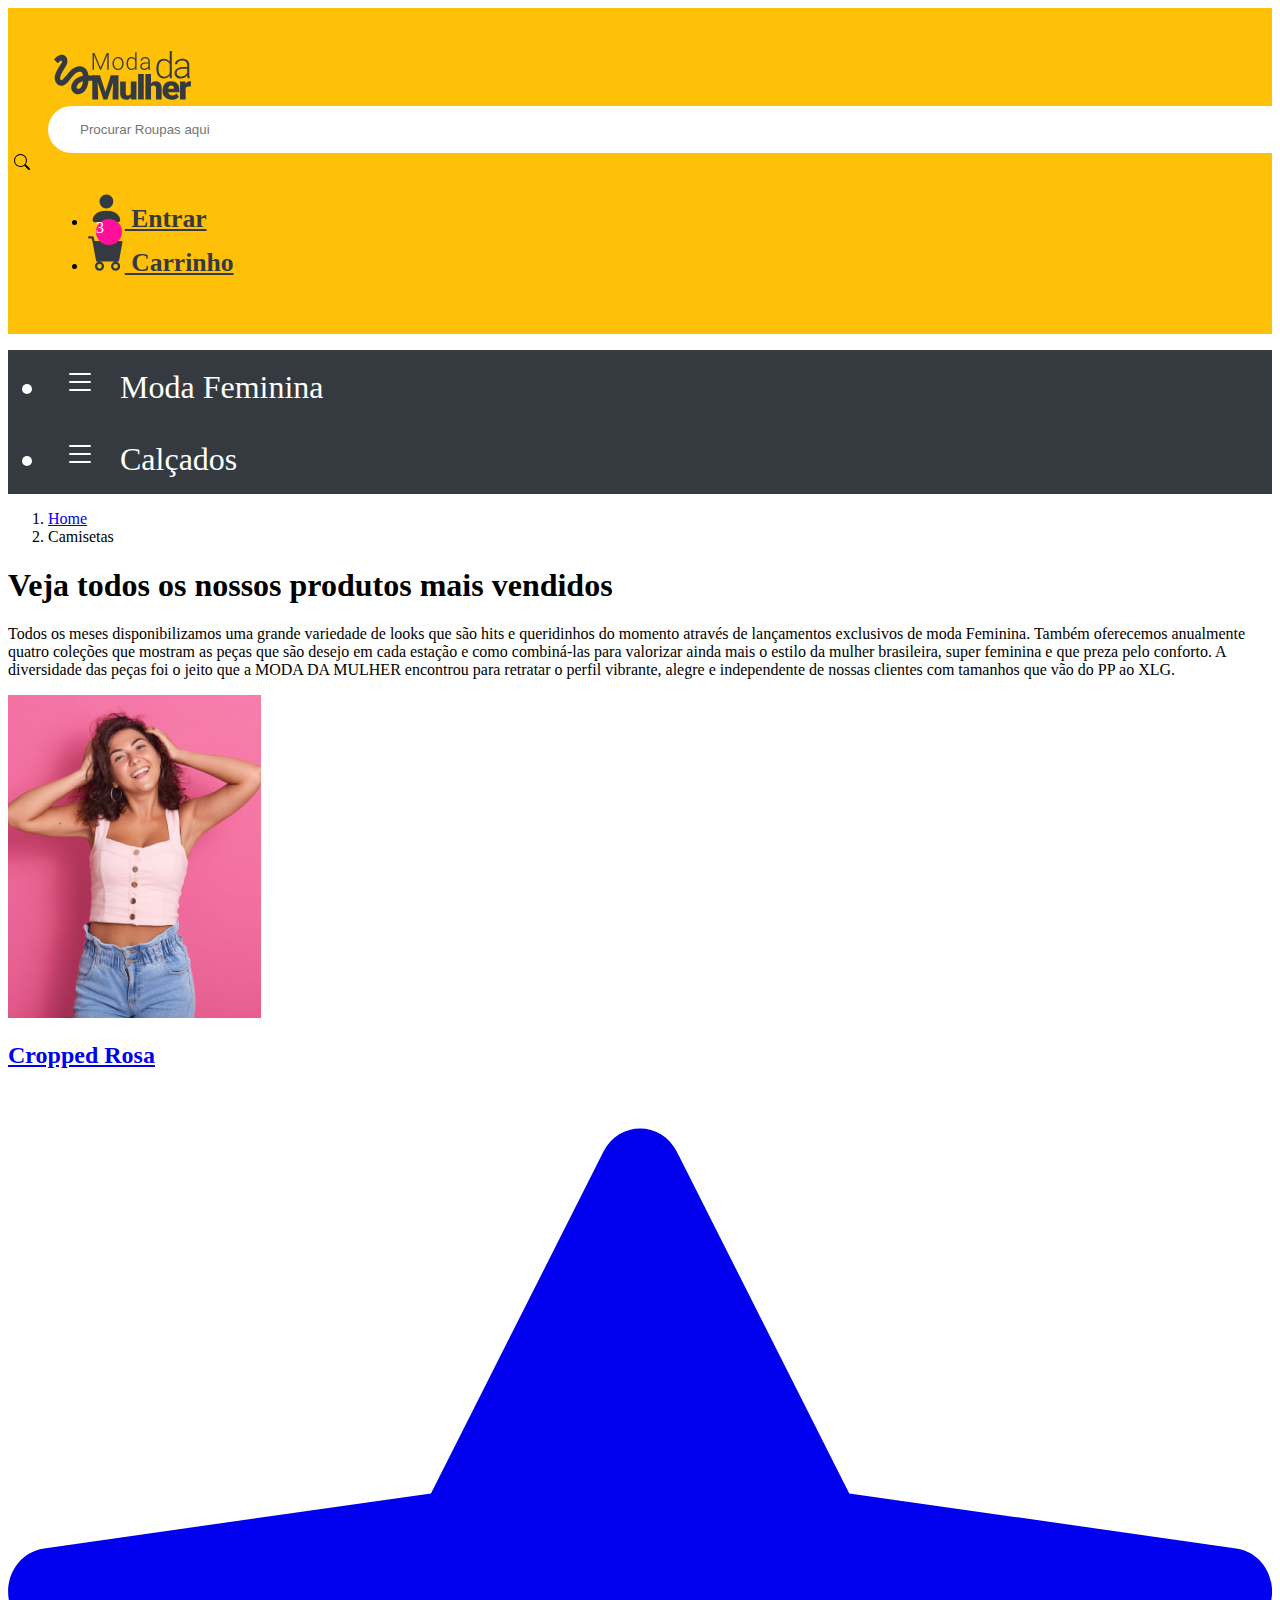
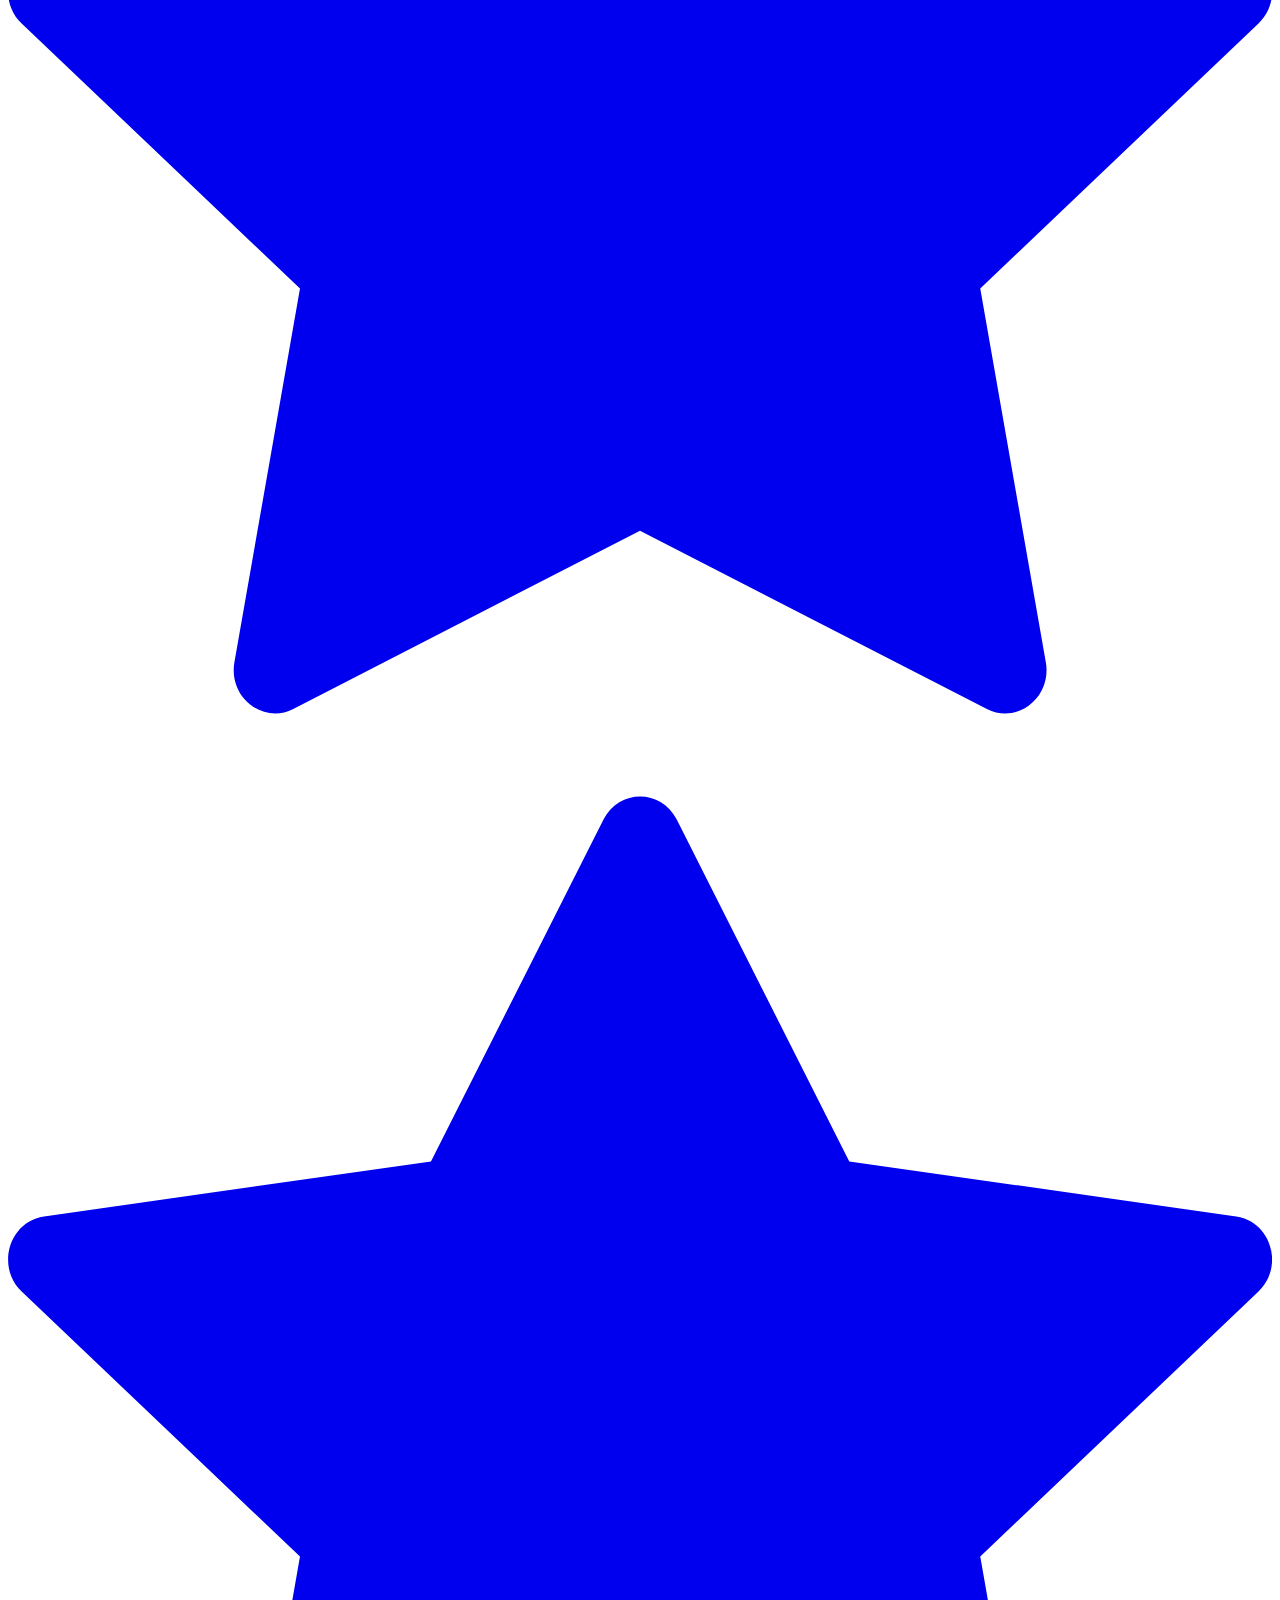
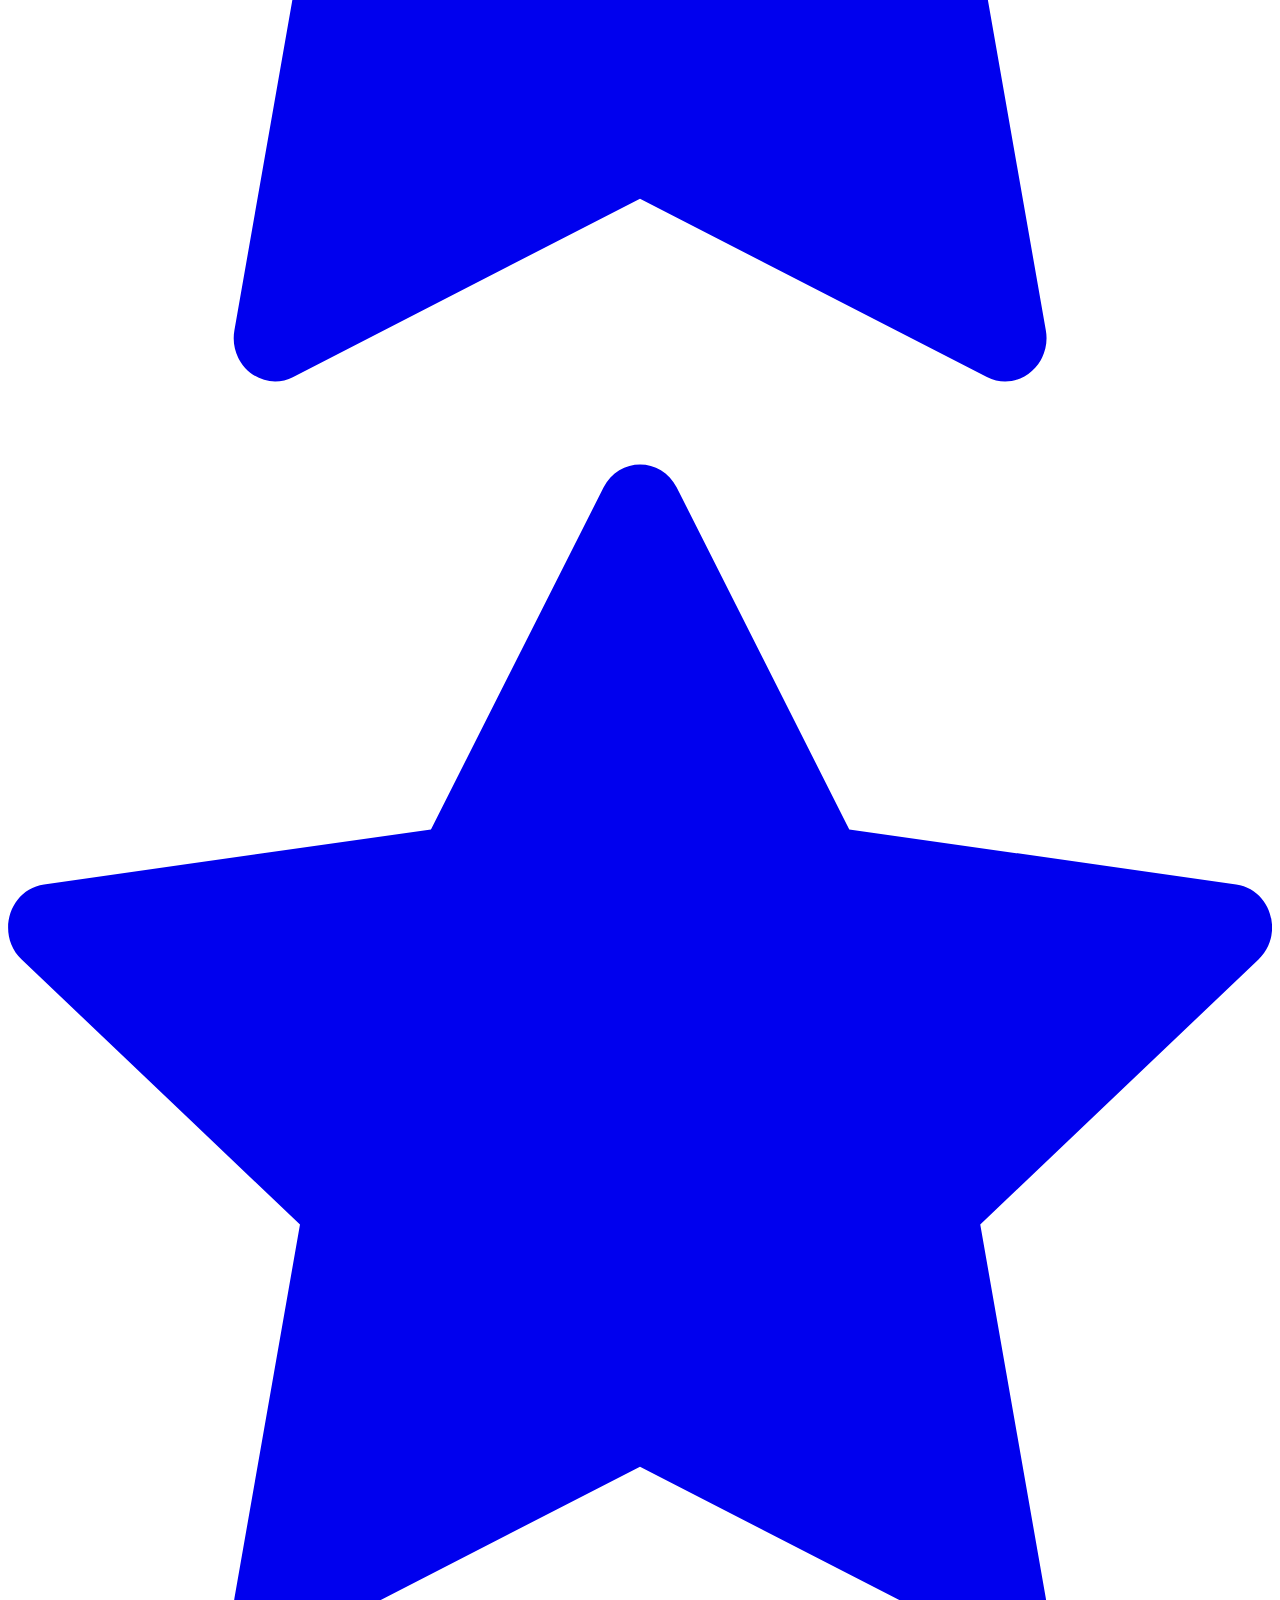
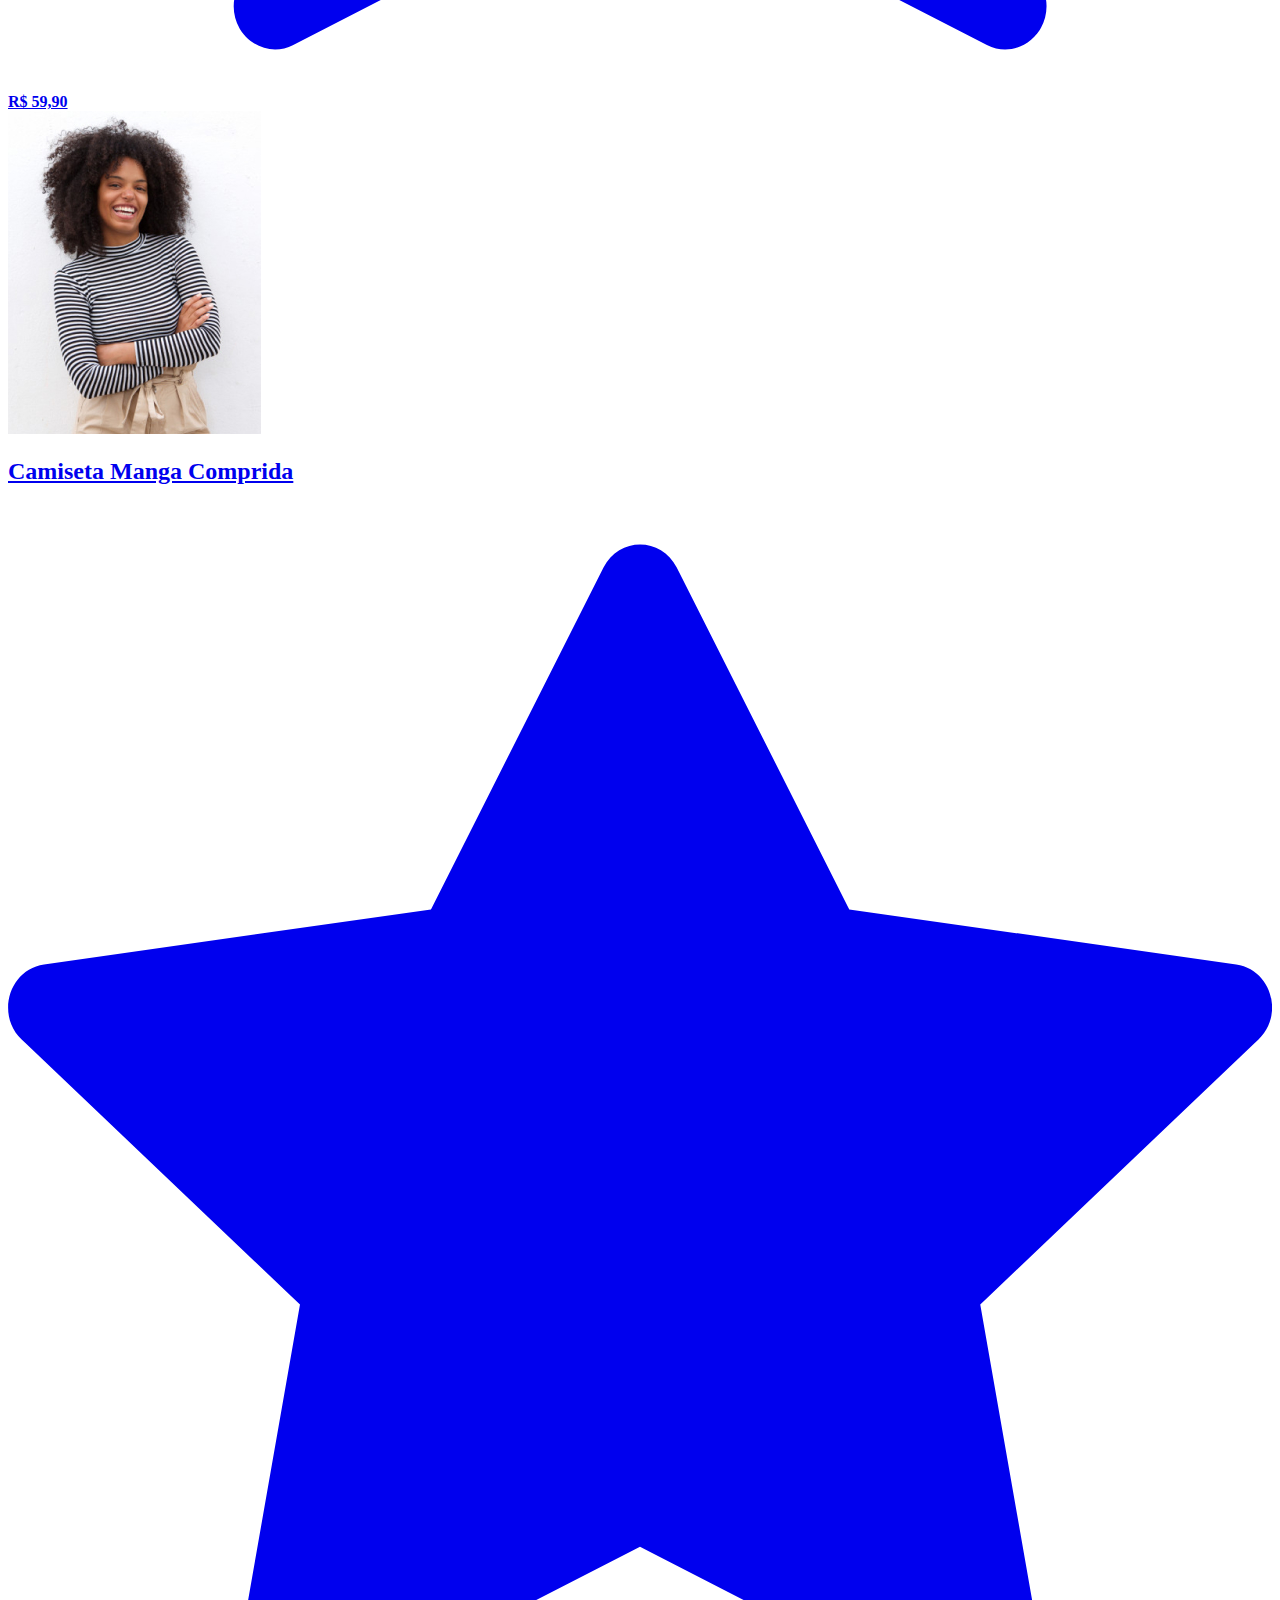
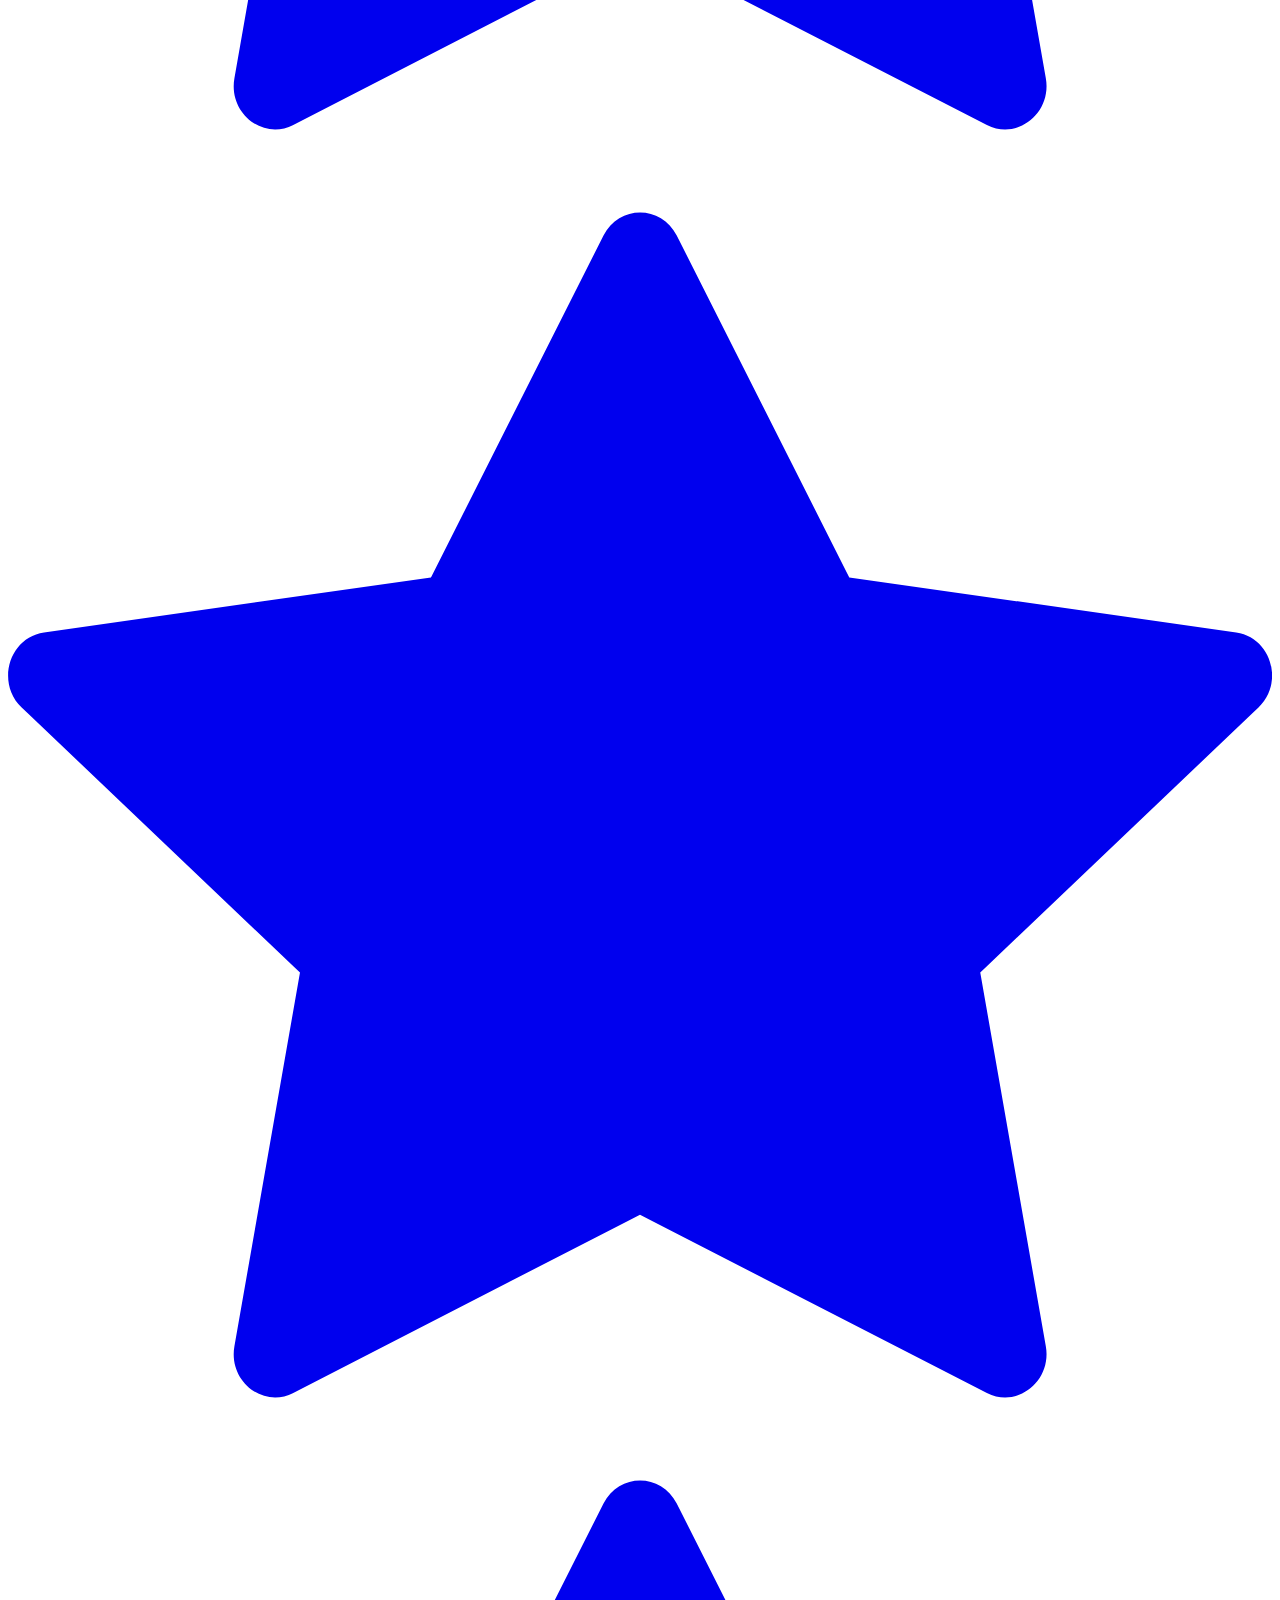
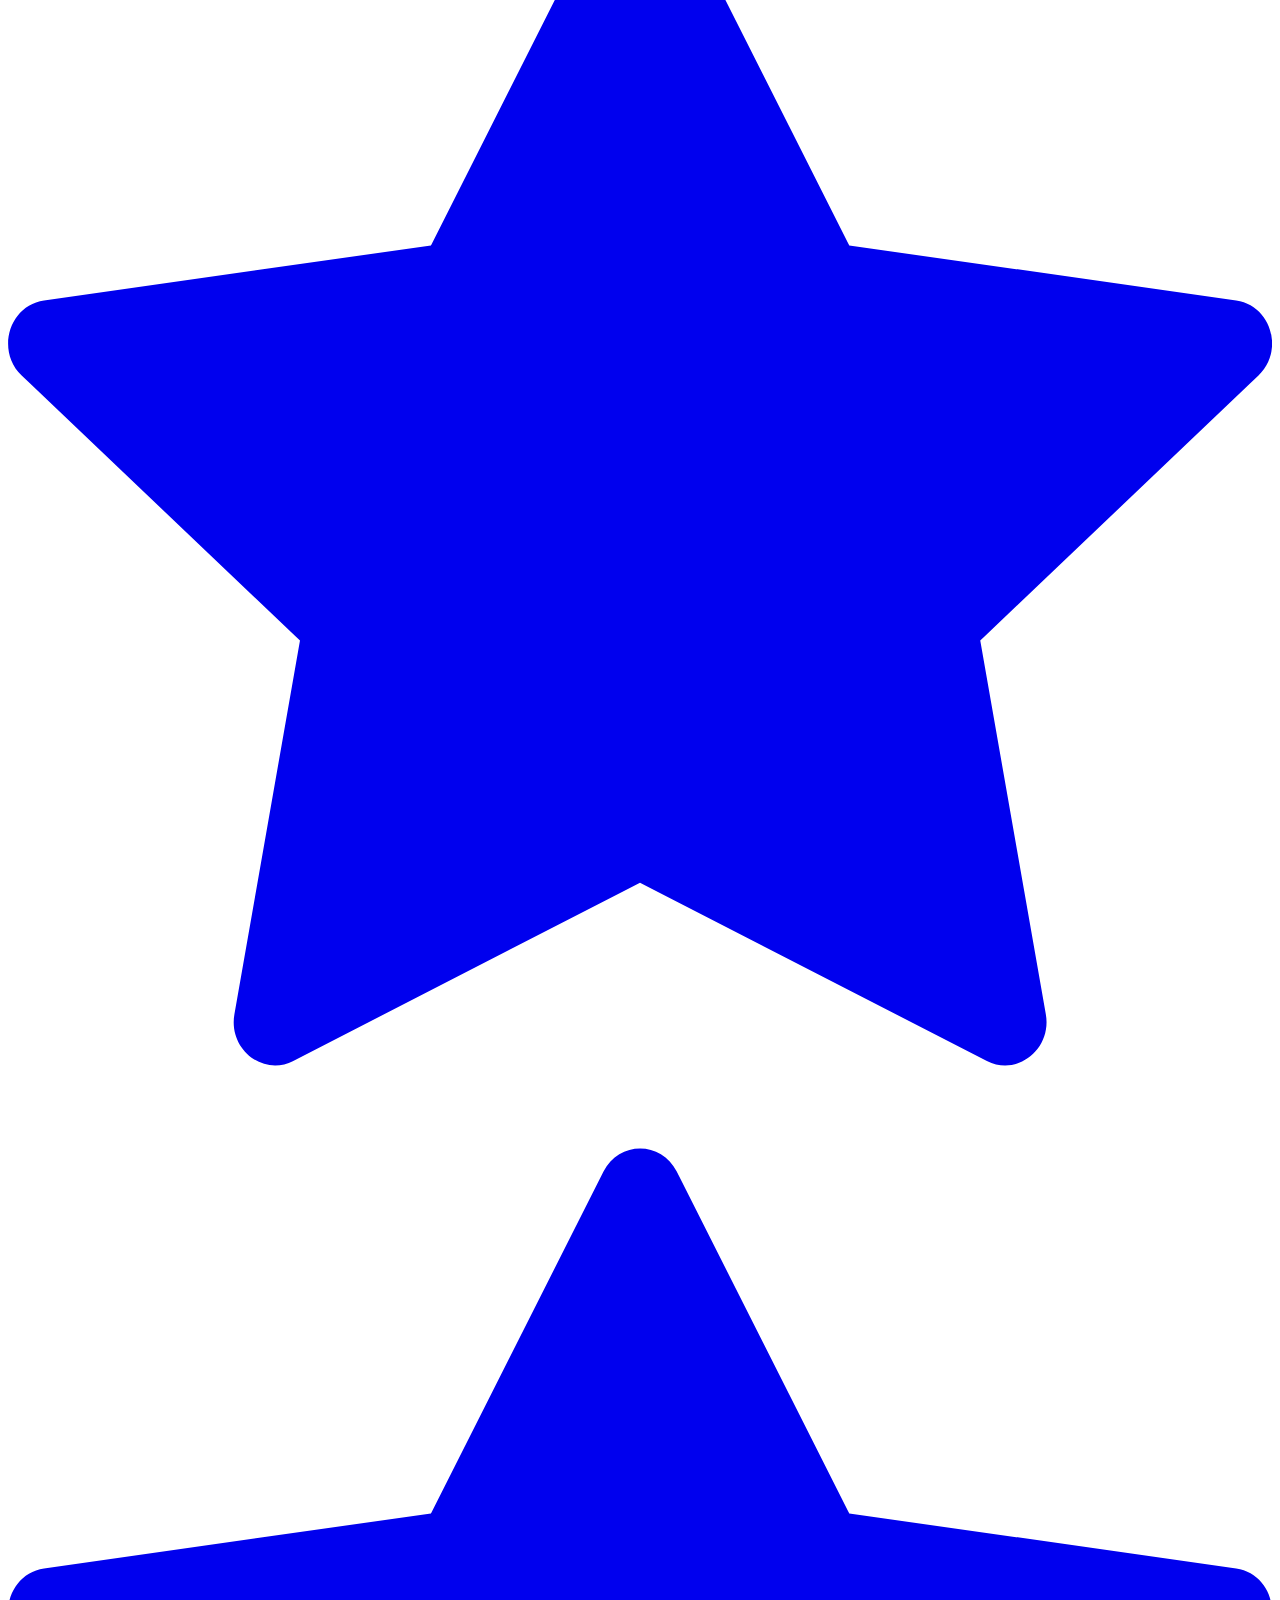
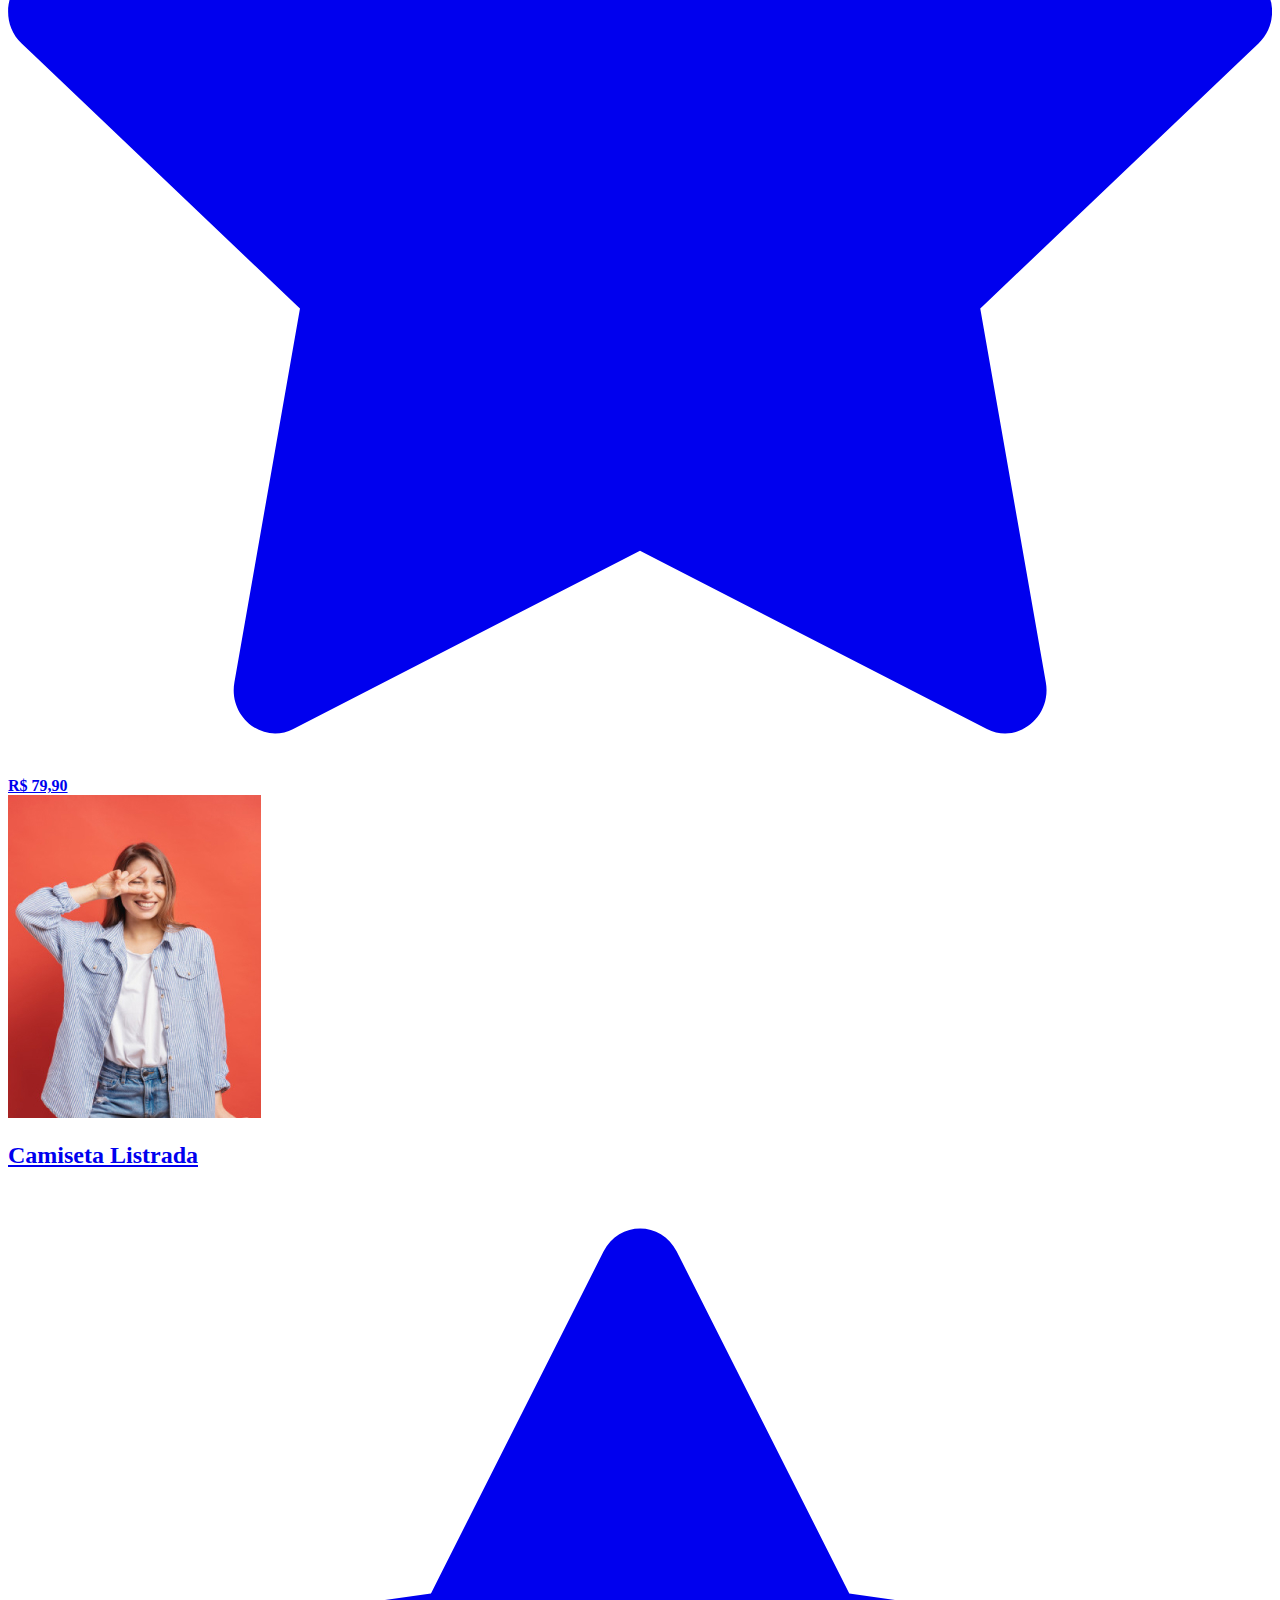
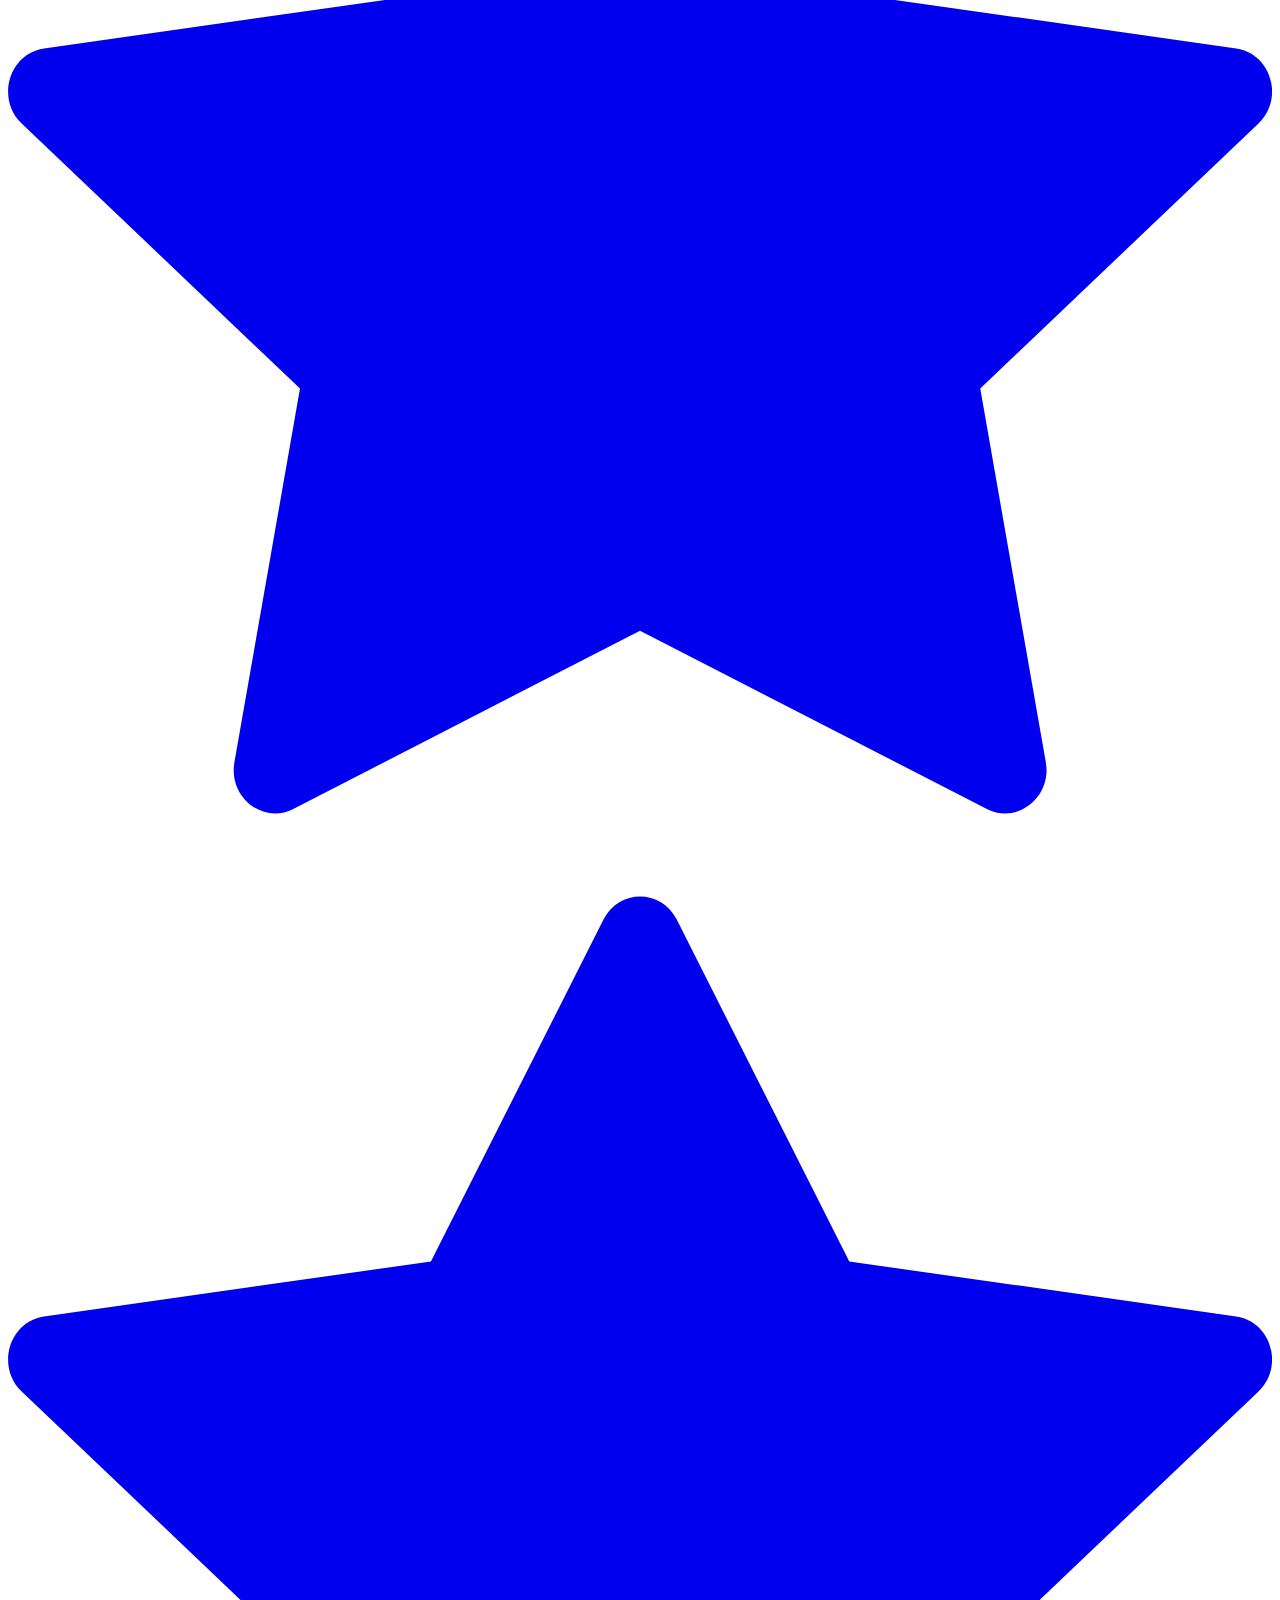
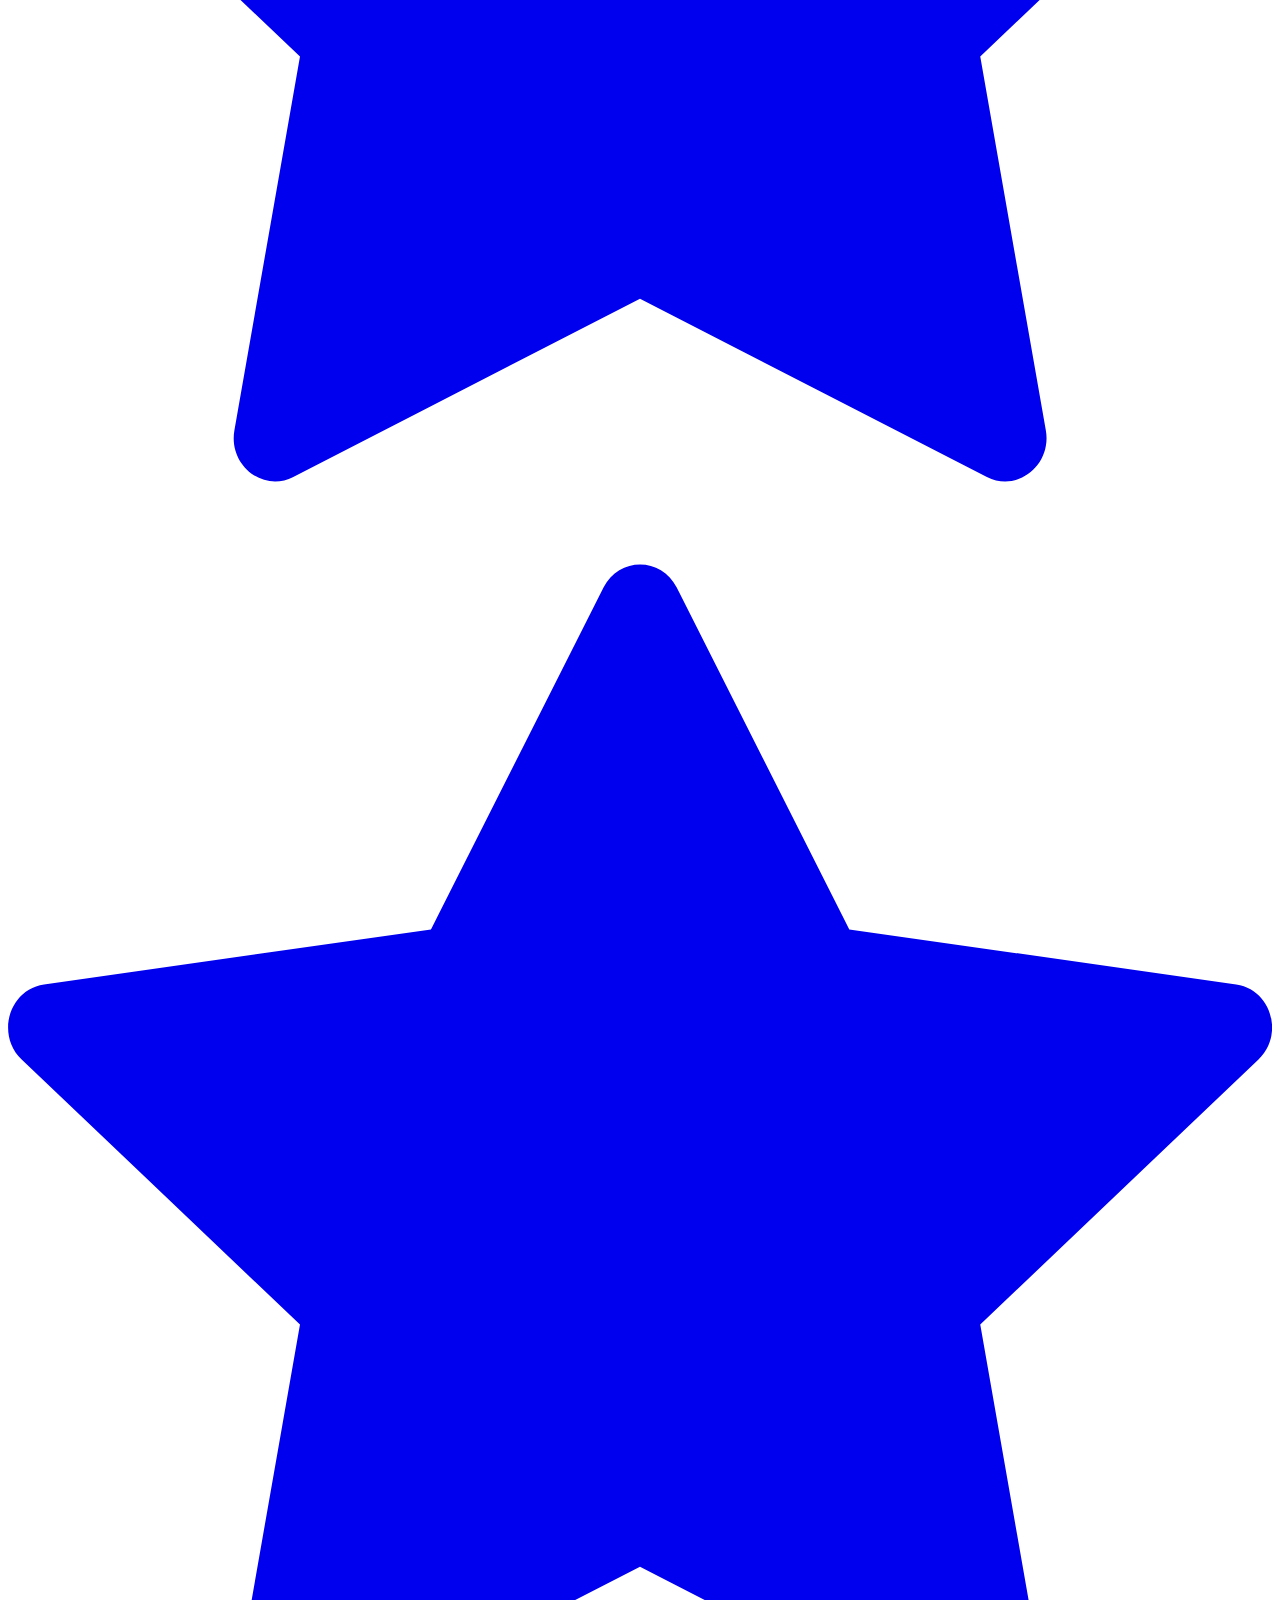
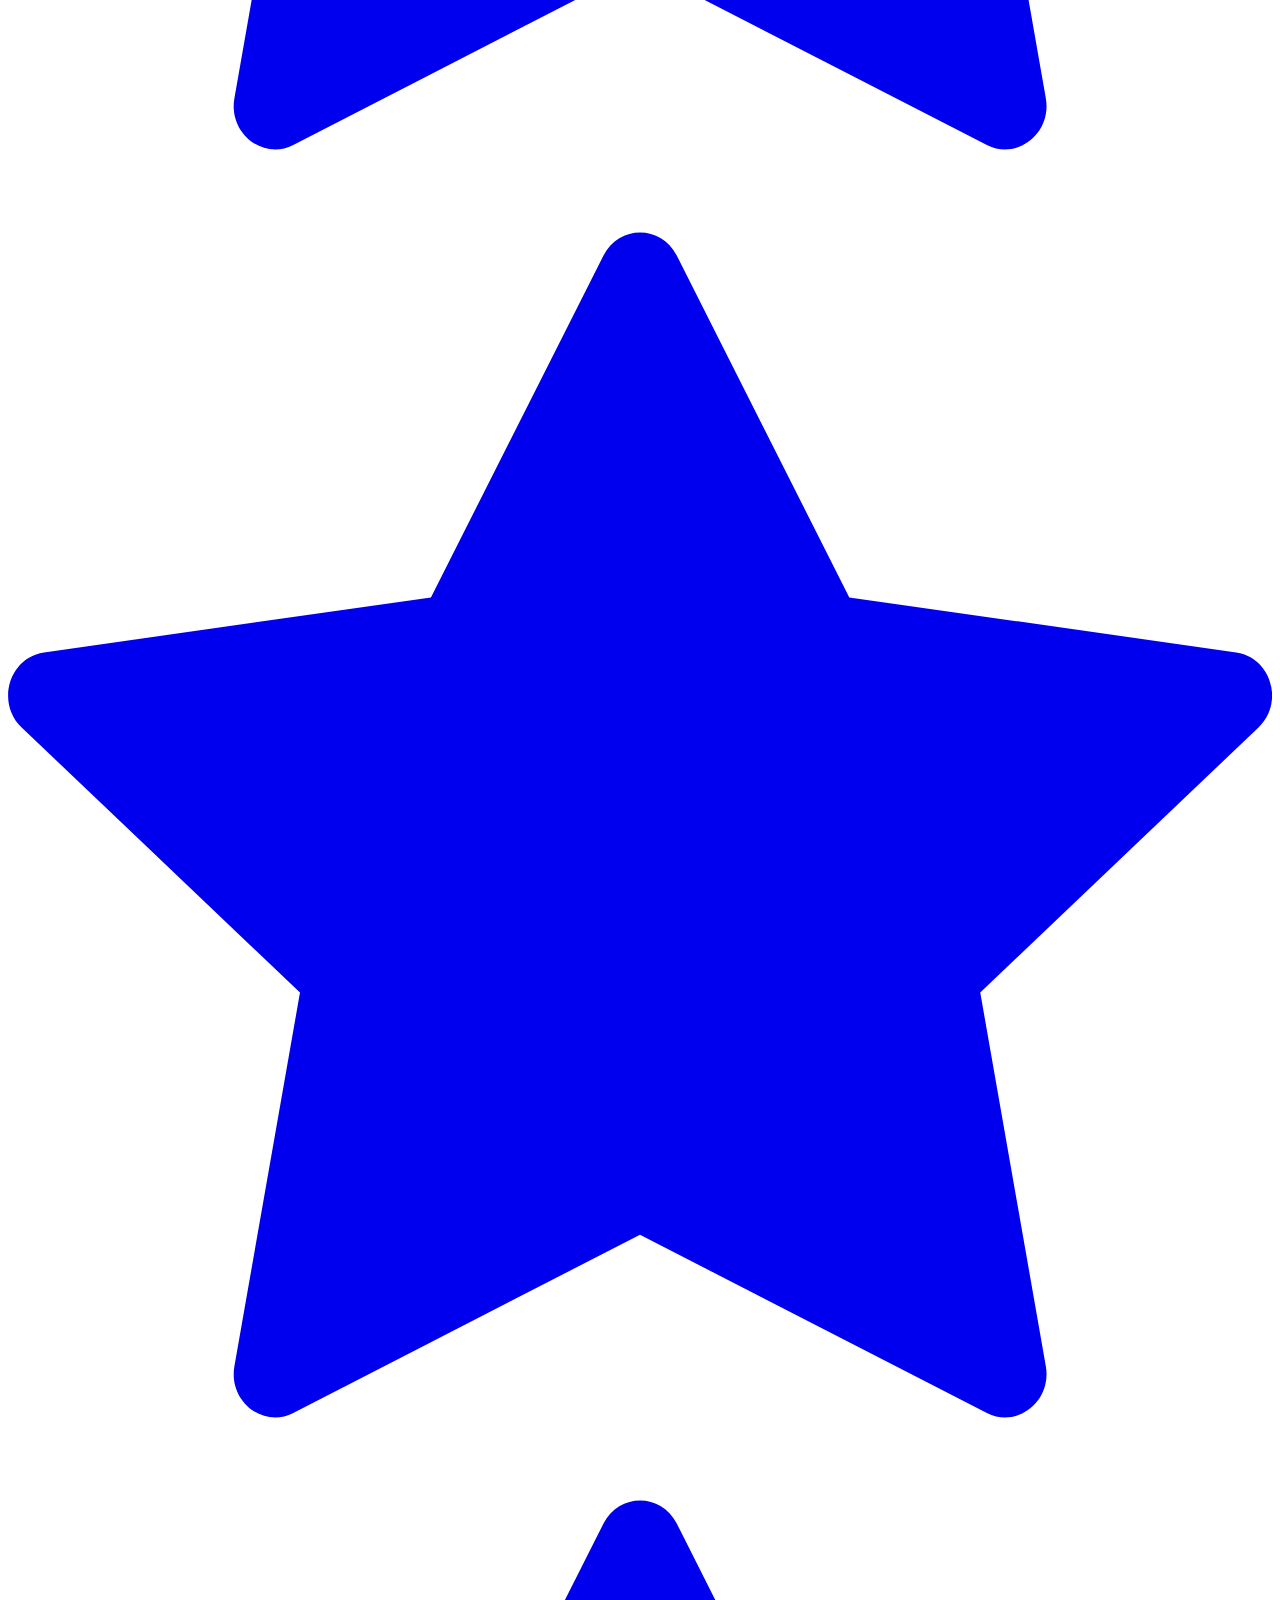
<file: camisetas.html>
<!DOCTYPE html>
<html lang="pt-br">

<head>
    <meta charset="UTF-8">
    <meta http-equiv="X-UA-Compatible" content="IE=edge">
    <meta name="viewport" content="width=device-width, initial-scale=1.0">
    <title>Loja Virtual - Camisetas</title>
    <!-- Favicons -->
    <link rel="apple-touch-icon" sizes="57x57" href="./assets/imagens/favIcons/apple-icon-57x57.png">
    <link rel="apple-touch-icon" sizes="60x60" href="./assets/imagens/favIcons/apple-icon-60x60.png">
    <link rel="apple-touch-icon" sizes="72x72" href="./assets/imagens/favIcons/apple-icon-72x72.png">
    <link rel="apple-touch-icon" sizes="76x76" href="./assets/imagens/favIcons/apple-icon-76x76.png">
    <link rel="apple-touch-icon" sizes="114x114" href="./assets/imagens/favIcons/apple-icon-114x114.png">
    <link rel="apple-touch-icon" sizes="120x120" href="./assets/imagens/favIcons/apple-icon-120x120.png">
    <link rel="apple-touch-icon" sizes="144x144" href="./assets/imagens/favIcons/apple-icon-144x144.png">
    <link rel="apple-touch-icon" sizes="152x152" href="./assets/imagens/favIcons/apple-icon-152x152.png">
    <link rel="apple-touch-icon" sizes="180x180" href="./assets/imagens/favIcons/apple-icon-180x180.png">
    <link rel="icon" type="image/png" sizes="192x192" href="./assets/imagens/favIcons/android-icon-192x192.png">
    <link rel="icon" type="image/png" sizes="32x32" href="./assets/imagens/favIcons/favicon-32x32.png">
    <link rel="icon" type="image/png" sizes="96x96" href="./assets/imagens/favIcons/favicon-96x96.png">
    <link rel="icon" type="image/png" sizes="16x16" href="./assets/imagens/favIcons/favicon-16x16.png">
    <link rel="manifest" href="./assets/imagens/favIcons/manifest.json">
    <meta name="msapplication-TileColor" content="#FFC107">
    <meta name="msapplication-TileImage" content="./assets/imagens/favIcons/ms-icon-144x144.png">
    <meta name="theme-color" content="#FFC107">

    <!-- CSS -->
    <link rel="stylesheet" href="./assets/css/style.css">
</head>

<body>
    <!-- Header -->
    <header class="container-fluid">
        <section class="container">
            <article class="row d-flex align-items-center">
                <!-- Logo -->
                <a href="index.html" class="col-md-2 d-flex justify-content-center">
                    <img src="./assets/imagens/logo.svg" class="img-fluid" alt="Logo da empresa - Moda da Mulher">
                </a>
                <!-- Buscador -->
                <form action="#" id="teste" class="col-md-7 d-flex align-items-center">
                    <input type="text" placeholder="Procurar Roupas aqui" name="name">
                    <button class="d-flex align-items-center">
                        <svg xmlns="http://www.w3.org/2000/svg" width="16" height="16" fill="currentColor"
                            class="bi bi-search" viewBox="0 0 16 16">
                            <path
                                d="M11.742 10.344a6.5 6.5 0 1 0-1.397 1.398h-.001c.03.04.062.078.098.115l3.85 3.85a1 1 0 0 0 1.415-1.414l-3.85-3.85a1.007 1.007 0 0 0-.115-.1zM12 6.5a5.5 5.5 0 1 1-11 0 5.5 5.5 0 0 1 11 0z" />
                        </svg>
                    </button>
                </form>
                <!-- Administrativo do cliente -->
                <ul class="col-md-3 nav justify-content-around align-items-center">
                    <li class="nav-item">
                        <a href="#">
                            <svg xmlns="http://www.w3.org/2000/svg" fill="currentColor"
                                class="bi bi-person-fill" viewBox="0 0 16 16">
                                <path d="M3 14s-1 0-1-1 1-4 6-4 6 3 6 4-1 1-1 1H3Zm5-6a3 3 0 1 0 0-6 3 3 0 0 0 0 6Z" />
                            </svg>
                            Entrar
                        </a>
                    </li>
                    <li class="nav-item">
                        <span class="notificacao d-flex justify-content-center align-items-center">3</span>
                        <a href="#">
                            <svg xmlns="http://www.w3.org/2000/svg" fill="currentColor"
                                class="bi bi-cart-fill" viewBox="0 0 16 16">
                                <path
                                    d="M0 1.5A.5.5 0 0 1 .5 1H2a.5.5 0 0 1 .485.379L2.89 3H14.5a.5.5 0 0 1 .491.592l-1.5 8A.5.5 0 0 1 13 12H4a.5.5 0 0 1-.491-.408L2.01 3.607 1.61 2H.5a.5.5 0 0 1-.5-.5zM5 12a2 2 0 1 0 0 4 2 2 0 0 0 0-4zm7 0a2 2 0 1 0 0 4 2 2 0 0 0 0-4zm-7 1a1 1 0 1 1 0 2 1 1 0 0 1 0-2zm7 0a1 1 0 1 1 0 2 1 1 0 0 1 0-2z" />
                            </svg>
                            Carrinho
                        </a>
                    </li>
                </ul>
            </article>
        </section>
    </header>
    <nav class="container-fluid nav-produtos">
        <section class="container">
            <ul class="nav">
                <!-- Lista de Itens -->
                <li class="nav-item d-flex col-md-12 col-xl-2 align-items-center">
                    <svg xmlns="http://www.w3.org/2000/svg" fill="currentColor"
                        class="bi bi-list" viewBox="0 0 16 16">
                        <path fill-rule="evenodd"
                            d="M2.5 12a.5.5 0 0 1 .5-.5h10a.5.5 0 0 1 0 1H3a.5.5 0 0 1-.5-.5zm0-4a.5.5 0 0 1 .5-.5h10a.5.5 0 0 1 0 1H3a.5.5 0 0 1-.5-.5zm0-4a.5.5 0 0 1 .5-.5h10a.5.5 0 0 1 0 1H3a.5.5 0 0 1-.5-.5z" />
                    </svg>
                    Moda Feminina

                    <!-- SubMenu -->
                    <ul class="nav-sub flex-column">
                        <li class="nav-item d-flex align-items-center">
                            <a href="#">Lançamentos</a>                            
                        </li>
                        <li class="nav-item">
                            <a href="#">Plus Size</a>                            
                        </li>
                        <li class="nav-item">
                            <a href="#">Moda Praia</a>                            
                        </li>
                        <li class="nav-item">
                            <a href="#">Acessórios</a>                            
                        </li>
                        <li class="nav-item">
                            <a href="#">Promoção</a>                            
                        </li>
                    </ul>
                </li>
                <li class="nav-item col-md-12 col-xl-2 d-flex align-items-center">
                    <svg xmlns="http://www.w3.org/2000/svg" fill="currentColor"
                        class="bi bi-list" viewBox="0 0 16 16">
                        <path fill-rule="evenodd"
                            d="M2.5 12a.5.5 0 0 1 .5-.5h10a.5.5 0 0 1 0 1H3a.5.5 0 0 1-.5-.5zm0-4a.5.5 0 0 1 .5-.5h10a.5.5 0 0 1 0 1H3a.5.5 0 0 1-.5-.5zm0-4a.5.5 0 0 1 .5-.5h10a.5.5 0 0 1 0 1H3a.5.5 0 0 1-.5-.5z" />
                    </svg>
                    Calçados
                </li>
            </ul>
        </section>
    </nav>
    <!-- Main-->
    <main>                                
        <section class="container produtos">
            <nav aria-label="breadcrumb">
                <ol class="breadcrumb">
                  <li class="breadcrumb-item"><a href="./index.html">Home</a></li>
                  <li class="breadcrumb-item active" aria-current="page">Camisetas</li>
                </ol>
            </nav>
            <h1>Veja todos os nossos produtos mais vendidos</h1>
            <p>
                Todos os meses disponibilizamos uma grande variedade de looks que são hits e queridinhos do momento 
                através de lançamentos exclusivos de moda Feminina. Também oferecemos anualmente quatro coleções que
                mostram as peças que são desejo em cada estação e como combiná-las para valorizar ainda mais o estilo 
                da mulher brasileira, super feminina e que preza pelo conforto. A diversidade das peças foi o jeito que
                a MODA DA MULHER encontrou para retratar o perfil vibrante, alegre e independente de nossas clientes com tamanhos
                que vão do PP ao XLG.
            </p>
            <!-- Container produtos 1 -->
            <article class="row">
                <a href="#" class="produtos-container col-md-3">
                    <img class="img-fluid" src="./assets/imagens/cropped-rosa.jpg" alt="Modelo usando Cropped Rosa" title="Modelo usando Cropped Rosa">
                    <article class="produtos-itens text-center">
                        <h2>Cropped Rosa</h2>
                        <div class="produtos-stars">
                            <svg xmlns="http://www.w3.org/2000/svg" fill="currentColor" class="bi bi-star-fill" viewBox="0 0 16 16">
                                <path d="M3.612 15.443c-.386.198-.824-.149-.746-.592l.83-4.73L.173 6.765c-.329-.314-.158-.888.283-.95l4.898-.696L7.538.792c.197-.39.73-.39.927 0l2.184 4.327 4.898.696c.441.062.612.636.282.95l-3.522 3.356.83 4.73c.078.443-.36.79-.746.592L8 13.187l-4.389 2.256z"/>
                            </svg>
                            <svg xmlns="http://www.w3.org/2000/svg" fill="currentColor" class="bi bi-star-fill" viewBox="0 0 16 16">
                                <path d="M3.612 15.443c-.386.198-.824-.149-.746-.592l.83-4.73L.173 6.765c-.329-.314-.158-.888.283-.95l4.898-.696L7.538.792c.197-.39.73-.39.927 0l2.184 4.327 4.898.696c.441.062.612.636.282.95l-3.522 3.356.83 4.73c.078.443-.36.79-.746.592L8 13.187l-4.389 2.256z"/>
                            </svg>
                            <svg xmlns="http://www.w3.org/2000/svg" fill="currentColor" class="bi bi-star-fill" viewBox="0 0 16 16">
                                <path d="M3.612 15.443c-.386.198-.824-.149-.746-.592l.83-4.73L.173 6.765c-.329-.314-.158-.888.283-.95l4.898-.696L7.538.792c.197-.39.73-.39.927 0l2.184 4.327 4.898.696c.441.062.612.636.282.95l-3.522 3.356.83 4.73c.078.443-.36.79-.746.592L8 13.187l-4.389 2.256z"/>
                            </svg>
                        </div>
                        <strong class="produtos-preco">
                            R$ 59,90
                        </strong>
                    </article>
                </a>
                <a href="./prod-camiseta-manga-comprida.html" class="produtos-container col-md-3">
                    <img class="img-fluid" src="./assets/imagens/camiseta-manga-comprida.jpg" alt="Modelo usando Camiseta Manga Comprida" title="Modelo usando Camiseta Manga Comprida">
                    <article class="produtos-itens text-center">
                        <h2>Camiseta Manga Comprida</h2>
                        <div class="produtos-stars">
                            <svg xmlns="http://www.w3.org/2000/svg" fill="currentColor" class="bi bi-star-fill" viewBox="0 0 16 16">
                                <path d="M3.612 15.443c-.386.198-.824-.149-.746-.592l.83-4.73L.173 6.765c-.329-.314-.158-.888.283-.95l4.898-.696L7.538.792c.197-.39.73-.39.927 0l2.184 4.327 4.898.696c.441.062.612.636.282.95l-3.522 3.356.83 4.73c.078.443-.36.79-.746.592L8 13.187l-4.389 2.256z"/>
                            </svg>
                            <svg xmlns="http://www.w3.org/2000/svg" fill="currentColor" class="bi bi-star-fill" viewBox="0 0 16 16">
                                <path d="M3.612 15.443c-.386.198-.824-.149-.746-.592l.83-4.73L.173 6.765c-.329-.314-.158-.888.283-.95l4.898-.696L7.538.792c.197-.39.73-.39.927 0l2.184 4.327 4.898.696c.441.062.612.636.282.95l-3.522 3.356.83 4.73c.078.443-.36.79-.746.592L8 13.187l-4.389 2.256z"/>
                            </svg>
                            <svg xmlns="http://www.w3.org/2000/svg" fill="currentColor" class="bi bi-star-fill" viewBox="0 0 16 16">
                                <path d="M3.612 15.443c-.386.198-.824-.149-.746-.592l.83-4.73L.173 6.765c-.329-.314-.158-.888.283-.95l4.898-.696L7.538.792c.197-.39.73-.39.927 0l2.184 4.327 4.898.696c.441.062.612.636.282.95l-3.522 3.356.83 4.73c.078.443-.36.79-.746.592L8 13.187l-4.389 2.256z"/>
                            </svg>
                            <svg xmlns="http://www.w3.org/2000/svg" fill="currentColor" class="bi bi-star-fill" viewBox="0 0 16 16">
                                <path d="M3.612 15.443c-.386.198-.824-.149-.746-.592l.83-4.73L.173 6.765c-.329-.314-.158-.888.283-.95l4.898-.696L7.538.792c.197-.39.73-.39.927 0l2.184 4.327 4.898.696c.441.062.612.636.282.95l-3.522 3.356.83 4.73c.078.443-.36.79-.746.592L8 13.187l-4.389 2.256z"/>
                            </svg>
                        </div>
                        <strong class="produtos-preco">
                            R$ 79,90
                        </strong>
                    </article>
                </a>
                <a href="#" class="produtos-container col-md-3">
                    <img class="img-fluid" src="./assets/imagens/Camiseta Listrada.jpg" alt="Modelo usando Camiseta Listrada" title="Modelo usando Camiseta Listrada">
                    <article class="produtos-itens text-center">
                        <h2>Camiseta Listrada</h2>
                        <div class="produtos-stars">
                            <svg xmlns="http://www.w3.org/2000/svg" fill="currentColor" class="bi bi-star-fill" viewBox="0 0 16 16">
                                <path d="M3.612 15.443c-.386.198-.824-.149-.746-.592l.83-4.73L.173 6.765c-.329-.314-.158-.888.283-.95l4.898-.696L7.538.792c.197-.39.73-.39.927 0l2.184 4.327 4.898.696c.441.062.612.636.282.95l-3.522 3.356.83 4.73c.078.443-.36.79-.746.592L8 13.187l-4.389 2.256z"/>
                            </svg>
                            <svg xmlns="http://www.w3.org/2000/svg" fill="currentColor" class="bi bi-star-fill" viewBox="0 0 16 16">
                                <path d="M3.612 15.443c-.386.198-.824-.149-.746-.592l.83-4.73L.173 6.765c-.329-.314-.158-.888.283-.95l4.898-.696L7.538.792c.197-.39.73-.39.927 0l2.184 4.327 4.898.696c.441.062.612.636.282.95l-3.522 3.356.83 4.73c.078.443-.36.79-.746.592L8 13.187l-4.389 2.256z"/>
                            </svg>
                            <svg xmlns="http://www.w3.org/2000/svg" fill="currentColor" class="bi bi-star-fill" viewBox="0 0 16 16">
                                <path d="M3.612 15.443c-.386.198-.824-.149-.746-.592l.83-4.73L.173 6.765c-.329-.314-.158-.888.283-.95l4.898-.696L7.538.792c.197-.39.73-.39.927 0l2.184 4.327 4.898.696c.441.062.612.636.282.95l-3.522 3.356.83 4.73c.078.443-.36.79-.746.592L8 13.187l-4.389 2.256z"/>
                            </svg>
                            <svg xmlns="http://www.w3.org/2000/svg" fill="currentColor" class="bi bi-star-fill" viewBox="0 0 16 16">
                                <path d="M3.612 15.443c-.386.198-.824-.149-.746-.592l.83-4.73L.173 6.765c-.329-.314-.158-.888.283-.95l4.898-.696L7.538.792c.197-.39.73-.39.927 0l2.184 4.327 4.898.696c.441.062.612.636.282.95l-3.522 3.356.83 4.73c.078.443-.36.79-.746.592L8 13.187l-4.389 2.256z"/>
                            </svg>
                            <svg xmlns="http://www.w3.org/2000/svg" fill="currentColor" class="bi bi-star-fill" viewBox="0 0 16 16">
                                <path d="M3.612 15.443c-.386.198-.824-.149-.746-.592l.83-4.73L.173 6.765c-.329-.314-.158-.888.283-.95l4.898-.696L7.538.792c.197-.39.73-.39.927 0l2.184 4.327 4.898.696c.441.062.612.636.282.95l-3.522 3.356.83 4.73c.078.443-.36.79-.746.592L8 13.187l-4.389 2.256z"/>
                            </svg>
                        </div>
                        <strong class="produtos-preco">
                            R$ 49,90
                        </strong>
                    </article>
                </a>
                <a href="#" class="produtos-container col-md-3">
                    <img class="img-fluid" src="./assets/imagens/saia-plisada.jpg" alt="Modelo usando Saia Plisada" title="Modelo usando Saia Plisada">
                    <article class="produtos-itens text-center">
                        <h2>Saia Plisada</h2>
                        <div class="produtos-stars">
                            <svg xmlns="http://www.w3.org/2000/svg" fill="currentColor" class="bi bi-star-fill" viewBox="0 0 16 16">
                                <path d="M3.612 15.443c-.386.198-.824-.149-.746-.592l.83-4.73L.173 6.765c-.329-.314-.158-.888.283-.95l4.898-.696L7.538.792c.197-.39.73-.39.927 0l2.184 4.327 4.898.696c.441.062.612.636.282.95l-3.522 3.356.83 4.73c.078.443-.36.79-.746.592L8 13.187l-4.389 2.256z"/>
                            </svg>
                            <svg xmlns="http://www.w3.org/2000/svg" fill="currentColor" class="bi bi-star-fill" viewBox="0 0 16 16">
                                <path d="M3.612 15.443c-.386.198-.824-.149-.746-.592l.83-4.73L.173 6.765c-.329-.314-.158-.888.283-.95l4.898-.696L7.538.792c.197-.39.73-.39.927 0l2.184 4.327 4.898.696c.441.062.612.636.282.95l-3.522 3.356.83 4.73c.078.443-.36.79-.746.592L8 13.187l-4.389 2.256z"/>
                            </svg>
                            <svg xmlns="http://www.w3.org/2000/svg" fill="currentColor" class="bi bi-star-fill" viewBox="0 0 16 16">
                                <path d="M3.612 15.443c-.386.198-.824-.149-.746-.592l.83-4.73L.173 6.765c-.329-.314-.158-.888.283-.95l4.898-.696L7.538.792c.197-.39.73-.39.927 0l2.184 4.327 4.898.696c.441.062.612.636.282.95l-3.522 3.356.83 4.73c.078.443-.36.79-.746.592L8 13.187l-4.389 2.256z"/>
                            </svg>
                            <svg xmlns="http://www.w3.org/2000/svg" fill="currentColor" class="bi bi-star-fill" viewBox="0 0 16 16">
                                <path d="M3.612 15.443c-.386.198-.824-.149-.746-.592l.83-4.73L.173 6.765c-.329-.314-.158-.888.283-.95l4.898-.696L7.538.792c.197-.39.73-.39.927 0l2.184 4.327 4.898.696c.441.062.612.636.282.95l-3.522 3.356.83 4.73c.078.443-.36.79-.746.592L8 13.187l-4.389 2.256z"/>
                            </svg>
                        </div>
                        <strong class="produtos-preco">
                            R$ 117,90
                        </strong>
                    </article>
                </a>
            </article>
            <!-- Container produtos 2 -->
            <article class="row">
                <a href="#" class="produtos-container col-md-3">
                    <img class="img-fluid" src="./assets/imagens/cropped-rosa.jpg" alt="Modelo usando Cropped Rosa" title="Modelo usando Cropped Rosa">
                    <article class="produtos-itens text-center text-center">
                        <h2>Cropped Rosa</h2>
                        <div class="produtos-stars">
                            <svg xmlns="http://www.w3.org/2000/svg" fill="currentColor" class="bi bi-star-fill" viewBox="0 0 16 16">
                                <path d="M3.612 15.443c-.386.198-.824-.149-.746-.592l.83-4.73L.173 6.765c-.329-.314-.158-.888.283-.95l4.898-.696L7.538.792c.197-.39.73-.39.927 0l2.184 4.327 4.898.696c.441.062.612.636.282.95l-3.522 3.356.83 4.73c.078.443-.36.79-.746.592L8 13.187l-4.389 2.256z"/>
                            </svg>
                            <svg xmlns="http://www.w3.org/2000/svg" fill="currentColor" class="bi bi-star-fill" viewBox="0 0 16 16">
                                <path d="M3.612 15.443c-.386.198-.824-.149-.746-.592l.83-4.73L.173 6.765c-.329-.314-.158-.888.283-.95l4.898-.696L7.538.792c.197-.39.73-.39.927 0l2.184 4.327 4.898.696c.441.062.612.636.282.95l-3.522 3.356.83 4.73c.078.443-.36.79-.746.592L8 13.187l-4.389 2.256z"/>
                            </svg>
                            <svg xmlns="http://www.w3.org/2000/svg" fill="currentColor" class="bi bi-star-fill" viewBox="0 0 16 16">
                                <path d="M3.612 15.443c-.386.198-.824-.149-.746-.592l.83-4.73L.173 6.765c-.329-.314-.158-.888.283-.95l4.898-.696L7.538.792c.197-.39.73-.39.927 0l2.184 4.327 4.898.696c.441.062.612.636.282.95l-3.522 3.356.83 4.73c.078.443-.36.79-.746.592L8 13.187l-4.389 2.256z"/>
                            </svg>
                        </div>
                        <strong class="produtos-preco">
                            R$ 59,90
                        </strong>
                    </article>
                </a>
                <a href="#" class="produtos-container col-md-3">
                    <img class="img-fluid" src="./assets/imagens/camiseta-manga-comprida.jpg" alt="Modelo usando Camiseta Manga Comprida" title="Modelo usando Camiseta Manga Comprida">
                    <article class="produtos-itens text-center">
                        <h2>Camiseta Manga Comprida</h2>
                        <div class="produtos-stars">
                            <svg xmlns="http://www.w3.org/2000/svg" fill="currentColor" class="bi bi-star-fill" viewBox="0 0 16 16">
                                <path d="M3.612 15.443c-.386.198-.824-.149-.746-.592l.83-4.73L.173 6.765c-.329-.314-.158-.888.283-.95l4.898-.696L7.538.792c.197-.39.73-.39.927 0l2.184 4.327 4.898.696c.441.062.612.636.282.95l-3.522 3.356.83 4.73c.078.443-.36.79-.746.592L8 13.187l-4.389 2.256z"/>
                            </svg>
                            <svg xmlns="http://www.w3.org/2000/svg" fill="currentColor" class="bi bi-star-fill" viewBox="0 0 16 16">
                                <path d="M3.612 15.443c-.386.198-.824-.149-.746-.592l.83-4.73L.173 6.765c-.329-.314-.158-.888.283-.95l4.898-.696L7.538.792c.197-.39.73-.39.927 0l2.184 4.327 4.898.696c.441.062.612.636.282.95l-3.522 3.356.83 4.73c.078.443-.36.79-.746.592L8 13.187l-4.389 2.256z"/>
                            </svg>
                            <svg xmlns="http://www.w3.org/2000/svg" fill="currentColor" class="bi bi-star-fill" viewBox="0 0 16 16">
                                <path d="M3.612 15.443c-.386.198-.824-.149-.746-.592l.83-4.73L.173 6.765c-.329-.314-.158-.888.283-.95l4.898-.696L7.538.792c.197-.39.73-.39.927 0l2.184 4.327 4.898.696c.441.062.612.636.282.95l-3.522 3.356.83 4.73c.078.443-.36.79-.746.592L8 13.187l-4.389 2.256z"/>
                            </svg>
                            <svg xmlns="http://www.w3.org/2000/svg" fill="currentColor" class="bi bi-star-fill" viewBox="0 0 16 16">
                                <path d="M3.612 15.443c-.386.198-.824-.149-.746-.592l.83-4.73L.173 6.765c-.329-.314-.158-.888.283-.95l4.898-.696L7.538.792c.197-.39.73-.39.927 0l2.184 4.327 4.898.696c.441.062.612.636.282.95l-3.522 3.356.83 4.73c.078.443-.36.79-.746.592L8 13.187l-4.389 2.256z"/>
                            </svg>
                        </div>
                        <strong class="produtos-preco">
                            R$ 79,90
                        </strong>
                    </article>
                </a>
                <a href="#" class="produtos-container col-md-3">
                    <img class="img-fluid" src="./assets/imagens/Camiseta Listrada.jpg" alt="Modelo usando Camiseta Listrada" title="Modelo usando Camiseta Listrada">
                    <article class="produtos-itens text-center">
                        <h2>Camiseta Listrada</h2>
                        <div class="produtos-stars">
                            <svg xmlns="http://www.w3.org/2000/svg" fill="currentColor" class="bi bi-star-fill" viewBox="0 0 16 16">
                                <path d="M3.612 15.443c-.386.198-.824-.149-.746-.592l.83-4.73L.173 6.765c-.329-.314-.158-.888.283-.95l4.898-.696L7.538.792c.197-.39.73-.39.927 0l2.184 4.327 4.898.696c.441.062.612.636.282.95l-3.522 3.356.83 4.73c.078.443-.36.79-.746.592L8 13.187l-4.389 2.256z"/>
                            </svg>
                            <svg xmlns="http://www.w3.org/2000/svg" fill="currentColor" class="bi bi-star-fill" viewBox="0 0 16 16">
                                <path d="M3.612 15.443c-.386.198-.824-.149-.746-.592l.83-4.73L.173 6.765c-.329-.314-.158-.888.283-.95l4.898-.696L7.538.792c.197-.39.73-.39.927 0l2.184 4.327 4.898.696c.441.062.612.636.282.95l-3.522 3.356.83 4.73c.078.443-.36.79-.746.592L8 13.187l-4.389 2.256z"/>
                            </svg>
                            <svg xmlns="http://www.w3.org/2000/svg" fill="currentColor" class="bi bi-star-fill" viewBox="0 0 16 16">
                                <path d="M3.612 15.443c-.386.198-.824-.149-.746-.592l.83-4.73L.173 6.765c-.329-.314-.158-.888.283-.95l4.898-.696L7.538.792c.197-.39.73-.39.927 0l2.184 4.327 4.898.696c.441.062.612.636.282.95l-3.522 3.356.83 4.73c.078.443-.36.79-.746.592L8 13.187l-4.389 2.256z"/>
                            </svg>
                            <svg xmlns="http://www.w3.org/2000/svg" fill="currentColor" class="bi bi-star-fill" viewBox="0 0 16 16">
                                <path d="M3.612 15.443c-.386.198-.824-.149-.746-.592l.83-4.73L.173 6.765c-.329-.314-.158-.888.283-.95l4.898-.696L7.538.792c.197-.39.73-.39.927 0l2.184 4.327 4.898.696c.441.062.612.636.282.95l-3.522 3.356.83 4.73c.078.443-.36.79-.746.592L8 13.187l-4.389 2.256z"/>
                            </svg>
                            <svg xmlns="http://www.w3.org/2000/svg" fill="currentColor" class="bi bi-star-fill" viewBox="0 0 16 16">
                                <path d="M3.612 15.443c-.386.198-.824-.149-.746-.592l.83-4.73L.173 6.765c-.329-.314-.158-.888.283-.95l4.898-.696L7.538.792c.197-.39.73-.39.927 0l2.184 4.327 4.898.696c.441.062.612.636.282.95l-3.522 3.356.83 4.73c.078.443-.36.79-.746.592L8 13.187l-4.389 2.256z"/>
                            </svg>
                        </div>
                        <strong class="produtos-preco">
                            R$ 49,90
                        </strong>
                    </article>
                </a>
                <a href="#" class="produtos-container col-md-3">
                    <img class="img-fluid" src="./assets/imagens/saia-plisada.jpg" alt="Modelo usando Saia Plisada" title="Modelo usando Saia Plisada">
                    <article class="produtos-itens text-center">
                        <h2>Saia Plisada</h2>
                        <div class="produtos-stars">
                            <svg xmlns="http://www.w3.org/2000/svg" fill="currentColor" class="bi bi-star-fill" viewBox="0 0 16 16">
                                <path d="M3.612 15.443c-.386.198-.824-.149-.746-.592l.83-4.73L.173 6.765c-.329-.314-.158-.888.283-.95l4.898-.696L7.538.792c.197-.39.73-.39.927 0l2.184 4.327 4.898.696c.441.062.612.636.282.95l-3.522 3.356.83 4.73c.078.443-.36.79-.746.592L8 13.187l-4.389 2.256z"/>
                            </svg>
                            <svg xmlns="http://www.w3.org/2000/svg" fill="currentColor" class="bi bi-star-fill" viewBox="0 0 16 16">
                                <path d="M3.612 15.443c-.386.198-.824-.149-.746-.592l.83-4.73L.173 6.765c-.329-.314-.158-.888.283-.95l4.898-.696L7.538.792c.197-.39.73-.39.927 0l2.184 4.327 4.898.696c.441.062.612.636.282.95l-3.522 3.356.83 4.73c.078.443-.36.79-.746.592L8 13.187l-4.389 2.256z"/>
                            </svg>
                            <svg xmlns="http://www.w3.org/2000/svg" fill="currentColor" class="bi bi-star-fill" viewBox="0 0 16 16">
                                <path d="M3.612 15.443c-.386.198-.824-.149-.746-.592l.83-4.73L.173 6.765c-.329-.314-.158-.888.283-.95l4.898-.696L7.538.792c.197-.39.73-.39.927 0l2.184 4.327 4.898.696c.441.062.612.636.282.95l-3.522 3.356.83 4.73c.078.443-.36.79-.746.592L8 13.187l-4.389 2.256z"/>
                            </svg>
                            <svg xmlns="http://www.w3.org/2000/svg" fill="currentColor" class="bi bi-star-fill" viewBox="0 0 16 16">
                                <path d="M3.612 15.443c-.386.198-.824-.149-.746-.592l.83-4.73L.173 6.765c-.329-.314-.158-.888.283-.95l4.898-.696L7.538.792c.197-.39.73-.39.927 0l2.184 4.327 4.898.696c.441.062.612.636.282.95l-3.522 3.356.83 4.73c.078.443-.36.79-.746.592L8 13.187l-4.389 2.256z"/>
                            </svg>
                        </div>
                        <strong class="produtos-preco">
                            R$ 117,90
                        </strong>
                    </article>
                </a>
            </article>
            <div class="d-flex justify-content-center">
                <a href=".\index.html" class="veja btn btn-warning col-md-2">Veja Mais</a>
            </div>                        
        </section>
    </main>
    
    <footer class="container-fluid">
        <section class="container">            
            <section class="row">
                <!--Atendimento-->
                <article class="col-sm-6 col-xl-3">
                    <h4>Atendimento</h4>
                    <ul class="nav flex-column">
                        <li class="nav-item">
                            <a href="tel:+55999999999">(11) 9 9999 9999</a>
                        </li>
                        <li class="nav-item">
                            <a href="malito:contato@sualoja.com.br">contato@sualoja.com.br</a>
                        </li>
                        <li class="nav-item">
                            Horário de atendimento on-line: Segunda á sexta das 9:00 até as 18:00
                        </li>
                    </ul>
                </article>
                <!--Acesso rápido-->
                <article class="col-sm-6 col-xl-3">
                    <h4>Acesso rápido</h4>
                    <ul class="nav flex-column">
                        <li class="nav-item">
                            <a href="#">Minha conta</a>
                        </li>
                        <li class="nav-item">
                            <a href="#">Meus pedidos</a>
                        </li>
                        <li class="nav-item">
                            <a href="#">Rastrear meus pedidos</a>
                        </li>
                        <li class="nav-item">
                            <a href="#">Troca e devoluções</a>
                        </li>                        
                    </ul>
                </article>            
                <!--Institucional-->
                <article class="col-sm-6 col-xl-3">
                    <h4>Institucional</h4>
                    <ul class="nav flex-column">
                        <li class="nav-item">
                            <a href="#">Sobre a loja</a>
                        </li>
                        <li class="nav-item">
                            <a href="#">Politica e privacidade</a>
                        </li>                                                
                    </ul>
                </article>
                <!--Mais acessadas-->
                <article class="col-sm-6 col-xl-3">
                    <h4>Mais acessadas</h4>
                    <ul class="nav flex-column">
                        <li class="nav-item">
                            <a href="#">Cropped Rosa</a>
                        </li>
                        <li class="nav-item ellipsis">
                            <a href="#">Camiseta Manga Comprida</a>
                        </li>                                                
                            <a href="#">Camiseta Listrada</a>
                        </li>
                            <a href="#">Saia Plisada</a>
                        </li>
                    </ul>
                </article>                
            </section>
        </section>        
    </footer>

    <!-- Arquivos Bootstrap -->
    <script src="./assets/js/jquery-3.6.1.slim.js"></script>
    <script src="./assets/js/popper.min.js"></script>
    <script src="./assets/js/bootstrap.min.js"></script>
</body>

</html>
</file>
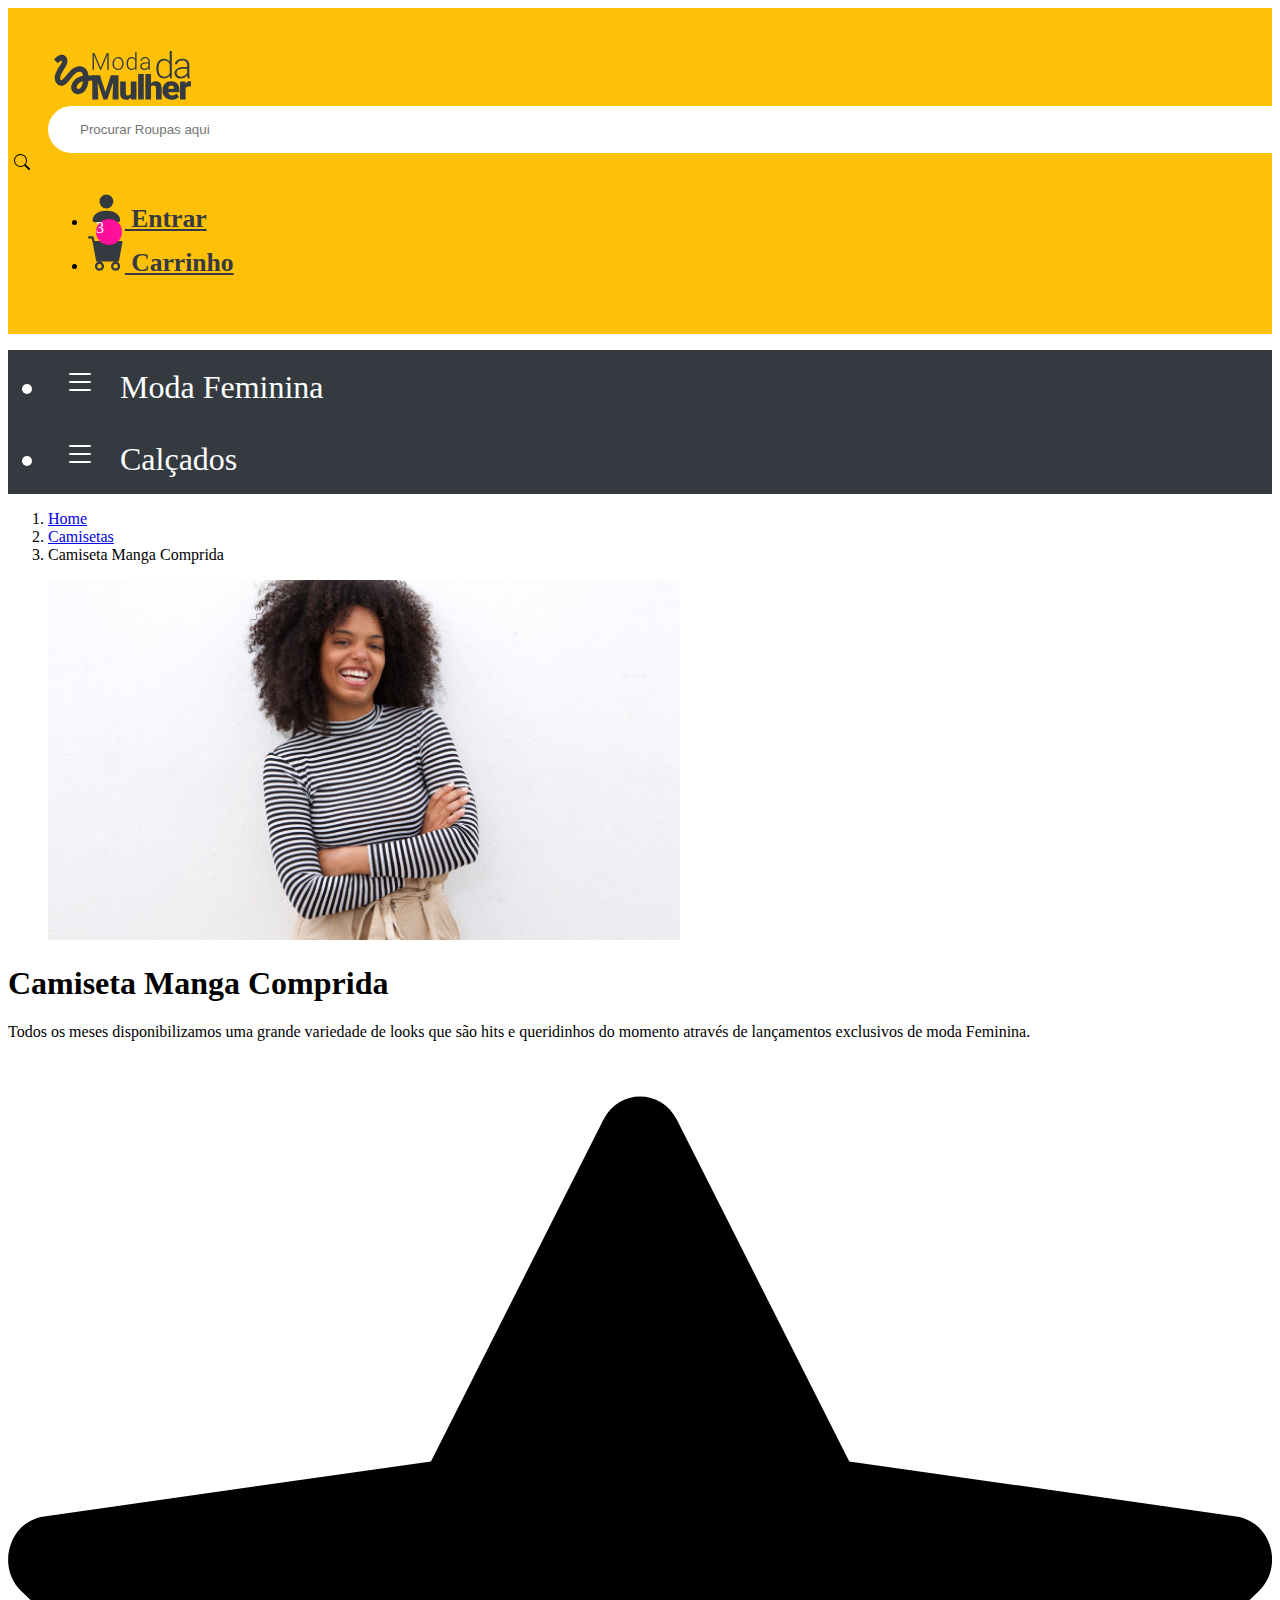
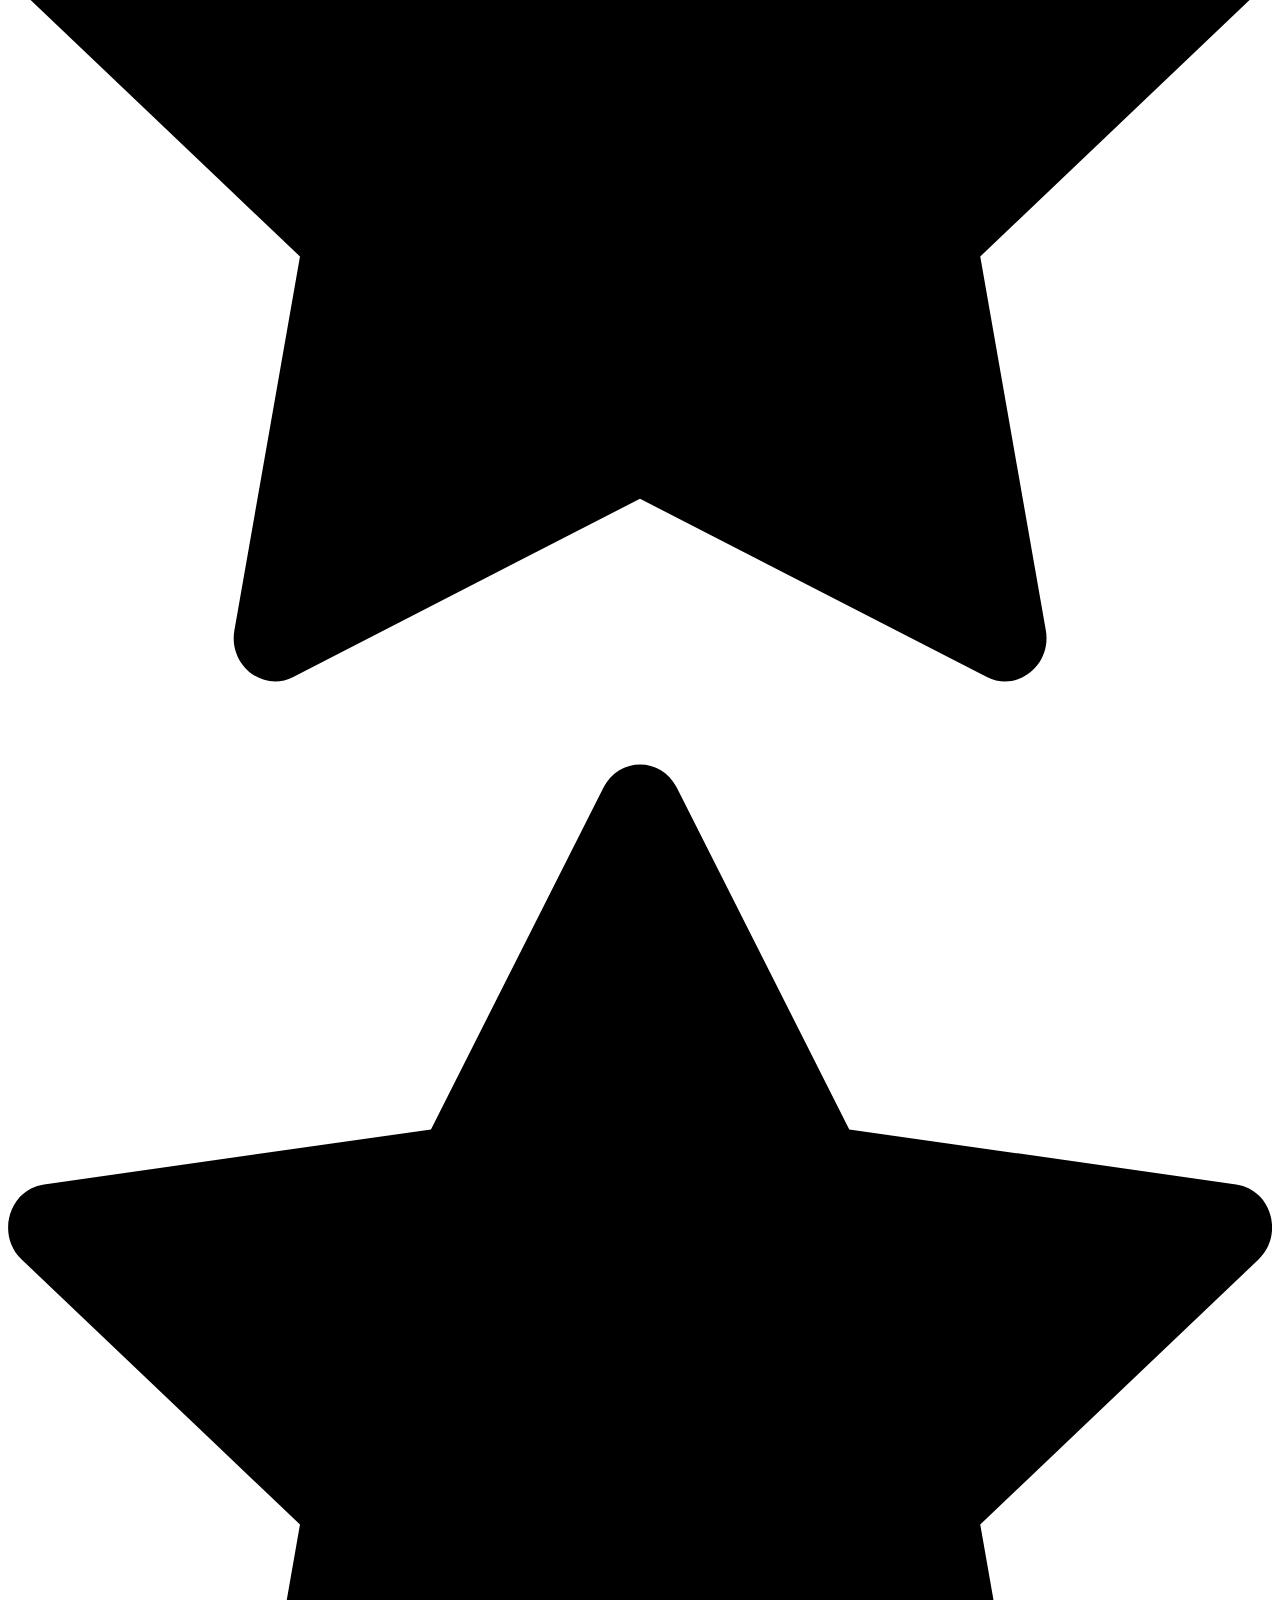
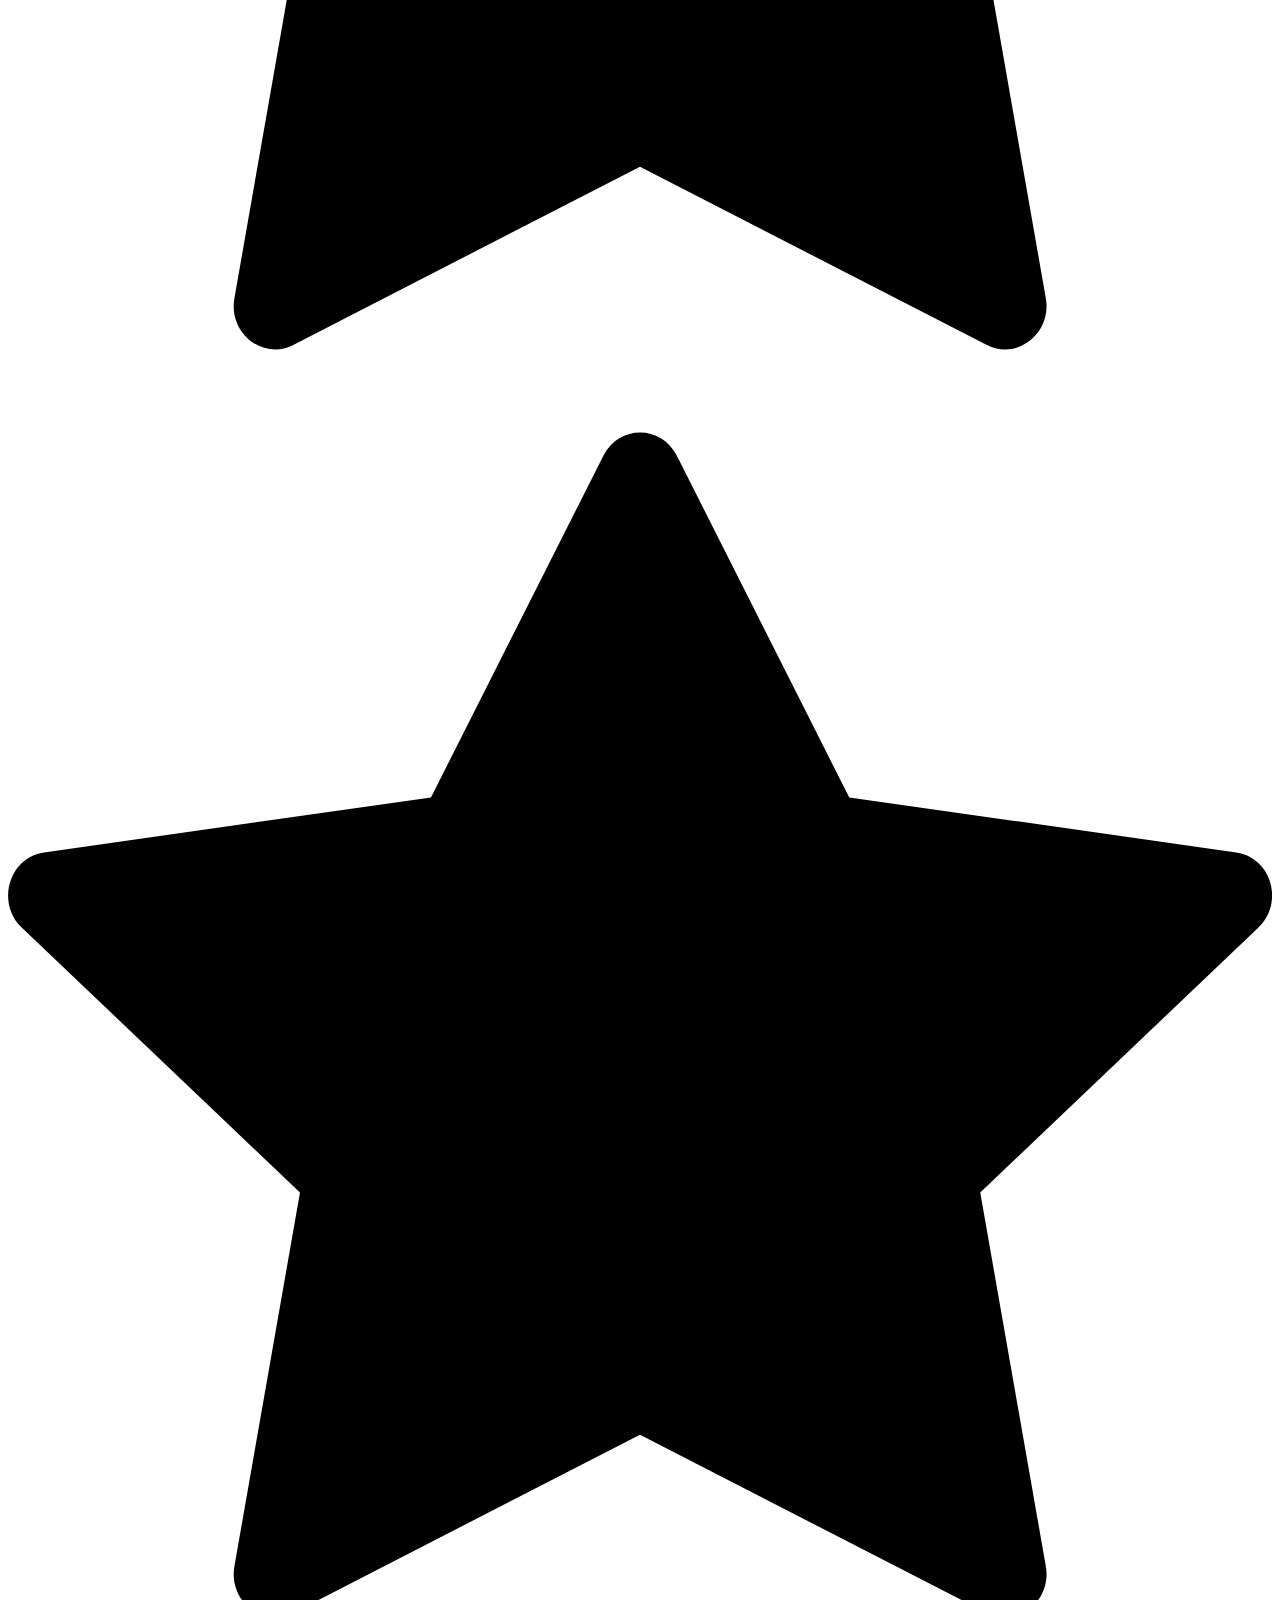
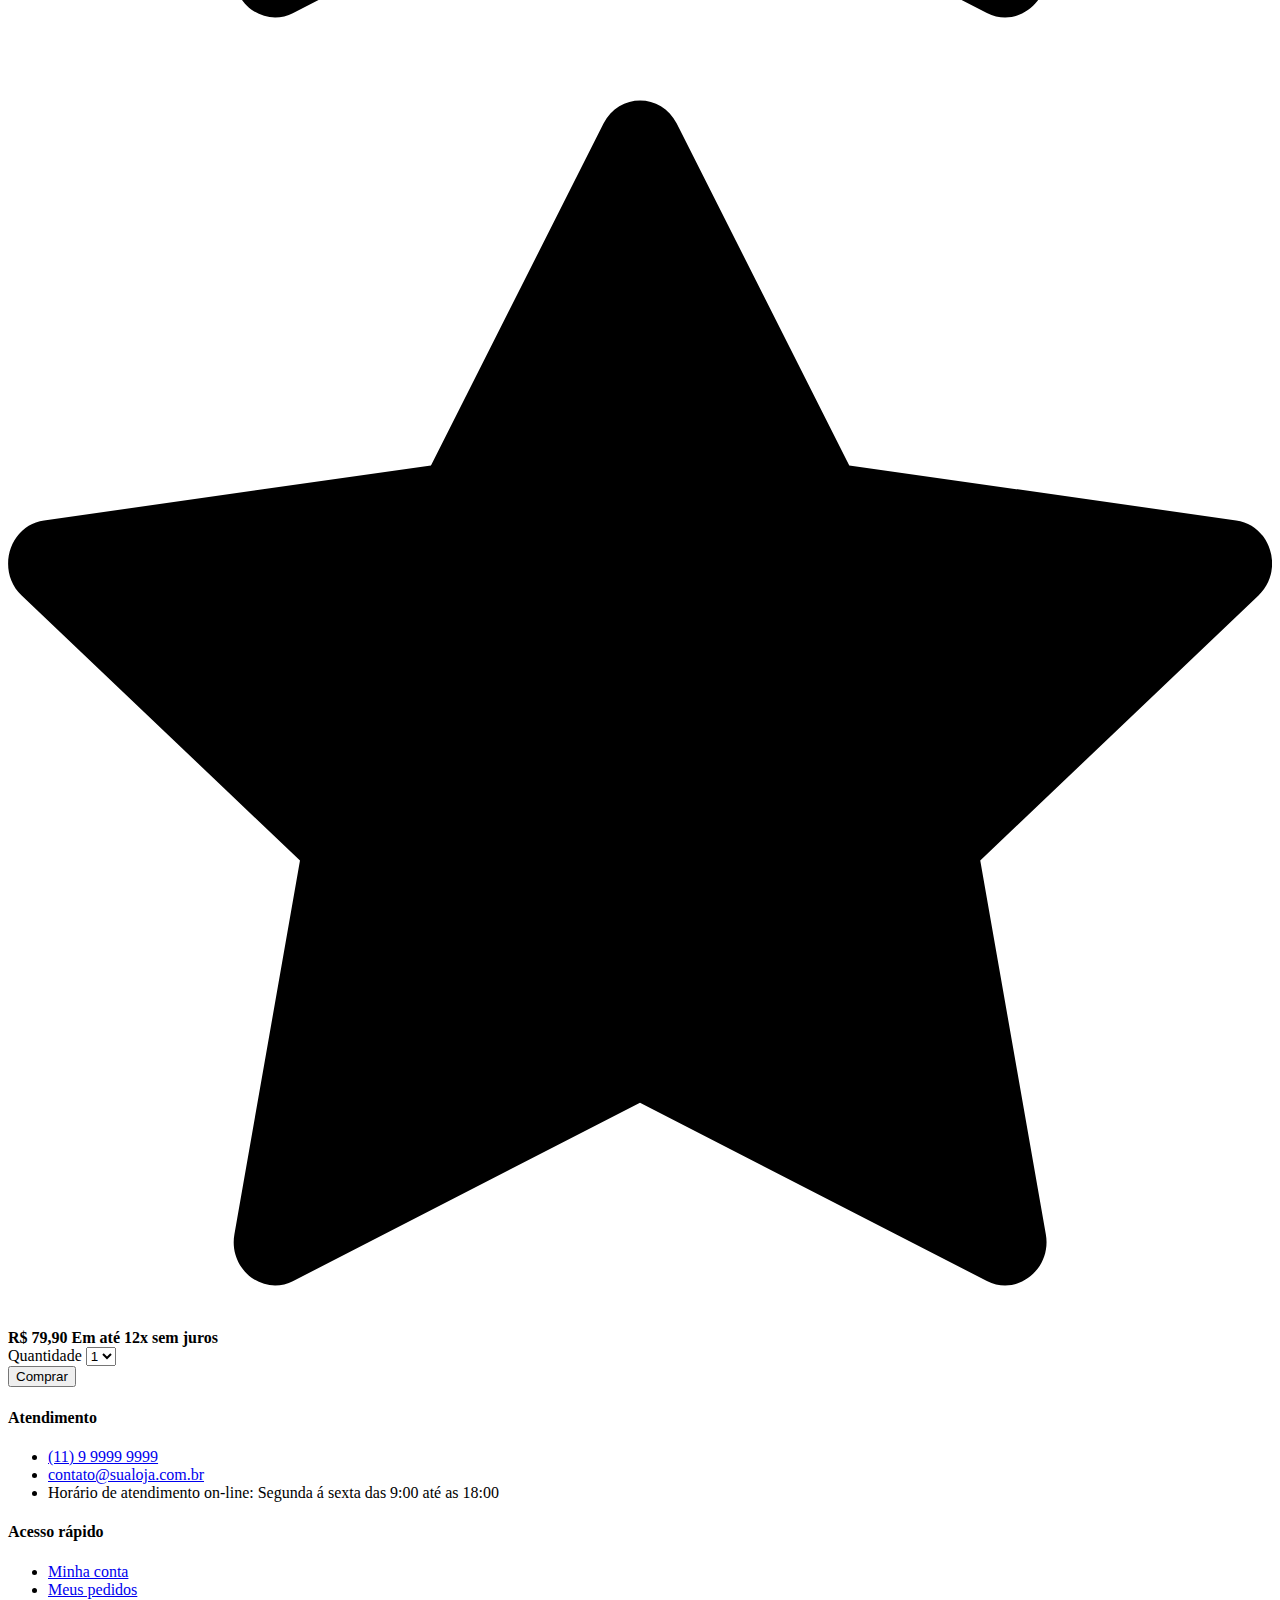
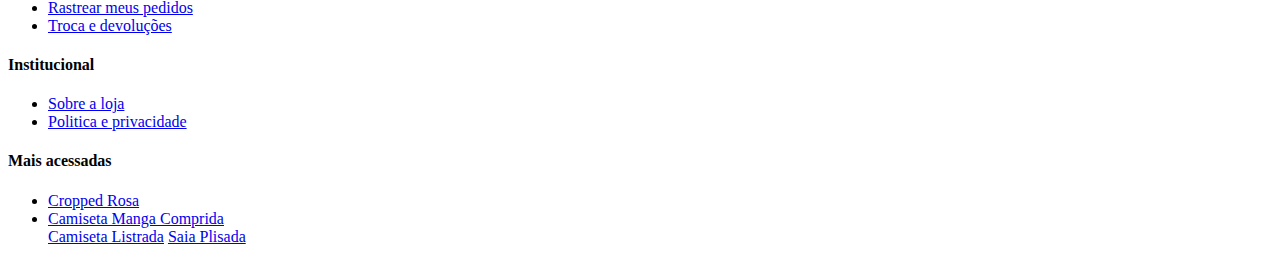
<file: prod-camiseta-manga-comprida.html>
<!DOCTYPE html>
<html lang="pt-br">

<head>
    <meta charset="UTF-8">
    <meta http-equiv="X-UA-Compatible" content="IE=edge">
    <meta name="viewport" content="width=device-width, initial-scale=1.0">
    <title>Loja Virtual - Produto Camiseta Manga Comprida</title>
    <!-- Favicons -->
    <link rel="apple-touch-icon" sizes="57x57" href="./assets/imagens/favIcons/apple-icon-57x57.png">
    <link rel="apple-touch-icon" sizes="60x60" href="./assets/imagens/favIcons/apple-icon-60x60.png">
    <link rel="apple-touch-icon" sizes="72x72" href="./assets/imagens/favIcons/apple-icon-72x72.png">
    <link rel="apple-touch-icon" sizes="76x76" href="./assets/imagens/favIcons/apple-icon-76x76.png">
    <link rel="apple-touch-icon" sizes="114x114" href="./assets/imagens/favIcons/apple-icon-114x114.png">
    <link rel="apple-touch-icon" sizes="120x120" href="./assets/imagens/favIcons/apple-icon-120x120.png">
    <link rel="apple-touch-icon" sizes="144x144" href="./assets/imagens/favIcons/apple-icon-144x144.png">
    <link rel="apple-touch-icon" sizes="152x152" href="./assets/imagens/favIcons/apple-icon-152x152.png">
    <link rel="apple-touch-icon" sizes="180x180" href="./assets/imagens/favIcons/apple-icon-180x180.png">
    <link rel="icon" type="image/png" sizes="192x192" href="./assets/imagens/favIcons/android-icon-192x192.png">
    <link rel="icon" type="image/png" sizes="32x32" href="./assets/imagens/favIcons/favicon-32x32.png">
    <link rel="icon" type="image/png" sizes="96x96" href="./assets/imagens/favIcons/favicon-96x96.png">
    <link rel="icon" type="image/png" sizes="16x16" href="./assets/imagens/favIcons/favicon-16x16.png">
    <link rel="manifest" href="./assets/imagens/favIcons/manifest.json">
    <meta name="msapplication-TileColor" content="#FFC107">
    <meta name="msapplication-TileImage" content="./assets/imagens/favIcons/ms-icon-144x144.png">
    <meta name="theme-color" content="#FFC107">

    <!-- CSS -->
    <link rel="stylesheet" href="./assets/css/style.css">
</head>

<body>
    <!-- Header -->
    <header class="container-fluid">
        <section class="container">
            <article class="row d-flex align-items-center">
                <!-- Logo -->
                <a href="index.html" class="col-md-2 d-flex justify-content-center">
                    <img src="./assets/imagens/logo.svg" class="img-fluid" alt="Logo da empresa - Moda da Mulher">
                </a>
                <!-- Buscador -->
                <form action="#" id="teste" class="col-md-7 d-flex align-items-center">
                    <input type="text" placeholder="Procurar Roupas aqui" name="name">
                    <button class="d-flex align-items-center">
                        <svg xmlns="http://www.w3.org/2000/svg" width="16" height="16" fill="currentColor"
                            class="bi bi-search" viewBox="0 0 16 16">
                            <path
                                d="M11.742 10.344a6.5 6.5 0 1 0-1.397 1.398h-.001c.03.04.062.078.098.115l3.85 3.85a1 1 0 0 0 1.415-1.414l-3.85-3.85a1.007 1.007 0 0 0-.115-.1zM12 6.5a5.5 5.5 0 1 1-11 0 5.5 5.5 0 0 1 11 0z" />
                        </svg>
                    </button>
                </form>
                <!-- Administrativo do cliente -->
                <ul class="col-md-3 nav justify-content-around align-items-center">
                    <li class="nav-item">
                        <a href="#">
                            <svg xmlns="http://www.w3.org/2000/svg" fill="currentColor"
                                class="bi bi-person-fill" viewBox="0 0 16 16">
                                <path d="M3 14s-1 0-1-1 1-4 6-4 6 3 6 4-1 1-1 1H3Zm5-6a3 3 0 1 0 0-6 3 3 0 0 0 0 6Z" />
                            </svg>
                            Entrar
                        </a>
                    </li>
                    <li class="nav-item">
                        <span class="notificacao d-flex justify-content-center align-items-center">3</span>
                        <a href="#">
                            <svg xmlns="http://www.w3.org/2000/svg" fill="currentColor"
                                class="bi bi-cart-fill" viewBox="0 0 16 16">
                                <path
                                    d="M0 1.5A.5.5 0 0 1 .5 1H2a.5.5 0 0 1 .485.379L2.89 3H14.5a.5.5 0 0 1 .491.592l-1.5 8A.5.5 0 0 1 13 12H4a.5.5 0 0 1-.491-.408L2.01 3.607 1.61 2H.5a.5.5 0 0 1-.5-.5zM5 12a2 2 0 1 0 0 4 2 2 0 0 0 0-4zm7 0a2 2 0 1 0 0 4 2 2 0 0 0 0-4zm-7 1a1 1 0 1 1 0 2 1 1 0 0 1 0-2zm7 0a1 1 0 1 1 0 2 1 1 0 0 1 0-2z" />
                            </svg>
                            Carrinho
                        </a>
                    </li>
                </ul>
            </article>
        </section>
    </header>
    <nav class="container-fluid nav-produtos">
        <section class="container">
            <ul class="nav">
                <!-- Lista de Itens -->
                <li class="nav-item d-flex col-md-12 col-xl-2 align-items-center">
                    <svg xmlns="http://www.w3.org/2000/svg" fill="currentColor"
                        class="bi bi-list" viewBox="0 0 16 16">
                        <path fill-rule="evenodd"
                            d="M2.5 12a.5.5 0 0 1 .5-.5h10a.5.5 0 0 1 0 1H3a.5.5 0 0 1-.5-.5zm0-4a.5.5 0 0 1 .5-.5h10a.5.5 0 0 1 0 1H3a.5.5 0 0 1-.5-.5zm0-4a.5.5 0 0 1 .5-.5h10a.5.5 0 0 1 0 1H3a.5.5 0 0 1-.5-.5z" />
                    </svg>
                    Moda Feminina

                    <!-- SubMenu -->
                    <ul class="nav-sub flex-column">
                        <li class="nav-item d-flex align-items-center">
                            <a href="#">Lançamentos</a>                            
                        </li>
                        <li class="nav-item">
                            <a href="#">Plus Size</a>                            
                        </li>
                        <li class="nav-item">
                            <a href="#">Moda Praia</a>                            
                        </li>
                        <li class="nav-item">
                            <a href="#">Acessórios</a>                            
                        </li>
                        <li class="nav-item">
                            <a href="#">Promoção</a>                            
                        </li>
                    </ul>
                </li>
                <li class="nav-item col-md-12 col-xl-2 d-flex align-items-center">
                    <svg xmlns="http://www.w3.org/2000/svg" fill="currentColor"
                        class="bi bi-list" viewBox="0 0 16 16">
                        <path fill-rule="evenodd"
                            d="M2.5 12a.5.5 0 0 1 .5-.5h10a.5.5 0 0 1 0 1H3a.5.5 0 0 1-.5-.5zm0-4a.5.5 0 0 1 .5-.5h10a.5.5 0 0 1 0 1H3a.5.5 0 0 1-.5-.5zm0-4a.5.5 0 0 1 .5-.5h10a.5.5 0 0 1 0 1H3a.5.5 0 0 1-.5-.5z" />
                    </svg>
                    Calçados
                </li>
            </ul>
        </section>
    </nav>
    <!-- Main -->
    <main>
        <!-- Container produto -->
        <section class="container">
            <nav aria-label="breadcrumb">
                <ol class="breadcrumb">
                  <li class="breadcrumb-item"><a href="./index.html">Home</a></li>
                  <li class="breadcrumb-item"><a href="./camisetas.html">Camisetas</a></li>
                  <li class="breadcrumb-item active" aria-current="page">Camiseta Manga Comprida</li>
                </ol>
            </nav>
            <article class="row produtos-compra">
                <!-- Imagem-->
                <figure class="col-md-7">
                    <img src="./assets/imagens/foto-carrinho-camiseta-manga-comprida.jpg" 
                    class="img-fluid" alt="Modelo usando Camiseta Manga Comprida" title="Modelo usando Camiseta Manga Comprida">                        
                </figure>                
                <section class="col-md-5 d-flex flex-column justify-content-around">
                    <article class="produtos-conteudo">
                        <h1 class="mb-4">Camiseta Manga Comprida</h1>
                        <p>
                            Todos os meses disponibilizamos uma grande variedade de looks que são hits e queridinhos do momento 
                            através de lançamentos exclusivos de moda Feminina.
                        </p>
                    </article>
                    <article class="produtos-preco">
                        <div class="produtos-stars">
                            <svg xmlns="http://www.w3.org/2000/svg" class="bi bi-star-fill" viewBox="0 0 16 16">
                                <path d="M3.612 15.443c-.386.198-.824-.149-.746-.592l.83-4.73L.173 6.765c-.329-.314-.158-.888.283-.95l4.898-.696L7.538.792c.197-.39.73-.39.927 0l2.184 4.327 4.898.696c.441.062.612.636.282.95l-3.522 3.356.83 4.73c.078.443-.36.79-.746.592L8 13.187l-4.389 2.256z"/>
                            </svg>
                            <svg xmlns="http://www.w3.org/2000/svg" class="bi bi-star-fill" viewBox="0 0 16 16">
                                <path d="M3.612 15.443c-.386.198-.824-.149-.746-.592l.83-4.73L.173 6.765c-.329-.314-.158-.888.283-.95l4.898-.696L7.538.792c.197-.39.73-.39.927 0l2.184 4.327 4.898.696c.441.062.612.636.282.95l-3.522 3.356.83 4.73c.078.443-.36.79-.746.592L8 13.187l-4.389 2.256z"/>
                            </svg>
                            <svg xmlns="http://www.w3.org/2000/svg" class="bi bi-star-fill" viewBox="0 0 16 16">
                                <path d="M3.612 15.443c-.386.198-.824-.149-.746-.592l.83-4.73L.173 6.765c-.329-.314-.158-.888.283-.95l4.898-.696L7.538.792c.197-.39.73-.39.927 0l2.184 4.327 4.898.696c.441.062.612.636.282.95l-3.522 3.356.83 4.73c.078.443-.36.79-.746.592L8 13.187l-4.389 2.256z"/>
                            </svg>
                            <svg xmlns="http://www.w3.org/2000/svg" class="bi bi-star-fill" viewBox="0 0 16 16">
                                <path d="M3.612 15.443c-.386.198-.824-.149-.746-.592l.83-4.73L.173 6.765c-.329-.314-.158-.888.283-.95l4.898-.696L7.538.792c.197-.39.73-.39.927 0l2.184 4.327 4.898.696c.441.062.612.636.282.95l-3.522 3.356.83 4.73c.078.443-.36.79-.746.592L8 13.187l-4.389 2.256z"/>
                            </svg>
                        </div>
                        <strong>
                            R$ 79,90
                            <span class="d-block">Em até 12x sem juros</span>
                        </strong>
                        <form action="#">
                            <div class="container-fluid">
                                <label for="produtos-quantidade-itens">Quantidade</label>
                                <select class="form-select" id="produtos-quantidade-itens" aria-label="Default select example">                                    
                                    <option value="1">1</option>
                                    <option value="2">2</option>
                                    <option value="3">3</option>
                                </select>
                            </div>
                            <div class="container-fluid">
                                <button type="submit" class="btn btn-success w-100 mt-3">Comprar</button>
                            </div>                            
                        </form>
                    </article>
                </section>                
            </article>
            <!-- Plugin Facebook -->
            <div class="fb-comments col-md-12 mt-5 mb-5" data-href="http://127.0.0.1:5500/prod-camiseta-manga-comprida.html"
                data-width="100%" data-numposts="5">
            </div>
        </section>
    </main>
    
    <footer class="container-fluid">
        <section class="container">            
            <section class="row">
                <!--Atendimento-->
                <article class="col-sm-6 col-xl-3">
                    <h4>Atendimento</h4>
                    <ul class="nav flex-column">
                        <li class="nav-item">
                            <a href="tel:+55999999999">(11) 9 9999 9999</a>
                        </li>
                        <li class="nav-item">
                            <a href="malito:contato@sualoja.com.br">contato@sualoja.com.br</a>
                        </li>
                        <li class="nav-item">
                            Horário de atendimento on-line: Segunda á sexta das 9:00 até as 18:00
                        </li>
                    </ul>
                </article>
                <!--Acesso rápido-->
                <article class="col-sm-6 col-xl-3">
                    <h4>Acesso rápido</h4>
                    <ul class="nav flex-column">
                        <li class="nav-item">
                            <a href="#">Minha conta</a>
                        </li>
                        <li class="nav-item">
                            <a href="#">Meus pedidos</a>
                        </li>
                        <li class="nav-item">
                            <a href="#">Rastrear meus pedidos</a>
                        </li>
                        <li class="nav-item">
                            <a href="#">Troca e devoluções</a>
                        </li>                        
                    </ul>
                </article>
                <!--Institucional-->
                <article class="col-sm-6 col-xl-3">
                    <h4>Institucional</h4>
                    <ul class="nav flex-column">
                        <li class="nav-item">
                            <a href="#">Sobre a loja</a>
                        </li>
                        <li class="nav-item">
                            <a href="#">Politica e privacidade</a>
                        </li>                                                
                    </ul>
                </article>
                <!--Mais acessadas-->
                <article class="col-sm-6 col-xl-3">
                    <h4>Mais acessadas</h4>
                    <ul class="nav flex-column">
                        <li class="nav-item">
                            <a href="#">Cropped Rosa</a>
                        </li>
                        <li class="nav-item ellipsis">
                            <a href="#">Camiseta Manga Comprida</a>
                        </li>                                                
                            <a href="#">Camiseta Listrada</a>
                        </li>
                            <a href="#">Saia Plisada</a>
                        </li>
                    </ul>
                </article>                
            </section>
        </section>        
    </footer>

    <!-- Arquivos Bootstrap -->
    <script src="./assets/js/jquery-3.6.1.slim.js"></script>
    <script src="./assets/js/popper.min.js"></script>
    <script src="./assets/js/bootstrap.min.js"></script>

    <!-- Facebook Plugin -->
    <div id="fb-root"></div>
    <script async defer crossorigin="anonymous" 
        src="https://connect.facebook.net/pt_BR/sdk.js#xfbml=1&version=v15.0" nonce="4xkIGWFk">
    </script>
</body>

</html>
</file>
<file: assets/css/style.css>
@charset "UTF-8";
header {
  background-color: #FFC107;
  padding: 2.5em;
}
header form input[type=text] {
  background-color: #FFF;
  width: 100%;
  padding: 1rem 2rem;
  border-radius: 100px;
  border: none;
}
header form button {
  position: relative;
  right: 40px;
  background: none;
  border: none;
}
header form textarea:focus, header form input:focus, header form select:focus {
  outline: 0;
}
header ul li {
  position: relative;
}
header ul li span.notificacao {
  position: absolute;
  top: -0.9rem;
  left: 0.5rem;
  width: 1.6rem;
  height: 1.6rem;
  font-size: 1rem;
  color: #FFF;
  border-radius: 100%;
  background: #FF0F9A;
}
header ul li a {
  color: #343A40;
  font-size: max(1.6rem, min(2vw, 2.2rem));
  font-weight: bold;
}
header ul li a svg {
  width: 2.3rem;
  height: 2.3rem;
}
header ul li a:hover {
  color: initial;
}

nav.nav-produtos {
  color: #FFF;
  background: #343A40;
}
nav.nav-produtos a {
  color: #FFF;
}
nav.nav-produtos ul.nav li {
  position: relative;
  font-size: 2rem;
  padding: 1rem;
}
nav.nav-produtos ul.nav li svg {
  width: 2rem;
  height: 2rem;
  margin-right: 1rem;
}
nav.nav-produtos ul.nav li ul.nav-sub {
  position: absolute;
  top: 5rem;
  left: 0;
  z-index: 2;
  display: none;
  width: 100%;
  list-style: none;
  padding-left: 0;
  border-top: solid #FFC107 1rem;
  background: #343A40;
}
nav.nav-produtos ul.nav li ul.nav-sub li {
  padding: 1rem 2.5rem;
}
nav.nav-produtos ul.nav li:hover {
  background-color: black;
}
nav.nav-produtos ul.nav li:hover ul.nav-sub {
  display: block;
}

.banners-promo-statico {
  margin-top: 1rem;
}
<<<<<<< HEAD
.banners-promo-statico .banners-promo-statico-12x {
  background-color: #FF0F9A;
  background: url("../imagens/parcele-em-12x_sem_bg.jpg") no-repeat;
}
.banners-promo-statico .banners-promo-statico-todo-br {
  background-color: #B343C3;
  background: url("../imagens/Entrega-para-todo-brasil_sem_bg.jpg") no-repeat;
=======
.banners-promo-statico .banners-promo-statico-todo-br {
  background: url("../imagens/entrega-para-todo-brasil-sem-bg.jpg") no-repeat;
}
.banners-promo-statico .banners-promo-statico-12x {
  background: url("../imagens/parcele-em-12x-sem-bg.jpg") no-repeat;
>>>>>>> master
}
.banners-promo-statico .banners-promo-statico-12x,
.banners-promo-statico .banners-promo-statico-todo-br {
  height: 10.5rem;
  padding: 2rem 6rem;
  background-color: cover;
  color: #FFF;
}
.banners-promo-statico .banners-promo-statico-12x svg, .banners-promo-statico .banners-promo-statico-12x p,
.banners-promo-statico .banners-promo-statico-todo-br svg,
.banners-promo-statico .banners-promo-statico-todo-br p {
  margin: 0;
  padding: 0;
}
.banners-promo-statico .banners-promo-statico-12x svg,
.banners-promo-statico .banners-promo-statico-todo-br svg {
  width: max(3.8rem, min(4.5vw, 5.5rem));
  font-size: 55px;
}
.banners-promo-statico .banners-promo-statico-12x p,
.banners-promo-statico .banners-promo-statico-todo-br p {
  font-weight: 100;
  font-size: max(2.2rem, min(2.4vw, 2.6rem));
  line-height: 110%;
  margin-left: 20px;
}
.banners-promo-statico .banners-promo-statico-12x p strong,
.banners-promo-statico .banners-promo-statico-todo-br p strong {
  font-weight: bold;
}

.produtos {
  margin: 3rem 0;
}
.produtos h1 {
  font-size: max(2.2rem, min(2.4vw, 2.8rem));
}
.produtos .veja {
  font-size: max(2.2rem, min(2.4vw, 2.8rem));
  font-weight: bold;
}
.produtos p {
  font-size: 2rem;
}
.produtos .produtos-container {
  margin: 3rem 0;
}
.produtos .produtos-container .produtos-itens {
  color: #343A40;
}
.produtos .produtos-container .produtos-itens h2 {
  font-size: max(2.2rem, min(2.4vw, 2.6rem));
  margin: 1rem 0;
}
.produtos .produtos-container .produtos-itens .produtos-stars {
  font-size: 1.3rem;
}
.produtos .produtos-container .produtos-itens .produtos-stars svg {
  width: max(1.8rem, min(2.1vw, 2.5rem));
  fill: #FFC107;
}
.produtos .produtos-container .produtos-itens .produtos-preco {
  font-size: max(2.2rem, min(2.4vw, 2.6rem));
}

.produtos-compra figure {
  margin-bottom: 3rem;
}
.produtos-compra .produtos-conteudo {
  /*h1{
      //margin-bottom:3rem;
      font-size:variaveis.$font-h1-padrao;
  }*/
}
.produtos-compra .produtos-conteudo p {
  font-size: 1.6rem;
  margin-bottom: 2.5rem;
}
.produtos-compra .produtos-preco .produtos-stars svg {
  width: max(1.8rem, min(2.1vw, 2.5rem));
  fill: #FFC107;
}
.produtos-compra .produtos-preco strong {
  font-size: max(3.2rem, min(3.4vw, 3.8rem));
}
.produtos-compra .produtos-preco form {
  font-weight: 100;
}
.produtos-compra .produtos-preco .produtos-stars svg, .produtos-compra .produtos-preco span, .produtos-compra .produtos-preco form {
  font-size: 1.6rem;
}

footer {
  padding: 2.5rem 0;
  background-color: #343A40;
}
footer h4 {
  font-size: 1.9rem;
  color: #FFC107;
}
footer a {
  color: #FFF;
  font-size: 1.6rem;
}
footer a:hover {
  color: #FFF;
}

@media (max-width: 767px) {
  header input {
    margin: 2rem 0;
  }
  #banners-promocionais {
    display: none;
  }
  .produtos-container img {
    width: 100%;
  }
  .produtos div a {
    width: 100%;
  }
}
@media (max-width: 981px) {
  header ul li {
    margin: 0.7rem 0;
  }
}
/*!
* Bootstrap  v5.2.2 (https://getbootstrap.com/)
* Copyright 2011-2022 The Bootstrap Authors
* Copyright 2011-2022 Twitter, Inc.
* Licensed under MIT (https://github.com/twbs/bootstrap/blob/main/LICENSE)
*/
:root {
  --bs-blue:#0d6efd;
  --bs-indigo:#6610f2;
  --bs-purple:#6f42c1;
  --bs-pink:#d63384;
  --bs-red:#dc3545;
  --bs-orange:#fd7e14;
  --bs-yellow:#ffc107;
  --bs-green:#198754;
  --bs-teal:#20c997;
  --bs-cyan:#0dcaf0;
  --bs-black:#000;
  --bs-white:#fff;
  --bs-gray:#6c757d;
  --bs-gray-dark:#343a40;
  --bs-gray-100:#f8f9fa;
  --bs-gray-200:#e9ecef;
  --bs-gray-300:#dee2e6;
  --bs-gray-400:#ced4da;
  --bs-gray-500:#adb5bd;
  --bs-gray-600:#6c757d;
  --bs-gray-700:#495057;
  --bs-gray-800:#343a40;
  --bs-gray-900:#212529;
  --bs-primary:#0d6efd;
  --bs-secondary:#6c757d;
  --bs-success:#198754;
  --bs-info:#0dcaf0;
  --bs-warning:#ffc107;
  --bs-danger:#dc3545;
  --bs-light:#f8f9fa;
  --bs-dark:#212529;
  --bs-primary-rgb:13,110,253;
  --bs-secondary-rgb:108,117,125;
  --bs-success-rgb:25,135,84;
  --bs-info-rgb:13,202,240;
  --bs-warning-rgb:255,193,7;
  --bs-danger-rgb:220,53,69;
  --bs-light-rgb:248,249,250;
  --bs-dark-rgb:33,37,41;
  --bs-white-rgb:255,255,255;
  --bs-black-rgb:0,0,0;
  --bs-body-color-rgb:33,37,41;
  --bs-body-bg-rgb:255,255,255;
  --bs-font-sans-serif:system-ui,-apple-system,"Segoe UI",Roboto,"Helvetica Neue","Noto Sans","Liberation Sans",Arial,sans-serif,"Apple Color Emoji","Segoe UI Emoji","Segoe UI Symbol","Noto Color Emoji";
  --bs-font-monospace:SFMono-Regular,Menlo,Monaco,Consolas,"Liberation Mono","Courier New",monospace;
  --bs-gradient:linear-gradient(180deg, rgba(255, 255, 255, 0.15), rgba(255, 255, 255, 0));
  --bs-body-font-family:var(--bs-font-sans-serif);
  --bs-body-font-size:1rem;
  --bs-body-font-weight:400;
  --bs-body-line-height:1.5;
  --bs-body-color:#212529;
  --bs-body-bg:#fff;
  --bs-border-width:1px;
  --bs-border-style:solid;
  --bs-border-color:#dee2e6;
  --bs-border-color-translucent:rgba(0, 0, 0, 0.175);
  --bs-border-radius:0.375rem;
  --bs-border-radius-sm:0.25rem;
  --bs-border-radius-lg:0.5rem;
  --bs-border-radius-xl:1rem;
  --bs-border-radius-2xl:2rem;
  --bs-border-radius-pill:50rem;
  --bs-link-color:#0d6efd;
  --bs-link-hover-color:#0a58ca;
  --bs-code-color:#d63384;
  --bs-highlight-bg:#fff3cd;
}

*, ::after, ::before {
  box-sizing: border-box;
}

@media (prefers-reduced-motion: no-preference) {
  :root {
    scroll-behavior: smooth;
  }
}
body {
  margin: 0;
  font-family: var(--bs-body-font-family);
  font-size: var(--bs-body-font-size);
  font-weight: var(--bs-body-font-weight);
  line-height: var(--bs-body-line-height);
  color: var(--bs-body-color);
  text-align: var(--bs-body-text-align);
  background-color: var(--bs-body-bg);
  -webkit-text-size-adjust: 100%;
  -webkit-tap-highlight-color: transparent;
}

hr {
  margin: 1rem 0;
  color: inherit;
  border: 0;
  border-top: 1px solid;
  opacity: 0.25;
}

.h1, .h2, .h3, .h4, .h5, .h6, h1, h2, h3, h4, h5, h6 {
  margin-top: 0;
  margin-bottom: 0.5rem;
  font-weight: 500;
  line-height: 1.2;
}

.h1, h1 {
  font-size: calc(1.375rem + 1.5vw);
}

@media (min-width: 1200px) {
  .h1, h1 {
    font-size: 2.5rem;
  }
}
.h2, h2 {
  font-size: calc(1.325rem + 0.9vw);
}

@media (min-width: 1200px) {
  .h2, h2 {
    font-size: 2rem;
  }
}
.h3, h3 {
  font-size: calc(1.3rem + 0.6vw);
}

@media (min-width: 1200px) {
  .h3, h3 {
    font-size: 1.75rem;
  }
}
.h4, h4 {
  font-size: calc(1.275rem + 0.3vw);
}

@media (min-width: 1200px) {
  .h4, h4 {
    font-size: 1.5rem;
  }
}
.h5, h5 {
  font-size: 1.25rem;
}

.h6, h6 {
  font-size: 1rem;
}

p {
  margin-top: 0;
  margin-bottom: 1rem;
}

abbr[title] {
  -webkit-text-decoration: underline dotted;
  text-decoration: underline dotted;
  cursor: help;
  -webkit-text-decoration-skip-ink: none;
  text-decoration-skip-ink: none;
}

address {
  margin-bottom: 1rem;
  font-style: normal;
  line-height: inherit;
}

ol, ul {
  padding-left: 2rem;
}

dl, ol, ul {
  margin-top: 0;
  margin-bottom: 1rem;
}

ol ol, ol ul, ul ol, ul ul {
  margin-bottom: 0;
}

dt {
  font-weight: 700;
}

dd {
  margin-bottom: 0.5rem;
  margin-left: 0;
}

blockquote {
  margin: 0 0 1rem;
}

b, strong {
  font-weight: bolder;
}

.small, small {
  font-size: 0.875em;
}

.mark, mark {
  padding: 0.1875em;
  background-color: var(--bs-highlight-bg);
}

sub, sup {
  position: relative;
  font-size: 0.75em;
  line-height: 0;
  vertical-align: baseline;
}

sub {
  bottom: -0.25em;
}

sup {
  top: -0.5em;
}

a {
  color: var(--bs-link-color);
  text-decoration: underline;
}

a:hover {
  color: var(--bs-link-hover-color);
}

a:not([href]):not([class]), a:not([href]):not([class]):hover {
  color: inherit;
  text-decoration: none;
}

code, kbd, pre, samp {
  font-family: var(--bs-font-monospace);
  font-size: 1em;
}

pre {
  display: block;
  margin-top: 0;
  margin-bottom: 1rem;
  overflow: auto;
  font-size: 0.875em;
}

pre code {
  font-size: inherit;
  color: inherit;
  word-break: normal;
}

code {
  font-size: 0.875em;
  color: var(--bs-code-color);
  word-wrap: break-word;
}

a > code {
  color: inherit;
}

kbd {
  padding: 0.1875rem 0.375rem;
  font-size: 0.875em;
  color: var(--bs-body-bg);
  background-color: var(--bs-body-color);
  border-radius: 0.25rem;
}

kbd kbd {
  padding: 0;
  font-size: 1em;
}

figure {
  margin: 0 0 1rem;
}

img, svg {
  vertical-align: middle;
}

table {
  caption-side: bottom;
  border-collapse: collapse;
}

caption {
  padding-top: 0.5rem;
  padding-bottom: 0.5rem;
  color: #6c757d;
  text-align: left;
}

th {
  text-align: inherit;
  text-align: -webkit-match-parent;
}

tbody, td, tfoot, th, thead, tr {
  border-color: inherit;
  border-style: solid;
  border-width: 0;
}

label {
  display: inline-block;
}

button {
  border-radius: 0;
}

button:focus:not(:focus-visible) {
  outline: 0;
}

button, input, optgroup, select, textarea {
  margin: 0;
  font-family: inherit;
  font-size: inherit;
  line-height: inherit;
}

button, select {
  text-transform: none;
}

[role=button] {
  cursor: pointer;
}

select {
  word-wrap: normal;
}

select:disabled {
  opacity: 1;
}

[list]:not([type=date]):not([type=datetime-local]):not([type=month]):not([type=week]):not([type=time])::-webkit-calendar-picker-indicator {
  display: none !important;
}

[type=button], [type=reset], [type=submit], button {
  -webkit-appearance: button;
}

[type=button]:not(:disabled), [type=reset]:not(:disabled), [type=submit]:not(:disabled), button:not(:disabled) {
  cursor: pointer;
}

::-moz-focus-inner {
  padding: 0;
  border-style: none;
}

textarea {
  resize: vertical;
}

fieldset {
  min-width: 0;
  padding: 0;
  margin: 0;
  border: 0;
}

legend {
  float: left;
  width: 100%;
  padding: 0;
  margin-bottom: 0.5rem;
  font-size: calc(1.275rem + 0.3vw);
  line-height: inherit;
}

@media (min-width: 1200px) {
  legend {
    font-size: 1.5rem;
  }
}
legend + * {
  clear: left;
}

::-webkit-datetime-edit-day-field, ::-webkit-datetime-edit-fields-wrapper, ::-webkit-datetime-edit-hour-field, ::-webkit-datetime-edit-minute, ::-webkit-datetime-edit-month-field, ::-webkit-datetime-edit-text, ::-webkit-datetime-edit-year-field {
  padding: 0;
}

::-webkit-inner-spin-button {
  height: auto;
}

[type=search] {
  outline-offset: -2px;
  -webkit-appearance: textfield;
}

::-webkit-search-decoration {
  -webkit-appearance: none;
}

::-webkit-color-swatch-wrapper {
  padding: 0;
}

::-webkit-file-upload-button {
  font: inherit;
  -webkit-appearance: button;
}

::file-selector-button {
  font: inherit;
  -webkit-appearance: button;
}

output {
  display: inline-block;
}

iframe {
  border: 0;
}

summary {
  display: list-item;
  cursor: pointer;
}

progress {
  vertical-align: baseline;
}

[hidden] {
  display: none !important;
}

.lead {
  font-size: 1.25rem;
  font-weight: 300;
}

.display-1 {
  font-size: calc(1.625rem + 4.5vw);
  font-weight: 300;
  line-height: 1.2;
}

@media (min-width: 1200px) {
  .display-1 {
    font-size: 5rem;
  }
}
.display-2 {
  font-size: calc(1.575rem + 3.9vw);
  font-weight: 300;
  line-height: 1.2;
}

@media (min-width: 1200px) {
  .display-2 {
    font-size: 4.5rem;
  }
}
.display-3 {
  font-size: calc(1.525rem + 3.3vw);
  font-weight: 300;
  line-height: 1.2;
}

@media (min-width: 1200px) {
  .display-3 {
    font-size: 4rem;
  }
}
.display-4 {
  font-size: calc(1.475rem + 2.7vw);
  font-weight: 300;
  line-height: 1.2;
}

@media (min-width: 1200px) {
  .display-4 {
    font-size: 3.5rem;
  }
}
.display-5 {
  font-size: calc(1.425rem + 2.1vw);
  font-weight: 300;
  line-height: 1.2;
}

@media (min-width: 1200px) {
  .display-5 {
    font-size: 3rem;
  }
}
.display-6 {
  font-size: calc(1.375rem + 1.5vw);
  font-weight: 300;
  line-height: 1.2;
}

@media (min-width: 1200px) {
  .display-6 {
    font-size: 2.5rem;
  }
}
.list-unstyled {
  padding-left: 0;
  list-style: none;
}

.list-inline {
  padding-left: 0;
  list-style: none;
}

.list-inline-item {
  display: inline-block;
}

.list-inline-item:not(:last-child) {
  margin-right: 0.5rem;
}

.initialism {
  font-size: 0.875em;
  text-transform: uppercase;
}

.blockquote {
  margin-bottom: 1rem;
  font-size: 1.25rem;
}

.blockquote > :last-child {
  margin-bottom: 0;
}

.blockquote-footer {
  margin-top: -1rem;
  margin-bottom: 1rem;
  font-size: 0.875em;
  color: #6c757d;
}

.blockquote-footer::before {
  content: "— ";
}

.img-fluid {
  max-width: 100%;
  height: auto;
}

.img-thumbnail {
  padding: 0.25rem;
  background-color: #fff;
  border: 1px solid var(--bs-border-color);
  border-radius: 0.375rem;
  max-width: 100%;
  height: auto;
}

.figure {
  display: inline-block;
}

.figure-img {
  margin-bottom: 0.5rem;
  line-height: 1;
}

.figure-caption {
  font-size: 0.875em;
  color: #6c757d;
}

.container, .container-fluid, .container-lg, .container-md, .container-sm, .container-xl, .container-xxl {
  --bs-gutter-x:1.5rem;
  --bs-gutter-y:0;
  width: 100%;
  padding-right: calc(var(--bs-gutter-x) * 0.5);
  padding-left: calc(var(--bs-gutter-x) * 0.5);
  margin-right: auto;
  margin-left: auto;
}

@media (min-width: 576px) {
  .container, .container-sm {
    max-width: 540px;
  }
}
@media (min-width: 768px) {
  .container, .container-md, .container-sm {
    max-width: 720px;
  }
}
@media (min-width: 992px) {
  .container, .container-lg, .container-md, .container-sm {
    max-width: 960px;
  }
}
@media (min-width: 1200px) {
  .container, .container-lg, .container-md, .container-sm, .container-xl {
    max-width: 1140px;
  }
}
@media (min-width: 1400px) {
  .container, .container-lg, .container-md, .container-sm, .container-xl, .container-xxl {
    max-width: 1320px;
  }
}
.row {
  --bs-gutter-x:1.5rem;
  --bs-gutter-y:0;
  display: flex;
  flex-wrap: wrap;
  margin-top: calc(-1 * var(--bs-gutter-y));
  margin-right: calc(-0.5 * var(--bs-gutter-x));
  margin-left: calc(-0.5 * var(--bs-gutter-x));
}

.row > * {
  flex-shrink: 0;
  width: 100%;
  max-width: 100%;
  padding-right: calc(var(--bs-gutter-x) * 0.5);
  padding-left: calc(var(--bs-gutter-x) * 0.5);
  margin-top: var(--bs-gutter-y);
}

.col {
  flex: 1 0 0%;
}

.row-cols-auto > * {
  flex: 0 0 auto;
  width: auto;
}

.row-cols-1 > * {
  flex: 0 0 auto;
  width: 100%;
}

.row-cols-2 > * {
  flex: 0 0 auto;
  width: 50%;
}

.row-cols-3 > * {
  flex: 0 0 auto;
  width: 33.3333333333%;
}

.row-cols-4 > * {
  flex: 0 0 auto;
  width: 25%;
}

.row-cols-5 > * {
  flex: 0 0 auto;
  width: 20%;
}

.row-cols-6 > * {
  flex: 0 0 auto;
  width: 16.6666666667%;
}

.col-auto {
  flex: 0 0 auto;
  width: auto;
}

.col-1 {
  flex: 0 0 auto;
  width: 8.33333333%;
}

.col-2 {
  flex: 0 0 auto;
  width: 16.66666667%;
}

.col-3 {
  flex: 0 0 auto;
  width: 25%;
}

.col-4 {
  flex: 0 0 auto;
  width: 33.33333333%;
}

.col-5 {
  flex: 0 0 auto;
  width: 41.66666667%;
}

.col-6 {
  flex: 0 0 auto;
  width: 50%;
}

.col-7 {
  flex: 0 0 auto;
  width: 58.33333333%;
}

.col-8 {
  flex: 0 0 auto;
  width: 66.66666667%;
}

.col-9 {
  flex: 0 0 auto;
  width: 75%;
}

.col-10 {
  flex: 0 0 auto;
  width: 83.33333333%;
}

.col-11 {
  flex: 0 0 auto;
  width: 91.66666667%;
}

.col-12 {
  flex: 0 0 auto;
  width: 100%;
}

.offset-1 {
  margin-left: 8.33333333%;
}

.offset-2 {
  margin-left: 16.66666667%;
}

.offset-3 {
  margin-left: 25%;
}

.offset-4 {
  margin-left: 33.33333333%;
}

.offset-5 {
  margin-left: 41.66666667%;
}

.offset-6 {
  margin-left: 50%;
}

.offset-7 {
  margin-left: 58.33333333%;
}

.offset-8 {
  margin-left: 66.66666667%;
}

.offset-9 {
  margin-left: 75%;
}

.offset-10 {
  margin-left: 83.33333333%;
}

.offset-11 {
  margin-left: 91.66666667%;
}

.g-0, .gx-0 {
  --bs-gutter-x:0;
}

.g-0, .gy-0 {
  --bs-gutter-y:0;
}

.g-1, .gx-1 {
  --bs-gutter-x:0.25rem;
}

.g-1, .gy-1 {
  --bs-gutter-y:0.25rem;
}

.g-2, .gx-2 {
  --bs-gutter-x:0.5rem;
}

.g-2, .gy-2 {
  --bs-gutter-y:0.5rem;
}

.g-3, .gx-3 {
  --bs-gutter-x:1rem;
}

.g-3, .gy-3 {
  --bs-gutter-y:1rem;
}

.g-4, .gx-4 {
  --bs-gutter-x:1.5rem;
}

.g-4, .gy-4 {
  --bs-gutter-y:1.5rem;
}

.g-5, .gx-5 {
  --bs-gutter-x:3rem;
}

.g-5, .gy-5 {
  --bs-gutter-y:3rem;
}

@media (min-width: 576px) {
  .col-sm {
    flex: 1 0 0%;
  }
  .row-cols-sm-auto > * {
    flex: 0 0 auto;
    width: auto;
  }
  .row-cols-sm-1 > * {
    flex: 0 0 auto;
    width: 100%;
  }
  .row-cols-sm-2 > * {
    flex: 0 0 auto;
    width: 50%;
  }
  .row-cols-sm-3 > * {
    flex: 0 0 auto;
    width: 33.3333333333%;
  }
  .row-cols-sm-4 > * {
    flex: 0 0 auto;
    width: 25%;
  }
  .row-cols-sm-5 > * {
    flex: 0 0 auto;
    width: 20%;
  }
  .row-cols-sm-6 > * {
    flex: 0 0 auto;
    width: 16.6666666667%;
  }
  .col-sm-auto {
    flex: 0 0 auto;
    width: auto;
  }
  .col-sm-1 {
    flex: 0 0 auto;
    width: 8.33333333%;
  }
  .col-sm-2 {
    flex: 0 0 auto;
    width: 16.66666667%;
  }
  .col-sm-3 {
    flex: 0 0 auto;
    width: 25%;
  }
  .col-sm-4 {
    flex: 0 0 auto;
    width: 33.33333333%;
  }
  .col-sm-5 {
    flex: 0 0 auto;
    width: 41.66666667%;
  }
  .col-sm-6 {
    flex: 0 0 auto;
    width: 50%;
  }
  .col-sm-7 {
    flex: 0 0 auto;
    width: 58.33333333%;
  }
  .col-sm-8 {
    flex: 0 0 auto;
    width: 66.66666667%;
  }
  .col-sm-9 {
    flex: 0 0 auto;
    width: 75%;
  }
  .col-sm-10 {
    flex: 0 0 auto;
    width: 83.33333333%;
  }
  .col-sm-11 {
    flex: 0 0 auto;
    width: 91.66666667%;
  }
  .col-sm-12 {
    flex: 0 0 auto;
    width: 100%;
  }
  .offset-sm-0 {
    margin-left: 0;
  }
  .offset-sm-1 {
    margin-left: 8.33333333%;
  }
  .offset-sm-2 {
    margin-left: 16.66666667%;
  }
  .offset-sm-3 {
    margin-left: 25%;
  }
  .offset-sm-4 {
    margin-left: 33.33333333%;
  }
  .offset-sm-5 {
    margin-left: 41.66666667%;
  }
  .offset-sm-6 {
    margin-left: 50%;
  }
  .offset-sm-7 {
    margin-left: 58.33333333%;
  }
  .offset-sm-8 {
    margin-left: 66.66666667%;
  }
  .offset-sm-9 {
    margin-left: 75%;
  }
  .offset-sm-10 {
    margin-left: 83.33333333%;
  }
  .offset-sm-11 {
    margin-left: 91.66666667%;
  }
  .g-sm-0, .gx-sm-0 {
    --bs-gutter-x:0;
  }
  .g-sm-0, .gy-sm-0 {
    --bs-gutter-y:0;
  }
  .g-sm-1, .gx-sm-1 {
    --bs-gutter-x:0.25rem;
  }
  .g-sm-1, .gy-sm-1 {
    --bs-gutter-y:0.25rem;
  }
  .g-sm-2, .gx-sm-2 {
    --bs-gutter-x:0.5rem;
  }
  .g-sm-2, .gy-sm-2 {
    --bs-gutter-y:0.5rem;
  }
  .g-sm-3, .gx-sm-3 {
    --bs-gutter-x:1rem;
  }
  .g-sm-3, .gy-sm-3 {
    --bs-gutter-y:1rem;
  }
  .g-sm-4, .gx-sm-4 {
    --bs-gutter-x:1.5rem;
  }
  .g-sm-4, .gy-sm-4 {
    --bs-gutter-y:1.5rem;
  }
  .g-sm-5, .gx-sm-5 {
    --bs-gutter-x:3rem;
  }
  .g-sm-5, .gy-sm-5 {
    --bs-gutter-y:3rem;
  }
}
@media (min-width: 768px) {
  .col-md {
    flex: 1 0 0%;
  }
  .row-cols-md-auto > * {
    flex: 0 0 auto;
    width: auto;
  }
  .row-cols-md-1 > * {
    flex: 0 0 auto;
    width: 100%;
  }
  .row-cols-md-2 > * {
    flex: 0 0 auto;
    width: 50%;
  }
  .row-cols-md-3 > * {
    flex: 0 0 auto;
    width: 33.3333333333%;
  }
  .row-cols-md-4 > * {
    flex: 0 0 auto;
    width: 25%;
  }
  .row-cols-md-5 > * {
    flex: 0 0 auto;
    width: 20%;
  }
  .row-cols-md-6 > * {
    flex: 0 0 auto;
    width: 16.6666666667%;
  }
  .col-md-auto {
    flex: 0 0 auto;
    width: auto;
  }
  .col-md-1 {
    flex: 0 0 auto;
    width: 8.33333333%;
  }
  .col-md-2 {
    flex: 0 0 auto;
    width: 16.66666667%;
  }
  .col-md-3 {
    flex: 0 0 auto;
    width: 25%;
  }
  .col-md-4 {
    flex: 0 0 auto;
    width: 33.33333333%;
  }
  .col-md-5 {
    flex: 0 0 auto;
    width: 41.66666667%;
  }
  .col-md-6 {
    flex: 0 0 auto;
    width: 50%;
  }
  .col-md-7 {
    flex: 0 0 auto;
    width: 58.33333333%;
  }
  .col-md-8 {
    flex: 0 0 auto;
    width: 66.66666667%;
  }
  .col-md-9 {
    flex: 0 0 auto;
    width: 75%;
  }
  .col-md-10 {
    flex: 0 0 auto;
    width: 83.33333333%;
  }
  .col-md-11 {
    flex: 0 0 auto;
    width: 91.66666667%;
  }
  .col-md-12 {
    flex: 0 0 auto;
    width: 100%;
  }
  .offset-md-0 {
    margin-left: 0;
  }
  .offset-md-1 {
    margin-left: 8.33333333%;
  }
  .offset-md-2 {
    margin-left: 16.66666667%;
  }
  .offset-md-3 {
    margin-left: 25%;
  }
  .offset-md-4 {
    margin-left: 33.33333333%;
  }
  .offset-md-5 {
    margin-left: 41.66666667%;
  }
  .offset-md-6 {
    margin-left: 50%;
  }
  .offset-md-7 {
    margin-left: 58.33333333%;
  }
  .offset-md-8 {
    margin-left: 66.66666667%;
  }
  .offset-md-9 {
    margin-left: 75%;
  }
  .offset-md-10 {
    margin-left: 83.33333333%;
  }
  .offset-md-11 {
    margin-left: 91.66666667%;
  }
  .g-md-0, .gx-md-0 {
    --bs-gutter-x:0;
  }
  .g-md-0, .gy-md-0 {
    --bs-gutter-y:0;
  }
  .g-md-1, .gx-md-1 {
    --bs-gutter-x:0.25rem;
  }
  .g-md-1, .gy-md-1 {
    --bs-gutter-y:0.25rem;
  }
  .g-md-2, .gx-md-2 {
    --bs-gutter-x:0.5rem;
  }
  .g-md-2, .gy-md-2 {
    --bs-gutter-y:0.5rem;
  }
  .g-md-3, .gx-md-3 {
    --bs-gutter-x:1rem;
  }
  .g-md-3, .gy-md-3 {
    --bs-gutter-y:1rem;
  }
  .g-md-4, .gx-md-4 {
    --bs-gutter-x:1.5rem;
  }
  .g-md-4, .gy-md-4 {
    --bs-gutter-y:1.5rem;
  }
  .g-md-5, .gx-md-5 {
    --bs-gutter-x:3rem;
  }
  .g-md-5, .gy-md-5 {
    --bs-gutter-y:3rem;
  }
}
@media (min-width: 992px) {
  .col-lg {
    flex: 1 0 0%;
  }
  .row-cols-lg-auto > * {
    flex: 0 0 auto;
    width: auto;
  }
  .row-cols-lg-1 > * {
    flex: 0 0 auto;
    width: 100%;
  }
  .row-cols-lg-2 > * {
    flex: 0 0 auto;
    width: 50%;
  }
  .row-cols-lg-3 > * {
    flex: 0 0 auto;
    width: 33.3333333333%;
  }
  .row-cols-lg-4 > * {
    flex: 0 0 auto;
    width: 25%;
  }
  .row-cols-lg-5 > * {
    flex: 0 0 auto;
    width: 20%;
  }
  .row-cols-lg-6 > * {
    flex: 0 0 auto;
    width: 16.6666666667%;
  }
  .col-lg-auto {
    flex: 0 0 auto;
    width: auto;
  }
  .col-lg-1 {
    flex: 0 0 auto;
    width: 8.33333333%;
  }
  .col-lg-2 {
    flex: 0 0 auto;
    width: 16.66666667%;
  }
  .col-lg-3 {
    flex: 0 0 auto;
    width: 25%;
  }
  .col-lg-4 {
    flex: 0 0 auto;
    width: 33.33333333%;
  }
  .col-lg-5 {
    flex: 0 0 auto;
    width: 41.66666667%;
  }
  .col-lg-6 {
    flex: 0 0 auto;
    width: 50%;
  }
  .col-lg-7 {
    flex: 0 0 auto;
    width: 58.33333333%;
  }
  .col-lg-8 {
    flex: 0 0 auto;
    width: 66.66666667%;
  }
  .col-lg-9 {
    flex: 0 0 auto;
    width: 75%;
  }
  .col-lg-10 {
    flex: 0 0 auto;
    width: 83.33333333%;
  }
  .col-lg-11 {
    flex: 0 0 auto;
    width: 91.66666667%;
  }
  .col-lg-12 {
    flex: 0 0 auto;
    width: 100%;
  }
  .offset-lg-0 {
    margin-left: 0;
  }
  .offset-lg-1 {
    margin-left: 8.33333333%;
  }
  .offset-lg-2 {
    margin-left: 16.66666667%;
  }
  .offset-lg-3 {
    margin-left: 25%;
  }
  .offset-lg-4 {
    margin-left: 33.33333333%;
  }
  .offset-lg-5 {
    margin-left: 41.66666667%;
  }
  .offset-lg-6 {
    margin-left: 50%;
  }
  .offset-lg-7 {
    margin-left: 58.33333333%;
  }
  .offset-lg-8 {
    margin-left: 66.66666667%;
  }
  .offset-lg-9 {
    margin-left: 75%;
  }
  .offset-lg-10 {
    margin-left: 83.33333333%;
  }
  .offset-lg-11 {
    margin-left: 91.66666667%;
  }
  .g-lg-0, .gx-lg-0 {
    --bs-gutter-x:0;
  }
  .g-lg-0, .gy-lg-0 {
    --bs-gutter-y:0;
  }
  .g-lg-1, .gx-lg-1 {
    --bs-gutter-x:0.25rem;
  }
  .g-lg-1, .gy-lg-1 {
    --bs-gutter-y:0.25rem;
  }
  .g-lg-2, .gx-lg-2 {
    --bs-gutter-x:0.5rem;
  }
  .g-lg-2, .gy-lg-2 {
    --bs-gutter-y:0.5rem;
  }
  .g-lg-3, .gx-lg-3 {
    --bs-gutter-x:1rem;
  }
  .g-lg-3, .gy-lg-3 {
    --bs-gutter-y:1rem;
  }
  .g-lg-4, .gx-lg-4 {
    --bs-gutter-x:1.5rem;
  }
  .g-lg-4, .gy-lg-4 {
    --bs-gutter-y:1.5rem;
  }
  .g-lg-5, .gx-lg-5 {
    --bs-gutter-x:3rem;
  }
  .g-lg-5, .gy-lg-5 {
    --bs-gutter-y:3rem;
  }
}
@media (min-width: 1200px) {
  .col-xl {
    flex: 1 0 0%;
  }
  .row-cols-xl-auto > * {
    flex: 0 0 auto;
    width: auto;
  }
  .row-cols-xl-1 > * {
    flex: 0 0 auto;
    width: 100%;
  }
  .row-cols-xl-2 > * {
    flex: 0 0 auto;
    width: 50%;
  }
  .row-cols-xl-3 > * {
    flex: 0 0 auto;
    width: 33.3333333333%;
  }
  .row-cols-xl-4 > * {
    flex: 0 0 auto;
    width: 25%;
  }
  .row-cols-xl-5 > * {
    flex: 0 0 auto;
    width: 20%;
  }
  .row-cols-xl-6 > * {
    flex: 0 0 auto;
    width: 16.6666666667%;
  }
  .col-xl-auto {
    flex: 0 0 auto;
    width: auto;
  }
  .col-xl-1 {
    flex: 0 0 auto;
    width: 8.33333333%;
  }
  .col-xl-2 {
    flex: 0 0 auto;
    width: 16.66666667%;
  }
  .col-xl-3 {
    flex: 0 0 auto;
    width: 25%;
  }
  .col-xl-4 {
    flex: 0 0 auto;
    width: 33.33333333%;
  }
  .col-xl-5 {
    flex: 0 0 auto;
    width: 41.66666667%;
  }
  .col-xl-6 {
    flex: 0 0 auto;
    width: 50%;
  }
  .col-xl-7 {
    flex: 0 0 auto;
    width: 58.33333333%;
  }
  .col-xl-8 {
    flex: 0 0 auto;
    width: 66.66666667%;
  }
  .col-xl-9 {
    flex: 0 0 auto;
    width: 75%;
  }
  .col-xl-10 {
    flex: 0 0 auto;
    width: 83.33333333%;
  }
  .col-xl-11 {
    flex: 0 0 auto;
    width: 91.66666667%;
  }
  .col-xl-12 {
    flex: 0 0 auto;
    width: 100%;
  }
  .offset-xl-0 {
    margin-left: 0;
  }
  .offset-xl-1 {
    margin-left: 8.33333333%;
  }
  .offset-xl-2 {
    margin-left: 16.66666667%;
  }
  .offset-xl-3 {
    margin-left: 25%;
  }
  .offset-xl-4 {
    margin-left: 33.33333333%;
  }
  .offset-xl-5 {
    margin-left: 41.66666667%;
  }
  .offset-xl-6 {
    margin-left: 50%;
  }
  .offset-xl-7 {
    margin-left: 58.33333333%;
  }
  .offset-xl-8 {
    margin-left: 66.66666667%;
  }
  .offset-xl-9 {
    margin-left: 75%;
  }
  .offset-xl-10 {
    margin-left: 83.33333333%;
  }
  .offset-xl-11 {
    margin-left: 91.66666667%;
  }
  .g-xl-0, .gx-xl-0 {
    --bs-gutter-x:0;
  }
  .g-xl-0, .gy-xl-0 {
    --bs-gutter-y:0;
  }
  .g-xl-1, .gx-xl-1 {
    --bs-gutter-x:0.25rem;
  }
  .g-xl-1, .gy-xl-1 {
    --bs-gutter-y:0.25rem;
  }
  .g-xl-2, .gx-xl-2 {
    --bs-gutter-x:0.5rem;
  }
  .g-xl-2, .gy-xl-2 {
    --bs-gutter-y:0.5rem;
  }
  .g-xl-3, .gx-xl-3 {
    --bs-gutter-x:1rem;
  }
  .g-xl-3, .gy-xl-3 {
    --bs-gutter-y:1rem;
  }
  .g-xl-4, .gx-xl-4 {
    --bs-gutter-x:1.5rem;
  }
  .g-xl-4, .gy-xl-4 {
    --bs-gutter-y:1.5rem;
  }
  .g-xl-5, .gx-xl-5 {
    --bs-gutter-x:3rem;
  }
  .g-xl-5, .gy-xl-5 {
    --bs-gutter-y:3rem;
  }
}
@media (min-width: 1400px) {
  .col-xxl {
    flex: 1 0 0%;
  }
  .row-cols-xxl-auto > * {
    flex: 0 0 auto;
    width: auto;
  }
  .row-cols-xxl-1 > * {
    flex: 0 0 auto;
    width: 100%;
  }
  .row-cols-xxl-2 > * {
    flex: 0 0 auto;
    width: 50%;
  }
  .row-cols-xxl-3 > * {
    flex: 0 0 auto;
    width: 33.3333333333%;
  }
  .row-cols-xxl-4 > * {
    flex: 0 0 auto;
    width: 25%;
  }
  .row-cols-xxl-5 > * {
    flex: 0 0 auto;
    width: 20%;
  }
  .row-cols-xxl-6 > * {
    flex: 0 0 auto;
    width: 16.6666666667%;
  }
  .col-xxl-auto {
    flex: 0 0 auto;
    width: auto;
  }
  .col-xxl-1 {
    flex: 0 0 auto;
    width: 8.33333333%;
  }
  .col-xxl-2 {
    flex: 0 0 auto;
    width: 16.66666667%;
  }
  .col-xxl-3 {
    flex: 0 0 auto;
    width: 25%;
  }
  .col-xxl-4 {
    flex: 0 0 auto;
    width: 33.33333333%;
  }
  .col-xxl-5 {
    flex: 0 0 auto;
    width: 41.66666667%;
  }
  .col-xxl-6 {
    flex: 0 0 auto;
    width: 50%;
  }
  .col-xxl-7 {
    flex: 0 0 auto;
    width: 58.33333333%;
  }
  .col-xxl-8 {
    flex: 0 0 auto;
    width: 66.66666667%;
  }
  .col-xxl-9 {
    flex: 0 0 auto;
    width: 75%;
  }
  .col-xxl-10 {
    flex: 0 0 auto;
    width: 83.33333333%;
  }
  .col-xxl-11 {
    flex: 0 0 auto;
    width: 91.66666667%;
  }
  .col-xxl-12 {
    flex: 0 0 auto;
    width: 100%;
  }
  .offset-xxl-0 {
    margin-left: 0;
  }
  .offset-xxl-1 {
    margin-left: 8.33333333%;
  }
  .offset-xxl-2 {
    margin-left: 16.66666667%;
  }
  .offset-xxl-3 {
    margin-left: 25%;
  }
  .offset-xxl-4 {
    margin-left: 33.33333333%;
  }
  .offset-xxl-5 {
    margin-left: 41.66666667%;
  }
  .offset-xxl-6 {
    margin-left: 50%;
  }
  .offset-xxl-7 {
    margin-left: 58.33333333%;
  }
  .offset-xxl-8 {
    margin-left: 66.66666667%;
  }
  .offset-xxl-9 {
    margin-left: 75%;
  }
  .offset-xxl-10 {
    margin-left: 83.33333333%;
  }
  .offset-xxl-11 {
    margin-left: 91.66666667%;
  }
  .g-xxl-0, .gx-xxl-0 {
    --bs-gutter-x:0;
  }
  .g-xxl-0, .gy-xxl-0 {
    --bs-gutter-y:0;
  }
  .g-xxl-1, .gx-xxl-1 {
    --bs-gutter-x:0.25rem;
  }
  .g-xxl-1, .gy-xxl-1 {
    --bs-gutter-y:0.25rem;
  }
  .g-xxl-2, .gx-xxl-2 {
    --bs-gutter-x:0.5rem;
  }
  .g-xxl-2, .gy-xxl-2 {
    --bs-gutter-y:0.5rem;
  }
  .g-xxl-3, .gx-xxl-3 {
    --bs-gutter-x:1rem;
  }
  .g-xxl-3, .gy-xxl-3 {
    --bs-gutter-y:1rem;
  }
  .g-xxl-4, .gx-xxl-4 {
    --bs-gutter-x:1.5rem;
  }
  .g-xxl-4, .gy-xxl-4 {
    --bs-gutter-y:1.5rem;
  }
  .g-xxl-5, .gx-xxl-5 {
    --bs-gutter-x:3rem;
  }
  .g-xxl-5, .gy-xxl-5 {
    --bs-gutter-y:3rem;
  }
}
.table {
  --bs-table-color:var(--bs-body-color);
  --bs-table-bg:transparent;
  --bs-table-border-color:var(--bs-border-color);
  --bs-table-accent-bg:transparent;
  --bs-table-striped-color:var(--bs-body-color);
  --bs-table-striped-bg:rgba(0, 0, 0, 0.05);
  --bs-table-active-color:var(--bs-body-color);
  --bs-table-active-bg:rgba(0, 0, 0, 0.1);
  --bs-table-hover-color:var(--bs-body-color);
  --bs-table-hover-bg:rgba(0, 0, 0, 0.075);
  width: 100%;
  margin-bottom: 1rem;
  color: var(--bs-table-color);
  vertical-align: top;
  border-color: var(--bs-table-border-color);
}

.table > :not(caption) > * > * {
  padding: 0.5rem 0.5rem;
  background-color: var(--bs-table-bg);
  border-bottom-width: 1px;
  box-shadow: inset 0 0 0 9999px var(--bs-table-accent-bg);
}

.table > tbody {
  vertical-align: inherit;
}

.table > thead {
  vertical-align: bottom;
}

.table-group-divider {
  border-top: 2px solid currentcolor;
}

.caption-top {
  caption-side: top;
}

.table-sm > :not(caption) > * > * {
  padding: 0.25rem 0.25rem;
}

.table-bordered > :not(caption) > * {
  border-width: 1px 0;
}

.table-bordered > :not(caption) > * > * {
  border-width: 0 1px;
}

.table-borderless > :not(caption) > * > * {
  border-bottom-width: 0;
}

.table-borderless > :not(:first-child) {
  border-top-width: 0;
}

.table-striped > tbody > tr:nth-of-type(odd) > * {
  --bs-table-accent-bg:var(--bs-table-striped-bg);
  color: var(--bs-table-striped-color);
}

.table-striped-columns > :not(caption) > tr > :nth-child(2n) {
  --bs-table-accent-bg:var(--bs-table-striped-bg);
  color: var(--bs-table-striped-color);
}

.table-active {
  --bs-table-accent-bg:var(--bs-table-active-bg);
  color: var(--bs-table-active-color);
}

.table-hover > tbody > tr:hover > * {
  --bs-table-accent-bg:var(--bs-table-hover-bg);
  color: var(--bs-table-hover-color);
}

.table-primary {
  --bs-table-color:#000;
  --bs-table-bg:#cfe2ff;
  --bs-table-border-color:#bacbe6;
  --bs-table-striped-bg:#c5d7f2;
  --bs-table-striped-color:#000;
  --bs-table-active-bg:#bacbe6;
  --bs-table-active-color:#000;
  --bs-table-hover-bg:#bfd1ec;
  --bs-table-hover-color:#000;
  color: var(--bs-table-color);
  border-color: var(--bs-table-border-color);
}

.table-secondary {
  --bs-table-color:#000;
  --bs-table-bg:#e2e3e5;
  --bs-table-border-color:#cbccce;
  --bs-table-striped-bg:#d7d8da;
  --bs-table-striped-color:#000;
  --bs-table-active-bg:#cbccce;
  --bs-table-active-color:#000;
  --bs-table-hover-bg:#d1d2d4;
  --bs-table-hover-color:#000;
  color: var(--bs-table-color);
  border-color: var(--bs-table-border-color);
}

.table-success {
  --bs-table-color:#000;
  --bs-table-bg:#d1e7dd;
  --bs-table-border-color:#bcd0c7;
  --bs-table-striped-bg:#c7dbd2;
  --bs-table-striped-color:#000;
  --bs-table-active-bg:#bcd0c7;
  --bs-table-active-color:#000;
  --bs-table-hover-bg:#c1d6cc;
  --bs-table-hover-color:#000;
  color: var(--bs-table-color);
  border-color: var(--bs-table-border-color);
}

.table-info {
  --bs-table-color:#000;
  --bs-table-bg:#cff4fc;
  --bs-table-border-color:#badce3;
  --bs-table-striped-bg:#c5e8ef;
  --bs-table-striped-color:#000;
  --bs-table-active-bg:#badce3;
  --bs-table-active-color:#000;
  --bs-table-hover-bg:#bfe2e9;
  --bs-table-hover-color:#000;
  color: var(--bs-table-color);
  border-color: var(--bs-table-border-color);
}

.table-warning {
  --bs-table-color:#000;
  --bs-table-bg:#fff3cd;
  --bs-table-border-color:#e6dbb9;
  --bs-table-striped-bg:#f2e7c3;
  --bs-table-striped-color:#000;
  --bs-table-active-bg:#e6dbb9;
  --bs-table-active-color:#000;
  --bs-table-hover-bg:#ece1be;
  --bs-table-hover-color:#000;
  color: var(--bs-table-color);
  border-color: var(--bs-table-border-color);
}

.table-danger {
  --bs-table-color:#000;
  --bs-table-bg:#f8d7da;
  --bs-table-border-color:#dfc2c4;
  --bs-table-striped-bg:#eccccf;
  --bs-table-striped-color:#000;
  --bs-table-active-bg:#dfc2c4;
  --bs-table-active-color:#000;
  --bs-table-hover-bg:#e5c7ca;
  --bs-table-hover-color:#000;
  color: var(--bs-table-color);
  border-color: var(--bs-table-border-color);
}

.table-light {
  --bs-table-color:#000;
  --bs-table-bg:#f8f9fa;
  --bs-table-border-color:#dfe0e1;
  --bs-table-striped-bg:#ecedee;
  --bs-table-striped-color:#000;
  --bs-table-active-bg:#dfe0e1;
  --bs-table-active-color:#000;
  --bs-table-hover-bg:#e5e6e7;
  --bs-table-hover-color:#000;
  color: var(--bs-table-color);
  border-color: var(--bs-table-border-color);
}

.table-dark {
  --bs-table-color:#fff;
  --bs-table-bg:#212529;
  --bs-table-border-color:#373b3e;
  --bs-table-striped-bg:#2c3034;
  --bs-table-striped-color:#fff;
  --bs-table-active-bg:#373b3e;
  --bs-table-active-color:#fff;
  --bs-table-hover-bg:#323539;
  --bs-table-hover-color:#fff;
  color: var(--bs-table-color);
  border-color: var(--bs-table-border-color);
}

.table-responsive {
  overflow-x: auto;
  -webkit-overflow-scrolling: touch;
}

@media (max-width: 575.98px) {
  .table-responsive-sm {
    overflow-x: auto;
    -webkit-overflow-scrolling: touch;
  }
}
@media (max-width: 767.98px) {
  .table-responsive-md {
    overflow-x: auto;
    -webkit-overflow-scrolling: touch;
  }
}
@media (max-width: 991.98px) {
  .table-responsive-lg {
    overflow-x: auto;
    -webkit-overflow-scrolling: touch;
  }
}
@media (max-width: 1199.98px) {
  .table-responsive-xl {
    overflow-x: auto;
    -webkit-overflow-scrolling: touch;
  }
}
@media (max-width: 1399.98px) {
  .table-responsive-xxl {
    overflow-x: auto;
    -webkit-overflow-scrolling: touch;
  }
}
.form-label {
  margin-bottom: 0.5rem;
}

.col-form-label {
  padding-top: calc(0.375rem + 1px);
  padding-bottom: calc(0.375rem + 1px);
  margin-bottom: 0;
  font-size: inherit;
  line-height: 1.5;
}

.col-form-label-lg {
  padding-top: calc(0.5rem + 1px);
  padding-bottom: calc(0.5rem + 1px);
  font-size: 1.25rem;
}

.col-form-label-sm {
  padding-top: calc(0.25rem + 1px);
  padding-bottom: calc(0.25rem + 1px);
  font-size: 0.875rem;
}

.form-text {
  margin-top: 0.25rem;
  font-size: 0.875em;
  color: #6c757d;
}

.form-control {
  display: block;
  width: 100%;
  padding: 0.375rem 0.75rem;
  font-size: 1rem;
  font-weight: 400;
  line-height: 1.5;
  color: #212529;
  background-color: #fff;
  background-clip: padding-box;
  border: 1px solid #ced4da;
  -webkit-appearance: none;
  -moz-appearance: none;
  appearance: none;
  border-radius: 0.375rem;
  transition: border-color 0.15s ease-in-out, box-shadow 0.15s ease-in-out;
}

@media (prefers-reduced-motion: reduce) {
  .form-control {
    transition: none;
  }
}
.form-control[type=file] {
  overflow: hidden;
}

.form-control[type=file]:not(:disabled):not([readonly]) {
  cursor: pointer;
}

.form-control:focus {
  color: #212529;
  background-color: #fff;
  border-color: #86b7fe;
  outline: 0;
  box-shadow: 0 0 0 0.25rem rgba(13, 110, 253, 0.25);
}

.form-control::-webkit-date-and-time-value {
  height: 1.5em;
}

.form-control::-moz-placeholder {
  color: #6c757d;
  opacity: 1;
}

.form-control::placeholder {
  color: #6c757d;
  opacity: 1;
}

.form-control:disabled {
  background-color: #e9ecef;
  opacity: 1;
}

.form-control::-webkit-file-upload-button {
  padding: 0.375rem 0.75rem;
  margin: -0.375rem -0.75rem;
  -webkit-margin-end: 0.75rem;
  margin-inline-end: 0.75rem;
  color: #212529;
  background-color: #e9ecef;
  pointer-events: none;
  border-color: inherit;
  border-style: solid;
  border-width: 0;
  border-inline-end-width: 1px;
  border-radius: 0;
  -webkit-transition: color 0.15s ease-in-out, background-color 0.15s ease-in-out, border-color 0.15s ease-in-out, box-shadow 0.15s ease-in-out;
  transition: color 0.15s ease-in-out, background-color 0.15s ease-in-out, border-color 0.15s ease-in-out, box-shadow 0.15s ease-in-out;
}

.form-control::file-selector-button {
  padding: 0.375rem 0.75rem;
  margin: -0.375rem -0.75rem;
  -webkit-margin-end: 0.75rem;
  margin-inline-end: 0.75rem;
  color: #212529;
  background-color: #e9ecef;
  pointer-events: none;
  border-color: inherit;
  border-style: solid;
  border-width: 0;
  border-inline-end-width: 1px;
  border-radius: 0;
  transition: color 0.15s ease-in-out, background-color 0.15s ease-in-out, border-color 0.15s ease-in-out, box-shadow 0.15s ease-in-out;
}

@media (prefers-reduced-motion: reduce) {
  .form-control::-webkit-file-upload-button {
    -webkit-transition: none;
    transition: none;
  }
  .form-control::file-selector-button {
    transition: none;
  }
}
.form-control:hover:not(:disabled):not([readonly])::-webkit-file-upload-button {
  background-color: #dde0e3;
}

.form-control:hover:not(:disabled):not([readonly])::file-selector-button {
  background-color: #dde0e3;
}

.form-control-plaintext {
  display: block;
  width: 100%;
  padding: 0.375rem 0;
  margin-bottom: 0;
  line-height: 1.5;
  color: #212529;
  background-color: transparent;
  border: solid transparent;
  border-width: 1px 0;
}

.form-control-plaintext:focus {
  outline: 0;
}

.form-control-plaintext.form-control-lg, .form-control-plaintext.form-control-sm {
  padding-right: 0;
  padding-left: 0;
}

.form-control-sm {
  min-height: calc(1.5em + 0.5rem + 2px);
  padding: 0.25rem 0.5rem;
  font-size: 0.875rem;
  border-radius: 0.25rem;
}

.form-control-sm::-webkit-file-upload-button {
  padding: 0.25rem 0.5rem;
  margin: -0.25rem -0.5rem;
  -webkit-margin-end: 0.5rem;
  margin-inline-end: 0.5rem;
}

.form-control-sm::file-selector-button {
  padding: 0.25rem 0.5rem;
  margin: -0.25rem -0.5rem;
  -webkit-margin-end: 0.5rem;
  margin-inline-end: 0.5rem;
}

.form-control-lg {
  min-height: calc(1.5em + 1rem + 2px);
  padding: 0.5rem 1rem;
  font-size: 1.25rem;
  border-radius: 0.5rem;
}

.form-control-lg::-webkit-file-upload-button {
  padding: 0.5rem 1rem;
  margin: -0.5rem -1rem;
  -webkit-margin-end: 1rem;
  margin-inline-end: 1rem;
}

.form-control-lg::file-selector-button {
  padding: 0.5rem 1rem;
  margin: -0.5rem -1rem;
  -webkit-margin-end: 1rem;
  margin-inline-end: 1rem;
}

textarea.form-control {
  min-height: calc(1.5em + 0.75rem + 2px);
}

textarea.form-control-sm {
  min-height: calc(1.5em + 0.5rem + 2px);
}

textarea.form-control-lg {
  min-height: calc(1.5em + 1rem + 2px);
}

.form-control-color {
  width: 3rem;
  height: calc(1.5em + 0.75rem + 2px);
  padding: 0.375rem;
}

.form-control-color:not(:disabled):not([readonly]) {
  cursor: pointer;
}

.form-control-color::-moz-color-swatch {
  border: 0 !important;
  border-radius: 0.375rem;
}

.form-control-color::-webkit-color-swatch {
  border-radius: 0.375rem;
}

.form-control-color.form-control-sm {
  height: calc(1.5em + 0.5rem + 2px);
}

.form-control-color.form-control-lg {
  height: calc(1.5em + 1rem + 2px);
}

.form-select {
  display: block;
  width: 100%;
  padding: 0.375rem 2.25rem 0.375rem 0.75rem;
  -moz-padding-start: calc(0.75rem - 3px);
  font-size: 1rem;
  font-weight: 400;
  line-height: 1.5;
  color: #212529;
  background-color: #fff;
  background-image: url("data:image/svg+xml,%3csvg xmlns='http://www.w3.org/2000/svg' viewBox='0 0 16 16'%3e%3cpath fill='none' stroke='%23343a40' stroke-linecap='round' stroke-linejoin='round' stroke-width='2' d='m2 5 6 6 6-6'/%3e%3c/svg%3e");
  background-repeat: no-repeat;
  background-position: right 0.75rem center;
  background-size: 16px 12px;
  border: 1px solid #ced4da;
  border-radius: 0.375rem;
  transition: border-color 0.15s ease-in-out, box-shadow 0.15s ease-in-out;
  -webkit-appearance: none;
  -moz-appearance: none;
  appearance: none;
}

@media (prefers-reduced-motion: reduce) {
  .form-select {
    transition: none;
  }
}
.form-select:focus {
  border-color: #86b7fe;
  outline: 0;
  box-shadow: 0 0 0 0.25rem rgba(13, 110, 253, 0.25);
}

.form-select[multiple], .form-select[size]:not([size="1"]) {
  padding-right: 0.75rem;
  background-image: none;
}

.form-select:disabled {
  background-color: #e9ecef;
}

.form-select:-moz-focusring {
  color: transparent;
  text-shadow: 0 0 0 #212529;
}

.form-select-sm {
  padding-top: 0.25rem;
  padding-bottom: 0.25rem;
  padding-left: 0.5rem;
  font-size: 0.875rem;
  border-radius: 0.25rem;
}

.form-select-lg {
  padding-top: 0.5rem;
  padding-bottom: 0.5rem;
  padding-left: 1rem;
  font-size: 1.25rem;
  border-radius: 0.5rem;
}

.form-check {
  display: block;
  min-height: 1.5rem;
  padding-left: 1.5em;
  margin-bottom: 0.125rem;
}

.form-check .form-check-input {
  float: left;
  margin-left: -1.5em;
}

.form-check-reverse {
  padding-right: 1.5em;
  padding-left: 0;
  text-align: right;
}

.form-check-reverse .form-check-input {
  float: right;
  margin-right: -1.5em;
  margin-left: 0;
}

.form-check-input {
  width: 1em;
  height: 1em;
  margin-top: 0.25em;
  vertical-align: top;
  background-color: #fff;
  background-repeat: no-repeat;
  background-position: center;
  background-size: contain;
  border: 1px solid rgba(0, 0, 0, 0.25);
  -webkit-appearance: none;
  -moz-appearance: none;
  appearance: none;
  -webkit-print-color-adjust: exact;
  color-adjust: exact;
  print-color-adjust: exact;
}

.form-check-input[type=checkbox] {
  border-radius: 0.25em;
}

.form-check-input[type=radio] {
  border-radius: 50%;
}

.form-check-input:active {
  filter: brightness(90%);
}

.form-check-input:focus {
  border-color: #86b7fe;
  outline: 0;
  box-shadow: 0 0 0 0.25rem rgba(13, 110, 253, 0.25);
}

.form-check-input:checked {
  background-color: #0d6efd;
  border-color: #0d6efd;
}

.form-check-input:checked[type=checkbox] {
  background-image: url("data:image/svg+xml,%3csvg xmlns='http://www.w3.org/2000/svg' viewBox='0 0 20 20'%3e%3cpath fill='none' stroke='%23fff' stroke-linecap='round' stroke-linejoin='round' stroke-width='3' d='m6 10 3 3 6-6'/%3e%3c/svg%3e");
}

.form-check-input:checked[type=radio] {
  background-image: url("data:image/svg+xml,%3csvg xmlns='http://www.w3.org/2000/svg' viewBox='-4 -4 8 8'%3e%3ccircle r='2' fill='%23fff'/%3e%3c/svg%3e");
}

.form-check-input[type=checkbox]:indeterminate {
  background-color: #0d6efd;
  border-color: #0d6efd;
  background-image: url("data:image/svg+xml,%3csvg xmlns='http://www.w3.org/2000/svg' viewBox='0 0 20 20'%3e%3cpath fill='none' stroke='%23fff' stroke-linecap='round' stroke-linejoin='round' stroke-width='3' d='M6 10h8'/%3e%3c/svg%3e");
}

.form-check-input:disabled {
  pointer-events: none;
  filter: none;
  opacity: 0.5;
}

.form-check-input:disabled ~ .form-check-label, .form-check-input[disabled] ~ .form-check-label {
  cursor: default;
  opacity: 0.5;
}

.form-switch {
  padding-left: 2.5em;
}

.form-switch .form-check-input {
  width: 2em;
  margin-left: -2.5em;
  background-image: url("data:image/svg+xml,%3csvg xmlns='http://www.w3.org/2000/svg' viewBox='-4 -4 8 8'%3e%3ccircle r='3' fill='rgba%280, 0, 0, 0.25%29'/%3e%3c/svg%3e");
  background-position: left center;
  border-radius: 2em;
  transition: background-position 0.15s ease-in-out;
}

@media (prefers-reduced-motion: reduce) {
  .form-switch .form-check-input {
    transition: none;
  }
}
.form-switch .form-check-input:focus {
  background-image: url("data:image/svg+xml,%3csvg xmlns='http://www.w3.org/2000/svg' viewBox='-4 -4 8 8'%3e%3ccircle r='3' fill='%2386b7fe'/%3e%3c/svg%3e");
}

.form-switch .form-check-input:checked {
  background-position: right center;
  background-image: url("data:image/svg+xml,%3csvg xmlns='http://www.w3.org/2000/svg' viewBox='-4 -4 8 8'%3e%3ccircle r='3' fill='%23fff'/%3e%3c/svg%3e");
}

.form-switch.form-check-reverse {
  padding-right: 2.5em;
  padding-left: 0;
}

.form-switch.form-check-reverse .form-check-input {
  margin-right: -2.5em;
  margin-left: 0;
}

.form-check-inline {
  display: inline-block;
  margin-right: 1rem;
}

.btn-check {
  position: absolute;
  clip: rect(0, 0, 0, 0);
  pointer-events: none;
}

.btn-check:disabled + .btn, .btn-check[disabled] + .btn {
  pointer-events: none;
  filter: none;
  opacity: 0.65;
}

.form-range {
  width: 100%;
  height: 1.5rem;
  padding: 0;
  background-color: transparent;
  -webkit-appearance: none;
  -moz-appearance: none;
  appearance: none;
}

.form-range:focus {
  outline: 0;
}

.form-range:focus::-webkit-slider-thumb {
  box-shadow: 0 0 0 1px #fff, 0 0 0 0.25rem rgba(13, 110, 253, 0.25);
}

.form-range:focus::-moz-range-thumb {
  box-shadow: 0 0 0 1px #fff, 0 0 0 0.25rem rgba(13, 110, 253, 0.25);
}

.form-range::-moz-focus-outer {
  border: 0;
}

.form-range::-webkit-slider-thumb {
  width: 1rem;
  height: 1rem;
  margin-top: -0.25rem;
  background-color: #0d6efd;
  border: 0;
  border-radius: 1rem;
  -webkit-transition: background-color 0.15s ease-in-out, border-color 0.15s ease-in-out, box-shadow 0.15s ease-in-out;
  transition: background-color 0.15s ease-in-out, border-color 0.15s ease-in-out, box-shadow 0.15s ease-in-out;
  -webkit-appearance: none;
  appearance: none;
}

@media (prefers-reduced-motion: reduce) {
  .form-range::-webkit-slider-thumb {
    -webkit-transition: none;
    transition: none;
  }
}
.form-range::-webkit-slider-thumb:active {
  background-color: #b6d4fe;
}

.form-range::-webkit-slider-runnable-track {
  width: 100%;
  height: 0.5rem;
  color: transparent;
  cursor: pointer;
  background-color: #dee2e6;
  border-color: transparent;
  border-radius: 1rem;
}

.form-range::-moz-range-thumb {
  width: 1rem;
  height: 1rem;
  background-color: #0d6efd;
  border: 0;
  border-radius: 1rem;
  -moz-transition: background-color 0.15s ease-in-out, border-color 0.15s ease-in-out, box-shadow 0.15s ease-in-out;
  transition: background-color 0.15s ease-in-out, border-color 0.15s ease-in-out, box-shadow 0.15s ease-in-out;
  -moz-appearance: none;
  appearance: none;
}

@media (prefers-reduced-motion: reduce) {
  .form-range::-moz-range-thumb {
    -moz-transition: none;
    transition: none;
  }
}
.form-range::-moz-range-thumb:active {
  background-color: #b6d4fe;
}

.form-range::-moz-range-track {
  width: 100%;
  height: 0.5rem;
  color: transparent;
  cursor: pointer;
  background-color: #dee2e6;
  border-color: transparent;
  border-radius: 1rem;
}

.form-range:disabled {
  pointer-events: none;
}

.form-range:disabled::-webkit-slider-thumb {
  background-color: #adb5bd;
}

.form-range:disabled::-moz-range-thumb {
  background-color: #adb5bd;
}

.form-floating {
  position: relative;
}

.form-floating > .form-control, .form-floating > .form-control-plaintext, .form-floating > .form-select {
  height: calc(3.5rem + 2px);
  line-height: 1.25;
}

.form-floating > label {
  position: absolute;
  top: 0;
  left: 0;
  width: 100%;
  height: 100%;
  padding: 1rem 0.75rem;
  overflow: hidden;
  text-align: start;
  text-overflow: ellipsis;
  white-space: nowrap;
  pointer-events: none;
  border: 1px solid transparent;
  transform-origin: 0 0;
  transition: opacity 0.1s ease-in-out, transform 0.1s ease-in-out;
}

@media (prefers-reduced-motion: reduce) {
  .form-floating > label {
    transition: none;
  }
}
.form-floating > .form-control, .form-floating > .form-control-plaintext {
  padding: 1rem 0.75rem;
}

.form-floating > .form-control-plaintext::-moz-placeholder, .form-floating > .form-control::-moz-placeholder {
  color: transparent;
}

.form-floating > .form-control-plaintext::placeholder, .form-floating > .form-control::placeholder {
  color: transparent;
}

.form-floating > .form-control-plaintext:not(:-moz-placeholder-shown), .form-floating > .form-control:not(:-moz-placeholder-shown) {
  padding-top: 1.625rem;
  padding-bottom: 0.625rem;
}

.form-floating > .form-control-plaintext:focus, .form-floating > .form-control-plaintext:not(:placeholder-shown), .form-floating > .form-control:focus, .form-floating > .form-control:not(:placeholder-shown) {
  padding-top: 1.625rem;
  padding-bottom: 0.625rem;
}

.form-floating > .form-control-plaintext:-webkit-autofill, .form-floating > .form-control:-webkit-autofill {
  padding-top: 1.625rem;
  padding-bottom: 0.625rem;
}

.form-floating > .form-select {
  padding-top: 1.625rem;
  padding-bottom: 0.625rem;
}

.form-floating > .form-control:not(:-moz-placeholder-shown) ~ label {
  opacity: 0.65;
  transform: scale(0.85) translateY(-0.5rem) translateX(0.15rem);
}

.form-floating > .form-control-plaintext ~ label, .form-floating > .form-control:focus ~ label, .form-floating > .form-control:not(:placeholder-shown) ~ label, .form-floating > .form-select ~ label {
  opacity: 0.65;
  transform: scale(0.85) translateY(-0.5rem) translateX(0.15rem);
}

.form-floating > .form-control:-webkit-autofill ~ label {
  opacity: 0.65;
  transform: scale(0.85) translateY(-0.5rem) translateX(0.15rem);
}

.form-floating > .form-control-plaintext ~ label {
  border-width: 1px 0;
}

.input-group {
  position: relative;
  display: flex;
  flex-wrap: wrap;
  align-items: stretch;
  width: 100%;
}

.input-group > .form-control, .input-group > .form-floating, .input-group > .form-select {
  position: relative;
  flex: 1 1 auto;
  width: 1%;
  min-width: 0;
}

.input-group > .form-control:focus, .input-group > .form-floating:focus-within, .input-group > .form-select:focus {
  z-index: 5;
}

.input-group .btn {
  position: relative;
  z-index: 2;
}

.input-group .btn:focus {
  z-index: 5;
}

.input-group-text {
  display: flex;
  align-items: center;
  padding: 0.375rem 0.75rem;
  font-size: 1rem;
  font-weight: 400;
  line-height: 1.5;
  color: #212529;
  text-align: center;
  white-space: nowrap;
  background-color: #e9ecef;
  border: 1px solid #ced4da;
  border-radius: 0.375rem;
}

.input-group-lg > .btn, .input-group-lg > .form-control, .input-group-lg > .form-select, .input-group-lg > .input-group-text {
  padding: 0.5rem 1rem;
  font-size: 1.25rem;
  border-radius: 0.5rem;
}

.input-group-sm > .btn, .input-group-sm > .form-control, .input-group-sm > .form-select, .input-group-sm > .input-group-text {
  padding: 0.25rem 0.5rem;
  font-size: 0.875rem;
  border-radius: 0.25rem;
}

.input-group-lg > .form-select, .input-group-sm > .form-select {
  padding-right: 3rem;
}

.input-group:not(.has-validation) > .dropdown-toggle:nth-last-child(n+3), .input-group:not(.has-validation) > .form-floating:not(:last-child) > .form-control, .input-group:not(.has-validation) > .form-floating:not(:last-child) > .form-select, .input-group:not(.has-validation) > :not(:last-child):not(.dropdown-toggle):not(.dropdown-menu):not(.form-floating) {
  border-top-right-radius: 0;
  border-bottom-right-radius: 0;
}

.input-group.has-validation > .dropdown-toggle:nth-last-child(n+4), .input-group.has-validation > .form-floating:nth-last-child(n+3) > .form-control, .input-group.has-validation > .form-floating:nth-last-child(n+3) > .form-select, .input-group.has-validation > :nth-last-child(n+3):not(.dropdown-toggle):not(.dropdown-menu):not(.form-floating) {
  border-top-right-radius: 0;
  border-bottom-right-radius: 0;
}

.input-group > :not(:first-child):not(.dropdown-menu):not(.valid-tooltip):not(.valid-feedback):not(.invalid-tooltip):not(.invalid-feedback) {
  margin-left: -1px;
  border-top-left-radius: 0;
  border-bottom-left-radius: 0;
}

.input-group > .form-floating:not(:first-child) > .form-control, .input-group > .form-floating:not(:first-child) > .form-select {
  border-top-left-radius: 0;
  border-bottom-left-radius: 0;
}

.valid-feedback {
  display: none;
  width: 100%;
  margin-top: 0.25rem;
  font-size: 0.875em;
  color: #198754;
}

.valid-tooltip {
  position: absolute;
  top: 100%;
  z-index: 5;
  display: none;
  max-width: 100%;
  padding: 0.25rem 0.5rem;
  margin-top: 0.1rem;
  font-size: 0.875rem;
  color: #fff;
  background-color: rgba(25, 135, 84, 0.9);
  border-radius: 0.375rem;
}

.is-valid ~ .valid-feedback, .is-valid ~ .valid-tooltip, .was-validated :valid ~ .valid-feedback, .was-validated :valid ~ .valid-tooltip {
  display: block;
}

.form-control.is-valid, .was-validated .form-control:valid {
  border-color: #198754;
  padding-right: calc(1.5em + 0.75rem);
  background-image: url("data:image/svg+xml,%3csvg xmlns='http://www.w3.org/2000/svg' viewBox='0 0 8 8'%3e%3cpath fill='%23198754' d='M2.3 6.73.6 4.53c-.4-1.04.46-1.4 1.1-.8l1.1 1.4 3.4-3.8c.6-.63 1.6-.27 1.2.7l-4 4.6c-.43.5-.8.4-1.1.1z'/%3e%3c/svg%3e");
  background-repeat: no-repeat;
  background-position: right calc(0.375em + 0.1875rem) center;
  background-size: calc(0.75em + 0.375rem) calc(0.75em + 0.375rem);
}

.form-control.is-valid:focus, .was-validated .form-control:valid:focus {
  border-color: #198754;
  box-shadow: 0 0 0 0.25rem rgba(25, 135, 84, 0.25);
}

.was-validated textarea.form-control:valid, textarea.form-control.is-valid {
  padding-right: calc(1.5em + 0.75rem);
  background-position: top calc(0.375em + 0.1875rem) right calc(0.375em + 0.1875rem);
}

.form-select.is-valid, .was-validated .form-select:valid {
  border-color: #198754;
}

.form-select.is-valid:not([multiple]):not([size]), .form-select.is-valid:not([multiple])[size="1"], .was-validated .form-select:valid:not([multiple]):not([size]), .was-validated .form-select:valid:not([multiple])[size="1"] {
  padding-right: 4.125rem;
  background-image: url("data:image/svg+xml,%3csvg xmlns='http://www.w3.org/2000/svg' viewBox='0 0 16 16'%3e%3cpath fill='none' stroke='%23343a40' stroke-linecap='round' stroke-linejoin='round' stroke-width='2' d='m2 5 6 6 6-6'/%3e%3c/svg%3e"), url("data:image/svg+xml,%3csvg xmlns='http://www.w3.org/2000/svg' viewBox='0 0 8 8'%3e%3cpath fill='%23198754' d='M2.3 6.73.6 4.53c-.4-1.04.46-1.4 1.1-.8l1.1 1.4 3.4-3.8c.6-.63 1.6-.27 1.2.7l-4 4.6c-.43.5-.8.4-1.1.1z'/%3e%3c/svg%3e");
  background-position: right 0.75rem center, center right 2.25rem;
  background-size: 16px 12px, calc(0.75em + 0.375rem) calc(0.75em + 0.375rem);
}

.form-select.is-valid:focus, .was-validated .form-select:valid:focus {
  border-color: #198754;
  box-shadow: 0 0 0 0.25rem rgba(25, 135, 84, 0.25);
}

.form-control-color.is-valid, .was-validated .form-control-color:valid {
  width: calc(3rem + 1.5em + 0.75rem);
}

.form-check-input.is-valid, .was-validated .form-check-input:valid {
  border-color: #198754;
}

.form-check-input.is-valid:checked, .was-validated .form-check-input:valid:checked {
  background-color: #198754;
}

.form-check-input.is-valid:focus, .was-validated .form-check-input:valid:focus {
  box-shadow: 0 0 0 0.25rem rgba(25, 135, 84, 0.25);
}

.form-check-input.is-valid ~ .form-check-label, .was-validated .form-check-input:valid ~ .form-check-label {
  color: #198754;
}

.form-check-inline .form-check-input ~ .valid-feedback {
  margin-left: 0.5em;
}

.input-group > .form-control:not(:focus).is-valid, .input-group > .form-floating:not(:focus-within).is-valid, .input-group > .form-select:not(:focus).is-valid, .was-validated .input-group > .form-control:not(:focus):valid, .was-validated .input-group > .form-floating:not(:focus-within):valid, .was-validated .input-group > .form-select:not(:focus):valid {
  z-index: 3;
}

.invalid-feedback {
  display: none;
  width: 100%;
  margin-top: 0.25rem;
  font-size: 0.875em;
  color: #dc3545;
}

.invalid-tooltip {
  position: absolute;
  top: 100%;
  z-index: 5;
  display: none;
  max-width: 100%;
  padding: 0.25rem 0.5rem;
  margin-top: 0.1rem;
  font-size: 0.875rem;
  color: #fff;
  background-color: rgba(220, 53, 69, 0.9);
  border-radius: 0.375rem;
}

.is-invalid ~ .invalid-feedback, .is-invalid ~ .invalid-tooltip, .was-validated :invalid ~ .invalid-feedback, .was-validated :invalid ~ .invalid-tooltip {
  display: block;
}

.form-control.is-invalid, .was-validated .form-control:invalid {
  border-color: #dc3545;
  padding-right: calc(1.5em + 0.75rem);
  background-image: url("data:image/svg+xml,%3csvg xmlns='http://www.w3.org/2000/svg' viewBox='0 0 12 12' width='12' height='12' fill='none' stroke='%23dc3545'%3e%3ccircle cx='6' cy='6' r='4.5'/%3e%3cpath stroke-linejoin='round' d='M5.8 3.6h.4L6 6.5z'/%3e%3ccircle cx='6' cy='8.2' r='.6' fill='%23dc3545' stroke='none'/%3e%3c/svg%3e");
  background-repeat: no-repeat;
  background-position: right calc(0.375em + 0.1875rem) center;
  background-size: calc(0.75em + 0.375rem) calc(0.75em + 0.375rem);
}

.form-control.is-invalid:focus, .was-validated .form-control:invalid:focus {
  border-color: #dc3545;
  box-shadow: 0 0 0 0.25rem rgba(220, 53, 69, 0.25);
}

.was-validated textarea.form-control:invalid, textarea.form-control.is-invalid {
  padding-right: calc(1.5em + 0.75rem);
  background-position: top calc(0.375em + 0.1875rem) right calc(0.375em + 0.1875rem);
}

.form-select.is-invalid, .was-validated .form-select:invalid {
  border-color: #dc3545;
}

.form-select.is-invalid:not([multiple]):not([size]), .form-select.is-invalid:not([multiple])[size="1"], .was-validated .form-select:invalid:not([multiple]):not([size]), .was-validated .form-select:invalid:not([multiple])[size="1"] {
  padding-right: 4.125rem;
  background-image: url("data:image/svg+xml,%3csvg xmlns='http://www.w3.org/2000/svg' viewBox='0 0 16 16'%3e%3cpath fill='none' stroke='%23343a40' stroke-linecap='round' stroke-linejoin='round' stroke-width='2' d='m2 5 6 6 6-6'/%3e%3c/svg%3e"), url("data:image/svg+xml,%3csvg xmlns='http://www.w3.org/2000/svg' viewBox='0 0 12 12' width='12' height='12' fill='none' stroke='%23dc3545'%3e%3ccircle cx='6' cy='6' r='4.5'/%3e%3cpath stroke-linejoin='round' d='M5.8 3.6h.4L6 6.5z'/%3e%3ccircle cx='6' cy='8.2' r='.6' fill='%23dc3545' stroke='none'/%3e%3c/svg%3e");
  background-position: right 0.75rem center, center right 2.25rem;
  background-size: 16px 12px, calc(0.75em + 0.375rem) calc(0.75em + 0.375rem);
}

.form-select.is-invalid:focus, .was-validated .form-select:invalid:focus {
  border-color: #dc3545;
  box-shadow: 0 0 0 0.25rem rgba(220, 53, 69, 0.25);
}

.form-control-color.is-invalid, .was-validated .form-control-color:invalid {
  width: calc(3rem + 1.5em + 0.75rem);
}

.form-check-input.is-invalid, .was-validated .form-check-input:invalid {
  border-color: #dc3545;
}

.form-check-input.is-invalid:checked, .was-validated .form-check-input:invalid:checked {
  background-color: #dc3545;
}

.form-check-input.is-invalid:focus, .was-validated .form-check-input:invalid:focus {
  box-shadow: 0 0 0 0.25rem rgba(220, 53, 69, 0.25);
}

.form-check-input.is-invalid ~ .form-check-label, .was-validated .form-check-input:invalid ~ .form-check-label {
  color: #dc3545;
}

.form-check-inline .form-check-input ~ .invalid-feedback {
  margin-left: 0.5em;
}

.input-group > .form-control:not(:focus).is-invalid, .input-group > .form-floating:not(:focus-within).is-invalid, .input-group > .form-select:not(:focus).is-invalid, .was-validated .input-group > .form-control:not(:focus):invalid, .was-validated .input-group > .form-floating:not(:focus-within):invalid, .was-validated .input-group > .form-select:not(:focus):invalid {
  z-index: 4;
}

.btn {
  --bs-btn-padding-x:0.75rem;
  --bs-btn-padding-y:0.375rem;
  --bs-btn-font-family: ;
  --bs-btn-font-size:1rem;
  --bs-btn-font-weight:400;
  --bs-btn-line-height:1.5;
  --bs-btn-color:#212529;
  --bs-btn-bg:transparent;
  --bs-btn-border-width:1px;
  --bs-btn-border-color:transparent;
  --bs-btn-border-radius:0.375rem;
  --bs-btn-hover-border-color:transparent;
  --bs-btn-box-shadow:inset 0 1px 0 rgba(255, 255, 255, 0.15),0 1px 1px rgba(0, 0, 0, 0.075);
  --bs-btn-disabled-opacity:0.65;
  --bs-btn-focus-box-shadow:0 0 0 0.25rem rgba(var(--bs-btn-focus-shadow-rgb), .5);
  display: inline-block;
  padding: var(--bs-btn-padding-y) var(--bs-btn-padding-x);
  font-family: var(--bs-btn-font-family);
  font-size: var(--bs-btn-font-size);
  font-weight: var(--bs-btn-font-weight);
  line-height: var(--bs-btn-line-height);
  color: var(--bs-btn-color);
  text-align: center;
  text-decoration: none;
  vertical-align: middle;
  cursor: pointer;
  -webkit-user-select: none;
  -moz-user-select: none;
  user-select: none;
  border: var(--bs-btn-border-width) solid var(--bs-btn-border-color);
  border-radius: var(--bs-btn-border-radius);
  background-color: var(--bs-btn-bg);
  transition: color 0.15s ease-in-out, background-color 0.15s ease-in-out, border-color 0.15s ease-in-out, box-shadow 0.15s ease-in-out;
}

@media (prefers-reduced-motion: reduce) {
  .btn {
    transition: none;
  }
}
.btn:hover {
  color: var(--bs-btn-hover-color);
  background-color: var(--bs-btn-hover-bg);
  border-color: var(--bs-btn-hover-border-color);
}

.btn-check + .btn:hover {
  color: var(--bs-btn-color);
  background-color: var(--bs-btn-bg);
  border-color: var(--bs-btn-border-color);
}

.btn:focus-visible {
  color: var(--bs-btn-hover-color);
  background-color: var(--bs-btn-hover-bg);
  border-color: var(--bs-btn-hover-border-color);
  outline: 0;
  box-shadow: var(--bs-btn-focus-box-shadow);
}

.btn-check:focus-visible + .btn {
  border-color: var(--bs-btn-hover-border-color);
  outline: 0;
  box-shadow: var(--bs-btn-focus-box-shadow);
}

.btn-check:checked + .btn, .btn.active, .btn.show, .btn:first-child:active, :not(.btn-check) + .btn:active {
  color: var(--bs-btn-active-color);
  background-color: var(--bs-btn-active-bg);
  border-color: var(--bs-btn-active-border-color);
}

.btn-check:checked + .btn:focus-visible, .btn.active:focus-visible, .btn.show:focus-visible, .btn:first-child:active:focus-visible, :not(.btn-check) + .btn:active:focus-visible {
  box-shadow: var(--bs-btn-focus-box-shadow);
}

.btn.disabled, .btn:disabled, fieldset:disabled .btn {
  color: var(--bs-btn-disabled-color);
  pointer-events: none;
  background-color: var(--bs-btn-disabled-bg);
  border-color: var(--bs-btn-disabled-border-color);
  opacity: var(--bs-btn-disabled-opacity);
}

.btn-primary {
  --bs-btn-color:#fff;
  --bs-btn-bg:#0d6efd;
  --bs-btn-border-color:#0d6efd;
  --bs-btn-hover-color:#fff;
  --bs-btn-hover-bg:#0b5ed7;
  --bs-btn-hover-border-color:#0a58ca;
  --bs-btn-focus-shadow-rgb:49,132,253;
  --bs-btn-active-color:#fff;
  --bs-btn-active-bg:#0a58ca;
  --bs-btn-active-border-color:#0a53be;
  --bs-btn-active-shadow:inset 0 3px 5px rgba(0, 0, 0, 0.125);
  --bs-btn-disabled-color:#fff;
  --bs-btn-disabled-bg:#0d6efd;
  --bs-btn-disabled-border-color:#0d6efd;
}

.btn-secondary {
  --bs-btn-color:#fff;
  --bs-btn-bg:#6c757d;
  --bs-btn-border-color:#6c757d;
  --bs-btn-hover-color:#fff;
  --bs-btn-hover-bg:#5c636a;
  --bs-btn-hover-border-color:#565e64;
  --bs-btn-focus-shadow-rgb:130,138,145;
  --bs-btn-active-color:#fff;
  --bs-btn-active-bg:#565e64;
  --bs-btn-active-border-color:#51585e;
  --bs-btn-active-shadow:inset 0 3px 5px rgba(0, 0, 0, 0.125);
  --bs-btn-disabled-color:#fff;
  --bs-btn-disabled-bg:#6c757d;
  --bs-btn-disabled-border-color:#6c757d;
}

.btn-success {
  --bs-btn-color:#fff;
  --bs-btn-bg:#198754;
  --bs-btn-border-color:#198754;
  --bs-btn-hover-color:#fff;
  --bs-btn-hover-bg:#157347;
  --bs-btn-hover-border-color:#146c43;
  --bs-btn-focus-shadow-rgb:60,153,110;
  --bs-btn-active-color:#fff;
  --bs-btn-active-bg:#146c43;
  --bs-btn-active-border-color:#13653f;
  --bs-btn-active-shadow:inset 0 3px 5px rgba(0, 0, 0, 0.125);
  --bs-btn-disabled-color:#fff;
  --bs-btn-disabled-bg:#198754;
  --bs-btn-disabled-border-color:#198754;
}

.btn-info {
  --bs-btn-color:#000;
  --bs-btn-bg:#0dcaf0;
  --bs-btn-border-color:#0dcaf0;
  --bs-btn-hover-color:#000;
  --bs-btn-hover-bg:#31d2f2;
  --bs-btn-hover-border-color:#25cff2;
  --bs-btn-focus-shadow-rgb:11,172,204;
  --bs-btn-active-color:#000;
  --bs-btn-active-bg:#3dd5f3;
  --bs-btn-active-border-color:#25cff2;
  --bs-btn-active-shadow:inset 0 3px 5px rgba(0, 0, 0, 0.125);
  --bs-btn-disabled-color:#000;
  --bs-btn-disabled-bg:#0dcaf0;
  --bs-btn-disabled-border-color:#0dcaf0;
}

.btn-warning {
  --bs-btn-color:#000;
  --bs-btn-bg:#ffc107;
  --bs-btn-border-color:#ffc107;
  --bs-btn-hover-color:#000;
  --bs-btn-hover-bg:#ffca2c;
  --bs-btn-hover-border-color:#ffc720;
  --bs-btn-focus-shadow-rgb:217,164,6;
  --bs-btn-active-color:#000;
  --bs-btn-active-bg:#ffcd39;
  --bs-btn-active-border-color:#ffc720;
  --bs-btn-active-shadow:inset 0 3px 5px rgba(0, 0, 0, 0.125);
  --bs-btn-disabled-color:#000;
  --bs-btn-disabled-bg:#ffc107;
  --bs-btn-disabled-border-color:#ffc107;
}

.btn-danger {
  --bs-btn-color:#fff;
  --bs-btn-bg:#dc3545;
  --bs-btn-border-color:#dc3545;
  --bs-btn-hover-color:#fff;
  --bs-btn-hover-bg:#bb2d3b;
  --bs-btn-hover-border-color:#b02a37;
  --bs-btn-focus-shadow-rgb:225,83,97;
  --bs-btn-active-color:#fff;
  --bs-btn-active-bg:#b02a37;
  --bs-btn-active-border-color:#a52834;
  --bs-btn-active-shadow:inset 0 3px 5px rgba(0, 0, 0, 0.125);
  --bs-btn-disabled-color:#fff;
  --bs-btn-disabled-bg:#dc3545;
  --bs-btn-disabled-border-color:#dc3545;
}

.btn-light {
  --bs-btn-color:#000;
  --bs-btn-bg:#f8f9fa;
  --bs-btn-border-color:#f8f9fa;
  --bs-btn-hover-color:#000;
  --bs-btn-hover-bg:#d3d4d5;
  --bs-btn-hover-border-color:#c6c7c8;
  --bs-btn-focus-shadow-rgb:211,212,213;
  --bs-btn-active-color:#000;
  --bs-btn-active-bg:#c6c7c8;
  --bs-btn-active-border-color:#babbbc;
  --bs-btn-active-shadow:inset 0 3px 5px rgba(0, 0, 0, 0.125);
  --bs-btn-disabled-color:#000;
  --bs-btn-disabled-bg:#f8f9fa;
  --bs-btn-disabled-border-color:#f8f9fa;
}

.btn-dark {
  --bs-btn-color:#fff;
  --bs-btn-bg:#212529;
  --bs-btn-border-color:#212529;
  --bs-btn-hover-color:#fff;
  --bs-btn-hover-bg:#424649;
  --bs-btn-hover-border-color:#373b3e;
  --bs-btn-focus-shadow-rgb:66,70,73;
  --bs-btn-active-color:#fff;
  --bs-btn-active-bg:#4d5154;
  --bs-btn-active-border-color:#373b3e;
  --bs-btn-active-shadow:inset 0 3px 5px rgba(0, 0, 0, 0.125);
  --bs-btn-disabled-color:#fff;
  --bs-btn-disabled-bg:#212529;
  --bs-btn-disabled-border-color:#212529;
}

.btn-outline-primary {
  --bs-btn-color:#0d6efd;
  --bs-btn-border-color:#0d6efd;
  --bs-btn-hover-color:#fff;
  --bs-btn-hover-bg:#0d6efd;
  --bs-btn-hover-border-color:#0d6efd;
  --bs-btn-focus-shadow-rgb:13,110,253;
  --bs-btn-active-color:#fff;
  --bs-btn-active-bg:#0d6efd;
  --bs-btn-active-border-color:#0d6efd;
  --bs-btn-active-shadow:inset 0 3px 5px rgba(0, 0, 0, 0.125);
  --bs-btn-disabled-color:#0d6efd;
  --bs-btn-disabled-bg:transparent;
  --bs-btn-disabled-border-color:#0d6efd;
  --bs-gradient:none;
}

.btn-outline-secondary {
  --bs-btn-color:#6c757d;
  --bs-btn-border-color:#6c757d;
  --bs-btn-hover-color:#fff;
  --bs-btn-hover-bg:#6c757d;
  --bs-btn-hover-border-color:#6c757d;
  --bs-btn-focus-shadow-rgb:108,117,125;
  --bs-btn-active-color:#fff;
  --bs-btn-active-bg:#6c757d;
  --bs-btn-active-border-color:#6c757d;
  --bs-btn-active-shadow:inset 0 3px 5px rgba(0, 0, 0, 0.125);
  --bs-btn-disabled-color:#6c757d;
  --bs-btn-disabled-bg:transparent;
  --bs-btn-disabled-border-color:#6c757d;
  --bs-gradient:none;
}

.btn-outline-success {
  --bs-btn-color:#198754;
  --bs-btn-border-color:#198754;
  --bs-btn-hover-color:#fff;
  --bs-btn-hover-bg:#198754;
  --bs-btn-hover-border-color:#198754;
  --bs-btn-focus-shadow-rgb:25,135,84;
  --bs-btn-active-color:#fff;
  --bs-btn-active-bg:#198754;
  --bs-btn-active-border-color:#198754;
  --bs-btn-active-shadow:inset 0 3px 5px rgba(0, 0, 0, 0.125);
  --bs-btn-disabled-color:#198754;
  --bs-btn-disabled-bg:transparent;
  --bs-btn-disabled-border-color:#198754;
  --bs-gradient:none;
}

.btn-outline-info {
  --bs-btn-color:#0dcaf0;
  --bs-btn-border-color:#0dcaf0;
  --bs-btn-hover-color:#000;
  --bs-btn-hover-bg:#0dcaf0;
  --bs-btn-hover-border-color:#0dcaf0;
  --bs-btn-focus-shadow-rgb:13,202,240;
  --bs-btn-active-color:#000;
  --bs-btn-active-bg:#0dcaf0;
  --bs-btn-active-border-color:#0dcaf0;
  --bs-btn-active-shadow:inset 0 3px 5px rgba(0, 0, 0, 0.125);
  --bs-btn-disabled-color:#0dcaf0;
  --bs-btn-disabled-bg:transparent;
  --bs-btn-disabled-border-color:#0dcaf0;
  --bs-gradient:none;
}

.btn-outline-warning {
  --bs-btn-color:#ffc107;
  --bs-btn-border-color:#ffc107;
  --bs-btn-hover-color:#000;
  --bs-btn-hover-bg:#ffc107;
  --bs-btn-hover-border-color:#ffc107;
  --bs-btn-focus-shadow-rgb:255,193,7;
  --bs-btn-active-color:#000;
  --bs-btn-active-bg:#ffc107;
  --bs-btn-active-border-color:#ffc107;
  --bs-btn-active-shadow:inset 0 3px 5px rgba(0, 0, 0, 0.125);
  --bs-btn-disabled-color:#ffc107;
  --bs-btn-disabled-bg:transparent;
  --bs-btn-disabled-border-color:#ffc107;
  --bs-gradient:none;
}

.btn-outline-danger {
  --bs-btn-color:#dc3545;
  --bs-btn-border-color:#dc3545;
  --bs-btn-hover-color:#fff;
  --bs-btn-hover-bg:#dc3545;
  --bs-btn-hover-border-color:#dc3545;
  --bs-btn-focus-shadow-rgb:220,53,69;
  --bs-btn-active-color:#fff;
  --bs-btn-active-bg:#dc3545;
  --bs-btn-active-border-color:#dc3545;
  --bs-btn-active-shadow:inset 0 3px 5px rgba(0, 0, 0, 0.125);
  --bs-btn-disabled-color:#dc3545;
  --bs-btn-disabled-bg:transparent;
  --bs-btn-disabled-border-color:#dc3545;
  --bs-gradient:none;
}

.btn-outline-light {
  --bs-btn-color:#f8f9fa;
  --bs-btn-border-color:#f8f9fa;
  --bs-btn-hover-color:#000;
  --bs-btn-hover-bg:#f8f9fa;
  --bs-btn-hover-border-color:#f8f9fa;
  --bs-btn-focus-shadow-rgb:248,249,250;
  --bs-btn-active-color:#000;
  --bs-btn-active-bg:#f8f9fa;
  --bs-btn-active-border-color:#f8f9fa;
  --bs-btn-active-shadow:inset 0 3px 5px rgba(0, 0, 0, 0.125);
  --bs-btn-disabled-color:#f8f9fa;
  --bs-btn-disabled-bg:transparent;
  --bs-btn-disabled-border-color:#f8f9fa;
  --bs-gradient:none;
}

.btn-outline-dark {
  --bs-btn-color:#212529;
  --bs-btn-border-color:#212529;
  --bs-btn-hover-color:#fff;
  --bs-btn-hover-bg:#212529;
  --bs-btn-hover-border-color:#212529;
  --bs-btn-focus-shadow-rgb:33,37,41;
  --bs-btn-active-color:#fff;
  --bs-btn-active-bg:#212529;
  --bs-btn-active-border-color:#212529;
  --bs-btn-active-shadow:inset 0 3px 5px rgba(0, 0, 0, 0.125);
  --bs-btn-disabled-color:#212529;
  --bs-btn-disabled-bg:transparent;
  --bs-btn-disabled-border-color:#212529;
  --bs-gradient:none;
}

.btn-link {
  --bs-btn-font-weight:400;
  --bs-btn-color:var(--bs-link-color);
  --bs-btn-bg:transparent;
  --bs-btn-border-color:transparent;
  --bs-btn-hover-color:var(--bs-link-hover-color);
  --bs-btn-hover-border-color:transparent;
  --bs-btn-active-color:var(--bs-link-hover-color);
  --bs-btn-active-border-color:transparent;
  --bs-btn-disabled-color:#6c757d;
  --bs-btn-disabled-border-color:transparent;
  --bs-btn-box-shadow:none;
  --bs-btn-focus-shadow-rgb:49,132,253;
  text-decoration: underline;
}

.btn-link:focus-visible {
  color: var(--bs-btn-color);
}

.btn-link:hover {
  color: var(--bs-btn-hover-color);
}

.btn-group-lg > .btn, .btn-lg {
  --bs-btn-padding-y:0.5rem;
  --bs-btn-padding-x:1rem;
  --bs-btn-font-size:1.25rem;
  --bs-btn-border-radius:0.5rem;
}

.btn-group-sm > .btn, .btn-sm {
  --bs-btn-padding-y:0.25rem;
  --bs-btn-padding-x:0.5rem;
  --bs-btn-font-size:0.875rem;
  --bs-btn-border-radius:0.25rem;
}

.fade {
  transition: opacity 0.15s linear;
}

@media (prefers-reduced-motion: reduce) {
  .fade {
    transition: none;
  }
}
.fade:not(.show) {
  opacity: 0;
}

.collapse:not(.show) {
  display: none;
}

.collapsing {
  height: 0;
  overflow: hidden;
  transition: height 0.35s ease;
}

@media (prefers-reduced-motion: reduce) {
  .collapsing {
    transition: none;
  }
}
.collapsing.collapse-horizontal {
  width: 0;
  height: auto;
  transition: width 0.35s ease;
}

@media (prefers-reduced-motion: reduce) {
  .collapsing.collapse-horizontal {
    transition: none;
  }
}
.dropdown, .dropdown-center, .dropend, .dropstart, .dropup, .dropup-center {
  position: relative;
}

.dropdown-toggle {
  white-space: nowrap;
}

.dropdown-toggle::after {
  display: inline-block;
  margin-left: 0.255em;
  vertical-align: 0.255em;
  content: "";
  border-top: 0.3em solid;
  border-right: 0.3em solid transparent;
  border-bottom: 0;
  border-left: 0.3em solid transparent;
}

.dropdown-toggle:empty::after {
  margin-left: 0;
}

.dropdown-menu {
  --bs-dropdown-zindex:1000;
  --bs-dropdown-min-width:10rem;
  --bs-dropdown-padding-x:0;
  --bs-dropdown-padding-y:0.5rem;
  --bs-dropdown-spacer:0.125rem;
  --bs-dropdown-font-size:1rem;
  --bs-dropdown-color:#212529;
  --bs-dropdown-bg:#fff;
  --bs-dropdown-border-color:var(--bs-border-color-translucent);
  --bs-dropdown-border-radius:0.375rem;
  --bs-dropdown-border-width:1px;
  --bs-dropdown-inner-border-radius:calc(0.375rem - 1px);
  --bs-dropdown-divider-bg:var(--bs-border-color-translucent);
  --bs-dropdown-divider-margin-y:0.5rem;
  --bs-dropdown-box-shadow:0 0.5rem 1rem rgba(0, 0, 0, 0.15);
  --bs-dropdown-link-color:#212529;
  --bs-dropdown-link-hover-color:#1e2125;
  --bs-dropdown-link-hover-bg:#e9ecef;
  --bs-dropdown-link-active-color:#fff;
  --bs-dropdown-link-active-bg:#0d6efd;
  --bs-dropdown-link-disabled-color:#adb5bd;
  --bs-dropdown-item-padding-x:1rem;
  --bs-dropdown-item-padding-y:0.25rem;
  --bs-dropdown-header-color:#6c757d;
  --bs-dropdown-header-padding-x:1rem;
  --bs-dropdown-header-padding-y:0.5rem;
  position: absolute;
  z-index: var(--bs-dropdown-zindex);
  display: none;
  min-width: var(--bs-dropdown-min-width);
  padding: var(--bs-dropdown-padding-y) var(--bs-dropdown-padding-x);
  margin: 0;
  font-size: var(--bs-dropdown-font-size);
  color: var(--bs-dropdown-color);
  text-align: left;
  list-style: none;
  background-color: var(--bs-dropdown-bg);
  background-clip: padding-box;
  border: var(--bs-dropdown-border-width) solid var(--bs-dropdown-border-color);
  border-radius: var(--bs-dropdown-border-radius);
}

.dropdown-menu[data-bs-popper] {
  top: 100%;
  left: 0;
  margin-top: var(--bs-dropdown-spacer);
}

.dropdown-menu-start {
  --bs-position:start;
}

.dropdown-menu-start[data-bs-popper] {
  right: auto;
  left: 0;
}

.dropdown-menu-end {
  --bs-position:end;
}

.dropdown-menu-end[data-bs-popper] {
  right: 0;
  left: auto;
}

@media (min-width: 576px) {
  .dropdown-menu-sm-start {
    --bs-position:start;
  }
  .dropdown-menu-sm-start[data-bs-popper] {
    right: auto;
    left: 0;
  }
  .dropdown-menu-sm-end {
    --bs-position:end;
  }
  .dropdown-menu-sm-end[data-bs-popper] {
    right: 0;
    left: auto;
  }
}
@media (min-width: 768px) {
  .dropdown-menu-md-start {
    --bs-position:start;
  }
  .dropdown-menu-md-start[data-bs-popper] {
    right: auto;
    left: 0;
  }
  .dropdown-menu-md-end {
    --bs-position:end;
  }
  .dropdown-menu-md-end[data-bs-popper] {
    right: 0;
    left: auto;
  }
}
@media (min-width: 992px) {
  .dropdown-menu-lg-start {
    --bs-position:start;
  }
  .dropdown-menu-lg-start[data-bs-popper] {
    right: auto;
    left: 0;
  }
  .dropdown-menu-lg-end {
    --bs-position:end;
  }
  .dropdown-menu-lg-end[data-bs-popper] {
    right: 0;
    left: auto;
  }
}
@media (min-width: 1200px) {
  .dropdown-menu-xl-start {
    --bs-position:start;
  }
  .dropdown-menu-xl-start[data-bs-popper] {
    right: auto;
    left: 0;
  }
  .dropdown-menu-xl-end {
    --bs-position:end;
  }
  .dropdown-menu-xl-end[data-bs-popper] {
    right: 0;
    left: auto;
  }
}
@media (min-width: 1400px) {
  .dropdown-menu-xxl-start {
    --bs-position:start;
  }
  .dropdown-menu-xxl-start[data-bs-popper] {
    right: auto;
    left: 0;
  }
  .dropdown-menu-xxl-end {
    --bs-position:end;
  }
  .dropdown-menu-xxl-end[data-bs-popper] {
    right: 0;
    left: auto;
  }
}
.dropup .dropdown-menu[data-bs-popper] {
  top: auto;
  bottom: 100%;
  margin-top: 0;
  margin-bottom: var(--bs-dropdown-spacer);
}

.dropup .dropdown-toggle::after {
  display: inline-block;
  margin-left: 0.255em;
  vertical-align: 0.255em;
  content: "";
  border-top: 0;
  border-right: 0.3em solid transparent;
  border-bottom: 0.3em solid;
  border-left: 0.3em solid transparent;
}

.dropup .dropdown-toggle:empty::after {
  margin-left: 0;
}

.dropend .dropdown-menu[data-bs-popper] {
  top: 0;
  right: auto;
  left: 100%;
  margin-top: 0;
  margin-left: var(--bs-dropdown-spacer);
}

.dropend .dropdown-toggle::after {
  display: inline-block;
  margin-left: 0.255em;
  vertical-align: 0.255em;
  content: "";
  border-top: 0.3em solid transparent;
  border-right: 0;
  border-bottom: 0.3em solid transparent;
  border-left: 0.3em solid;
}

.dropend .dropdown-toggle:empty::after {
  margin-left: 0;
}

.dropend .dropdown-toggle::after {
  vertical-align: 0;
}

.dropstart .dropdown-menu[data-bs-popper] {
  top: 0;
  right: 100%;
  left: auto;
  margin-top: 0;
  margin-right: var(--bs-dropdown-spacer);
}

.dropstart .dropdown-toggle::after {
  display: inline-block;
  margin-left: 0.255em;
  vertical-align: 0.255em;
  content: "";
}

.dropstart .dropdown-toggle::after {
  display: none;
}

.dropstart .dropdown-toggle::before {
  display: inline-block;
  margin-right: 0.255em;
  vertical-align: 0.255em;
  content: "";
  border-top: 0.3em solid transparent;
  border-right: 0.3em solid;
  border-bottom: 0.3em solid transparent;
}

.dropstart .dropdown-toggle:empty::after {
  margin-left: 0;
}

.dropstart .dropdown-toggle::before {
  vertical-align: 0;
}

.dropdown-divider {
  height: 0;
  margin: var(--bs-dropdown-divider-margin-y) 0;
  overflow: hidden;
  border-top: 1px solid var(--bs-dropdown-divider-bg);
  opacity: 1;
}

.dropdown-item {
  display: block;
  width: 100%;
  padding: var(--bs-dropdown-item-padding-y) var(--bs-dropdown-item-padding-x);
  clear: both;
  font-weight: 400;
  color: var(--bs-dropdown-link-color);
  text-align: inherit;
  text-decoration: none;
  white-space: nowrap;
  background-color: transparent;
  border: 0;
}

.dropdown-item:focus, .dropdown-item:hover {
  color: var(--bs-dropdown-link-hover-color);
  background-color: var(--bs-dropdown-link-hover-bg);
}

.dropdown-item.active, .dropdown-item:active {
  color: var(--bs-dropdown-link-active-color);
  text-decoration: none;
  background-color: var(--bs-dropdown-link-active-bg);
}

.dropdown-item.disabled, .dropdown-item:disabled {
  color: var(--bs-dropdown-link-disabled-color);
  pointer-events: none;
  background-color: transparent;
}

.dropdown-menu.show {
  display: block;
}

.dropdown-header {
  display: block;
  padding: var(--bs-dropdown-header-padding-y) var(--bs-dropdown-header-padding-x);
  margin-bottom: 0;
  font-size: 0.875rem;
  color: var(--bs-dropdown-header-color);
  white-space: nowrap;
}

.dropdown-item-text {
  display: block;
  padding: var(--bs-dropdown-item-padding-y) var(--bs-dropdown-item-padding-x);
  color: var(--bs-dropdown-link-color);
}

.dropdown-menu-dark {
  --bs-dropdown-color:#dee2e6;
  --bs-dropdown-bg:#343a40;
  --bs-dropdown-border-color:var(--bs-border-color-translucent);
  --bs-dropdown-box-shadow: ;
  --bs-dropdown-link-color:#dee2e6;
  --bs-dropdown-link-hover-color:#fff;
  --bs-dropdown-divider-bg:var(--bs-border-color-translucent);
  --bs-dropdown-link-hover-bg:rgba(255, 255, 255, 0.15);
  --bs-dropdown-link-active-color:#fff;
  --bs-dropdown-link-active-bg:#0d6efd;
  --bs-dropdown-link-disabled-color:#adb5bd;
  --bs-dropdown-header-color:#adb5bd;
}

.btn-group, .btn-group-vertical {
  position: relative;
  display: inline-flex;
  vertical-align: middle;
}

.btn-group-vertical > .btn, .btn-group > .btn {
  position: relative;
  flex: 1 1 auto;
}

.btn-group-vertical > .btn-check:checked + .btn, .btn-group-vertical > .btn-check:focus + .btn, .btn-group-vertical > .btn.active, .btn-group-vertical > .btn:active, .btn-group-vertical > .btn:focus, .btn-group-vertical > .btn:hover, .btn-group > .btn-check:checked + .btn, .btn-group > .btn-check:focus + .btn, .btn-group > .btn.active, .btn-group > .btn:active, .btn-group > .btn:focus, .btn-group > .btn:hover {
  z-index: 1;
}

.btn-toolbar {
  display: flex;
  flex-wrap: wrap;
  justify-content: flex-start;
}

.btn-toolbar .input-group {
  width: auto;
}

.btn-group {
  border-radius: 0.375rem;
}

.btn-group > .btn-group:not(:first-child), .btn-group > :not(.btn-check:first-child) + .btn {
  margin-left: -1px;
}

.btn-group > .btn-group:not(:last-child) > .btn, .btn-group > .btn.dropdown-toggle-split:first-child, .btn-group > .btn:not(:last-child):not(.dropdown-toggle) {
  border-top-right-radius: 0;
  border-bottom-right-radius: 0;
}

.btn-group > .btn-group:not(:first-child) > .btn, .btn-group > .btn:nth-child(n+3), .btn-group > :not(.btn-check) + .btn {
  border-top-left-radius: 0;
  border-bottom-left-radius: 0;
}

.dropdown-toggle-split {
  padding-right: 0.5625rem;
  padding-left: 0.5625rem;
}

.dropdown-toggle-split::after, .dropend .dropdown-toggle-split::after, .dropup .dropdown-toggle-split::after {
  margin-left: 0;
}

.dropstart .dropdown-toggle-split::before {
  margin-right: 0;
}

.btn-group-sm > .btn + .dropdown-toggle-split, .btn-sm + .dropdown-toggle-split {
  padding-right: 0.375rem;
  padding-left: 0.375rem;
}

.btn-group-lg > .btn + .dropdown-toggle-split, .btn-lg + .dropdown-toggle-split {
  padding-right: 0.75rem;
  padding-left: 0.75rem;
}

.btn-group-vertical {
  flex-direction: column;
  align-items: flex-start;
  justify-content: center;
}

.btn-group-vertical > .btn, .btn-group-vertical > .btn-group {
  width: 100%;
}

.btn-group-vertical > .btn-group:not(:first-child), .btn-group-vertical > .btn:not(:first-child) {
  margin-top: -1px;
}

.btn-group-vertical > .btn-group:not(:last-child) > .btn, .btn-group-vertical > .btn:not(:last-child):not(.dropdown-toggle) {
  border-bottom-right-radius: 0;
  border-bottom-left-radius: 0;
}

.btn-group-vertical > .btn-group:not(:first-child) > .btn, .btn-group-vertical > .btn ~ .btn {
  border-top-left-radius: 0;
  border-top-right-radius: 0;
}

.nav {
  --bs-nav-link-padding-x:1rem;
  --bs-nav-link-padding-y:0.5rem;
  --bs-nav-link-font-weight: ;
  --bs-nav-link-color:var(--bs-link-color);
  --bs-nav-link-hover-color:var(--bs-link-hover-color);
  --bs-nav-link-disabled-color:#6c757d;
  display: flex;
  flex-wrap: wrap;
  padding-left: 0;
  margin-bottom: 0;
  list-style: none;
}

.nav-link {
  display: block;
  padding: var(--bs-nav-link-padding-y) var(--bs-nav-link-padding-x);
  font-size: var(--bs-nav-link-font-size);
  font-weight: var(--bs-nav-link-font-weight);
  color: var(--bs-nav-link-color);
  text-decoration: none;
  transition: color 0.15s ease-in-out, background-color 0.15s ease-in-out, border-color 0.15s ease-in-out;
}

@media (prefers-reduced-motion: reduce) {
  .nav-link {
    transition: none;
  }
}
.nav-link:focus, .nav-link:hover {
  color: var(--bs-nav-link-hover-color);
}

.nav-link.disabled {
  color: var(--bs-nav-link-disabled-color);
  pointer-events: none;
  cursor: default;
}

.nav-tabs {
  --bs-nav-tabs-border-width:1px;
  --bs-nav-tabs-border-color:#dee2e6;
  --bs-nav-tabs-border-radius:0.375rem;
  --bs-nav-tabs-link-hover-border-color:#e9ecef #e9ecef #dee2e6;
  --bs-nav-tabs-link-active-color:#495057;
  --bs-nav-tabs-link-active-bg:#fff;
  --bs-nav-tabs-link-active-border-color:#dee2e6 #dee2e6 #fff;
  border-bottom: var(--bs-nav-tabs-border-width) solid var(--bs-nav-tabs-border-color);
}

.nav-tabs .nav-link {
  margin-bottom: calc(-1 * var(--bs-nav-tabs-border-width));
  background: 0 0;
  border: var(--bs-nav-tabs-border-width) solid transparent;
  border-top-left-radius: var(--bs-nav-tabs-border-radius);
  border-top-right-radius: var(--bs-nav-tabs-border-radius);
}

.nav-tabs .nav-link:focus, .nav-tabs .nav-link:hover {
  isolation: isolate;
  border-color: var(--bs-nav-tabs-link-hover-border-color);
}

.nav-tabs .nav-link.disabled, .nav-tabs .nav-link:disabled {
  color: var(--bs-nav-link-disabled-color);
  background-color: transparent;
  border-color: transparent;
}

.nav-tabs .nav-item.show .nav-link, .nav-tabs .nav-link.active {
  color: var(--bs-nav-tabs-link-active-color);
  background-color: var(--bs-nav-tabs-link-active-bg);
  border-color: var(--bs-nav-tabs-link-active-border-color);
}

.nav-tabs .dropdown-menu {
  margin-top: calc(-1 * var(--bs-nav-tabs-border-width));
  border-top-left-radius: 0;
  border-top-right-radius: 0;
}

.nav-pills {
  --bs-nav-pills-border-radius:0.375rem;
  --bs-nav-pills-link-active-color:#fff;
  --bs-nav-pills-link-active-bg:#0d6efd;
}

.nav-pills .nav-link {
  background: 0 0;
  border: 0;
  border-radius: var(--bs-nav-pills-border-radius);
}

.nav-pills .nav-link:disabled {
  color: var(--bs-nav-link-disabled-color);
  background-color: transparent;
  border-color: transparent;
}

.nav-pills .nav-link.active, .nav-pills .show > .nav-link {
  color: var(--bs-nav-pills-link-active-color);
  background-color: var(--bs-nav-pills-link-active-bg);
}

.nav-fill .nav-item, .nav-fill > .nav-link {
  flex: 1 1 auto;
  text-align: center;
}

.nav-justified .nav-item, .nav-justified > .nav-link {
  flex-basis: 0;
  flex-grow: 1;
  text-align: center;
}

.nav-fill .nav-item .nav-link, .nav-justified .nav-item .nav-link {
  width: 100%;
}

.tab-content > .tab-pane {
  display: none;
}

.tab-content > .active {
  display: block;
}

.navbar {
  --bs-navbar-padding-x:0;
  --bs-navbar-padding-y:0.5rem;
  --bs-navbar-color:rgba(0, 0, 0, 0.55);
  --bs-navbar-hover-color:rgba(0, 0, 0, 0.7);
  --bs-navbar-disabled-color:rgba(0, 0, 0, 0.3);
  --bs-navbar-active-color:rgba(0, 0, 0, 0.9);
  --bs-navbar-brand-padding-y:0.3125rem;
  --bs-navbar-brand-margin-end:1rem;
  --bs-navbar-brand-font-size:1.25rem;
  --bs-navbar-brand-color:rgba(0, 0, 0, 0.9);
  --bs-navbar-brand-hover-color:rgba(0, 0, 0, 0.9);
  --bs-navbar-nav-link-padding-x:0.5rem;
  --bs-navbar-toggler-padding-y:0.25rem;
  --bs-navbar-toggler-padding-x:0.75rem;
  --bs-navbar-toggler-font-size:1.25rem;
  --bs-navbar-toggler-icon-bg:url("data:image/svg+xml,%3csvg xmlns='http://www.w3.org/2000/svg' viewBox='0 0 30 30'%3e%3cpath stroke='rgba%280, 0, 0, 0.55%29' stroke-linecap='round' stroke-miterlimit='10' stroke-width='2' d='M4 7h22M4 15h22M4 23h22'/%3e%3c/svg%3e");
  --bs-navbar-toggler-border-color:rgba(0, 0, 0, 0.1);
  --bs-navbar-toggler-border-radius:0.375rem;
  --bs-navbar-toggler-focus-width:0.25rem;
  --bs-navbar-toggler-transition:box-shadow 0.15s ease-in-out;
  position: relative;
  display: flex;
  flex-wrap: wrap;
  align-items: center;
  justify-content: space-between;
  padding: var(--bs-navbar-padding-y) var(--bs-navbar-padding-x);
}

.navbar > .container, .navbar > .container-fluid, .navbar > .container-lg, .navbar > .container-md, .navbar > .container-sm, .navbar > .container-xl, .navbar > .container-xxl {
  display: flex;
  flex-wrap: inherit;
  align-items: center;
  justify-content: space-between;
}

.navbar-brand {
  padding-top: var(--bs-navbar-brand-padding-y);
  padding-bottom: var(--bs-navbar-brand-padding-y);
  margin-right: var(--bs-navbar-brand-margin-end);
  font-size: var(--bs-navbar-brand-font-size);
  color: var(--bs-navbar-brand-color);
  text-decoration: none;
  white-space: nowrap;
}

.navbar-brand:focus, .navbar-brand:hover {
  color: var(--bs-navbar-brand-hover-color);
}

.navbar-nav {
  --bs-nav-link-padding-x:0;
  --bs-nav-link-padding-y:0.5rem;
  --bs-nav-link-font-weight: ;
  --bs-nav-link-color:var(--bs-navbar-color);
  --bs-nav-link-hover-color:var(--bs-navbar-hover-color);
  --bs-nav-link-disabled-color:var(--bs-navbar-disabled-color);
  display: flex;
  flex-direction: column;
  padding-left: 0;
  margin-bottom: 0;
  list-style: none;
}

.navbar-nav .nav-link.active, .navbar-nav .show > .nav-link {
  color: var(--bs-navbar-active-color);
}

.navbar-nav .dropdown-menu {
  position: static;
}

.navbar-text {
  padding-top: 0.5rem;
  padding-bottom: 0.5rem;
  color: var(--bs-navbar-color);
}

.navbar-text a, .navbar-text a:focus, .navbar-text a:hover {
  color: var(--bs-navbar-active-color);
}

.navbar-collapse {
  flex-basis: 100%;
  flex-grow: 1;
  align-items: center;
}

.navbar-toggler {
  padding: var(--bs-navbar-toggler-padding-y) var(--bs-navbar-toggler-padding-x);
  font-size: var(--bs-navbar-toggler-font-size);
  line-height: 1;
  color: var(--bs-navbar-color);
  background-color: transparent;
  border: var(--bs-border-width) solid var(--bs-navbar-toggler-border-color);
  border-radius: var(--bs-navbar-toggler-border-radius);
  transition: var(--bs-navbar-toggler-transition);
}

@media (prefers-reduced-motion: reduce) {
  .navbar-toggler {
    transition: none;
  }
}
.navbar-toggler:hover {
  text-decoration: none;
}

.navbar-toggler:focus {
  text-decoration: none;
  outline: 0;
  box-shadow: 0 0 0 var(--bs-navbar-toggler-focus-width);
}

.navbar-toggler-icon {
  display: inline-block;
  width: 1.5em;
  height: 1.5em;
  vertical-align: middle;
  background-image: var(--bs-navbar-toggler-icon-bg);
  background-repeat: no-repeat;
  background-position: center;
  background-size: 100%;
}

.navbar-nav-scroll {
  max-height: var(--bs-scroll-height, 75vh);
  overflow-y: auto;
}

@media (min-width: 576px) {
  .navbar-expand-sm {
    flex-wrap: nowrap;
    justify-content: flex-start;
  }
  .navbar-expand-sm .navbar-nav {
    flex-direction: row;
  }
  .navbar-expand-sm .navbar-nav .dropdown-menu {
    position: absolute;
  }
  .navbar-expand-sm .navbar-nav .nav-link {
    padding-right: var(--bs-navbar-nav-link-padding-x);
    padding-left: var(--bs-navbar-nav-link-padding-x);
  }
  .navbar-expand-sm .navbar-nav-scroll {
    overflow: visible;
  }
  .navbar-expand-sm .navbar-collapse {
    display: flex !important;
    flex-basis: auto;
  }
  .navbar-expand-sm .navbar-toggler {
    display: none;
  }
  .navbar-expand-sm .offcanvas {
    position: static;
    z-index: auto;
    flex-grow: 1;
    width: auto !important;
    height: auto !important;
    visibility: visible !important;
    background-color: transparent !important;
    border: 0 !important;
    transform: none !important;
    transition: none;
  }
  .navbar-expand-sm .offcanvas .offcanvas-header {
    display: none;
  }
  .navbar-expand-sm .offcanvas .offcanvas-body {
    display: flex;
    flex-grow: 0;
    padding: 0;
    overflow-y: visible;
  }
}
@media (min-width: 768px) {
  .navbar-expand-md {
    flex-wrap: nowrap;
    justify-content: flex-start;
  }
  .navbar-expand-md .navbar-nav {
    flex-direction: row;
  }
  .navbar-expand-md .navbar-nav .dropdown-menu {
    position: absolute;
  }
  .navbar-expand-md .navbar-nav .nav-link {
    padding-right: var(--bs-navbar-nav-link-padding-x);
    padding-left: var(--bs-navbar-nav-link-padding-x);
  }
  .navbar-expand-md .navbar-nav-scroll {
    overflow: visible;
  }
  .navbar-expand-md .navbar-collapse {
    display: flex !important;
    flex-basis: auto;
  }
  .navbar-expand-md .navbar-toggler {
    display: none;
  }
  .navbar-expand-md .offcanvas {
    position: static;
    z-index: auto;
    flex-grow: 1;
    width: auto !important;
    height: auto !important;
    visibility: visible !important;
    background-color: transparent !important;
    border: 0 !important;
    transform: none !important;
    transition: none;
  }
  .navbar-expand-md .offcanvas .offcanvas-header {
    display: none;
  }
  .navbar-expand-md .offcanvas .offcanvas-body {
    display: flex;
    flex-grow: 0;
    padding: 0;
    overflow-y: visible;
  }
}
@media (min-width: 992px) {
  .navbar-expand-lg {
    flex-wrap: nowrap;
    justify-content: flex-start;
  }
  .navbar-expand-lg .navbar-nav {
    flex-direction: row;
  }
  .navbar-expand-lg .navbar-nav .dropdown-menu {
    position: absolute;
  }
  .navbar-expand-lg .navbar-nav .nav-link {
    padding-right: var(--bs-navbar-nav-link-padding-x);
    padding-left: var(--bs-navbar-nav-link-padding-x);
  }
  .navbar-expand-lg .navbar-nav-scroll {
    overflow: visible;
  }
  .navbar-expand-lg .navbar-collapse {
    display: flex !important;
    flex-basis: auto;
  }
  .navbar-expand-lg .navbar-toggler {
    display: none;
  }
  .navbar-expand-lg .offcanvas {
    position: static;
    z-index: auto;
    flex-grow: 1;
    width: auto !important;
    height: auto !important;
    visibility: visible !important;
    background-color: transparent !important;
    border: 0 !important;
    transform: none !important;
    transition: none;
  }
  .navbar-expand-lg .offcanvas .offcanvas-header {
    display: none;
  }
  .navbar-expand-lg .offcanvas .offcanvas-body {
    display: flex;
    flex-grow: 0;
    padding: 0;
    overflow-y: visible;
  }
}
@media (min-width: 1200px) {
  .navbar-expand-xl {
    flex-wrap: nowrap;
    justify-content: flex-start;
  }
  .navbar-expand-xl .navbar-nav {
    flex-direction: row;
  }
  .navbar-expand-xl .navbar-nav .dropdown-menu {
    position: absolute;
  }
  .navbar-expand-xl .navbar-nav .nav-link {
    padding-right: var(--bs-navbar-nav-link-padding-x);
    padding-left: var(--bs-navbar-nav-link-padding-x);
  }
  .navbar-expand-xl .navbar-nav-scroll {
    overflow: visible;
  }
  .navbar-expand-xl .navbar-collapse {
    display: flex !important;
    flex-basis: auto;
  }
  .navbar-expand-xl .navbar-toggler {
    display: none;
  }
  .navbar-expand-xl .offcanvas {
    position: static;
    z-index: auto;
    flex-grow: 1;
    width: auto !important;
    height: auto !important;
    visibility: visible !important;
    background-color: transparent !important;
    border: 0 !important;
    transform: none !important;
    transition: none;
  }
  .navbar-expand-xl .offcanvas .offcanvas-header {
    display: none;
  }
  .navbar-expand-xl .offcanvas .offcanvas-body {
    display: flex;
    flex-grow: 0;
    padding: 0;
    overflow-y: visible;
  }
}
@media (min-width: 1400px) {
  .navbar-expand-xxl {
    flex-wrap: nowrap;
    justify-content: flex-start;
  }
  .navbar-expand-xxl .navbar-nav {
    flex-direction: row;
  }
  .navbar-expand-xxl .navbar-nav .dropdown-menu {
    position: absolute;
  }
  .navbar-expand-xxl .navbar-nav .nav-link {
    padding-right: var(--bs-navbar-nav-link-padding-x);
    padding-left: var(--bs-navbar-nav-link-padding-x);
  }
  .navbar-expand-xxl .navbar-nav-scroll {
    overflow: visible;
  }
  .navbar-expand-xxl .navbar-collapse {
    display: flex !important;
    flex-basis: auto;
  }
  .navbar-expand-xxl .navbar-toggler {
    display: none;
  }
  .navbar-expand-xxl .offcanvas {
    position: static;
    z-index: auto;
    flex-grow: 1;
    width: auto !important;
    height: auto !important;
    visibility: visible !important;
    background-color: transparent !important;
    border: 0 !important;
    transform: none !important;
    transition: none;
  }
  .navbar-expand-xxl .offcanvas .offcanvas-header {
    display: none;
  }
  .navbar-expand-xxl .offcanvas .offcanvas-body {
    display: flex;
    flex-grow: 0;
    padding: 0;
    overflow-y: visible;
  }
}
.navbar-expand {
  flex-wrap: nowrap;
  justify-content: flex-start;
}

.navbar-expand .navbar-nav {
  flex-direction: row;
}

.navbar-expand .navbar-nav .dropdown-menu {
  position: absolute;
}

.navbar-expand .navbar-nav .nav-link {
  padding-right: var(--bs-navbar-nav-link-padding-x);
  padding-left: var(--bs-navbar-nav-link-padding-x);
}

.navbar-expand .navbar-nav-scroll {
  overflow: visible;
}

.navbar-expand .navbar-collapse {
  display: flex !important;
  flex-basis: auto;
}

.navbar-expand .navbar-toggler {
  display: none;
}

.navbar-expand .offcanvas {
  position: static;
  z-index: auto;
  flex-grow: 1;
  width: auto !important;
  height: auto !important;
  visibility: visible !important;
  background-color: transparent !important;
  border: 0 !important;
  transform: none !important;
  transition: none;
}

.navbar-expand .offcanvas .offcanvas-header {
  display: none;
}

.navbar-expand .offcanvas .offcanvas-body {
  display: flex;
  flex-grow: 0;
  padding: 0;
  overflow-y: visible;
}

.navbar-dark {
  --bs-navbar-color:rgba(255, 255, 255, 0.55);
  --bs-navbar-hover-color:rgba(255, 255, 255, 0.75);
  --bs-navbar-disabled-color:rgba(255, 255, 255, 0.25);
  --bs-navbar-active-color:#fff;
  --bs-navbar-brand-color:#fff;
  --bs-navbar-brand-hover-color:#fff;
  --bs-navbar-toggler-border-color:rgba(255, 255, 255, 0.1);
  --bs-navbar-toggler-icon-bg:url("data:image/svg+xml,%3csvg xmlns='http://www.w3.org/2000/svg' viewBox='0 0 30 30'%3e%3cpath stroke='rgba%28255, 255, 255, 0.55%29' stroke-linecap='round' stroke-miterlimit='10' stroke-width='2' d='M4 7h22M4 15h22M4 23h22'/%3e%3c/svg%3e");
}

.card {
  --bs-card-spacer-y:1rem;
  --bs-card-spacer-x:1rem;
  --bs-card-title-spacer-y:0.5rem;
  --bs-card-border-width:1px;
  --bs-card-border-color:var(--bs-border-color-translucent);
  --bs-card-border-radius:0.375rem;
  --bs-card-box-shadow: ;
  --bs-card-inner-border-radius:calc(0.375rem - 1px);
  --bs-card-cap-padding-y:0.5rem;
  --bs-card-cap-padding-x:1rem;
  --bs-card-cap-bg:rgba(0, 0, 0, 0.03);
  --bs-card-cap-color: ;
  --bs-card-height: ;
  --bs-card-color: ;
  --bs-card-bg:#fff;
  --bs-card-img-overlay-padding:1rem;
  --bs-card-group-margin:0.75rem;
  position: relative;
  display: flex;
  flex-direction: column;
  min-width: 0;
  height: var(--bs-card-height);
  word-wrap: break-word;
  background-color: var(--bs-card-bg);
  background-clip: border-box;
  border: var(--bs-card-border-width) solid var(--bs-card-border-color);
  border-radius: var(--bs-card-border-radius);
}

.card > hr {
  margin-right: 0;
  margin-left: 0;
}

.card > .list-group {
  border-top: inherit;
  border-bottom: inherit;
}

.card > .list-group:first-child {
  border-top-width: 0;
  border-top-left-radius: var(--bs-card-inner-border-radius);
  border-top-right-radius: var(--bs-card-inner-border-radius);
}

.card > .list-group:last-child {
  border-bottom-width: 0;
  border-bottom-right-radius: var(--bs-card-inner-border-radius);
  border-bottom-left-radius: var(--bs-card-inner-border-radius);
}

.card > .card-header + .list-group, .card > .list-group + .card-footer {
  border-top: 0;
}

.card-body {
  flex: 1 1 auto;
  padding: var(--bs-card-spacer-y) var(--bs-card-spacer-x);
  color: var(--bs-card-color);
}

.card-title {
  margin-bottom: var(--bs-card-title-spacer-y);
}

.card-subtitle {
  margin-top: calc(-0.5 * var(--bs-card-title-spacer-y));
  margin-bottom: 0;
}

.card-text:last-child {
  margin-bottom: 0;
}

.card-link + .card-link {
  margin-left: var(--bs-card-spacer-x);
}

.card-header {
  padding: var(--bs-card-cap-padding-y) var(--bs-card-cap-padding-x);
  margin-bottom: 0;
  color: var(--bs-card-cap-color);
  background-color: var(--bs-card-cap-bg);
  border-bottom: var(--bs-card-border-width) solid var(--bs-card-border-color);
}

.card-header:first-child {
  border-radius: var(--bs-card-inner-border-radius) var(--bs-card-inner-border-radius) 0 0;
}

.card-footer {
  padding: var(--bs-card-cap-padding-y) var(--bs-card-cap-padding-x);
  color: var(--bs-card-cap-color);
  background-color: var(--bs-card-cap-bg);
  border-top: var(--bs-card-border-width) solid var(--bs-card-border-color);
}

.card-footer:last-child {
  border-radius: 0 0 var(--bs-card-inner-border-radius) var(--bs-card-inner-border-radius);
}

.card-header-tabs {
  margin-right: calc(-0.5 * var(--bs-card-cap-padding-x));
  margin-bottom: calc(-1 * var(--bs-card-cap-padding-y));
  margin-left: calc(-0.5 * var(--bs-card-cap-padding-x));
  border-bottom: 0;
}

.card-header-tabs .nav-link.active {
  background-color: var(--bs-card-bg);
  border-bottom-color: var(--bs-card-bg);
}

.card-header-pills {
  margin-right: calc(-0.5 * var(--bs-card-cap-padding-x));
  margin-left: calc(-0.5 * var(--bs-card-cap-padding-x));
}

.card-img-overlay {
  position: absolute;
  top: 0;
  right: 0;
  bottom: 0;
  left: 0;
  padding: var(--bs-card-img-overlay-padding);
  border-radius: var(--bs-card-inner-border-radius);
}

.card-img, .card-img-bottom, .card-img-top {
  width: 100%;
}

.card-img, .card-img-top {
  border-top-left-radius: var(--bs-card-inner-border-radius);
  border-top-right-radius: var(--bs-card-inner-border-radius);
}

.card-img, .card-img-bottom {
  border-bottom-right-radius: var(--bs-card-inner-border-radius);
  border-bottom-left-radius: var(--bs-card-inner-border-radius);
}

.card-group > .card {
  margin-bottom: var(--bs-card-group-margin);
}

@media (min-width: 576px) {
  .card-group {
    display: flex;
    flex-flow: row wrap;
  }
  .card-group > .card {
    flex: 1 0 0%;
    margin-bottom: 0;
  }
  .card-group > .card + .card {
    margin-left: 0;
    border-left: 0;
  }
  .card-group > .card:not(:last-child) {
    border-top-right-radius: 0;
    border-bottom-right-radius: 0;
  }
  .card-group > .card:not(:last-child) .card-header, .card-group > .card:not(:last-child) .card-img-top {
    border-top-right-radius: 0;
  }
  .card-group > .card:not(:last-child) .card-footer, .card-group > .card:not(:last-child) .card-img-bottom {
    border-bottom-right-radius: 0;
  }
  .card-group > .card:not(:first-child) {
    border-top-left-radius: 0;
    border-bottom-left-radius: 0;
  }
  .card-group > .card:not(:first-child) .card-header, .card-group > .card:not(:first-child) .card-img-top {
    border-top-left-radius: 0;
  }
  .card-group > .card:not(:first-child) .card-footer, .card-group > .card:not(:first-child) .card-img-bottom {
    border-bottom-left-radius: 0;
  }
}
.accordion {
  --bs-accordion-color:#212529;
  --bs-accordion-bg:#fff;
  --bs-accordion-transition:color 0.15s ease-in-out,background-color 0.15s ease-in-out,border-color 0.15s ease-in-out,box-shadow 0.15s ease-in-out,border-radius 0.15s ease;
  --bs-accordion-border-color:var(--bs-border-color);
  --bs-accordion-border-width:1px;
  --bs-accordion-border-radius:0.375rem;
  --bs-accordion-inner-border-radius:calc(0.375rem - 1px);
  --bs-accordion-btn-padding-x:1.25rem;
  --bs-accordion-btn-padding-y:1rem;
  --bs-accordion-btn-color:#212529;
  --bs-accordion-btn-bg:var(--bs-accordion-bg);
  --bs-accordion-btn-icon:url("data:image/svg+xml,%3csvg xmlns='http://www.w3.org/2000/svg' viewBox='0 0 16 16' fill='%23212529'%3e%3cpath fill-rule='evenodd' d='M1.646 4.646a.5.5 0 0 1 .708 0L8 10.293l5.646-5.647a.5.5 0 0 1 .708.708l-6 6a.5.5 0 0 1-.708 0l-6-6a.5.5 0 0 1 0-.708z'/%3e%3c/svg%3e");
  --bs-accordion-btn-icon-width:1.25rem;
  --bs-accordion-btn-icon-transform:rotate(-180deg);
  --bs-accordion-btn-icon-transition:transform 0.2s ease-in-out;
  --bs-accordion-btn-active-icon:url("data:image/svg+xml,%3csvg xmlns='http://www.w3.org/2000/svg' viewBox='0 0 16 16' fill='%230c63e4'%3e%3cpath fill-rule='evenodd' d='M1.646 4.646a.5.5 0 0 1 .708 0L8 10.293l5.646-5.647a.5.5 0 0 1 .708.708l-6 6a.5.5 0 0 1-.708 0l-6-6a.5.5 0 0 1 0-.708z'/%3e%3c/svg%3e");
  --bs-accordion-btn-focus-border-color:#86b7fe;
  --bs-accordion-btn-focus-box-shadow:0 0 0 0.25rem rgba(13, 110, 253, 0.25);
  --bs-accordion-body-padding-x:1.25rem;
  --bs-accordion-body-padding-y:1rem;
  --bs-accordion-active-color:#0c63e4;
  --bs-accordion-active-bg:#e7f1ff;
}

.accordion-button {
  position: relative;
  display: flex;
  align-items: center;
  width: 100%;
  padding: var(--bs-accordion-btn-padding-y) var(--bs-accordion-btn-padding-x);
  font-size: 1rem;
  color: var(--bs-accordion-btn-color);
  text-align: left;
  background-color: var(--bs-accordion-btn-bg);
  border: 0;
  border-radius: 0;
  overflow-anchor: none;
  transition: var(--bs-accordion-transition);
}

@media (prefers-reduced-motion: reduce) {
  .accordion-button {
    transition: none;
  }
}
.accordion-button:not(.collapsed) {
  color: var(--bs-accordion-active-color);
  background-color: var(--bs-accordion-active-bg);
  box-shadow: inset 0 calc(-1 * var(--bs-accordion-border-width)) 0 var(--bs-accordion-border-color);
}

.accordion-button:not(.collapsed)::after {
  background-image: var(--bs-accordion-btn-active-icon);
  transform: var(--bs-accordion-btn-icon-transform);
}

.accordion-button::after {
  flex-shrink: 0;
  width: var(--bs-accordion-btn-icon-width);
  height: var(--bs-accordion-btn-icon-width);
  margin-left: auto;
  content: "";
  background-image: var(--bs-accordion-btn-icon);
  background-repeat: no-repeat;
  background-size: var(--bs-accordion-btn-icon-width);
  transition: var(--bs-accordion-btn-icon-transition);
}

@media (prefers-reduced-motion: reduce) {
  .accordion-button::after {
    transition: none;
  }
}
.accordion-button:hover {
  z-index: 2;
}

.accordion-button:focus {
  z-index: 3;
  border-color: var(--bs-accordion-btn-focus-border-color);
  outline: 0;
  box-shadow: var(--bs-accordion-btn-focus-box-shadow);
}

.accordion-header {
  margin-bottom: 0;
}

.accordion-item {
  color: var(--bs-accordion-color);
  background-color: var(--bs-accordion-bg);
  border: var(--bs-accordion-border-width) solid var(--bs-accordion-border-color);
}

.accordion-item:first-of-type {
  border-top-left-radius: var(--bs-accordion-border-radius);
  border-top-right-radius: var(--bs-accordion-border-radius);
}

.accordion-item:first-of-type .accordion-button {
  border-top-left-radius: var(--bs-accordion-inner-border-radius);
  border-top-right-radius: var(--bs-accordion-inner-border-radius);
}

.accordion-item:not(:first-of-type) {
  border-top: 0;
}

.accordion-item:last-of-type {
  border-bottom-right-radius: var(--bs-accordion-border-radius);
  border-bottom-left-radius: var(--bs-accordion-border-radius);
}

.accordion-item:last-of-type .accordion-button.collapsed {
  border-bottom-right-radius: var(--bs-accordion-inner-border-radius);
  border-bottom-left-radius: var(--bs-accordion-inner-border-radius);
}

.accordion-item:last-of-type .accordion-collapse {
  border-bottom-right-radius: var(--bs-accordion-border-radius);
  border-bottom-left-radius: var(--bs-accordion-border-radius);
}

.accordion-body {
  padding: var(--bs-accordion-body-padding-y) var(--bs-accordion-body-padding-x);
}

.accordion-flush .accordion-collapse {
  border-width: 0;
}

.accordion-flush .accordion-item {
  border-right: 0;
  border-left: 0;
  border-radius: 0;
}

.accordion-flush .accordion-item:first-child {
  border-top: 0;
}

.accordion-flush .accordion-item:last-child {
  border-bottom: 0;
}

.accordion-flush .accordion-item .accordion-button, .accordion-flush .accordion-item .accordion-button.collapsed {
  border-radius: 0;
}

.breadcrumb {
  --bs-breadcrumb-padding-x:0;
  --bs-breadcrumb-padding-y:0;
  --bs-breadcrumb-margin-bottom:1rem;
  --bs-breadcrumb-bg: ;
  --bs-breadcrumb-border-radius: ;
  --bs-breadcrumb-divider-color:#6c757d;
  --bs-breadcrumb-item-padding-x:0.5rem;
  --bs-breadcrumb-item-active-color:#6c757d;
  display: flex;
  flex-wrap: wrap;
  padding: var(--bs-breadcrumb-padding-y) var(--bs-breadcrumb-padding-x);
  margin-bottom: var(--bs-breadcrumb-margin-bottom);
  font-size: var(--bs-breadcrumb-font-size);
  list-style: none;
  background-color: var(--bs-breadcrumb-bg);
  border-radius: var(--bs-breadcrumb-border-radius);
}

.breadcrumb-item + .breadcrumb-item {
  padding-left: var(--bs-breadcrumb-item-padding-x);
}

.breadcrumb-item + .breadcrumb-item::before {
  float: left;
  padding-right: var(--bs-breadcrumb-item-padding-x);
  color: var(--bs-breadcrumb-divider-color);
  content: var(--bs-breadcrumb-divider, "/");
}

.breadcrumb-item.active {
  color: var(--bs-breadcrumb-item-active-color);
}

.pagination {
  --bs-pagination-padding-x:0.75rem;
  --bs-pagination-padding-y:0.375rem;
  --bs-pagination-font-size:1rem;
  --bs-pagination-color:var(--bs-link-color);
  --bs-pagination-bg:#fff;
  --bs-pagination-border-width:1px;
  --bs-pagination-border-color:#dee2e6;
  --bs-pagination-border-radius:0.375rem;
  --bs-pagination-hover-color:var(--bs-link-hover-color);
  --bs-pagination-hover-bg:#e9ecef;
  --bs-pagination-hover-border-color:#dee2e6;
  --bs-pagination-focus-color:var(--bs-link-hover-color);
  --bs-pagination-focus-bg:#e9ecef;
  --bs-pagination-focus-box-shadow:0 0 0 0.25rem rgba(13, 110, 253, 0.25);
  --bs-pagination-active-color:#fff;
  --bs-pagination-active-bg:#0d6efd;
  --bs-pagination-active-border-color:#0d6efd;
  --bs-pagination-disabled-color:#6c757d;
  --bs-pagination-disabled-bg:#fff;
  --bs-pagination-disabled-border-color:#dee2e6;
  display: flex;
  padding-left: 0;
  list-style: none;
}

.page-link {
  position: relative;
  display: block;
  padding: var(--bs-pagination-padding-y) var(--bs-pagination-padding-x);
  font-size: var(--bs-pagination-font-size);
  color: var(--bs-pagination-color);
  text-decoration: none;
  background-color: var(--bs-pagination-bg);
  border: var(--bs-pagination-border-width) solid var(--bs-pagination-border-color);
  transition: color 0.15s ease-in-out, background-color 0.15s ease-in-out, border-color 0.15s ease-in-out, box-shadow 0.15s ease-in-out;
}

@media (prefers-reduced-motion: reduce) {
  .page-link {
    transition: none;
  }
}
.page-link:hover {
  z-index: 2;
  color: var(--bs-pagination-hover-color);
  background-color: var(--bs-pagination-hover-bg);
  border-color: var(--bs-pagination-hover-border-color);
}

.page-link:focus {
  z-index: 3;
  color: var(--bs-pagination-focus-color);
  background-color: var(--bs-pagination-focus-bg);
  outline: 0;
  box-shadow: var(--bs-pagination-focus-box-shadow);
}

.active > .page-link, .page-link.active {
  z-index: 3;
  color: var(--bs-pagination-active-color);
  background-color: var(--bs-pagination-active-bg);
  border-color: var(--bs-pagination-active-border-color);
}

.disabled > .page-link, .page-link.disabled {
  color: var(--bs-pagination-disabled-color);
  pointer-events: none;
  background-color: var(--bs-pagination-disabled-bg);
  border-color: var(--bs-pagination-disabled-border-color);
}

.page-item:not(:first-child) .page-link {
  margin-left: -1px;
}

.page-item:first-child .page-link {
  border-top-left-radius: var(--bs-pagination-border-radius);
  border-bottom-left-radius: var(--bs-pagination-border-radius);
}

.page-item:last-child .page-link {
  border-top-right-radius: var(--bs-pagination-border-radius);
  border-bottom-right-radius: var(--bs-pagination-border-radius);
}

.pagination-lg {
  --bs-pagination-padding-x:1.5rem;
  --bs-pagination-padding-y:0.75rem;
  --bs-pagination-font-size:1.25rem;
  --bs-pagination-border-radius:0.5rem;
}

.pagination-sm {
  --bs-pagination-padding-x:0.5rem;
  --bs-pagination-padding-y:0.25rem;
  --bs-pagination-font-size:0.875rem;
  --bs-pagination-border-radius:0.25rem;
}

.badge {
  --bs-badge-padding-x:0.65em;
  --bs-badge-padding-y:0.35em;
  --bs-badge-font-size:0.75em;
  --bs-badge-font-weight:700;
  --bs-badge-color:#fff;
  --bs-badge-border-radius:0.375rem;
  display: inline-block;
  padding: var(--bs-badge-padding-y) var(--bs-badge-padding-x);
  font-size: var(--bs-badge-font-size);
  font-weight: var(--bs-badge-font-weight);
  line-height: 1;
  color: var(--bs-badge-color);
  text-align: center;
  white-space: nowrap;
  vertical-align: baseline;
  border-radius: var(--bs-badge-border-radius);
}

.badge:empty {
  display: none;
}

.btn .badge {
  position: relative;
  top: -1px;
}

.alert {
  --bs-alert-bg:transparent;
  --bs-alert-padding-x:1rem;
  --bs-alert-padding-y:1rem;
  --bs-alert-margin-bottom:1rem;
  --bs-alert-color:inherit;
  --bs-alert-border-color:transparent;
  --bs-alert-border:1px solid var(--bs-alert-border-color);
  --bs-alert-border-radius:0.375rem;
  position: relative;
  padding: var(--bs-alert-padding-y) var(--bs-alert-padding-x);
  margin-bottom: var(--bs-alert-margin-bottom);
  color: var(--bs-alert-color);
  background-color: var(--bs-alert-bg);
  border: var(--bs-alert-border);
  border-radius: var(--bs-alert-border-radius);
}

.alert-heading {
  color: inherit;
}

.alert-link {
  font-weight: 700;
}

.alert-dismissible {
  padding-right: 3rem;
}

.alert-dismissible .btn-close {
  position: absolute;
  top: 0;
  right: 0;
  z-index: 2;
  padding: 1.25rem 1rem;
}

.alert-primary {
  --bs-alert-color:#084298;
  --bs-alert-bg:#cfe2ff;
  --bs-alert-border-color:#b6d4fe;
}

.alert-primary .alert-link {
  color: #06357a;
}

.alert-secondary {
  --bs-alert-color:#41464b;
  --bs-alert-bg:#e2e3e5;
  --bs-alert-border-color:#d3d6d8;
}

.alert-secondary .alert-link {
  color: #34383c;
}

.alert-success {
  --bs-alert-color:#0f5132;
  --bs-alert-bg:#d1e7dd;
  --bs-alert-border-color:#badbcc;
}

.alert-success .alert-link {
  color: #0c4128;
}

.alert-info {
  --bs-alert-color:#055160;
  --bs-alert-bg:#cff4fc;
  --bs-alert-border-color:#b6effb;
}

.alert-info .alert-link {
  color: #04414d;
}

.alert-warning {
  --bs-alert-color:#664d03;
  --bs-alert-bg:#fff3cd;
  --bs-alert-border-color:#ffecb5;
}

.alert-warning .alert-link {
  color: #523e02;
}

.alert-danger {
  --bs-alert-color:#842029;
  --bs-alert-bg:#f8d7da;
  --bs-alert-border-color:#f5c2c7;
}

.alert-danger .alert-link {
  color: #6a1a21;
}

.alert-light {
  --bs-alert-color:#636464;
  --bs-alert-bg:#fefefe;
  --bs-alert-border-color:#fdfdfe;
}

.alert-light .alert-link {
  color: #4f5050;
}

.alert-dark {
  --bs-alert-color:#141619;
  --bs-alert-bg:#d3d3d4;
  --bs-alert-border-color:#bcbebf;
}

.alert-dark .alert-link {
  color: #101214;
}

@keyframes progress-bar-stripes {
  0% {
    background-position-x: 1rem;
  }
}
.progress {
  --bs-progress-height:1rem;
  --bs-progress-font-size:0.75rem;
  --bs-progress-bg:#e9ecef;
  --bs-progress-border-radius:0.375rem;
  --bs-progress-box-shadow:inset 0 1px 2px rgba(0, 0, 0, 0.075);
  --bs-progress-bar-color:#fff;
  --bs-progress-bar-bg:#0d6efd;
  --bs-progress-bar-transition:width 0.6s ease;
  display: flex;
  height: var(--bs-progress-height);
  overflow: hidden;
  font-size: var(--bs-progress-font-size);
  background-color: var(--bs-progress-bg);
  border-radius: var(--bs-progress-border-radius);
}

.progress-bar {
  display: flex;
  flex-direction: column;
  justify-content: center;
  overflow: hidden;
  color: var(--bs-progress-bar-color);
  text-align: center;
  white-space: nowrap;
  background-color: var(--bs-progress-bar-bg);
  transition: var(--bs-progress-bar-transition);
}

@media (prefers-reduced-motion: reduce) {
  .progress-bar {
    transition: none;
  }
}
.progress-bar-striped {
  background-image: linear-gradient(45deg, rgba(255, 255, 255, 0.15) 25%, transparent 25%, transparent 50%, rgba(255, 255, 255, 0.15) 50%, rgba(255, 255, 255, 0.15) 75%, transparent 75%, transparent);
  background-size: var(--bs-progress-height) var(--bs-progress-height);
}

.progress-bar-animated {
  animation: 1s linear infinite progress-bar-stripes;
}

@media (prefers-reduced-motion: reduce) {
  .progress-bar-animated {
    animation: none;
  }
}
.list-group {
  --bs-list-group-color:#212529;
  --bs-list-group-bg:#fff;
  --bs-list-group-border-color:rgba(0, 0, 0, 0.125);
  --bs-list-group-border-width:1px;
  --bs-list-group-border-radius:0.375rem;
  --bs-list-group-item-padding-x:1rem;
  --bs-list-group-item-padding-y:0.5rem;
  --bs-list-group-action-color:#495057;
  --bs-list-group-action-hover-color:#495057;
  --bs-list-group-action-hover-bg:#f8f9fa;
  --bs-list-group-action-active-color:#212529;
  --bs-list-group-action-active-bg:#e9ecef;
  --bs-list-group-disabled-color:#6c757d;
  --bs-list-group-disabled-bg:#fff;
  --bs-list-group-active-color:#fff;
  --bs-list-group-active-bg:#0d6efd;
  --bs-list-group-active-border-color:#0d6efd;
  display: flex;
  flex-direction: column;
  padding-left: 0;
  margin-bottom: 0;
  border-radius: var(--bs-list-group-border-radius);
}

.list-group-numbered {
  list-style-type: none;
  counter-reset: section;
}

.list-group-numbered > .list-group-item::before {
  content: counters(section, ".") ". ";
  counter-increment: section;
}

.list-group-item-action {
  width: 100%;
  color: var(--bs-list-group-action-color);
  text-align: inherit;
}

.list-group-item-action:focus, .list-group-item-action:hover {
  z-index: 1;
  color: var(--bs-list-group-action-hover-color);
  text-decoration: none;
  background-color: var(--bs-list-group-action-hover-bg);
}

.list-group-item-action:active {
  color: var(--bs-list-group-action-active-color);
  background-color: var(--bs-list-group-action-active-bg);
}

.list-group-item {
  position: relative;
  display: block;
  padding: var(--bs-list-group-item-padding-y) var(--bs-list-group-item-padding-x);
  color: var(--bs-list-group-color);
  text-decoration: none;
  background-color: var(--bs-list-group-bg);
  border: var(--bs-list-group-border-width) solid var(--bs-list-group-border-color);
}

.list-group-item:first-child {
  border-top-left-radius: inherit;
  border-top-right-radius: inherit;
}

.list-group-item:last-child {
  border-bottom-right-radius: inherit;
  border-bottom-left-radius: inherit;
}

.list-group-item.disabled, .list-group-item:disabled {
  color: var(--bs-list-group-disabled-color);
  pointer-events: none;
  background-color: var(--bs-list-group-disabled-bg);
}

.list-group-item.active {
  z-index: 2;
  color: var(--bs-list-group-active-color);
  background-color: var(--bs-list-group-active-bg);
  border-color: var(--bs-list-group-active-border-color);
}

.list-group-item + .list-group-item {
  border-top-width: 0;
}

.list-group-item + .list-group-item.active {
  margin-top: calc(-1 * var(--bs-list-group-border-width));
  border-top-width: var(--bs-list-group-border-width);
}

.list-group-horizontal {
  flex-direction: row;
}

.list-group-horizontal > .list-group-item:first-child:not(:last-child) {
  border-bottom-left-radius: var(--bs-list-group-border-radius);
  border-top-right-radius: 0;
}

.list-group-horizontal > .list-group-item:last-child:not(:first-child) {
  border-top-right-radius: var(--bs-list-group-border-radius);
  border-bottom-left-radius: 0;
}

.list-group-horizontal > .list-group-item.active {
  margin-top: 0;
}

.list-group-horizontal > .list-group-item + .list-group-item {
  border-top-width: var(--bs-list-group-border-width);
  border-left-width: 0;
}

.list-group-horizontal > .list-group-item + .list-group-item.active {
  margin-left: calc(-1 * var(--bs-list-group-border-width));
  border-left-width: var(--bs-list-group-border-width);
}

@media (min-width: 576px) {
  .list-group-horizontal-sm {
    flex-direction: row;
  }
  .list-group-horizontal-sm > .list-group-item:first-child:not(:last-child) {
    border-bottom-left-radius: var(--bs-list-group-border-radius);
    border-top-right-radius: 0;
  }
  .list-group-horizontal-sm > .list-group-item:last-child:not(:first-child) {
    border-top-right-radius: var(--bs-list-group-border-radius);
    border-bottom-left-radius: 0;
  }
  .list-group-horizontal-sm > .list-group-item.active {
    margin-top: 0;
  }
  .list-group-horizontal-sm > .list-group-item + .list-group-item {
    border-top-width: var(--bs-list-group-border-width);
    border-left-width: 0;
  }
  .list-group-horizontal-sm > .list-group-item + .list-group-item.active {
    margin-left: calc(-1 * var(--bs-list-group-border-width));
    border-left-width: var(--bs-list-group-border-width);
  }
}
@media (min-width: 768px) {
  .list-group-horizontal-md {
    flex-direction: row;
  }
  .list-group-horizontal-md > .list-group-item:first-child:not(:last-child) {
    border-bottom-left-radius: var(--bs-list-group-border-radius);
    border-top-right-radius: 0;
  }
  .list-group-horizontal-md > .list-group-item:last-child:not(:first-child) {
    border-top-right-radius: var(--bs-list-group-border-radius);
    border-bottom-left-radius: 0;
  }
  .list-group-horizontal-md > .list-group-item.active {
    margin-top: 0;
  }
  .list-group-horizontal-md > .list-group-item + .list-group-item {
    border-top-width: var(--bs-list-group-border-width);
    border-left-width: 0;
  }
  .list-group-horizontal-md > .list-group-item + .list-group-item.active {
    margin-left: calc(-1 * var(--bs-list-group-border-width));
    border-left-width: var(--bs-list-group-border-width);
  }
}
@media (min-width: 992px) {
  .list-group-horizontal-lg {
    flex-direction: row;
  }
  .list-group-horizontal-lg > .list-group-item:first-child:not(:last-child) {
    border-bottom-left-radius: var(--bs-list-group-border-radius);
    border-top-right-radius: 0;
  }
  .list-group-horizontal-lg > .list-group-item:last-child:not(:first-child) {
    border-top-right-radius: var(--bs-list-group-border-radius);
    border-bottom-left-radius: 0;
  }
  .list-group-horizontal-lg > .list-group-item.active {
    margin-top: 0;
  }
  .list-group-horizontal-lg > .list-group-item + .list-group-item {
    border-top-width: var(--bs-list-group-border-width);
    border-left-width: 0;
  }
  .list-group-horizontal-lg > .list-group-item + .list-group-item.active {
    margin-left: calc(-1 * var(--bs-list-group-border-width));
    border-left-width: var(--bs-list-group-border-width);
  }
}
@media (min-width: 1200px) {
  .list-group-horizontal-xl {
    flex-direction: row;
  }
  .list-group-horizontal-xl > .list-group-item:first-child:not(:last-child) {
    border-bottom-left-radius: var(--bs-list-group-border-radius);
    border-top-right-radius: 0;
  }
  .list-group-horizontal-xl > .list-group-item:last-child:not(:first-child) {
    border-top-right-radius: var(--bs-list-group-border-radius);
    border-bottom-left-radius: 0;
  }
  .list-group-horizontal-xl > .list-group-item.active {
    margin-top: 0;
  }
  .list-group-horizontal-xl > .list-group-item + .list-group-item {
    border-top-width: var(--bs-list-group-border-width);
    border-left-width: 0;
  }
  .list-group-horizontal-xl > .list-group-item + .list-group-item.active {
    margin-left: calc(-1 * var(--bs-list-group-border-width));
    border-left-width: var(--bs-list-group-border-width);
  }
}
@media (min-width: 1400px) {
  .list-group-horizontal-xxl {
    flex-direction: row;
  }
  .list-group-horizontal-xxl > .list-group-item:first-child:not(:last-child) {
    border-bottom-left-radius: var(--bs-list-group-border-radius);
    border-top-right-radius: 0;
  }
  .list-group-horizontal-xxl > .list-group-item:last-child:not(:first-child) {
    border-top-right-radius: var(--bs-list-group-border-radius);
    border-bottom-left-radius: 0;
  }
  .list-group-horizontal-xxl > .list-group-item.active {
    margin-top: 0;
  }
  .list-group-horizontal-xxl > .list-group-item + .list-group-item {
    border-top-width: var(--bs-list-group-border-width);
    border-left-width: 0;
  }
  .list-group-horizontal-xxl > .list-group-item + .list-group-item.active {
    margin-left: calc(-1 * var(--bs-list-group-border-width));
    border-left-width: var(--bs-list-group-border-width);
  }
}
.list-group-flush {
  border-radius: 0;
}

.list-group-flush > .list-group-item {
  border-width: 0 0 var(--bs-list-group-border-width);
}

.list-group-flush > .list-group-item:last-child {
  border-bottom-width: 0;
}

.list-group-item-primary {
  color: #084298;
  background-color: #cfe2ff;
}

.list-group-item-primary.list-group-item-action:focus, .list-group-item-primary.list-group-item-action:hover {
  color: #084298;
  background-color: #bacbe6;
}

.list-group-item-primary.list-group-item-action.active {
  color: #fff;
  background-color: #084298;
  border-color: #084298;
}

.list-group-item-secondary {
  color: #41464b;
  background-color: #e2e3e5;
}

.list-group-item-secondary.list-group-item-action:focus, .list-group-item-secondary.list-group-item-action:hover {
  color: #41464b;
  background-color: #cbccce;
}

.list-group-item-secondary.list-group-item-action.active {
  color: #fff;
  background-color: #41464b;
  border-color: #41464b;
}

.list-group-item-success {
  color: #0f5132;
  background-color: #d1e7dd;
}

.list-group-item-success.list-group-item-action:focus, .list-group-item-success.list-group-item-action:hover {
  color: #0f5132;
  background-color: #bcd0c7;
}

.list-group-item-success.list-group-item-action.active {
  color: #fff;
  background-color: #0f5132;
  border-color: #0f5132;
}

.list-group-item-info {
  color: #055160;
  background-color: #cff4fc;
}

.list-group-item-info.list-group-item-action:focus, .list-group-item-info.list-group-item-action:hover {
  color: #055160;
  background-color: #badce3;
}

.list-group-item-info.list-group-item-action.active {
  color: #fff;
  background-color: #055160;
  border-color: #055160;
}

.list-group-item-warning {
  color: #664d03;
  background-color: #fff3cd;
}

.list-group-item-warning.list-group-item-action:focus, .list-group-item-warning.list-group-item-action:hover {
  color: #664d03;
  background-color: #e6dbb9;
}

.list-group-item-warning.list-group-item-action.active {
  color: #fff;
  background-color: #664d03;
  border-color: #664d03;
}

.list-group-item-danger {
  color: #842029;
  background-color: #f8d7da;
}

.list-group-item-danger.list-group-item-action:focus, .list-group-item-danger.list-group-item-action:hover {
  color: #842029;
  background-color: #dfc2c4;
}

.list-group-item-danger.list-group-item-action.active {
  color: #fff;
  background-color: #842029;
  border-color: #842029;
}

.list-group-item-light {
  color: #636464;
  background-color: #fefefe;
}

.list-group-item-light.list-group-item-action:focus, .list-group-item-light.list-group-item-action:hover {
  color: #636464;
  background-color: #e5e5e5;
}

.list-group-item-light.list-group-item-action.active {
  color: #fff;
  background-color: #636464;
  border-color: #636464;
}

.list-group-item-dark {
  color: #141619;
  background-color: #d3d3d4;
}

.list-group-item-dark.list-group-item-action:focus, .list-group-item-dark.list-group-item-action:hover {
  color: #141619;
  background-color: #bebebf;
}

.list-group-item-dark.list-group-item-action.active {
  color: #fff;
  background-color: #141619;
  border-color: #141619;
}

.btn-close {
  box-sizing: content-box;
  width: 1em;
  height: 1em;
  padding: 0.25em 0.25em;
  color: #000;
  background: transparent url("data:image/svg+xml,%3csvg xmlns='http://www.w3.org/2000/svg' viewBox='0 0 16 16' fill='%23000'%3e%3cpath d='M.293.293a1 1 0 0 1 1.414 0L8 6.586 14.293.293a1 1 0 1 1 1.414 1.414L9.414 8l6.293 6.293a1 1 0 0 1-1.414 1.414L8 9.414l-6.293 6.293a1 1 0 0 1-1.414-1.414L6.586 8 .293 1.707a1 1 0 0 1 0-1.414z'/%3e%3c/svg%3e") center/1em auto no-repeat;
  border: 0;
  border-radius: 0.375rem;
  opacity: 0.5;
}

.btn-close:hover {
  color: #000;
  text-decoration: none;
  opacity: 0.75;
}

.btn-close:focus {
  outline: 0;
  box-shadow: 0 0 0 0.25rem rgba(13, 110, 253, 0.25);
  opacity: 1;
}

.btn-close.disabled, .btn-close:disabled {
  pointer-events: none;
  -webkit-user-select: none;
  -moz-user-select: none;
  user-select: none;
  opacity: 0.25;
}

.btn-close-white {
  filter: invert(1) grayscale(100%) brightness(200%);
}

.toast {
  --bs-toast-zindex:1090;
  --bs-toast-padding-x:0.75rem;
  --bs-toast-padding-y:0.5rem;
  --bs-toast-spacing:1.5rem;
  --bs-toast-max-width:350px;
  --bs-toast-font-size:0.875rem;
  --bs-toast-color: ;
  --bs-toast-bg:rgba(255, 255, 255, 0.85);
  --bs-toast-border-width:1px;
  --bs-toast-border-color:var(--bs-border-color-translucent);
  --bs-toast-border-radius:0.375rem;
  --bs-toast-box-shadow:0 0.5rem 1rem rgba(0, 0, 0, 0.15);
  --bs-toast-header-color:#6c757d;
  --bs-toast-header-bg:rgba(255, 255, 255, 0.85);
  --bs-toast-header-border-color:rgba(0, 0, 0, 0.05);
  width: var(--bs-toast-max-width);
  max-width: 100%;
  font-size: var(--bs-toast-font-size);
  color: var(--bs-toast-color);
  pointer-events: auto;
  background-color: var(--bs-toast-bg);
  background-clip: padding-box;
  border: var(--bs-toast-border-width) solid var(--bs-toast-border-color);
  box-shadow: var(--bs-toast-box-shadow);
  border-radius: var(--bs-toast-border-radius);
}

.toast.showing {
  opacity: 0;
}

.toast:not(.show) {
  display: none;
}

.toast-container {
  --bs-toast-zindex:1090;
  position: absolute;
  z-index: var(--bs-toast-zindex);
  width: -webkit-max-content;
  width: -moz-max-content;
  width: max-content;
  max-width: 100%;
  pointer-events: none;
}

.toast-container > :not(:last-child) {
  margin-bottom: var(--bs-toast-spacing);
}

.toast-header {
  display: flex;
  align-items: center;
  padding: var(--bs-toast-padding-y) var(--bs-toast-padding-x);
  color: var(--bs-toast-header-color);
  background-color: var(--bs-toast-header-bg);
  background-clip: padding-box;
  border-bottom: var(--bs-toast-border-width) solid var(--bs-toast-header-border-color);
  border-top-left-radius: calc(var(--bs-toast-border-radius) - var(--bs-toast-border-width));
  border-top-right-radius: calc(var(--bs-toast-border-radius) - var(--bs-toast-border-width));
}

.toast-header .btn-close {
  margin-right: calc(-0.5 * var(--bs-toast-padding-x));
  margin-left: var(--bs-toast-padding-x);
}

.toast-body {
  padding: var(--bs-toast-padding-x);
  word-wrap: break-word;
}

.modal {
  --bs-modal-zindex:1055;
  --bs-modal-width:500px;
  --bs-modal-padding:1rem;
  --bs-modal-margin:0.5rem;
  --bs-modal-color: ;
  --bs-modal-bg:#fff;
  --bs-modal-border-color:var(--bs-border-color-translucent);
  --bs-modal-border-width:1px;
  --bs-modal-border-radius:0.5rem;
  --bs-modal-box-shadow:0 0.125rem 0.25rem rgba(0, 0, 0, 0.075);
  --bs-modal-inner-border-radius:calc(0.5rem - 1px);
  --bs-modal-header-padding-x:1rem;
  --bs-modal-header-padding-y:1rem;
  --bs-modal-header-padding:1rem 1rem;
  --bs-modal-header-border-color:var(--bs-border-color);
  --bs-modal-header-border-width:1px;
  --bs-modal-title-line-height:1.5;
  --bs-modal-footer-gap:0.5rem;
  --bs-modal-footer-bg: ;
  --bs-modal-footer-border-color:var(--bs-border-color);
  --bs-modal-footer-border-width:1px;
  position: fixed;
  top: 0;
  left: 0;
  z-index: var(--bs-modal-zindex);
  display: none;
  width: 100%;
  height: 100%;
  overflow-x: hidden;
  overflow-y: auto;
  outline: 0;
}

.modal-dialog {
  position: relative;
  width: auto;
  margin: var(--bs-modal-margin);
  pointer-events: none;
}

.modal.fade .modal-dialog {
  transition: transform 0.3s ease-out;
  transform: translate(0, -50px);
}

@media (prefers-reduced-motion: reduce) {
  .modal.fade .modal-dialog {
    transition: none;
  }
}
.modal.show .modal-dialog {
  transform: none;
}

.modal.modal-static .modal-dialog {
  transform: scale(1.02);
}

.modal-dialog-scrollable {
  height: calc(100% - var(--bs-modal-margin) * 2);
}

.modal-dialog-scrollable .modal-content {
  max-height: 100%;
  overflow: hidden;
}

.modal-dialog-scrollable .modal-body {
  overflow-y: auto;
}

.modal-dialog-centered {
  display: flex;
  align-items: center;
  min-height: calc(100% - var(--bs-modal-margin) * 2);
}

.modal-content {
  position: relative;
  display: flex;
  flex-direction: column;
  width: 100%;
  color: var(--bs-modal-color);
  pointer-events: auto;
  background-color: var(--bs-modal-bg);
  background-clip: padding-box;
  border: var(--bs-modal-border-width) solid var(--bs-modal-border-color);
  border-radius: var(--bs-modal-border-radius);
  outline: 0;
}

.modal-backdrop {
  --bs-backdrop-zindex:1050;
  --bs-backdrop-bg:#000;
  --bs-backdrop-opacity:0.5;
  position: fixed;
  top: 0;
  left: 0;
  z-index: var(--bs-backdrop-zindex);
  width: 100vw;
  height: 100vh;
  background-color: var(--bs-backdrop-bg);
}

.modal-backdrop.fade {
  opacity: 0;
}

.modal-backdrop.show {
  opacity: var(--bs-backdrop-opacity);
}

.modal-header {
  display: flex;
  flex-shrink: 0;
  align-items: center;
  justify-content: space-between;
  padding: var(--bs-modal-header-padding);
  border-bottom: var(--bs-modal-header-border-width) solid var(--bs-modal-header-border-color);
  border-top-left-radius: var(--bs-modal-inner-border-radius);
  border-top-right-radius: var(--bs-modal-inner-border-radius);
}

.modal-header .btn-close {
  padding: calc(var(--bs-modal-header-padding-y) * 0.5) calc(var(--bs-modal-header-padding-x) * 0.5);
  margin: calc(-0.5 * var(--bs-modal-header-padding-y)) calc(-0.5 * var(--bs-modal-header-padding-x)) calc(-0.5 * var(--bs-modal-header-padding-y)) auto;
}

.modal-title {
  margin-bottom: 0;
  line-height: var(--bs-modal-title-line-height);
}

.modal-body {
  position: relative;
  flex: 1 1 auto;
  padding: var(--bs-modal-padding);
}

.modal-footer {
  display: flex;
  flex-shrink: 0;
  flex-wrap: wrap;
  align-items: center;
  justify-content: flex-end;
  padding: calc(var(--bs-modal-padding) - var(--bs-modal-footer-gap) * 0.5);
  background-color: var(--bs-modal-footer-bg);
  border-top: var(--bs-modal-footer-border-width) solid var(--bs-modal-footer-border-color);
  border-bottom-right-radius: var(--bs-modal-inner-border-radius);
  border-bottom-left-radius: var(--bs-modal-inner-border-radius);
}

.modal-footer > * {
  margin: calc(var(--bs-modal-footer-gap) * 0.5);
}

@media (min-width: 576px) {
  .modal {
    --bs-modal-margin:1.75rem;
    --bs-modal-box-shadow:0 0.5rem 1rem rgba(0, 0, 0, 0.15);
  }
  .modal-dialog {
    max-width: var(--bs-modal-width);
    margin-right: auto;
    margin-left: auto;
  }
  .modal-sm {
    --bs-modal-width:300px;
  }
}
@media (min-width: 992px) {
  .modal-lg, .modal-xl {
    --bs-modal-width:800px;
  }
}
@media (min-width: 1200px) {
  .modal-xl {
    --bs-modal-width:1140px;
  }
}
.modal-fullscreen {
  width: 100vw;
  max-width: none;
  height: 100%;
  margin: 0;
}

.modal-fullscreen .modal-content {
  height: 100%;
  border: 0;
  border-radius: 0;
}

.modal-fullscreen .modal-footer, .modal-fullscreen .modal-header {
  border-radius: 0;
}

.modal-fullscreen .modal-body {
  overflow-y: auto;
}

@media (max-width: 575.98px) {
  .modal-fullscreen-sm-down {
    width: 100vw;
    max-width: none;
    height: 100%;
    margin: 0;
  }
  .modal-fullscreen-sm-down .modal-content {
    height: 100%;
    border: 0;
    border-radius: 0;
  }
  .modal-fullscreen-sm-down .modal-footer, .modal-fullscreen-sm-down .modal-header {
    border-radius: 0;
  }
  .modal-fullscreen-sm-down .modal-body {
    overflow-y: auto;
  }
}
@media (max-width: 767.98px) {
  .modal-fullscreen-md-down {
    width: 100vw;
    max-width: none;
    height: 100%;
    margin: 0;
  }
  .modal-fullscreen-md-down .modal-content {
    height: 100%;
    border: 0;
    border-radius: 0;
  }
  .modal-fullscreen-md-down .modal-footer, .modal-fullscreen-md-down .modal-header {
    border-radius: 0;
  }
  .modal-fullscreen-md-down .modal-body {
    overflow-y: auto;
  }
}
@media (max-width: 991.98px) {
  .modal-fullscreen-lg-down {
    width: 100vw;
    max-width: none;
    height: 100%;
    margin: 0;
  }
  .modal-fullscreen-lg-down .modal-content {
    height: 100%;
    border: 0;
    border-radius: 0;
  }
  .modal-fullscreen-lg-down .modal-footer, .modal-fullscreen-lg-down .modal-header {
    border-radius: 0;
  }
  .modal-fullscreen-lg-down .modal-body {
    overflow-y: auto;
  }
}
@media (max-width: 1199.98px) {
  .modal-fullscreen-xl-down {
    width: 100vw;
    max-width: none;
    height: 100%;
    margin: 0;
  }
  .modal-fullscreen-xl-down .modal-content {
    height: 100%;
    border: 0;
    border-radius: 0;
  }
  .modal-fullscreen-xl-down .modal-footer, .modal-fullscreen-xl-down .modal-header {
    border-radius: 0;
  }
  .modal-fullscreen-xl-down .modal-body {
    overflow-y: auto;
  }
}
@media (max-width: 1399.98px) {
  .modal-fullscreen-xxl-down {
    width: 100vw;
    max-width: none;
    height: 100%;
    margin: 0;
  }
  .modal-fullscreen-xxl-down .modal-content {
    height: 100%;
    border: 0;
    border-radius: 0;
  }
  .modal-fullscreen-xxl-down .modal-footer, .modal-fullscreen-xxl-down .modal-header {
    border-radius: 0;
  }
  .modal-fullscreen-xxl-down .modal-body {
    overflow-y: auto;
  }
}
.tooltip {
  --bs-tooltip-zindex:1080;
  --bs-tooltip-max-width:200px;
  --bs-tooltip-padding-x:0.5rem;
  --bs-tooltip-padding-y:0.25rem;
  --bs-tooltip-margin: ;
  --bs-tooltip-font-size:0.875rem;
  --bs-tooltip-color:#fff;
  --bs-tooltip-bg:#000;
  --bs-tooltip-border-radius:0.375rem;
  --bs-tooltip-opacity:0.9;
  --bs-tooltip-arrow-width:0.8rem;
  --bs-tooltip-arrow-height:0.4rem;
  z-index: var(--bs-tooltip-zindex);
  display: block;
  padding: var(--bs-tooltip-arrow-height);
  margin: var(--bs-tooltip-margin);
  font-family: var(--bs-font-sans-serif);
  font-style: normal;
  font-weight: 400;
  line-height: 1.5;
  text-align: left;
  text-align: start;
  text-decoration: none;
  text-shadow: none;
  text-transform: none;
  letter-spacing: normal;
  word-break: normal;
  white-space: normal;
  word-spacing: normal;
  line-break: auto;
  font-size: var(--bs-tooltip-font-size);
  word-wrap: break-word;
  opacity: 0;
}

.tooltip.show {
  opacity: var(--bs-tooltip-opacity);
}

.tooltip .tooltip-arrow {
  display: block;
  width: var(--bs-tooltip-arrow-width);
  height: var(--bs-tooltip-arrow-height);
}

.tooltip .tooltip-arrow::before {
  position: absolute;
  content: "";
  border-color: transparent;
  border-style: solid;
}

.bs-tooltip-auto[data-popper-placement^=top] .tooltip-arrow, .bs-tooltip-top .tooltip-arrow {
  bottom: 0;
}

.bs-tooltip-auto[data-popper-placement^=top] .tooltip-arrow::before, .bs-tooltip-top .tooltip-arrow::before {
  top: -1px;
  border-width: var(--bs-tooltip-arrow-height) calc(var(--bs-tooltip-arrow-width) * 0.5) 0;
  border-top-color: var(--bs-tooltip-bg);
}

.bs-tooltip-auto[data-popper-placement^=right] .tooltip-arrow, .bs-tooltip-end .tooltip-arrow {
  left: 0;
  width: var(--bs-tooltip-arrow-height);
  height: var(--bs-tooltip-arrow-width);
}

.bs-tooltip-auto[data-popper-placement^=right] .tooltip-arrow::before, .bs-tooltip-end .tooltip-arrow::before {
  right: -1px;
  border-width: calc(var(--bs-tooltip-arrow-width) * 0.5) var(--bs-tooltip-arrow-height) calc(var(--bs-tooltip-arrow-width) * 0.5) 0;
  border-right-color: var(--bs-tooltip-bg);
}

.bs-tooltip-auto[data-popper-placement^=bottom] .tooltip-arrow, .bs-tooltip-bottom .tooltip-arrow {
  top: 0;
}

.bs-tooltip-auto[data-popper-placement^=bottom] .tooltip-arrow::before, .bs-tooltip-bottom .tooltip-arrow::before {
  bottom: -1px;
  border-width: 0 calc(var(--bs-tooltip-arrow-width) * 0.5) var(--bs-tooltip-arrow-height);
  border-bottom-color: var(--bs-tooltip-bg);
}

.bs-tooltip-auto[data-popper-placement^=left] .tooltip-arrow, .bs-tooltip-start .tooltip-arrow {
  right: 0;
  width: var(--bs-tooltip-arrow-height);
  height: var(--bs-tooltip-arrow-width);
}

.bs-tooltip-auto[data-popper-placement^=left] .tooltip-arrow::before, .bs-tooltip-start .tooltip-arrow::before {
  left: -1px;
  border-width: calc(var(--bs-tooltip-arrow-width) * 0.5) 0 calc(var(--bs-tooltip-arrow-width) * 0.5) var(--bs-tooltip-arrow-height);
  border-left-color: var(--bs-tooltip-bg);
}

.tooltip-inner {
  max-width: var(--bs-tooltip-max-width);
  padding: var(--bs-tooltip-padding-y) var(--bs-tooltip-padding-x);
  color: var(--bs-tooltip-color);
  text-align: center;
  background-color: var(--bs-tooltip-bg);
  border-radius: var(--bs-tooltip-border-radius);
}

.popover {
  --bs-popover-zindex:1070;
  --bs-popover-max-width:276px;
  --bs-popover-font-size:0.875rem;
  --bs-popover-bg:#fff;
  --bs-popover-border-width:1px;
  --bs-popover-border-color:var(--bs-border-color-translucent);
  --bs-popover-border-radius:0.5rem;
  --bs-popover-inner-border-radius:calc(0.5rem - 1px);
  --bs-popover-box-shadow:0 0.5rem 1rem rgba(0, 0, 0, 0.15);
  --bs-popover-header-padding-x:1rem;
  --bs-popover-header-padding-y:0.5rem;
  --bs-popover-header-font-size:1rem;
  --bs-popover-header-color: ;
  --bs-popover-header-bg:#f0f0f0;
  --bs-popover-body-padding-x:1rem;
  --bs-popover-body-padding-y:1rem;
  --bs-popover-body-color:#212529;
  --bs-popover-arrow-width:1rem;
  --bs-popover-arrow-height:0.5rem;
  --bs-popover-arrow-border:var(--bs-popover-border-color);
  z-index: var(--bs-popover-zindex);
  display: block;
  max-width: var(--bs-popover-max-width);
  font-family: var(--bs-font-sans-serif);
  font-style: normal;
  font-weight: 400;
  line-height: 1.5;
  text-align: left;
  text-align: start;
  text-decoration: none;
  text-shadow: none;
  text-transform: none;
  letter-spacing: normal;
  word-break: normal;
  white-space: normal;
  word-spacing: normal;
  line-break: auto;
  font-size: var(--bs-popover-font-size);
  word-wrap: break-word;
  background-color: var(--bs-popover-bg);
  background-clip: padding-box;
  border: var(--bs-popover-border-width) solid var(--bs-popover-border-color);
  border-radius: var(--bs-popover-border-radius);
}

.popover .popover-arrow {
  display: block;
  width: var(--bs-popover-arrow-width);
  height: var(--bs-popover-arrow-height);
}

.popover .popover-arrow::after, .popover .popover-arrow::before {
  position: absolute;
  display: block;
  content: "";
  border-color: transparent;
  border-style: solid;
  border-width: 0;
}

.bs-popover-auto[data-popper-placement^=top] > .popover-arrow, .bs-popover-top > .popover-arrow {
  bottom: calc(-1 * (var(--bs-popover-arrow-height)) - var(--bs-popover-border-width));
}

.bs-popover-auto[data-popper-placement^=top] > .popover-arrow::after, .bs-popover-auto[data-popper-placement^=top] > .popover-arrow::before, .bs-popover-top > .popover-arrow::after, .bs-popover-top > .popover-arrow::before {
  border-width: var(--bs-popover-arrow-height) calc(var(--bs-popover-arrow-width) * 0.5) 0;
}

.bs-popover-auto[data-popper-placement^=top] > .popover-arrow::before, .bs-popover-top > .popover-arrow::before {
  bottom: 0;
  border-top-color: var(--bs-popover-arrow-border);
}

.bs-popover-auto[data-popper-placement^=top] > .popover-arrow::after, .bs-popover-top > .popover-arrow::after {
  bottom: var(--bs-popover-border-width);
  border-top-color: var(--bs-popover-bg);
}

.bs-popover-auto[data-popper-placement^=right] > .popover-arrow, .bs-popover-end > .popover-arrow {
  left: calc(-1 * (var(--bs-popover-arrow-height)) - var(--bs-popover-border-width));
  width: var(--bs-popover-arrow-height);
  height: var(--bs-popover-arrow-width);
}

.bs-popover-auto[data-popper-placement^=right] > .popover-arrow::after, .bs-popover-auto[data-popper-placement^=right] > .popover-arrow::before, .bs-popover-end > .popover-arrow::after, .bs-popover-end > .popover-arrow::before {
  border-width: calc(var(--bs-popover-arrow-width) * 0.5) var(--bs-popover-arrow-height) calc(var(--bs-popover-arrow-width) * 0.5) 0;
}

.bs-popover-auto[data-popper-placement^=right] > .popover-arrow::before, .bs-popover-end > .popover-arrow::before {
  left: 0;
  border-right-color: var(--bs-popover-arrow-border);
}

.bs-popover-auto[data-popper-placement^=right] > .popover-arrow::after, .bs-popover-end > .popover-arrow::after {
  left: var(--bs-popover-border-width);
  border-right-color: var(--bs-popover-bg);
}

.bs-popover-auto[data-popper-placement^=bottom] > .popover-arrow, .bs-popover-bottom > .popover-arrow {
  top: calc(-1 * (var(--bs-popover-arrow-height)) - var(--bs-popover-border-width));
}

.bs-popover-auto[data-popper-placement^=bottom] > .popover-arrow::after, .bs-popover-auto[data-popper-placement^=bottom] > .popover-arrow::before, .bs-popover-bottom > .popover-arrow::after, .bs-popover-bottom > .popover-arrow::before {
  border-width: 0 calc(var(--bs-popover-arrow-width) * 0.5) var(--bs-popover-arrow-height);
}

.bs-popover-auto[data-popper-placement^=bottom] > .popover-arrow::before, .bs-popover-bottom > .popover-arrow::before {
  top: 0;
  border-bottom-color: var(--bs-popover-arrow-border);
}

.bs-popover-auto[data-popper-placement^=bottom] > .popover-arrow::after, .bs-popover-bottom > .popover-arrow::after {
  top: var(--bs-popover-border-width);
  border-bottom-color: var(--bs-popover-bg);
}

.bs-popover-auto[data-popper-placement^=bottom] .popover-header::before, .bs-popover-bottom .popover-header::before {
  position: absolute;
  top: 0;
  left: 50%;
  display: block;
  width: var(--bs-popover-arrow-width);
  margin-left: calc(-0.5 * var(--bs-popover-arrow-width));
  content: "";
  border-bottom: var(--bs-popover-border-width) solid var(--bs-popover-header-bg);
}

.bs-popover-auto[data-popper-placement^=left] > .popover-arrow, .bs-popover-start > .popover-arrow {
  right: calc(-1 * (var(--bs-popover-arrow-height)) - var(--bs-popover-border-width));
  width: var(--bs-popover-arrow-height);
  height: var(--bs-popover-arrow-width);
}

.bs-popover-auto[data-popper-placement^=left] > .popover-arrow::after, .bs-popover-auto[data-popper-placement^=left] > .popover-arrow::before, .bs-popover-start > .popover-arrow::after, .bs-popover-start > .popover-arrow::before {
  border-width: calc(var(--bs-popover-arrow-width) * 0.5) 0 calc(var(--bs-popover-arrow-width) * 0.5) var(--bs-popover-arrow-height);
}

.bs-popover-auto[data-popper-placement^=left] > .popover-arrow::before, .bs-popover-start > .popover-arrow::before {
  right: 0;
  border-left-color: var(--bs-popover-arrow-border);
}

.bs-popover-auto[data-popper-placement^=left] > .popover-arrow::after, .bs-popover-start > .popover-arrow::after {
  right: var(--bs-popover-border-width);
  border-left-color: var(--bs-popover-bg);
}

.popover-header {
  padding: var(--bs-popover-header-padding-y) var(--bs-popover-header-padding-x);
  margin-bottom: 0;
  font-size: var(--bs-popover-header-font-size);
  color: var(--bs-popover-header-color);
  background-color: var(--bs-popover-header-bg);
  border-bottom: var(--bs-popover-border-width) solid var(--bs-popover-border-color);
  border-top-left-radius: var(--bs-popover-inner-border-radius);
  border-top-right-radius: var(--bs-popover-inner-border-radius);
}

.popover-header:empty {
  display: none;
}

.popover-body {
  padding: var(--bs-popover-body-padding-y) var(--bs-popover-body-padding-x);
  color: var(--bs-popover-body-color);
}

.carousel {
  position: relative;
}

.carousel.pointer-event {
  touch-action: pan-y;
}

.carousel-inner {
  position: relative;
  width: 100%;
  overflow: hidden;
}

.carousel-inner::after {
  display: block;
  clear: both;
  content: "";
}

.carousel-item {
  position: relative;
  display: none;
  float: left;
  width: 100%;
  margin-right: -100%;
  -webkit-backface-visibility: hidden;
  backface-visibility: hidden;
  transition: transform 0.6s ease-in-out;
}

@media (prefers-reduced-motion: reduce) {
  .carousel-item {
    transition: none;
  }
}
.carousel-item-next, .carousel-item-prev, .carousel-item.active {
  display: block;
}

.active.carousel-item-end, .carousel-item-next:not(.carousel-item-start) {
  transform: translateX(100%);
}

.active.carousel-item-start, .carousel-item-prev:not(.carousel-item-end) {
  transform: translateX(-100%);
}

.carousel-fade .carousel-item {
  opacity: 0;
  transition-property: opacity;
  transform: none;
}

.carousel-fade .carousel-item-next.carousel-item-start, .carousel-fade .carousel-item-prev.carousel-item-end, .carousel-fade .carousel-item.active {
  z-index: 1;
  opacity: 1;
}

.carousel-fade .active.carousel-item-end, .carousel-fade .active.carousel-item-start {
  z-index: 0;
  opacity: 0;
  transition: opacity 0s 0.6s;
}

@media (prefers-reduced-motion: reduce) {
  .carousel-fade .active.carousel-item-end, .carousel-fade .active.carousel-item-start {
    transition: none;
  }
}
.carousel-control-next, .carousel-control-prev {
  position: absolute;
  top: 0;
  bottom: 0;
  z-index: 1;
  display: flex;
  align-items: center;
  justify-content: center;
  width: 15%;
  padding: 0;
  color: #fff;
  text-align: center;
  background: 0 0;
  border: 0;
  opacity: 0.5;
  transition: opacity 0.15s ease;
}

@media (prefers-reduced-motion: reduce) {
  .carousel-control-next, .carousel-control-prev {
    transition: none;
  }
}
.carousel-control-next:focus, .carousel-control-next:hover, .carousel-control-prev:focus, .carousel-control-prev:hover {
  color: #fff;
  text-decoration: none;
  outline: 0;
  opacity: 0.9;
}

.carousel-control-prev {
  left: 0;
}

.carousel-control-next {
  right: 0;
}

.carousel-control-next-icon, .carousel-control-prev-icon {
  display: inline-block;
  width: 2rem;
  height: 2rem;
  background-repeat: no-repeat;
  background-position: 50%;
  background-size: 100% 100%;
}

.carousel-control-prev-icon {
  background-image: url("data:image/svg+xml,%3csvg xmlns='http://www.w3.org/2000/svg' viewBox='0 0 16 16' fill='%23fff'%3e%3cpath d='M11.354 1.646a.5.5 0 0 1 0 .708L5.707 8l5.647 5.646a.5.5 0 0 1-.708.708l-6-6a.5.5 0 0 1 0-.708l6-6a.5.5 0 0 1 .708 0z'/%3e%3c/svg%3e");
}

.carousel-control-next-icon {
  background-image: url("data:image/svg+xml,%3csvg xmlns='http://www.w3.org/2000/svg' viewBox='0 0 16 16' fill='%23fff'%3e%3cpath d='M4.646 1.646a.5.5 0 0 1 .708 0l6 6a.5.5 0 0 1 0 .708l-6 6a.5.5 0 0 1-.708-.708L10.293 8 4.646 2.354a.5.5 0 0 1 0-.708z'/%3e%3c/svg%3e");
}

.carousel-indicators {
  position: absolute;
  right: 0;
  bottom: 0;
  left: 0;
  z-index: 2;
  display: flex;
  justify-content: center;
  padding: 0;
  margin-right: 15%;
  margin-bottom: 1rem;
  margin-left: 15%;
  list-style: none;
}

.carousel-indicators [data-bs-target] {
  box-sizing: content-box;
  flex: 0 1 auto;
  width: 30px;
  height: 3px;
  padding: 0;
  margin-right: 3px;
  margin-left: 3px;
  text-indent: -999px;
  cursor: pointer;
  background-color: #fff;
  background-clip: padding-box;
  border: 0;
  border-top: 10px solid transparent;
  border-bottom: 10px solid transparent;
  opacity: 0.5;
  transition: opacity 0.6s ease;
}

@media (prefers-reduced-motion: reduce) {
  .carousel-indicators [data-bs-target] {
    transition: none;
  }
}
.carousel-indicators .active {
  opacity: 1;
}

.carousel-caption {
  position: absolute;
  right: 15%;
  bottom: 1.25rem;
  left: 15%;
  padding-top: 1.25rem;
  padding-bottom: 1.25rem;
  color: #fff;
  text-align: center;
}

.carousel-dark .carousel-control-next-icon, .carousel-dark .carousel-control-prev-icon {
  filter: invert(1) grayscale(100);
}

.carousel-dark .carousel-indicators [data-bs-target] {
  background-color: #000;
}

.carousel-dark .carousel-caption {
  color: #000;
}

.spinner-border, .spinner-grow {
  display: inline-block;
  width: var(--bs-spinner-width);
  height: var(--bs-spinner-height);
  vertical-align: var(--bs-spinner-vertical-align);
  border-radius: 50%;
  animation: var(--bs-spinner-animation-speed) linear infinite var(--bs-spinner-animation-name);
}

@keyframes spinner-border {
  to {
    transform: rotate(360deg);
  }
}
.spinner-border {
  --bs-spinner-width:2rem;
  --bs-spinner-height:2rem;
  --bs-spinner-vertical-align:-0.125em;
  --bs-spinner-border-width:0.25em;
  --bs-spinner-animation-speed:0.75s;
  --bs-spinner-animation-name:spinner-border;
  border: var(--bs-spinner-border-width) solid currentcolor;
  border-right-color: transparent;
}

.spinner-border-sm {
  --bs-spinner-width:1rem;
  --bs-spinner-height:1rem;
  --bs-spinner-border-width:0.2em;
}

@keyframes spinner-grow {
  0% {
    transform: scale(0);
  }
  50% {
    opacity: 1;
    transform: none;
  }
}
.spinner-grow {
  --bs-spinner-width:2rem;
  --bs-spinner-height:2rem;
  --bs-spinner-vertical-align:-0.125em;
  --bs-spinner-animation-speed:0.75s;
  --bs-spinner-animation-name:spinner-grow;
  background-color: currentcolor;
  opacity: 0;
}

.spinner-grow-sm {
  --bs-spinner-width:1rem;
  --bs-spinner-height:1rem;
}

@media (prefers-reduced-motion: reduce) {
  .spinner-border, .spinner-grow {
    --bs-spinner-animation-speed:1.5s;
  }
}
.offcanvas, .offcanvas-lg, .offcanvas-md, .offcanvas-sm, .offcanvas-xl, .offcanvas-xxl {
  --bs-offcanvas-zindex:1045;
  --bs-offcanvas-width:400px;
  --bs-offcanvas-height:30vh;
  --bs-offcanvas-padding-x:1rem;
  --bs-offcanvas-padding-y:1rem;
  --bs-offcanvas-color: ;
  --bs-offcanvas-bg:#fff;
  --bs-offcanvas-border-width:1px;
  --bs-offcanvas-border-color:var(--bs-border-color-translucent);
  --bs-offcanvas-box-shadow:0 0.125rem 0.25rem rgba(0, 0, 0, 0.075);
}

@media (max-width: 575.98px) {
  .offcanvas-sm {
    position: fixed;
    bottom: 0;
    z-index: var(--bs-offcanvas-zindex);
    display: flex;
    flex-direction: column;
    max-width: 100%;
    color: var(--bs-offcanvas-color);
    visibility: hidden;
    background-color: var(--bs-offcanvas-bg);
    background-clip: padding-box;
    outline: 0;
    transition: transform 0.3s ease-in-out;
  }
}
@media (max-width: 575.98px) and (prefers-reduced-motion: reduce) {
  .offcanvas-sm {
    transition: none;
  }
}
@media (max-width: 575.98px) {
  .offcanvas-sm.offcanvas-start {
    top: 0;
    left: 0;
    width: var(--bs-offcanvas-width);
    border-right: var(--bs-offcanvas-border-width) solid var(--bs-offcanvas-border-color);
    transform: translateX(-100%);
  }
}
@media (max-width: 575.98px) {
  .offcanvas-sm.offcanvas-end {
    top: 0;
    right: 0;
    width: var(--bs-offcanvas-width);
    border-left: var(--bs-offcanvas-border-width) solid var(--bs-offcanvas-border-color);
    transform: translateX(100%);
  }
}
@media (max-width: 575.98px) {
  .offcanvas-sm.offcanvas-top {
    top: 0;
    right: 0;
    left: 0;
    height: var(--bs-offcanvas-height);
    max-height: 100%;
    border-bottom: var(--bs-offcanvas-border-width) solid var(--bs-offcanvas-border-color);
    transform: translateY(-100%);
  }
}
@media (max-width: 575.98px) {
  .offcanvas-sm.offcanvas-bottom {
    right: 0;
    left: 0;
    height: var(--bs-offcanvas-height);
    max-height: 100%;
    border-top: var(--bs-offcanvas-border-width) solid var(--bs-offcanvas-border-color);
    transform: translateY(100%);
  }
}
@media (max-width: 575.98px) {
  .offcanvas-sm.show:not(.hiding), .offcanvas-sm.showing {
    transform: none;
  }
}
@media (max-width: 575.98px) {
  .offcanvas-sm.hiding, .offcanvas-sm.show, .offcanvas-sm.showing {
    visibility: visible;
  }
}
@media (min-width: 576px) {
  .offcanvas-sm {
    --bs-offcanvas-height:auto;
    --bs-offcanvas-border-width:0;
    background-color: transparent !important;
  }
  .offcanvas-sm .offcanvas-header {
    display: none;
  }
  .offcanvas-sm .offcanvas-body {
    display: flex;
    flex-grow: 0;
    padding: 0;
    overflow-y: visible;
    background-color: transparent !important;
  }
}
@media (max-width: 767.98px) {
  .offcanvas-md {
    position: fixed;
    bottom: 0;
    z-index: var(--bs-offcanvas-zindex);
    display: flex;
    flex-direction: column;
    max-width: 100%;
    color: var(--bs-offcanvas-color);
    visibility: hidden;
    background-color: var(--bs-offcanvas-bg);
    background-clip: padding-box;
    outline: 0;
    transition: transform 0.3s ease-in-out;
  }
}
@media (max-width: 767.98px) and (prefers-reduced-motion: reduce) {
  .offcanvas-md {
    transition: none;
  }
}
@media (max-width: 767.98px) {
  .offcanvas-md.offcanvas-start {
    top: 0;
    left: 0;
    width: var(--bs-offcanvas-width);
    border-right: var(--bs-offcanvas-border-width) solid var(--bs-offcanvas-border-color);
    transform: translateX(-100%);
  }
}
@media (max-width: 767.98px) {
  .offcanvas-md.offcanvas-end {
    top: 0;
    right: 0;
    width: var(--bs-offcanvas-width);
    border-left: var(--bs-offcanvas-border-width) solid var(--bs-offcanvas-border-color);
    transform: translateX(100%);
  }
}
@media (max-width: 767.98px) {
  .offcanvas-md.offcanvas-top {
    top: 0;
    right: 0;
    left: 0;
    height: var(--bs-offcanvas-height);
    max-height: 100%;
    border-bottom: var(--bs-offcanvas-border-width) solid var(--bs-offcanvas-border-color);
    transform: translateY(-100%);
  }
}
@media (max-width: 767.98px) {
  .offcanvas-md.offcanvas-bottom {
    right: 0;
    left: 0;
    height: var(--bs-offcanvas-height);
    max-height: 100%;
    border-top: var(--bs-offcanvas-border-width) solid var(--bs-offcanvas-border-color);
    transform: translateY(100%);
  }
}
@media (max-width: 767.98px) {
  .offcanvas-md.show:not(.hiding), .offcanvas-md.showing {
    transform: none;
  }
}
@media (max-width: 767.98px) {
  .offcanvas-md.hiding, .offcanvas-md.show, .offcanvas-md.showing {
    visibility: visible;
  }
}
@media (min-width: 768px) {
  .offcanvas-md {
    --bs-offcanvas-height:auto;
    --bs-offcanvas-border-width:0;
    background-color: transparent !important;
  }
  .offcanvas-md .offcanvas-header {
    display: none;
  }
  .offcanvas-md .offcanvas-body {
    display: flex;
    flex-grow: 0;
    padding: 0;
    overflow-y: visible;
    background-color: transparent !important;
  }
}
@media (max-width: 991.98px) {
  .offcanvas-lg {
    position: fixed;
    bottom: 0;
    z-index: var(--bs-offcanvas-zindex);
    display: flex;
    flex-direction: column;
    max-width: 100%;
    color: var(--bs-offcanvas-color);
    visibility: hidden;
    background-color: var(--bs-offcanvas-bg);
    background-clip: padding-box;
    outline: 0;
    transition: transform 0.3s ease-in-out;
  }
}
@media (max-width: 991.98px) and (prefers-reduced-motion: reduce) {
  .offcanvas-lg {
    transition: none;
  }
}
@media (max-width: 991.98px) {
  .offcanvas-lg.offcanvas-start {
    top: 0;
    left: 0;
    width: var(--bs-offcanvas-width);
    border-right: var(--bs-offcanvas-border-width) solid var(--bs-offcanvas-border-color);
    transform: translateX(-100%);
  }
}
@media (max-width: 991.98px) {
  .offcanvas-lg.offcanvas-end {
    top: 0;
    right: 0;
    width: var(--bs-offcanvas-width);
    border-left: var(--bs-offcanvas-border-width) solid var(--bs-offcanvas-border-color);
    transform: translateX(100%);
  }
}
@media (max-width: 991.98px) {
  .offcanvas-lg.offcanvas-top {
    top: 0;
    right: 0;
    left: 0;
    height: var(--bs-offcanvas-height);
    max-height: 100%;
    border-bottom: var(--bs-offcanvas-border-width) solid var(--bs-offcanvas-border-color);
    transform: translateY(-100%);
  }
}
@media (max-width: 991.98px) {
  .offcanvas-lg.offcanvas-bottom {
    right: 0;
    left: 0;
    height: var(--bs-offcanvas-height);
    max-height: 100%;
    border-top: var(--bs-offcanvas-border-width) solid var(--bs-offcanvas-border-color);
    transform: translateY(100%);
  }
}
@media (max-width: 991.98px) {
  .offcanvas-lg.show:not(.hiding), .offcanvas-lg.showing {
    transform: none;
  }
}
@media (max-width: 991.98px) {
  .offcanvas-lg.hiding, .offcanvas-lg.show, .offcanvas-lg.showing {
    visibility: visible;
  }
}
@media (min-width: 992px) {
  .offcanvas-lg {
    --bs-offcanvas-height:auto;
    --bs-offcanvas-border-width:0;
    background-color: transparent !important;
  }
  .offcanvas-lg .offcanvas-header {
    display: none;
  }
  .offcanvas-lg .offcanvas-body {
    display: flex;
    flex-grow: 0;
    padding: 0;
    overflow-y: visible;
    background-color: transparent !important;
  }
}
@media (max-width: 1199.98px) {
  .offcanvas-xl {
    position: fixed;
    bottom: 0;
    z-index: var(--bs-offcanvas-zindex);
    display: flex;
    flex-direction: column;
    max-width: 100%;
    color: var(--bs-offcanvas-color);
    visibility: hidden;
    background-color: var(--bs-offcanvas-bg);
    background-clip: padding-box;
    outline: 0;
    transition: transform 0.3s ease-in-out;
  }
}
@media (max-width: 1199.98px) and (prefers-reduced-motion: reduce) {
  .offcanvas-xl {
    transition: none;
  }
}
@media (max-width: 1199.98px) {
  .offcanvas-xl.offcanvas-start {
    top: 0;
    left: 0;
    width: var(--bs-offcanvas-width);
    border-right: var(--bs-offcanvas-border-width) solid var(--bs-offcanvas-border-color);
    transform: translateX(-100%);
  }
}
@media (max-width: 1199.98px) {
  .offcanvas-xl.offcanvas-end {
    top: 0;
    right: 0;
    width: var(--bs-offcanvas-width);
    border-left: var(--bs-offcanvas-border-width) solid var(--bs-offcanvas-border-color);
    transform: translateX(100%);
  }
}
@media (max-width: 1199.98px) {
  .offcanvas-xl.offcanvas-top {
    top: 0;
    right: 0;
    left: 0;
    height: var(--bs-offcanvas-height);
    max-height: 100%;
    border-bottom: var(--bs-offcanvas-border-width) solid var(--bs-offcanvas-border-color);
    transform: translateY(-100%);
  }
}
@media (max-width: 1199.98px) {
  .offcanvas-xl.offcanvas-bottom {
    right: 0;
    left: 0;
    height: var(--bs-offcanvas-height);
    max-height: 100%;
    border-top: var(--bs-offcanvas-border-width) solid var(--bs-offcanvas-border-color);
    transform: translateY(100%);
  }
}
@media (max-width: 1199.98px) {
  .offcanvas-xl.show:not(.hiding), .offcanvas-xl.showing {
    transform: none;
  }
}
@media (max-width: 1199.98px) {
  .offcanvas-xl.hiding, .offcanvas-xl.show, .offcanvas-xl.showing {
    visibility: visible;
  }
}
@media (min-width: 1200px) {
  .offcanvas-xl {
    --bs-offcanvas-height:auto;
    --bs-offcanvas-border-width:0;
    background-color: transparent !important;
  }
  .offcanvas-xl .offcanvas-header {
    display: none;
  }
  .offcanvas-xl .offcanvas-body {
    display: flex;
    flex-grow: 0;
    padding: 0;
    overflow-y: visible;
    background-color: transparent !important;
  }
}
@media (max-width: 1399.98px) {
  .offcanvas-xxl {
    position: fixed;
    bottom: 0;
    z-index: var(--bs-offcanvas-zindex);
    display: flex;
    flex-direction: column;
    max-width: 100%;
    color: var(--bs-offcanvas-color);
    visibility: hidden;
    background-color: var(--bs-offcanvas-bg);
    background-clip: padding-box;
    outline: 0;
    transition: transform 0.3s ease-in-out;
  }
}
@media (max-width: 1399.98px) and (prefers-reduced-motion: reduce) {
  .offcanvas-xxl {
    transition: none;
  }
}
@media (max-width: 1399.98px) {
  .offcanvas-xxl.offcanvas-start {
    top: 0;
    left: 0;
    width: var(--bs-offcanvas-width);
    border-right: var(--bs-offcanvas-border-width) solid var(--bs-offcanvas-border-color);
    transform: translateX(-100%);
  }
}
@media (max-width: 1399.98px) {
  .offcanvas-xxl.offcanvas-end {
    top: 0;
    right: 0;
    width: var(--bs-offcanvas-width);
    border-left: var(--bs-offcanvas-border-width) solid var(--bs-offcanvas-border-color);
    transform: translateX(100%);
  }
}
@media (max-width: 1399.98px) {
  .offcanvas-xxl.offcanvas-top {
    top: 0;
    right: 0;
    left: 0;
    height: var(--bs-offcanvas-height);
    max-height: 100%;
    border-bottom: var(--bs-offcanvas-border-width) solid var(--bs-offcanvas-border-color);
    transform: translateY(-100%);
  }
}
@media (max-width: 1399.98px) {
  .offcanvas-xxl.offcanvas-bottom {
    right: 0;
    left: 0;
    height: var(--bs-offcanvas-height);
    max-height: 100%;
    border-top: var(--bs-offcanvas-border-width) solid var(--bs-offcanvas-border-color);
    transform: translateY(100%);
  }
}
@media (max-width: 1399.98px) {
  .offcanvas-xxl.show:not(.hiding), .offcanvas-xxl.showing {
    transform: none;
  }
}
@media (max-width: 1399.98px) {
  .offcanvas-xxl.hiding, .offcanvas-xxl.show, .offcanvas-xxl.showing {
    visibility: visible;
  }
}
@media (min-width: 1400px) {
  .offcanvas-xxl {
    --bs-offcanvas-height:auto;
    --bs-offcanvas-border-width:0;
    background-color: transparent !important;
  }
  .offcanvas-xxl .offcanvas-header {
    display: none;
  }
  .offcanvas-xxl .offcanvas-body {
    display: flex;
    flex-grow: 0;
    padding: 0;
    overflow-y: visible;
    background-color: transparent !important;
  }
}
.offcanvas {
  position: fixed;
  bottom: 0;
  z-index: var(--bs-offcanvas-zindex);
  display: flex;
  flex-direction: column;
  max-width: 100%;
  color: var(--bs-offcanvas-color);
  visibility: hidden;
  background-color: var(--bs-offcanvas-bg);
  background-clip: padding-box;
  outline: 0;
  transition: transform 0.3s ease-in-out;
}

@media (prefers-reduced-motion: reduce) {
  .offcanvas {
    transition: none;
  }
}
.offcanvas.offcanvas-start {
  top: 0;
  left: 0;
  width: var(--bs-offcanvas-width);
  border-right: var(--bs-offcanvas-border-width) solid var(--bs-offcanvas-border-color);
  transform: translateX(-100%);
}

.offcanvas.offcanvas-end {
  top: 0;
  right: 0;
  width: var(--bs-offcanvas-width);
  border-left: var(--bs-offcanvas-border-width) solid var(--bs-offcanvas-border-color);
  transform: translateX(100%);
}

.offcanvas.offcanvas-top {
  top: 0;
  right: 0;
  left: 0;
  height: var(--bs-offcanvas-height);
  max-height: 100%;
  border-bottom: var(--bs-offcanvas-border-width) solid var(--bs-offcanvas-border-color);
  transform: translateY(-100%);
}

.offcanvas.offcanvas-bottom {
  right: 0;
  left: 0;
  height: var(--bs-offcanvas-height);
  max-height: 100%;
  border-top: var(--bs-offcanvas-border-width) solid var(--bs-offcanvas-border-color);
  transform: translateY(100%);
}

.offcanvas.show:not(.hiding), .offcanvas.showing {
  transform: none;
}

.offcanvas.hiding, .offcanvas.show, .offcanvas.showing {
  visibility: visible;
}

.offcanvas-backdrop {
  position: fixed;
  top: 0;
  left: 0;
  z-index: 1040;
  width: 100vw;
  height: 100vh;
  background-color: #000;
}

.offcanvas-backdrop.fade {
  opacity: 0;
}

.offcanvas-backdrop.show {
  opacity: 0.5;
}

.offcanvas-header {
  display: flex;
  align-items: center;
  justify-content: space-between;
  padding: var(--bs-offcanvas-padding-y) var(--bs-offcanvas-padding-x);
}

.offcanvas-header .btn-close {
  padding: calc(var(--bs-offcanvas-padding-y) * 0.5) calc(var(--bs-offcanvas-padding-x) * 0.5);
  margin-top: calc(-0.5 * var(--bs-offcanvas-padding-y));
  margin-right: calc(-0.5 * var(--bs-offcanvas-padding-x));
  margin-bottom: calc(-0.5 * var(--bs-offcanvas-padding-y));
}

.offcanvas-title {
  margin-bottom: 0;
  line-height: 1.5;
}

.offcanvas-body {
  flex-grow: 1;
  padding: var(--bs-offcanvas-padding-y) var(--bs-offcanvas-padding-x);
  overflow-y: auto;
}

.placeholder {
  display: inline-block;
  min-height: 1em;
  vertical-align: middle;
  cursor: wait;
  background-color: currentcolor;
  opacity: 0.5;
}

.placeholder.btn::before {
  display: inline-block;
  content: "";
}

.placeholder-xs {
  min-height: 0.6em;
}

.placeholder-sm {
  min-height: 0.8em;
}

.placeholder-lg {
  min-height: 1.2em;
}

.placeholder-glow .placeholder {
  animation: placeholder-glow 2s ease-in-out infinite;
}

@keyframes placeholder-glow {
  50% {
    opacity: 0.2;
  }
}
.placeholder-wave {
  -webkit-mask-image: linear-gradient(130deg, #000 55%, rgba(0, 0, 0, 0.8) 75%, #000 95%);
  mask-image: linear-gradient(130deg, #000 55%, rgba(0, 0, 0, 0.8) 75%, #000 95%);
  -webkit-mask-size: 200% 100%;
  mask-size: 200% 100%;
  animation: placeholder-wave 2s linear infinite;
}

@keyframes placeholder-wave {
  100% {
    -webkit-mask-position: -200% 0%;
    mask-position: -200% 0%;
  }
}
.clearfix::after {
  display: block;
  clear: both;
  content: "";
}

.text-bg-primary {
  color: #fff !important;
  background-color: RGBA(13, 110, 253, var(--bs-bg-opacity, 1)) !important;
}

.text-bg-secondary {
  color: #fff !important;
  background-color: RGBA(108, 117, 125, var(--bs-bg-opacity, 1)) !important;
}

.text-bg-success {
  color: #fff !important;
  background-color: RGBA(25, 135, 84, var(--bs-bg-opacity, 1)) !important;
}

.text-bg-info {
  color: #000 !important;
  background-color: RGBA(13, 202, 240, var(--bs-bg-opacity, 1)) !important;
}

.text-bg-warning {
  color: #000 !important;
  background-color: RGBA(255, 193, 7, var(--bs-bg-opacity, 1)) !important;
}

.text-bg-danger {
  color: #fff !important;
  background-color: RGBA(220, 53, 69, var(--bs-bg-opacity, 1)) !important;
}

.text-bg-light {
  color: #000 !important;
  background-color: RGBA(248, 249, 250, var(--bs-bg-opacity, 1)) !important;
}

.text-bg-dark {
  color: #fff !important;
  background-color: RGBA(33, 37, 41, var(--bs-bg-opacity, 1)) !important;
}

.link-primary {
  color: #0d6efd !important;
}

.link-primary:focus, .link-primary:hover {
  color: #0a58ca !important;
}

.link-secondary {
  color: #6c757d !important;
}

.link-secondary:focus, .link-secondary:hover {
  color: #565e64 !important;
}

.link-success {
  color: #198754 !important;
}

.link-success:focus, .link-success:hover {
  color: #146c43 !important;
}

.link-info {
  color: #0dcaf0 !important;
}

.link-info:focus, .link-info:hover {
  color: #3dd5f3 !important;
}

.link-warning {
  color: #ffc107 !important;
}

.link-warning:focus, .link-warning:hover {
  color: #ffcd39 !important;
}

.link-danger {
  color: #dc3545 !important;
}

.link-danger:focus, .link-danger:hover {
  color: #b02a37 !important;
}

.link-light {
  color: #f8f9fa !important;
}

.link-light:focus, .link-light:hover {
  color: #f9fafb !important;
}

.link-dark {
  color: #212529 !important;
}

.link-dark:focus, .link-dark:hover {
  color: #1a1e21 !important;
}

.ratio {
  position: relative;
  width: 100%;
}

.ratio::before {
  display: block;
  padding-top: var(--bs-aspect-ratio);
  content: "";
}

.ratio > * {
  position: absolute;
  top: 0;
  left: 0;
  width: 100%;
  height: 100%;
}

.ratio-1x1 {
  --bs-aspect-ratio:100%;
}

.ratio-4x3 {
  --bs-aspect-ratio:75%;
}

.ratio-16x9 {
  --bs-aspect-ratio:56.25%;
}

.ratio-21x9 {
  --bs-aspect-ratio:42.8571428571%;
}

.fixed-top {
  position: fixed;
  top: 0;
  right: 0;
  left: 0;
  z-index: 1030;
}

.fixed-bottom {
  position: fixed;
  right: 0;
  bottom: 0;
  left: 0;
  z-index: 1030;
}

.sticky-top {
  position: -webkit-sticky;
  position: sticky;
  top: 0;
  z-index: 1020;
}

.sticky-bottom {
  position: -webkit-sticky;
  position: sticky;
  bottom: 0;
  z-index: 1020;
}

@media (min-width: 576px) {
  .sticky-sm-top {
    position: -webkit-sticky;
    position: sticky;
    top: 0;
    z-index: 1020;
  }
  .sticky-sm-bottom {
    position: -webkit-sticky;
    position: sticky;
    bottom: 0;
    z-index: 1020;
  }
}
@media (min-width: 768px) {
  .sticky-md-top {
    position: -webkit-sticky;
    position: sticky;
    top: 0;
    z-index: 1020;
  }
  .sticky-md-bottom {
    position: -webkit-sticky;
    position: sticky;
    bottom: 0;
    z-index: 1020;
  }
}
@media (min-width: 992px) {
  .sticky-lg-top {
    position: -webkit-sticky;
    position: sticky;
    top: 0;
    z-index: 1020;
  }
  .sticky-lg-bottom {
    position: -webkit-sticky;
    position: sticky;
    bottom: 0;
    z-index: 1020;
  }
}
@media (min-width: 1200px) {
  .sticky-xl-top {
    position: -webkit-sticky;
    position: sticky;
    top: 0;
    z-index: 1020;
  }
  .sticky-xl-bottom {
    position: -webkit-sticky;
    position: sticky;
    bottom: 0;
    z-index: 1020;
  }
}
@media (min-width: 1400px) {
  .sticky-xxl-top {
    position: -webkit-sticky;
    position: sticky;
    top: 0;
    z-index: 1020;
  }
  .sticky-xxl-bottom {
    position: -webkit-sticky;
    position: sticky;
    bottom: 0;
    z-index: 1020;
  }
}
.hstack {
  display: flex;
  flex-direction: row;
  align-items: center;
  align-self: stretch;
}

.vstack {
  display: flex;
  flex: 1 1 auto;
  flex-direction: column;
  align-self: stretch;
}

.visually-hidden, .visually-hidden-focusable:not(:focus):not(:focus-within) {
  position: absolute !important;
  width: 1px !important;
  height: 1px !important;
  padding: 0 !important;
  margin: -1px !important;
  overflow: hidden !important;
  clip: rect(0, 0, 0, 0) !important;
  white-space: nowrap !important;
  border: 0 !important;
}

.stretched-link::after {
  position: absolute;
  top: 0;
  right: 0;
  bottom: 0;
  left: 0;
  z-index: 1;
  content: "";
}

.text-truncate {
  overflow: hidden;
  text-overflow: ellipsis;
  white-space: nowrap;
}

.vr {
  display: inline-block;
  align-self: stretch;
  width: 1px;
  min-height: 1em;
  background-color: currentcolor;
  opacity: 0.25;
}

.align-baseline {
  vertical-align: baseline !important;
}

.align-top {
  vertical-align: top !important;
}

.align-middle {
  vertical-align: middle !important;
}

.align-bottom {
  vertical-align: bottom !important;
}

.align-text-bottom {
  vertical-align: text-bottom !important;
}

.align-text-top {
  vertical-align: text-top !important;
}

.float-start {
  float: left !important;
}

.float-end {
  float: right !important;
}

.float-none {
  float: none !important;
}

.opacity-0 {
  opacity: 0 !important;
}

.opacity-25 {
  opacity: 0.25 !important;
}

.opacity-50 {
  opacity: 0.5 !important;
}

.opacity-75 {
  opacity: 0.75 !important;
}

.opacity-100 {
  opacity: 1 !important;
}

.overflow-auto {
  overflow: auto !important;
}

.overflow-hidden {
  overflow: hidden !important;
}

.overflow-visible {
  overflow: visible !important;
}

.overflow-scroll {
  overflow: scroll !important;
}

.d-inline {
  display: inline !important;
}

.d-inline-block {
  display: inline-block !important;
}

.d-block {
  display: block !important;
}

.d-grid {
  display: grid !important;
}

.d-table {
  display: table !important;
}

.d-table-row {
  display: table-row !important;
}

.d-table-cell {
  display: table-cell !important;
}

.d-flex {
  display: flex !important;
}

.d-inline-flex {
  display: inline-flex !important;
}

.d-none {
  display: none !important;
}

.shadow {
  box-shadow: 0 0.5rem 1rem rgba(0, 0, 0, 0.15) !important;
}

.shadow-sm {
  box-shadow: 0 0.125rem 0.25rem rgba(0, 0, 0, 0.075) !important;
}

.shadow-lg {
  box-shadow: 0 1rem 3rem rgba(0, 0, 0, 0.175) !important;
}

.shadow-none {
  box-shadow: none !important;
}

.position-static {
  position: static !important;
}

.position-relative {
  position: relative !important;
}

.position-absolute {
  position: absolute !important;
}

.position-fixed {
  position: fixed !important;
}

.position-sticky {
  position: -webkit-sticky !important;
  position: sticky !important;
}

.top-0 {
  top: 0 !important;
}

.top-50 {
  top: 50% !important;
}

.top-100 {
  top: 100% !important;
}

.bottom-0 {
  bottom: 0 !important;
}

.bottom-50 {
  bottom: 50% !important;
}

.bottom-100 {
  bottom: 100% !important;
}

.start-0 {
  left: 0 !important;
}

.start-50 {
  left: 50% !important;
}

.start-100 {
  left: 100% !important;
}

.end-0 {
  right: 0 !important;
}

.end-50 {
  right: 50% !important;
}

.end-100 {
  right: 100% !important;
}

.translate-middle {
  transform: translate(-50%, -50%) !important;
}

.translate-middle-x {
  transform: translateX(-50%) !important;
}

.translate-middle-y {
  transform: translateY(-50%) !important;
}

.border {
  border: var(--bs-border-width) var(--bs-border-style) var(--bs-border-color) !important;
}

.border-0 {
  border: 0 !important;
}

.border-top {
  border-top: var(--bs-border-width) var(--bs-border-style) var(--bs-border-color) !important;
}

.border-top-0 {
  border-top: 0 !important;
}

.border-end {
  border-right: var(--bs-border-width) var(--bs-border-style) var(--bs-border-color) !important;
}

.border-end-0 {
  border-right: 0 !important;
}

.border-bottom {
  border-bottom: var(--bs-border-width) var(--bs-border-style) var(--bs-border-color) !important;
}

.border-bottom-0 {
  border-bottom: 0 !important;
}

.border-start {
  border-left: var(--bs-border-width) var(--bs-border-style) var(--bs-border-color) !important;
}

.border-start-0 {
  border-left: 0 !important;
}

.border-primary {
  --bs-border-opacity:1;
  border-color: rgba(var(--bs-primary-rgb), var(--bs-border-opacity)) !important;
}

.border-secondary {
  --bs-border-opacity:1;
  border-color: rgba(var(--bs-secondary-rgb), var(--bs-border-opacity)) !important;
}

.border-success {
  --bs-border-opacity:1;
  border-color: rgba(var(--bs-success-rgb), var(--bs-border-opacity)) !important;
}

.border-info {
  --bs-border-opacity:1;
  border-color: rgba(var(--bs-info-rgb), var(--bs-border-opacity)) !important;
}

.border-warning {
  --bs-border-opacity:1;
  border-color: rgba(var(--bs-warning-rgb), var(--bs-border-opacity)) !important;
}

.border-danger {
  --bs-border-opacity:1;
  border-color: rgba(var(--bs-danger-rgb), var(--bs-border-opacity)) !important;
}

.border-light {
  --bs-border-opacity:1;
  border-color: rgba(var(--bs-light-rgb), var(--bs-border-opacity)) !important;
}

.border-dark {
  --bs-border-opacity:1;
  border-color: rgba(var(--bs-dark-rgb), var(--bs-border-opacity)) !important;
}

.border-white {
  --bs-border-opacity:1;
  border-color: rgba(var(--bs-white-rgb), var(--bs-border-opacity)) !important;
}

.border-1 {
  --bs-border-width:1px;
}

.border-2 {
  --bs-border-width:2px;
}

.border-3 {
  --bs-border-width:3px;
}

.border-4 {
  --bs-border-width:4px;
}

.border-5 {
  --bs-border-width:5px;
}

.border-opacity-10 {
  --bs-border-opacity:0.1;
}

.border-opacity-25 {
  --bs-border-opacity:0.25;
}

.border-opacity-50 {
  --bs-border-opacity:0.5;
}

.border-opacity-75 {
  --bs-border-opacity:0.75;
}

.border-opacity-100 {
  --bs-border-opacity:1;
}

.w-25 {
  width: 25% !important;
}

.w-50 {
  width: 50% !important;
}

.w-75 {
  width: 75% !important;
}

.w-100 {
  width: 100% !important;
}

.w-auto {
  width: auto !important;
}

.mw-100 {
  max-width: 100% !important;
}

.vw-100 {
  width: 100vw !important;
}

.min-vw-100 {
  min-width: 100vw !important;
}

.h-25 {
  height: 25% !important;
}

.h-50 {
  height: 50% !important;
}

.h-75 {
  height: 75% !important;
}

.h-100 {
  height: 100% !important;
}

.h-auto {
  height: auto !important;
}

.mh-100 {
  max-height: 100% !important;
}

.vh-100 {
  height: 100vh !important;
}

.min-vh-100 {
  min-height: 100vh !important;
}

.flex-fill {
  flex: 1 1 auto !important;
}

.flex-row {
  flex-direction: row !important;
}

.flex-column {
  flex-direction: column !important;
}

.flex-row-reverse {
  flex-direction: row-reverse !important;
}

.flex-column-reverse {
  flex-direction: column-reverse !important;
}

.flex-grow-0 {
  flex-grow: 0 !important;
}

.flex-grow-1 {
  flex-grow: 1 !important;
}

.flex-shrink-0 {
  flex-shrink: 0 !important;
}

.flex-shrink-1 {
  flex-shrink: 1 !important;
}

.flex-wrap {
  flex-wrap: wrap !important;
}

.flex-nowrap {
  flex-wrap: nowrap !important;
}

.flex-wrap-reverse {
  flex-wrap: wrap-reverse !important;
}

.justify-content-start {
  justify-content: flex-start !important;
}

.justify-content-end {
  justify-content: flex-end !important;
}

.justify-content-center {
  justify-content: center !important;
}

.justify-content-between {
  justify-content: space-between !important;
}

.justify-content-around {
  justify-content: space-around !important;
}

.justify-content-evenly {
  justify-content: space-evenly !important;
}

.align-items-start {
  align-items: flex-start !important;
}

.align-items-end {
  align-items: flex-end !important;
}

.align-items-center {
  align-items: center !important;
}

.align-items-baseline {
  align-items: baseline !important;
}

.align-items-stretch {
  align-items: stretch !important;
}

.align-content-start {
  align-content: flex-start !important;
}

.align-content-end {
  align-content: flex-end !important;
}

.align-content-center {
  align-content: center !important;
}

.align-content-between {
  align-content: space-between !important;
}

.align-content-around {
  align-content: space-around !important;
}

.align-content-stretch {
  align-content: stretch !important;
}

.align-self-auto {
  align-self: auto !important;
}

.align-self-start {
  align-self: flex-start !important;
}

.align-self-end {
  align-self: flex-end !important;
}

.align-self-center {
  align-self: center !important;
}

.align-self-baseline {
  align-self: baseline !important;
}

.align-self-stretch {
  align-self: stretch !important;
}

.order-first {
  order: -1 !important;
}

.order-0 {
  order: 0 !important;
}

.order-1 {
  order: 1 !important;
}

.order-2 {
  order: 2 !important;
}

.order-3 {
  order: 3 !important;
}

.order-4 {
  order: 4 !important;
}

.order-5 {
  order: 5 !important;
}

.order-last {
  order: 6 !important;
}

.m-0 {
  margin: 0 !important;
}

.m-1 {
  margin: 0.25rem !important;
}

.m-2 {
  margin: 0.5rem !important;
}

.m-3 {
  margin: 1rem !important;
}

.m-4 {
  margin: 1.5rem !important;
}

.m-5 {
  margin: 3rem !important;
}

.m-auto {
  margin: auto !important;
}

.mx-0 {
  margin-right: 0 !important;
  margin-left: 0 !important;
}

.mx-1 {
  margin-right: 0.25rem !important;
  margin-left: 0.25rem !important;
}

.mx-2 {
  margin-right: 0.5rem !important;
  margin-left: 0.5rem !important;
}

.mx-3 {
  margin-right: 1rem !important;
  margin-left: 1rem !important;
}

.mx-4 {
  margin-right: 1.5rem !important;
  margin-left: 1.5rem !important;
}

.mx-5 {
  margin-right: 3rem !important;
  margin-left: 3rem !important;
}

.mx-auto {
  margin-right: auto !important;
  margin-left: auto !important;
}

.my-0 {
  margin-top: 0 !important;
  margin-bottom: 0 !important;
}

.my-1 {
  margin-top: 0.25rem !important;
  margin-bottom: 0.25rem !important;
}

.my-2 {
  margin-top: 0.5rem !important;
  margin-bottom: 0.5rem !important;
}

.my-3 {
  margin-top: 1rem !important;
  margin-bottom: 1rem !important;
}

.my-4 {
  margin-top: 1.5rem !important;
  margin-bottom: 1.5rem !important;
}

.my-5 {
  margin-top: 3rem !important;
  margin-bottom: 3rem !important;
}

.my-auto {
  margin-top: auto !important;
  margin-bottom: auto !important;
}

.mt-0 {
  margin-top: 0 !important;
}

.mt-1 {
  margin-top: 0.25rem !important;
}

.mt-2 {
  margin-top: 0.5rem !important;
}

.mt-3 {
  margin-top: 1rem !important;
}

.mt-4 {
  margin-top: 1.5rem !important;
}

.mt-5 {
  margin-top: 3rem !important;
}

.mt-auto {
  margin-top: auto !important;
}

.me-0 {
  margin-right: 0 !important;
}

.me-1 {
  margin-right: 0.25rem !important;
}

.me-2 {
  margin-right: 0.5rem !important;
}

.me-3 {
  margin-right: 1rem !important;
}

.me-4 {
  margin-right: 1.5rem !important;
}

.me-5 {
  margin-right: 3rem !important;
}

.me-auto {
  margin-right: auto !important;
}

.mb-0 {
  margin-bottom: 0 !important;
}

.mb-1 {
  margin-bottom: 0.25rem !important;
}

.mb-2 {
  margin-bottom: 0.5rem !important;
}

.mb-3 {
  margin-bottom: 1rem !important;
}

.mb-4 {
  margin-bottom: 1.5rem !important;
}

.mb-5 {
  margin-bottom: 3rem !important;
}

.mb-auto {
  margin-bottom: auto !important;
}

.ms-0 {
  margin-left: 0 !important;
}

.ms-1 {
  margin-left: 0.25rem !important;
}

.ms-2 {
  margin-left: 0.5rem !important;
}

.ms-3 {
  margin-left: 1rem !important;
}

.ms-4 {
  margin-left: 1.5rem !important;
}

.ms-5 {
  margin-left: 3rem !important;
}

.ms-auto {
  margin-left: auto !important;
}

.p-0 {
  padding: 0 !important;
}

.p-1 {
  padding: 0.25rem !important;
}

.p-2 {
  padding: 0.5rem !important;
}

.p-3 {
  padding: 1rem !important;
}

.p-4 {
  padding: 1.5rem !important;
}

.p-5 {
  padding: 3rem !important;
}

.px-0 {
  padding-right: 0 !important;
  padding-left: 0 !important;
}

.px-1 {
  padding-right: 0.25rem !important;
  padding-left: 0.25rem !important;
}

.px-2 {
  padding-right: 0.5rem !important;
  padding-left: 0.5rem !important;
}

.px-3 {
  padding-right: 1rem !important;
  padding-left: 1rem !important;
}

.px-4 {
  padding-right: 1.5rem !important;
  padding-left: 1.5rem !important;
}

.px-5 {
  padding-right: 3rem !important;
  padding-left: 3rem !important;
}

.py-0 {
  padding-top: 0 !important;
  padding-bottom: 0 !important;
}

.py-1 {
  padding-top: 0.25rem !important;
  padding-bottom: 0.25rem !important;
}

.py-2 {
  padding-top: 0.5rem !important;
  padding-bottom: 0.5rem !important;
}

.py-3 {
  padding-top: 1rem !important;
  padding-bottom: 1rem !important;
}

.py-4 {
  padding-top: 1.5rem !important;
  padding-bottom: 1.5rem !important;
}

.py-5 {
  padding-top: 3rem !important;
  padding-bottom: 3rem !important;
}

.pt-0 {
  padding-top: 0 !important;
}

.pt-1 {
  padding-top: 0.25rem !important;
}

.pt-2 {
  padding-top: 0.5rem !important;
}

.pt-3 {
  padding-top: 1rem !important;
}

.pt-4 {
  padding-top: 1.5rem !important;
}

.pt-5 {
  padding-top: 3rem !important;
}

.pe-0 {
  padding-right: 0 !important;
}

.pe-1 {
  padding-right: 0.25rem !important;
}

.pe-2 {
  padding-right: 0.5rem !important;
}

.pe-3 {
  padding-right: 1rem !important;
}

.pe-4 {
  padding-right: 1.5rem !important;
}

.pe-5 {
  padding-right: 3rem !important;
}

.pb-0 {
  padding-bottom: 0 !important;
}

.pb-1 {
  padding-bottom: 0.25rem !important;
}

.pb-2 {
  padding-bottom: 0.5rem !important;
}

.pb-3 {
  padding-bottom: 1rem !important;
}

.pb-4 {
  padding-bottom: 1.5rem !important;
}

.pb-5 {
  padding-bottom: 3rem !important;
}

.ps-0 {
  padding-left: 0 !important;
}

.ps-1 {
  padding-left: 0.25rem !important;
}

.ps-2 {
  padding-left: 0.5rem !important;
}

.ps-3 {
  padding-left: 1rem !important;
}

.ps-4 {
  padding-left: 1.5rem !important;
}

.ps-5 {
  padding-left: 3rem !important;
}

.gap-0 {
  gap: 0 !important;
}

.gap-1 {
  gap: 0.25rem !important;
}

.gap-2 {
  gap: 0.5rem !important;
}

.gap-3 {
  gap: 1rem !important;
}

.gap-4 {
  gap: 1.5rem !important;
}

.gap-5 {
  gap: 3rem !important;
}

.font-monospace {
  font-family: var(--bs-font-monospace) !important;
}

.fs-1 {
  font-size: calc(1.375rem + 1.5vw) !important;
}

.fs-2 {
  font-size: calc(1.325rem + 0.9vw) !important;
}

.fs-3 {
  font-size: calc(1.3rem + 0.6vw) !important;
}

.fs-4 {
  font-size: calc(1.275rem + 0.3vw) !important;
}

.fs-5 {
  font-size: 1.25rem !important;
}

.fs-6 {
  font-size: 1rem !important;
}

.fst-italic {
  font-style: italic !important;
}

.fst-normal {
  font-style: normal !important;
}

.fw-light {
  font-weight: 300 !important;
}

.fw-lighter {
  font-weight: lighter !important;
}

.fw-normal {
  font-weight: 400 !important;
}

.fw-bold {
  font-weight: 700 !important;
}

.fw-semibold {
  font-weight: 600 !important;
}

.fw-bolder {
  font-weight: bolder !important;
}

.lh-1 {
  line-height: 1 !important;
}

.lh-sm {
  line-height: 1.25 !important;
}

.lh-base {
  line-height: 1.5 !important;
}

.lh-lg {
  line-height: 2 !important;
}

.text-start {
  text-align: left !important;
}

.text-end {
  text-align: right !important;
}

.text-center {
  text-align: center !important;
}

.text-decoration-none {
  text-decoration: none !important;
}

.text-decoration-underline {
  text-decoration: underline !important;
}

.text-decoration-line-through {
  text-decoration: line-through !important;
}

.text-lowercase {
  text-transform: lowercase !important;
}

.text-uppercase {
  text-transform: uppercase !important;
}

.text-capitalize {
  text-transform: capitalize !important;
}

.text-wrap {
  white-space: normal !important;
}

.text-nowrap {
  white-space: nowrap !important;
}

.text-break {
  word-wrap: break-word !important;
  word-break: break-word !important;
}

.text-primary {
  --bs-text-opacity:1;
  color: rgba(var(--bs-primary-rgb), var(--bs-text-opacity)) !important;
}

.text-secondary {
  --bs-text-opacity:1;
  color: rgba(var(--bs-secondary-rgb), var(--bs-text-opacity)) !important;
}

.text-success {
  --bs-text-opacity:1;
  color: rgba(var(--bs-success-rgb), var(--bs-text-opacity)) !important;
}

.text-info {
  --bs-text-opacity:1;
  color: rgba(var(--bs-info-rgb), var(--bs-text-opacity)) !important;
}

.text-warning {
  --bs-text-opacity:1;
  color: rgba(var(--bs-warning-rgb), var(--bs-text-opacity)) !important;
}

.text-danger {
  --bs-text-opacity:1;
  color: rgba(var(--bs-danger-rgb), var(--bs-text-opacity)) !important;
}

.text-light {
  --bs-text-opacity:1;
  color: rgba(var(--bs-light-rgb), var(--bs-text-opacity)) !important;
}

.text-dark {
  --bs-text-opacity:1;
  color: rgba(var(--bs-dark-rgb), var(--bs-text-opacity)) !important;
}

.text-black {
  --bs-text-opacity:1;
  color: rgba(var(--bs-black-rgb), var(--bs-text-opacity)) !important;
}

.text-white {
  --bs-text-opacity:1;
  color: rgba(var(--bs-white-rgb), var(--bs-text-opacity)) !important;
}

.text-body {
  --bs-text-opacity:1;
  color: rgba(var(--bs-body-color-rgb), var(--bs-text-opacity)) !important;
}

.text-muted {
  --bs-text-opacity:1;
  color: #6c757d !important;
}

.text-black-50 {
  --bs-text-opacity:1;
  color: rgba(0, 0, 0, 0.5) !important;
}

.text-white-50 {
  --bs-text-opacity:1;
  color: rgba(255, 255, 255, 0.5) !important;
}

.text-reset {
  --bs-text-opacity:1;
  color: inherit !important;
}

.text-opacity-25 {
  --bs-text-opacity:0.25;
}

.text-opacity-50 {
  --bs-text-opacity:0.5;
}

.text-opacity-75 {
  --bs-text-opacity:0.75;
}

.text-opacity-100 {
  --bs-text-opacity:1;
}

.bg-primary {
  --bs-bg-opacity:1;
  background-color: rgba(var(--bs-primary-rgb), var(--bs-bg-opacity)) !important;
}

.bg-secondary {
  --bs-bg-opacity:1;
  background-color: rgba(var(--bs-secondary-rgb), var(--bs-bg-opacity)) !important;
}

.bg-success {
  --bs-bg-opacity:1;
  background-color: rgba(var(--bs-success-rgb), var(--bs-bg-opacity)) !important;
}

.bg-info {
  --bs-bg-opacity:1;
  background-color: rgba(var(--bs-info-rgb), var(--bs-bg-opacity)) !important;
}

.bg-warning {
  --bs-bg-opacity:1;
  background-color: rgba(var(--bs-warning-rgb), var(--bs-bg-opacity)) !important;
}

.bg-danger {
  --bs-bg-opacity:1;
  background-color: rgba(var(--bs-danger-rgb), var(--bs-bg-opacity)) !important;
}

.bg-light {
  --bs-bg-opacity:1;
  background-color: rgba(var(--bs-light-rgb), var(--bs-bg-opacity)) !important;
}

.bg-dark {
  --bs-bg-opacity:1;
  background-color: rgba(var(--bs-dark-rgb), var(--bs-bg-opacity)) !important;
}

.bg-black {
  --bs-bg-opacity:1;
  background-color: rgba(var(--bs-black-rgb), var(--bs-bg-opacity)) !important;
}

.bg-white {
  --bs-bg-opacity:1;
  background-color: rgba(var(--bs-white-rgb), var(--bs-bg-opacity)) !important;
}

.bg-body {
  --bs-bg-opacity:1;
  background-color: rgba(var(--bs-body-bg-rgb), var(--bs-bg-opacity)) !important;
}

.bg-transparent {
  --bs-bg-opacity:1;
  background-color: transparent !important;
}

.bg-opacity-10 {
  --bs-bg-opacity:0.1;
}

.bg-opacity-25 {
  --bs-bg-opacity:0.25;
}

.bg-opacity-50 {
  --bs-bg-opacity:0.5;
}

.bg-opacity-75 {
  --bs-bg-opacity:0.75;
}

.bg-opacity-100 {
  --bs-bg-opacity:1;
}

.bg-gradient {
  background-image: var(--bs-gradient) !important;
}

.user-select-all {
  -webkit-user-select: all !important;
  -moz-user-select: all !important;
  user-select: all !important;
}

.user-select-auto {
  -webkit-user-select: auto !important;
  -moz-user-select: auto !important;
  user-select: auto !important;
}

.user-select-none {
  -webkit-user-select: none !important;
  -moz-user-select: none !important;
  user-select: none !important;
}

.pe-none {
  pointer-events: none !important;
}

.pe-auto {
  pointer-events: auto !important;
}

.rounded {
  border-radius: var(--bs-border-radius) !important;
}

.rounded-0 {
  border-radius: 0 !important;
}

.rounded-1 {
  border-radius: var(--bs-border-radius-sm) !important;
}

.rounded-2 {
  border-radius: var(--bs-border-radius) !important;
}

.rounded-3 {
  border-radius: var(--bs-border-radius-lg) !important;
}

.rounded-4 {
  border-radius: var(--bs-border-radius-xl) !important;
}

.rounded-5 {
  border-radius: var(--bs-border-radius-2xl) !important;
}

.rounded-circle {
  border-radius: 50% !important;
}

.rounded-pill {
  border-radius: var(--bs-border-radius-pill) !important;
}

.rounded-top {
  border-top-left-radius: var(--bs-border-radius) !important;
  border-top-right-radius: var(--bs-border-radius) !important;
}

.rounded-end {
  border-top-right-radius: var(--bs-border-radius) !important;
  border-bottom-right-radius: var(--bs-border-radius) !important;
}

.rounded-bottom {
  border-bottom-right-radius: var(--bs-border-radius) !important;
  border-bottom-left-radius: var(--bs-border-radius) !important;
}

.rounded-start {
  border-bottom-left-radius: var(--bs-border-radius) !important;
  border-top-left-radius: var(--bs-border-radius) !important;
}

.visible {
  visibility: visible !important;
}

.invisible {
  visibility: hidden !important;
}

@media (min-width: 576px) {
  .float-sm-start {
    float: left !important;
  }
  .float-sm-end {
    float: right !important;
  }
  .float-sm-none {
    float: none !important;
  }
  .d-sm-inline {
    display: inline !important;
  }
  .d-sm-inline-block {
    display: inline-block !important;
  }
  .d-sm-block {
    display: block !important;
  }
  .d-sm-grid {
    display: grid !important;
  }
  .d-sm-table {
    display: table !important;
  }
  .d-sm-table-row {
    display: table-row !important;
  }
  .d-sm-table-cell {
    display: table-cell !important;
  }
  .d-sm-flex {
    display: flex !important;
  }
  .d-sm-inline-flex {
    display: inline-flex !important;
  }
  .d-sm-none {
    display: none !important;
  }
  .flex-sm-fill {
    flex: 1 1 auto !important;
  }
  .flex-sm-row {
    flex-direction: row !important;
  }
  .flex-sm-column {
    flex-direction: column !important;
  }
  .flex-sm-row-reverse {
    flex-direction: row-reverse !important;
  }
  .flex-sm-column-reverse {
    flex-direction: column-reverse !important;
  }
  .flex-sm-grow-0 {
    flex-grow: 0 !important;
  }
  .flex-sm-grow-1 {
    flex-grow: 1 !important;
  }
  .flex-sm-shrink-0 {
    flex-shrink: 0 !important;
  }
  .flex-sm-shrink-1 {
    flex-shrink: 1 !important;
  }
  .flex-sm-wrap {
    flex-wrap: wrap !important;
  }
  .flex-sm-nowrap {
    flex-wrap: nowrap !important;
  }
  .flex-sm-wrap-reverse {
    flex-wrap: wrap-reverse !important;
  }
  .justify-content-sm-start {
    justify-content: flex-start !important;
  }
  .justify-content-sm-end {
    justify-content: flex-end !important;
  }
  .justify-content-sm-center {
    justify-content: center !important;
  }
  .justify-content-sm-between {
    justify-content: space-between !important;
  }
  .justify-content-sm-around {
    justify-content: space-around !important;
  }
  .justify-content-sm-evenly {
    justify-content: space-evenly !important;
  }
  .align-items-sm-start {
    align-items: flex-start !important;
  }
  .align-items-sm-end {
    align-items: flex-end !important;
  }
  .align-items-sm-center {
    align-items: center !important;
  }
  .align-items-sm-baseline {
    align-items: baseline !important;
  }
  .align-items-sm-stretch {
    align-items: stretch !important;
  }
  .align-content-sm-start {
    align-content: flex-start !important;
  }
  .align-content-sm-end {
    align-content: flex-end !important;
  }
  .align-content-sm-center {
    align-content: center !important;
  }
  .align-content-sm-between {
    align-content: space-between !important;
  }
  .align-content-sm-around {
    align-content: space-around !important;
  }
  .align-content-sm-stretch {
    align-content: stretch !important;
  }
  .align-self-sm-auto {
    align-self: auto !important;
  }
  .align-self-sm-start {
    align-self: flex-start !important;
  }
  .align-self-sm-end {
    align-self: flex-end !important;
  }
  .align-self-sm-center {
    align-self: center !important;
  }
  .align-self-sm-baseline {
    align-self: baseline !important;
  }
  .align-self-sm-stretch {
    align-self: stretch !important;
  }
  .order-sm-first {
    order: -1 !important;
  }
  .order-sm-0 {
    order: 0 !important;
  }
  .order-sm-1 {
    order: 1 !important;
  }
  .order-sm-2 {
    order: 2 !important;
  }
  .order-sm-3 {
    order: 3 !important;
  }
  .order-sm-4 {
    order: 4 !important;
  }
  .order-sm-5 {
    order: 5 !important;
  }
  .order-sm-last {
    order: 6 !important;
  }
  .m-sm-0 {
    margin: 0 !important;
  }
  .m-sm-1 {
    margin: 0.25rem !important;
  }
  .m-sm-2 {
    margin: 0.5rem !important;
  }
  .m-sm-3 {
    margin: 1rem !important;
  }
  .m-sm-4 {
    margin: 1.5rem !important;
  }
  .m-sm-5 {
    margin: 3rem !important;
  }
  .m-sm-auto {
    margin: auto !important;
  }
  .mx-sm-0 {
    margin-right: 0 !important;
    margin-left: 0 !important;
  }
  .mx-sm-1 {
    margin-right: 0.25rem !important;
    margin-left: 0.25rem !important;
  }
  .mx-sm-2 {
    margin-right: 0.5rem !important;
    margin-left: 0.5rem !important;
  }
  .mx-sm-3 {
    margin-right: 1rem !important;
    margin-left: 1rem !important;
  }
  .mx-sm-4 {
    margin-right: 1.5rem !important;
    margin-left: 1.5rem !important;
  }
  .mx-sm-5 {
    margin-right: 3rem !important;
    margin-left: 3rem !important;
  }
  .mx-sm-auto {
    margin-right: auto !important;
    margin-left: auto !important;
  }
  .my-sm-0 {
    margin-top: 0 !important;
    margin-bottom: 0 !important;
  }
  .my-sm-1 {
    margin-top: 0.25rem !important;
    margin-bottom: 0.25rem !important;
  }
  .my-sm-2 {
    margin-top: 0.5rem !important;
    margin-bottom: 0.5rem !important;
  }
  .my-sm-3 {
    margin-top: 1rem !important;
    margin-bottom: 1rem !important;
  }
  .my-sm-4 {
    margin-top: 1.5rem !important;
    margin-bottom: 1.5rem !important;
  }
  .my-sm-5 {
    margin-top: 3rem !important;
    margin-bottom: 3rem !important;
  }
  .my-sm-auto {
    margin-top: auto !important;
    margin-bottom: auto !important;
  }
  .mt-sm-0 {
    margin-top: 0 !important;
  }
  .mt-sm-1 {
    margin-top: 0.25rem !important;
  }
  .mt-sm-2 {
    margin-top: 0.5rem !important;
  }
  .mt-sm-3 {
    margin-top: 1rem !important;
  }
  .mt-sm-4 {
    margin-top: 1.5rem !important;
  }
  .mt-sm-5 {
    margin-top: 3rem !important;
  }
  .mt-sm-auto {
    margin-top: auto !important;
  }
  .me-sm-0 {
    margin-right: 0 !important;
  }
  .me-sm-1 {
    margin-right: 0.25rem !important;
  }
  .me-sm-2 {
    margin-right: 0.5rem !important;
  }
  .me-sm-3 {
    margin-right: 1rem !important;
  }
  .me-sm-4 {
    margin-right: 1.5rem !important;
  }
  .me-sm-5 {
    margin-right: 3rem !important;
  }
  .me-sm-auto {
    margin-right: auto !important;
  }
  .mb-sm-0 {
    margin-bottom: 0 !important;
  }
  .mb-sm-1 {
    margin-bottom: 0.25rem !important;
  }
  .mb-sm-2 {
    margin-bottom: 0.5rem !important;
  }
  .mb-sm-3 {
    margin-bottom: 1rem !important;
  }
  .mb-sm-4 {
    margin-bottom: 1.5rem !important;
  }
  .mb-sm-5 {
    margin-bottom: 3rem !important;
  }
  .mb-sm-auto {
    margin-bottom: auto !important;
  }
  .ms-sm-0 {
    margin-left: 0 !important;
  }
  .ms-sm-1 {
    margin-left: 0.25rem !important;
  }
  .ms-sm-2 {
    margin-left: 0.5rem !important;
  }
  .ms-sm-3 {
    margin-left: 1rem !important;
  }
  .ms-sm-4 {
    margin-left: 1.5rem !important;
  }
  .ms-sm-5 {
    margin-left: 3rem !important;
  }
  .ms-sm-auto {
    margin-left: auto !important;
  }
  .p-sm-0 {
    padding: 0 !important;
  }
  .p-sm-1 {
    padding: 0.25rem !important;
  }
  .p-sm-2 {
    padding: 0.5rem !important;
  }
  .p-sm-3 {
    padding: 1rem !important;
  }
  .p-sm-4 {
    padding: 1.5rem !important;
  }
  .p-sm-5 {
    padding: 3rem !important;
  }
  .px-sm-0 {
    padding-right: 0 !important;
    padding-left: 0 !important;
  }
  .px-sm-1 {
    padding-right: 0.25rem !important;
    padding-left: 0.25rem !important;
  }
  .px-sm-2 {
    padding-right: 0.5rem !important;
    padding-left: 0.5rem !important;
  }
  .px-sm-3 {
    padding-right: 1rem !important;
    padding-left: 1rem !important;
  }
  .px-sm-4 {
    padding-right: 1.5rem !important;
    padding-left: 1.5rem !important;
  }
  .px-sm-5 {
    padding-right: 3rem !important;
    padding-left: 3rem !important;
  }
  .py-sm-0 {
    padding-top: 0 !important;
    padding-bottom: 0 !important;
  }
  .py-sm-1 {
    padding-top: 0.25rem !important;
    padding-bottom: 0.25rem !important;
  }
  .py-sm-2 {
    padding-top: 0.5rem !important;
    padding-bottom: 0.5rem !important;
  }
  .py-sm-3 {
    padding-top: 1rem !important;
    padding-bottom: 1rem !important;
  }
  .py-sm-4 {
    padding-top: 1.5rem !important;
    padding-bottom: 1.5rem !important;
  }
  .py-sm-5 {
    padding-top: 3rem !important;
    padding-bottom: 3rem !important;
  }
  .pt-sm-0 {
    padding-top: 0 !important;
  }
  .pt-sm-1 {
    padding-top: 0.25rem !important;
  }
  .pt-sm-2 {
    padding-top: 0.5rem !important;
  }
  .pt-sm-3 {
    padding-top: 1rem !important;
  }
  .pt-sm-4 {
    padding-top: 1.5rem !important;
  }
  .pt-sm-5 {
    padding-top: 3rem !important;
  }
  .pe-sm-0 {
    padding-right: 0 !important;
  }
  .pe-sm-1 {
    padding-right: 0.25rem !important;
  }
  .pe-sm-2 {
    padding-right: 0.5rem !important;
  }
  .pe-sm-3 {
    padding-right: 1rem !important;
  }
  .pe-sm-4 {
    padding-right: 1.5rem !important;
  }
  .pe-sm-5 {
    padding-right: 3rem !important;
  }
  .pb-sm-0 {
    padding-bottom: 0 !important;
  }
  .pb-sm-1 {
    padding-bottom: 0.25rem !important;
  }
  .pb-sm-2 {
    padding-bottom: 0.5rem !important;
  }
  .pb-sm-3 {
    padding-bottom: 1rem !important;
  }
  .pb-sm-4 {
    padding-bottom: 1.5rem !important;
  }
  .pb-sm-5 {
    padding-bottom: 3rem !important;
  }
  .ps-sm-0 {
    padding-left: 0 !important;
  }
  .ps-sm-1 {
    padding-left: 0.25rem !important;
  }
  .ps-sm-2 {
    padding-left: 0.5rem !important;
  }
  .ps-sm-3 {
    padding-left: 1rem !important;
  }
  .ps-sm-4 {
    padding-left: 1.5rem !important;
  }
  .ps-sm-5 {
    padding-left: 3rem !important;
  }
  .gap-sm-0 {
    gap: 0 !important;
  }
  .gap-sm-1 {
    gap: 0.25rem !important;
  }
  .gap-sm-2 {
    gap: 0.5rem !important;
  }
  .gap-sm-3 {
    gap: 1rem !important;
  }
  .gap-sm-4 {
    gap: 1.5rem !important;
  }
  .gap-sm-5 {
    gap: 3rem !important;
  }
  .text-sm-start {
    text-align: left !important;
  }
  .text-sm-end {
    text-align: right !important;
  }
  .text-sm-center {
    text-align: center !important;
  }
}
@media (min-width: 768px) {
  .float-md-start {
    float: left !important;
  }
  .float-md-end {
    float: right !important;
  }
  .float-md-none {
    float: none !important;
  }
  .d-md-inline {
    display: inline !important;
  }
  .d-md-inline-block {
    display: inline-block !important;
  }
  .d-md-block {
    display: block !important;
  }
  .d-md-grid {
    display: grid !important;
  }
  .d-md-table {
    display: table !important;
  }
  .d-md-table-row {
    display: table-row !important;
  }
  .d-md-table-cell {
    display: table-cell !important;
  }
  .d-md-flex {
    display: flex !important;
  }
  .d-md-inline-flex {
    display: inline-flex !important;
  }
  .d-md-none {
    display: none !important;
  }
  .flex-md-fill {
    flex: 1 1 auto !important;
  }
  .flex-md-row {
    flex-direction: row !important;
  }
  .flex-md-column {
    flex-direction: column !important;
  }
  .flex-md-row-reverse {
    flex-direction: row-reverse !important;
  }
  .flex-md-column-reverse {
    flex-direction: column-reverse !important;
  }
  .flex-md-grow-0 {
    flex-grow: 0 !important;
  }
  .flex-md-grow-1 {
    flex-grow: 1 !important;
  }
  .flex-md-shrink-0 {
    flex-shrink: 0 !important;
  }
  .flex-md-shrink-1 {
    flex-shrink: 1 !important;
  }
  .flex-md-wrap {
    flex-wrap: wrap !important;
  }
  .flex-md-nowrap {
    flex-wrap: nowrap !important;
  }
  .flex-md-wrap-reverse {
    flex-wrap: wrap-reverse !important;
  }
  .justify-content-md-start {
    justify-content: flex-start !important;
  }
  .justify-content-md-end {
    justify-content: flex-end !important;
  }
  .justify-content-md-center {
    justify-content: center !important;
  }
  .justify-content-md-between {
    justify-content: space-between !important;
  }
  .justify-content-md-around {
    justify-content: space-around !important;
  }
  .justify-content-md-evenly {
    justify-content: space-evenly !important;
  }
  .align-items-md-start {
    align-items: flex-start !important;
  }
  .align-items-md-end {
    align-items: flex-end !important;
  }
  .align-items-md-center {
    align-items: center !important;
  }
  .align-items-md-baseline {
    align-items: baseline !important;
  }
  .align-items-md-stretch {
    align-items: stretch !important;
  }
  .align-content-md-start {
    align-content: flex-start !important;
  }
  .align-content-md-end {
    align-content: flex-end !important;
  }
  .align-content-md-center {
    align-content: center !important;
  }
  .align-content-md-between {
    align-content: space-between !important;
  }
  .align-content-md-around {
    align-content: space-around !important;
  }
  .align-content-md-stretch {
    align-content: stretch !important;
  }
  .align-self-md-auto {
    align-self: auto !important;
  }
  .align-self-md-start {
    align-self: flex-start !important;
  }
  .align-self-md-end {
    align-self: flex-end !important;
  }
  .align-self-md-center {
    align-self: center !important;
  }
  .align-self-md-baseline {
    align-self: baseline !important;
  }
  .align-self-md-stretch {
    align-self: stretch !important;
  }
  .order-md-first {
    order: -1 !important;
  }
  .order-md-0 {
    order: 0 !important;
  }
  .order-md-1 {
    order: 1 !important;
  }
  .order-md-2 {
    order: 2 !important;
  }
  .order-md-3 {
    order: 3 !important;
  }
  .order-md-4 {
    order: 4 !important;
  }
  .order-md-5 {
    order: 5 !important;
  }
  .order-md-last {
    order: 6 !important;
  }
  .m-md-0 {
    margin: 0 !important;
  }
  .m-md-1 {
    margin: 0.25rem !important;
  }
  .m-md-2 {
    margin: 0.5rem !important;
  }
  .m-md-3 {
    margin: 1rem !important;
  }
  .m-md-4 {
    margin: 1.5rem !important;
  }
  .m-md-5 {
    margin: 3rem !important;
  }
  .m-md-auto {
    margin: auto !important;
  }
  .mx-md-0 {
    margin-right: 0 !important;
    margin-left: 0 !important;
  }
  .mx-md-1 {
    margin-right: 0.25rem !important;
    margin-left: 0.25rem !important;
  }
  .mx-md-2 {
    margin-right: 0.5rem !important;
    margin-left: 0.5rem !important;
  }
  .mx-md-3 {
    margin-right: 1rem !important;
    margin-left: 1rem !important;
  }
  .mx-md-4 {
    margin-right: 1.5rem !important;
    margin-left: 1.5rem !important;
  }
  .mx-md-5 {
    margin-right: 3rem !important;
    margin-left: 3rem !important;
  }
  .mx-md-auto {
    margin-right: auto !important;
    margin-left: auto !important;
  }
  .my-md-0 {
    margin-top: 0 !important;
    margin-bottom: 0 !important;
  }
  .my-md-1 {
    margin-top: 0.25rem !important;
    margin-bottom: 0.25rem !important;
  }
  .my-md-2 {
    margin-top: 0.5rem !important;
    margin-bottom: 0.5rem !important;
  }
  .my-md-3 {
    margin-top: 1rem !important;
    margin-bottom: 1rem !important;
  }
  .my-md-4 {
    margin-top: 1.5rem !important;
    margin-bottom: 1.5rem !important;
  }
  .my-md-5 {
    margin-top: 3rem !important;
    margin-bottom: 3rem !important;
  }
  .my-md-auto {
    margin-top: auto !important;
    margin-bottom: auto !important;
  }
  .mt-md-0 {
    margin-top: 0 !important;
  }
  .mt-md-1 {
    margin-top: 0.25rem !important;
  }
  .mt-md-2 {
    margin-top: 0.5rem !important;
  }
  .mt-md-3 {
    margin-top: 1rem !important;
  }
  .mt-md-4 {
    margin-top: 1.5rem !important;
  }
  .mt-md-5 {
    margin-top: 3rem !important;
  }
  .mt-md-auto {
    margin-top: auto !important;
  }
  .me-md-0 {
    margin-right: 0 !important;
  }
  .me-md-1 {
    margin-right: 0.25rem !important;
  }
  .me-md-2 {
    margin-right: 0.5rem !important;
  }
  .me-md-3 {
    margin-right: 1rem !important;
  }
  .me-md-4 {
    margin-right: 1.5rem !important;
  }
  .me-md-5 {
    margin-right: 3rem !important;
  }
  .me-md-auto {
    margin-right: auto !important;
  }
  .mb-md-0 {
    margin-bottom: 0 !important;
  }
  .mb-md-1 {
    margin-bottom: 0.25rem !important;
  }
  .mb-md-2 {
    margin-bottom: 0.5rem !important;
  }
  .mb-md-3 {
    margin-bottom: 1rem !important;
  }
  .mb-md-4 {
    margin-bottom: 1.5rem !important;
  }
  .mb-md-5 {
    margin-bottom: 3rem !important;
  }
  .mb-md-auto {
    margin-bottom: auto !important;
  }
  .ms-md-0 {
    margin-left: 0 !important;
  }
  .ms-md-1 {
    margin-left: 0.25rem !important;
  }
  .ms-md-2 {
    margin-left: 0.5rem !important;
  }
  .ms-md-3 {
    margin-left: 1rem !important;
  }
  .ms-md-4 {
    margin-left: 1.5rem !important;
  }
  .ms-md-5 {
    margin-left: 3rem !important;
  }
  .ms-md-auto {
    margin-left: auto !important;
  }
  .p-md-0 {
    padding: 0 !important;
  }
  .p-md-1 {
    padding: 0.25rem !important;
  }
  .p-md-2 {
    padding: 0.5rem !important;
  }
  .p-md-3 {
    padding: 1rem !important;
  }
  .p-md-4 {
    padding: 1.5rem !important;
  }
  .p-md-5 {
    padding: 3rem !important;
  }
  .px-md-0 {
    padding-right: 0 !important;
    padding-left: 0 !important;
  }
  .px-md-1 {
    padding-right: 0.25rem !important;
    padding-left: 0.25rem !important;
  }
  .px-md-2 {
    padding-right: 0.5rem !important;
    padding-left: 0.5rem !important;
  }
  .px-md-3 {
    padding-right: 1rem !important;
    padding-left: 1rem !important;
  }
  .px-md-4 {
    padding-right: 1.5rem !important;
    padding-left: 1.5rem !important;
  }
  .px-md-5 {
    padding-right: 3rem !important;
    padding-left: 3rem !important;
  }
  .py-md-0 {
    padding-top: 0 !important;
    padding-bottom: 0 !important;
  }
  .py-md-1 {
    padding-top: 0.25rem !important;
    padding-bottom: 0.25rem !important;
  }
  .py-md-2 {
    padding-top: 0.5rem !important;
    padding-bottom: 0.5rem !important;
  }
  .py-md-3 {
    padding-top: 1rem !important;
    padding-bottom: 1rem !important;
  }
  .py-md-4 {
    padding-top: 1.5rem !important;
    padding-bottom: 1.5rem !important;
  }
  .py-md-5 {
    padding-top: 3rem !important;
    padding-bottom: 3rem !important;
  }
  .pt-md-0 {
    padding-top: 0 !important;
  }
  .pt-md-1 {
    padding-top: 0.25rem !important;
  }
  .pt-md-2 {
    padding-top: 0.5rem !important;
  }
  .pt-md-3 {
    padding-top: 1rem !important;
  }
  .pt-md-4 {
    padding-top: 1.5rem !important;
  }
  .pt-md-5 {
    padding-top: 3rem !important;
  }
  .pe-md-0 {
    padding-right: 0 !important;
  }
  .pe-md-1 {
    padding-right: 0.25rem !important;
  }
  .pe-md-2 {
    padding-right: 0.5rem !important;
  }
  .pe-md-3 {
    padding-right: 1rem !important;
  }
  .pe-md-4 {
    padding-right: 1.5rem !important;
  }
  .pe-md-5 {
    padding-right: 3rem !important;
  }
  .pb-md-0 {
    padding-bottom: 0 !important;
  }
  .pb-md-1 {
    padding-bottom: 0.25rem !important;
  }
  .pb-md-2 {
    padding-bottom: 0.5rem !important;
  }
  .pb-md-3 {
    padding-bottom: 1rem !important;
  }
  .pb-md-4 {
    padding-bottom: 1.5rem !important;
  }
  .pb-md-5 {
    padding-bottom: 3rem !important;
  }
  .ps-md-0 {
    padding-left: 0 !important;
  }
  .ps-md-1 {
    padding-left: 0.25rem !important;
  }
  .ps-md-2 {
    padding-left: 0.5rem !important;
  }
  .ps-md-3 {
    padding-left: 1rem !important;
  }
  .ps-md-4 {
    padding-left: 1.5rem !important;
  }
  .ps-md-5 {
    padding-left: 3rem !important;
  }
  .gap-md-0 {
    gap: 0 !important;
  }
  .gap-md-1 {
    gap: 0.25rem !important;
  }
  .gap-md-2 {
    gap: 0.5rem !important;
  }
  .gap-md-3 {
    gap: 1rem !important;
  }
  .gap-md-4 {
    gap: 1.5rem !important;
  }
  .gap-md-5 {
    gap: 3rem !important;
  }
  .text-md-start {
    text-align: left !important;
  }
  .text-md-end {
    text-align: right !important;
  }
  .text-md-center {
    text-align: center !important;
  }
}
@media (min-width: 992px) {
  .float-lg-start {
    float: left !important;
  }
  .float-lg-end {
    float: right !important;
  }
  .float-lg-none {
    float: none !important;
  }
  .d-lg-inline {
    display: inline !important;
  }
  .d-lg-inline-block {
    display: inline-block !important;
  }
  .d-lg-block {
    display: block !important;
  }
  .d-lg-grid {
    display: grid !important;
  }
  .d-lg-table {
    display: table !important;
  }
  .d-lg-table-row {
    display: table-row !important;
  }
  .d-lg-table-cell {
    display: table-cell !important;
  }
  .d-lg-flex {
    display: flex !important;
  }
  .d-lg-inline-flex {
    display: inline-flex !important;
  }
  .d-lg-none {
    display: none !important;
  }
  .flex-lg-fill {
    flex: 1 1 auto !important;
  }
  .flex-lg-row {
    flex-direction: row !important;
  }
  .flex-lg-column {
    flex-direction: column !important;
  }
  .flex-lg-row-reverse {
    flex-direction: row-reverse !important;
  }
  .flex-lg-column-reverse {
    flex-direction: column-reverse !important;
  }
  .flex-lg-grow-0 {
    flex-grow: 0 !important;
  }
  .flex-lg-grow-1 {
    flex-grow: 1 !important;
  }
  .flex-lg-shrink-0 {
    flex-shrink: 0 !important;
  }
  .flex-lg-shrink-1 {
    flex-shrink: 1 !important;
  }
  .flex-lg-wrap {
    flex-wrap: wrap !important;
  }
  .flex-lg-nowrap {
    flex-wrap: nowrap !important;
  }
  .flex-lg-wrap-reverse {
    flex-wrap: wrap-reverse !important;
  }
  .justify-content-lg-start {
    justify-content: flex-start !important;
  }
  .justify-content-lg-end {
    justify-content: flex-end !important;
  }
  .justify-content-lg-center {
    justify-content: center !important;
  }
  .justify-content-lg-between {
    justify-content: space-between !important;
  }
  .justify-content-lg-around {
    justify-content: space-around !important;
  }
  .justify-content-lg-evenly {
    justify-content: space-evenly !important;
  }
  .align-items-lg-start {
    align-items: flex-start !important;
  }
  .align-items-lg-end {
    align-items: flex-end !important;
  }
  .align-items-lg-center {
    align-items: center !important;
  }
  .align-items-lg-baseline {
    align-items: baseline !important;
  }
  .align-items-lg-stretch {
    align-items: stretch !important;
  }
  .align-content-lg-start {
    align-content: flex-start !important;
  }
  .align-content-lg-end {
    align-content: flex-end !important;
  }
  .align-content-lg-center {
    align-content: center !important;
  }
  .align-content-lg-between {
    align-content: space-between !important;
  }
  .align-content-lg-around {
    align-content: space-around !important;
  }
  .align-content-lg-stretch {
    align-content: stretch !important;
  }
  .align-self-lg-auto {
    align-self: auto !important;
  }
  .align-self-lg-start {
    align-self: flex-start !important;
  }
  .align-self-lg-end {
    align-self: flex-end !important;
  }
  .align-self-lg-center {
    align-self: center !important;
  }
  .align-self-lg-baseline {
    align-self: baseline !important;
  }
  .align-self-lg-stretch {
    align-self: stretch !important;
  }
  .order-lg-first {
    order: -1 !important;
  }
  .order-lg-0 {
    order: 0 !important;
  }
  .order-lg-1 {
    order: 1 !important;
  }
  .order-lg-2 {
    order: 2 !important;
  }
  .order-lg-3 {
    order: 3 !important;
  }
  .order-lg-4 {
    order: 4 !important;
  }
  .order-lg-5 {
    order: 5 !important;
  }
  .order-lg-last {
    order: 6 !important;
  }
  .m-lg-0 {
    margin: 0 !important;
  }
  .m-lg-1 {
    margin: 0.25rem !important;
  }
  .m-lg-2 {
    margin: 0.5rem !important;
  }
  .m-lg-3 {
    margin: 1rem !important;
  }
  .m-lg-4 {
    margin: 1.5rem !important;
  }
  .m-lg-5 {
    margin: 3rem !important;
  }
  .m-lg-auto {
    margin: auto !important;
  }
  .mx-lg-0 {
    margin-right: 0 !important;
    margin-left: 0 !important;
  }
  .mx-lg-1 {
    margin-right: 0.25rem !important;
    margin-left: 0.25rem !important;
  }
  .mx-lg-2 {
    margin-right: 0.5rem !important;
    margin-left: 0.5rem !important;
  }
  .mx-lg-3 {
    margin-right: 1rem !important;
    margin-left: 1rem !important;
  }
  .mx-lg-4 {
    margin-right: 1.5rem !important;
    margin-left: 1.5rem !important;
  }
  .mx-lg-5 {
    margin-right: 3rem !important;
    margin-left: 3rem !important;
  }
  .mx-lg-auto {
    margin-right: auto !important;
    margin-left: auto !important;
  }
  .my-lg-0 {
    margin-top: 0 !important;
    margin-bottom: 0 !important;
  }
  .my-lg-1 {
    margin-top: 0.25rem !important;
    margin-bottom: 0.25rem !important;
  }
  .my-lg-2 {
    margin-top: 0.5rem !important;
    margin-bottom: 0.5rem !important;
  }
  .my-lg-3 {
    margin-top: 1rem !important;
    margin-bottom: 1rem !important;
  }
  .my-lg-4 {
    margin-top: 1.5rem !important;
    margin-bottom: 1.5rem !important;
  }
  .my-lg-5 {
    margin-top: 3rem !important;
    margin-bottom: 3rem !important;
  }
  .my-lg-auto {
    margin-top: auto !important;
    margin-bottom: auto !important;
  }
  .mt-lg-0 {
    margin-top: 0 !important;
  }
  .mt-lg-1 {
    margin-top: 0.25rem !important;
  }
  .mt-lg-2 {
    margin-top: 0.5rem !important;
  }
  .mt-lg-3 {
    margin-top: 1rem !important;
  }
  .mt-lg-4 {
    margin-top: 1.5rem !important;
  }
  .mt-lg-5 {
    margin-top: 3rem !important;
  }
  .mt-lg-auto {
    margin-top: auto !important;
  }
  .me-lg-0 {
    margin-right: 0 !important;
  }
  .me-lg-1 {
    margin-right: 0.25rem !important;
  }
  .me-lg-2 {
    margin-right: 0.5rem !important;
  }
  .me-lg-3 {
    margin-right: 1rem !important;
  }
  .me-lg-4 {
    margin-right: 1.5rem !important;
  }
  .me-lg-5 {
    margin-right: 3rem !important;
  }
  .me-lg-auto {
    margin-right: auto !important;
  }
  .mb-lg-0 {
    margin-bottom: 0 !important;
  }
  .mb-lg-1 {
    margin-bottom: 0.25rem !important;
  }
  .mb-lg-2 {
    margin-bottom: 0.5rem !important;
  }
  .mb-lg-3 {
    margin-bottom: 1rem !important;
  }
  .mb-lg-4 {
    margin-bottom: 1.5rem !important;
  }
  .mb-lg-5 {
    margin-bottom: 3rem !important;
  }
  .mb-lg-auto {
    margin-bottom: auto !important;
  }
  .ms-lg-0 {
    margin-left: 0 !important;
  }
  .ms-lg-1 {
    margin-left: 0.25rem !important;
  }
  .ms-lg-2 {
    margin-left: 0.5rem !important;
  }
  .ms-lg-3 {
    margin-left: 1rem !important;
  }
  .ms-lg-4 {
    margin-left: 1.5rem !important;
  }
  .ms-lg-5 {
    margin-left: 3rem !important;
  }
  .ms-lg-auto {
    margin-left: auto !important;
  }
  .p-lg-0 {
    padding: 0 !important;
  }
  .p-lg-1 {
    padding: 0.25rem !important;
  }
  .p-lg-2 {
    padding: 0.5rem !important;
  }
  .p-lg-3 {
    padding: 1rem !important;
  }
  .p-lg-4 {
    padding: 1.5rem !important;
  }
  .p-lg-5 {
    padding: 3rem !important;
  }
  .px-lg-0 {
    padding-right: 0 !important;
    padding-left: 0 !important;
  }
  .px-lg-1 {
    padding-right: 0.25rem !important;
    padding-left: 0.25rem !important;
  }
  .px-lg-2 {
    padding-right: 0.5rem !important;
    padding-left: 0.5rem !important;
  }
  .px-lg-3 {
    padding-right: 1rem !important;
    padding-left: 1rem !important;
  }
  .px-lg-4 {
    padding-right: 1.5rem !important;
    padding-left: 1.5rem !important;
  }
  .px-lg-5 {
    padding-right: 3rem !important;
    padding-left: 3rem !important;
  }
  .py-lg-0 {
    padding-top: 0 !important;
    padding-bottom: 0 !important;
  }
  .py-lg-1 {
    padding-top: 0.25rem !important;
    padding-bottom: 0.25rem !important;
  }
  .py-lg-2 {
    padding-top: 0.5rem !important;
    padding-bottom: 0.5rem !important;
  }
  .py-lg-3 {
    padding-top: 1rem !important;
    padding-bottom: 1rem !important;
  }
  .py-lg-4 {
    padding-top: 1.5rem !important;
    padding-bottom: 1.5rem !important;
  }
  .py-lg-5 {
    padding-top: 3rem !important;
    padding-bottom: 3rem !important;
  }
  .pt-lg-0 {
    padding-top: 0 !important;
  }
  .pt-lg-1 {
    padding-top: 0.25rem !important;
  }
  .pt-lg-2 {
    padding-top: 0.5rem !important;
  }
  .pt-lg-3 {
    padding-top: 1rem !important;
  }
  .pt-lg-4 {
    padding-top: 1.5rem !important;
  }
  .pt-lg-5 {
    padding-top: 3rem !important;
  }
  .pe-lg-0 {
    padding-right: 0 !important;
  }
  .pe-lg-1 {
    padding-right: 0.25rem !important;
  }
  .pe-lg-2 {
    padding-right: 0.5rem !important;
  }
  .pe-lg-3 {
    padding-right: 1rem !important;
  }
  .pe-lg-4 {
    padding-right: 1.5rem !important;
  }
  .pe-lg-5 {
    padding-right: 3rem !important;
  }
  .pb-lg-0 {
    padding-bottom: 0 !important;
  }
  .pb-lg-1 {
    padding-bottom: 0.25rem !important;
  }
  .pb-lg-2 {
    padding-bottom: 0.5rem !important;
  }
  .pb-lg-3 {
    padding-bottom: 1rem !important;
  }
  .pb-lg-4 {
    padding-bottom: 1.5rem !important;
  }
  .pb-lg-5 {
    padding-bottom: 3rem !important;
  }
  .ps-lg-0 {
    padding-left: 0 !important;
  }
  .ps-lg-1 {
    padding-left: 0.25rem !important;
  }
  .ps-lg-2 {
    padding-left: 0.5rem !important;
  }
  .ps-lg-3 {
    padding-left: 1rem !important;
  }
  .ps-lg-4 {
    padding-left: 1.5rem !important;
  }
  .ps-lg-5 {
    padding-left: 3rem !important;
  }
  .gap-lg-0 {
    gap: 0 !important;
  }
  .gap-lg-1 {
    gap: 0.25rem !important;
  }
  .gap-lg-2 {
    gap: 0.5rem !important;
  }
  .gap-lg-3 {
    gap: 1rem !important;
  }
  .gap-lg-4 {
    gap: 1.5rem !important;
  }
  .gap-lg-5 {
    gap: 3rem !important;
  }
  .text-lg-start {
    text-align: left !important;
  }
  .text-lg-end {
    text-align: right !important;
  }
  .text-lg-center {
    text-align: center !important;
  }
}
@media (min-width: 1200px) {
  .float-xl-start {
    float: left !important;
  }
  .float-xl-end {
    float: right !important;
  }
  .float-xl-none {
    float: none !important;
  }
  .d-xl-inline {
    display: inline !important;
  }
  .d-xl-inline-block {
    display: inline-block !important;
  }
  .d-xl-block {
    display: block !important;
  }
  .d-xl-grid {
    display: grid !important;
  }
  .d-xl-table {
    display: table !important;
  }
  .d-xl-table-row {
    display: table-row !important;
  }
  .d-xl-table-cell {
    display: table-cell !important;
  }
  .d-xl-flex {
    display: flex !important;
  }
  .d-xl-inline-flex {
    display: inline-flex !important;
  }
  .d-xl-none {
    display: none !important;
  }
  .flex-xl-fill {
    flex: 1 1 auto !important;
  }
  .flex-xl-row {
    flex-direction: row !important;
  }
  .flex-xl-column {
    flex-direction: column !important;
  }
  .flex-xl-row-reverse {
    flex-direction: row-reverse !important;
  }
  .flex-xl-column-reverse {
    flex-direction: column-reverse !important;
  }
  .flex-xl-grow-0 {
    flex-grow: 0 !important;
  }
  .flex-xl-grow-1 {
    flex-grow: 1 !important;
  }
  .flex-xl-shrink-0 {
    flex-shrink: 0 !important;
  }
  .flex-xl-shrink-1 {
    flex-shrink: 1 !important;
  }
  .flex-xl-wrap {
    flex-wrap: wrap !important;
  }
  .flex-xl-nowrap {
    flex-wrap: nowrap !important;
  }
  .flex-xl-wrap-reverse {
    flex-wrap: wrap-reverse !important;
  }
  .justify-content-xl-start {
    justify-content: flex-start !important;
  }
  .justify-content-xl-end {
    justify-content: flex-end !important;
  }
  .justify-content-xl-center {
    justify-content: center !important;
  }
  .justify-content-xl-between {
    justify-content: space-between !important;
  }
  .justify-content-xl-around {
    justify-content: space-around !important;
  }
  .justify-content-xl-evenly {
    justify-content: space-evenly !important;
  }
  .align-items-xl-start {
    align-items: flex-start !important;
  }
  .align-items-xl-end {
    align-items: flex-end !important;
  }
  .align-items-xl-center {
    align-items: center !important;
  }
  .align-items-xl-baseline {
    align-items: baseline !important;
  }
  .align-items-xl-stretch {
    align-items: stretch !important;
  }
  .align-content-xl-start {
    align-content: flex-start !important;
  }
  .align-content-xl-end {
    align-content: flex-end !important;
  }
  .align-content-xl-center {
    align-content: center !important;
  }
  .align-content-xl-between {
    align-content: space-between !important;
  }
  .align-content-xl-around {
    align-content: space-around !important;
  }
  .align-content-xl-stretch {
    align-content: stretch !important;
  }
  .align-self-xl-auto {
    align-self: auto !important;
  }
  .align-self-xl-start {
    align-self: flex-start !important;
  }
  .align-self-xl-end {
    align-self: flex-end !important;
  }
  .align-self-xl-center {
    align-self: center !important;
  }
  .align-self-xl-baseline {
    align-self: baseline !important;
  }
  .align-self-xl-stretch {
    align-self: stretch !important;
  }
  .order-xl-first {
    order: -1 !important;
  }
  .order-xl-0 {
    order: 0 !important;
  }
  .order-xl-1 {
    order: 1 !important;
  }
  .order-xl-2 {
    order: 2 !important;
  }
  .order-xl-3 {
    order: 3 !important;
  }
  .order-xl-4 {
    order: 4 !important;
  }
  .order-xl-5 {
    order: 5 !important;
  }
  .order-xl-last {
    order: 6 !important;
  }
  .m-xl-0 {
    margin: 0 !important;
  }
  .m-xl-1 {
    margin: 0.25rem !important;
  }
  .m-xl-2 {
    margin: 0.5rem !important;
  }
  .m-xl-3 {
    margin: 1rem !important;
  }
  .m-xl-4 {
    margin: 1.5rem !important;
  }
  .m-xl-5 {
    margin: 3rem !important;
  }
  .m-xl-auto {
    margin: auto !important;
  }
  .mx-xl-0 {
    margin-right: 0 !important;
    margin-left: 0 !important;
  }
  .mx-xl-1 {
    margin-right: 0.25rem !important;
    margin-left: 0.25rem !important;
  }
  .mx-xl-2 {
    margin-right: 0.5rem !important;
    margin-left: 0.5rem !important;
  }
  .mx-xl-3 {
    margin-right: 1rem !important;
    margin-left: 1rem !important;
  }
  .mx-xl-4 {
    margin-right: 1.5rem !important;
    margin-left: 1.5rem !important;
  }
  .mx-xl-5 {
    margin-right: 3rem !important;
    margin-left: 3rem !important;
  }
  .mx-xl-auto {
    margin-right: auto !important;
    margin-left: auto !important;
  }
  .my-xl-0 {
    margin-top: 0 !important;
    margin-bottom: 0 !important;
  }
  .my-xl-1 {
    margin-top: 0.25rem !important;
    margin-bottom: 0.25rem !important;
  }
  .my-xl-2 {
    margin-top: 0.5rem !important;
    margin-bottom: 0.5rem !important;
  }
  .my-xl-3 {
    margin-top: 1rem !important;
    margin-bottom: 1rem !important;
  }
  .my-xl-4 {
    margin-top: 1.5rem !important;
    margin-bottom: 1.5rem !important;
  }
  .my-xl-5 {
    margin-top: 3rem !important;
    margin-bottom: 3rem !important;
  }
  .my-xl-auto {
    margin-top: auto !important;
    margin-bottom: auto !important;
  }
  .mt-xl-0 {
    margin-top: 0 !important;
  }
  .mt-xl-1 {
    margin-top: 0.25rem !important;
  }
  .mt-xl-2 {
    margin-top: 0.5rem !important;
  }
  .mt-xl-3 {
    margin-top: 1rem !important;
  }
  .mt-xl-4 {
    margin-top: 1.5rem !important;
  }
  .mt-xl-5 {
    margin-top: 3rem !important;
  }
  .mt-xl-auto {
    margin-top: auto !important;
  }
  .me-xl-0 {
    margin-right: 0 !important;
  }
  .me-xl-1 {
    margin-right: 0.25rem !important;
  }
  .me-xl-2 {
    margin-right: 0.5rem !important;
  }
  .me-xl-3 {
    margin-right: 1rem !important;
  }
  .me-xl-4 {
    margin-right: 1.5rem !important;
  }
  .me-xl-5 {
    margin-right: 3rem !important;
  }
  .me-xl-auto {
    margin-right: auto !important;
  }
  .mb-xl-0 {
    margin-bottom: 0 !important;
  }
  .mb-xl-1 {
    margin-bottom: 0.25rem !important;
  }
  .mb-xl-2 {
    margin-bottom: 0.5rem !important;
  }
  .mb-xl-3 {
    margin-bottom: 1rem !important;
  }
  .mb-xl-4 {
    margin-bottom: 1.5rem !important;
  }
  .mb-xl-5 {
    margin-bottom: 3rem !important;
  }
  .mb-xl-auto {
    margin-bottom: auto !important;
  }
  .ms-xl-0 {
    margin-left: 0 !important;
  }
  .ms-xl-1 {
    margin-left: 0.25rem !important;
  }
  .ms-xl-2 {
    margin-left: 0.5rem !important;
  }
  .ms-xl-3 {
    margin-left: 1rem !important;
  }
  .ms-xl-4 {
    margin-left: 1.5rem !important;
  }
  .ms-xl-5 {
    margin-left: 3rem !important;
  }
  .ms-xl-auto {
    margin-left: auto !important;
  }
  .p-xl-0 {
    padding: 0 !important;
  }
  .p-xl-1 {
    padding: 0.25rem !important;
  }
  .p-xl-2 {
    padding: 0.5rem !important;
  }
  .p-xl-3 {
    padding: 1rem !important;
  }
  .p-xl-4 {
    padding: 1.5rem !important;
  }
  .p-xl-5 {
    padding: 3rem !important;
  }
  .px-xl-0 {
    padding-right: 0 !important;
    padding-left: 0 !important;
  }
  .px-xl-1 {
    padding-right: 0.25rem !important;
    padding-left: 0.25rem !important;
  }
  .px-xl-2 {
    padding-right: 0.5rem !important;
    padding-left: 0.5rem !important;
  }
  .px-xl-3 {
    padding-right: 1rem !important;
    padding-left: 1rem !important;
  }
  .px-xl-4 {
    padding-right: 1.5rem !important;
    padding-left: 1.5rem !important;
  }
  .px-xl-5 {
    padding-right: 3rem !important;
    padding-left: 3rem !important;
  }
  .py-xl-0 {
    padding-top: 0 !important;
    padding-bottom: 0 !important;
  }
  .py-xl-1 {
    padding-top: 0.25rem !important;
    padding-bottom: 0.25rem !important;
  }
  .py-xl-2 {
    padding-top: 0.5rem !important;
    padding-bottom: 0.5rem !important;
  }
  .py-xl-3 {
    padding-top: 1rem !important;
    padding-bottom: 1rem !important;
  }
  .py-xl-4 {
    padding-top: 1.5rem !important;
    padding-bottom: 1.5rem !important;
  }
  .py-xl-5 {
    padding-top: 3rem !important;
    padding-bottom: 3rem !important;
  }
  .pt-xl-0 {
    padding-top: 0 !important;
  }
  .pt-xl-1 {
    padding-top: 0.25rem !important;
  }
  .pt-xl-2 {
    padding-top: 0.5rem !important;
  }
  .pt-xl-3 {
    padding-top: 1rem !important;
  }
  .pt-xl-4 {
    padding-top: 1.5rem !important;
  }
  .pt-xl-5 {
    padding-top: 3rem !important;
  }
  .pe-xl-0 {
    padding-right: 0 !important;
  }
  .pe-xl-1 {
    padding-right: 0.25rem !important;
  }
  .pe-xl-2 {
    padding-right: 0.5rem !important;
  }
  .pe-xl-3 {
    padding-right: 1rem !important;
  }
  .pe-xl-4 {
    padding-right: 1.5rem !important;
  }
  .pe-xl-5 {
    padding-right: 3rem !important;
  }
  .pb-xl-0 {
    padding-bottom: 0 !important;
  }
  .pb-xl-1 {
    padding-bottom: 0.25rem !important;
  }
  .pb-xl-2 {
    padding-bottom: 0.5rem !important;
  }
  .pb-xl-3 {
    padding-bottom: 1rem !important;
  }
  .pb-xl-4 {
    padding-bottom: 1.5rem !important;
  }
  .pb-xl-5 {
    padding-bottom: 3rem !important;
  }
  .ps-xl-0 {
    padding-left: 0 !important;
  }
  .ps-xl-1 {
    padding-left: 0.25rem !important;
  }
  .ps-xl-2 {
    padding-left: 0.5rem !important;
  }
  .ps-xl-3 {
    padding-left: 1rem !important;
  }
  .ps-xl-4 {
    padding-left: 1.5rem !important;
  }
  .ps-xl-5 {
    padding-left: 3rem !important;
  }
  .gap-xl-0 {
    gap: 0 !important;
  }
  .gap-xl-1 {
    gap: 0.25rem !important;
  }
  .gap-xl-2 {
    gap: 0.5rem !important;
  }
  .gap-xl-3 {
    gap: 1rem !important;
  }
  .gap-xl-4 {
    gap: 1.5rem !important;
  }
  .gap-xl-5 {
    gap: 3rem !important;
  }
  .text-xl-start {
    text-align: left !important;
  }
  .text-xl-end {
    text-align: right !important;
  }
  .text-xl-center {
    text-align: center !important;
  }
}
@media (min-width: 1400px) {
  .float-xxl-start {
    float: left !important;
  }
  .float-xxl-end {
    float: right !important;
  }
  .float-xxl-none {
    float: none !important;
  }
  .d-xxl-inline {
    display: inline !important;
  }
  .d-xxl-inline-block {
    display: inline-block !important;
  }
  .d-xxl-block {
    display: block !important;
  }
  .d-xxl-grid {
    display: grid !important;
  }
  .d-xxl-table {
    display: table !important;
  }
  .d-xxl-table-row {
    display: table-row !important;
  }
  .d-xxl-table-cell {
    display: table-cell !important;
  }
  .d-xxl-flex {
    display: flex !important;
  }
  .d-xxl-inline-flex {
    display: inline-flex !important;
  }
  .d-xxl-none {
    display: none !important;
  }
  .flex-xxl-fill {
    flex: 1 1 auto !important;
  }
  .flex-xxl-row {
    flex-direction: row !important;
  }
  .flex-xxl-column {
    flex-direction: column !important;
  }
  .flex-xxl-row-reverse {
    flex-direction: row-reverse !important;
  }
  .flex-xxl-column-reverse {
    flex-direction: column-reverse !important;
  }
  .flex-xxl-grow-0 {
    flex-grow: 0 !important;
  }
  .flex-xxl-grow-1 {
    flex-grow: 1 !important;
  }
  .flex-xxl-shrink-0 {
    flex-shrink: 0 !important;
  }
  .flex-xxl-shrink-1 {
    flex-shrink: 1 !important;
  }
  .flex-xxl-wrap {
    flex-wrap: wrap !important;
  }
  .flex-xxl-nowrap {
    flex-wrap: nowrap !important;
  }
  .flex-xxl-wrap-reverse {
    flex-wrap: wrap-reverse !important;
  }
  .justify-content-xxl-start {
    justify-content: flex-start !important;
  }
  .justify-content-xxl-end {
    justify-content: flex-end !important;
  }
  .justify-content-xxl-center {
    justify-content: center !important;
  }
  .justify-content-xxl-between {
    justify-content: space-between !important;
  }
  .justify-content-xxl-around {
    justify-content: space-around !important;
  }
  .justify-content-xxl-evenly {
    justify-content: space-evenly !important;
  }
  .align-items-xxl-start {
    align-items: flex-start !important;
  }
  .align-items-xxl-end {
    align-items: flex-end !important;
  }
  .align-items-xxl-center {
    align-items: center !important;
  }
  .align-items-xxl-baseline {
    align-items: baseline !important;
  }
  .align-items-xxl-stretch {
    align-items: stretch !important;
  }
  .align-content-xxl-start {
    align-content: flex-start !important;
  }
  .align-content-xxl-end {
    align-content: flex-end !important;
  }
  .align-content-xxl-center {
    align-content: center !important;
  }
  .align-content-xxl-between {
    align-content: space-between !important;
  }
  .align-content-xxl-around {
    align-content: space-around !important;
  }
  .align-content-xxl-stretch {
    align-content: stretch !important;
  }
  .align-self-xxl-auto {
    align-self: auto !important;
  }
  .align-self-xxl-start {
    align-self: flex-start !important;
  }
  .align-self-xxl-end {
    align-self: flex-end !important;
  }
  .align-self-xxl-center {
    align-self: center !important;
  }
  .align-self-xxl-baseline {
    align-self: baseline !important;
  }
  .align-self-xxl-stretch {
    align-self: stretch !important;
  }
  .order-xxl-first {
    order: -1 !important;
  }
  .order-xxl-0 {
    order: 0 !important;
  }
  .order-xxl-1 {
    order: 1 !important;
  }
  .order-xxl-2 {
    order: 2 !important;
  }
  .order-xxl-3 {
    order: 3 !important;
  }
  .order-xxl-4 {
    order: 4 !important;
  }
  .order-xxl-5 {
    order: 5 !important;
  }
  .order-xxl-last {
    order: 6 !important;
  }
  .m-xxl-0 {
    margin: 0 !important;
  }
  .m-xxl-1 {
    margin: 0.25rem !important;
  }
  .m-xxl-2 {
    margin: 0.5rem !important;
  }
  .m-xxl-3 {
    margin: 1rem !important;
  }
  .m-xxl-4 {
    margin: 1.5rem !important;
  }
  .m-xxl-5 {
    margin: 3rem !important;
  }
  .m-xxl-auto {
    margin: auto !important;
  }
  .mx-xxl-0 {
    margin-right: 0 !important;
    margin-left: 0 !important;
  }
  .mx-xxl-1 {
    margin-right: 0.25rem !important;
    margin-left: 0.25rem !important;
  }
  .mx-xxl-2 {
    margin-right: 0.5rem !important;
    margin-left: 0.5rem !important;
  }
  .mx-xxl-3 {
    margin-right: 1rem !important;
    margin-left: 1rem !important;
  }
  .mx-xxl-4 {
    margin-right: 1.5rem !important;
    margin-left: 1.5rem !important;
  }
  .mx-xxl-5 {
    margin-right: 3rem !important;
    margin-left: 3rem !important;
  }
  .mx-xxl-auto {
    margin-right: auto !important;
    margin-left: auto !important;
  }
  .my-xxl-0 {
    margin-top: 0 !important;
    margin-bottom: 0 !important;
  }
  .my-xxl-1 {
    margin-top: 0.25rem !important;
    margin-bottom: 0.25rem !important;
  }
  .my-xxl-2 {
    margin-top: 0.5rem !important;
    margin-bottom: 0.5rem !important;
  }
  .my-xxl-3 {
    margin-top: 1rem !important;
    margin-bottom: 1rem !important;
  }
  .my-xxl-4 {
    margin-top: 1.5rem !important;
    margin-bottom: 1.5rem !important;
  }
  .my-xxl-5 {
    margin-top: 3rem !important;
    margin-bottom: 3rem !important;
  }
  .my-xxl-auto {
    margin-top: auto !important;
    margin-bottom: auto !important;
  }
  .mt-xxl-0 {
    margin-top: 0 !important;
  }
  .mt-xxl-1 {
    margin-top: 0.25rem !important;
  }
  .mt-xxl-2 {
    margin-top: 0.5rem !important;
  }
  .mt-xxl-3 {
    margin-top: 1rem !important;
  }
  .mt-xxl-4 {
    margin-top: 1.5rem !important;
  }
  .mt-xxl-5 {
    margin-top: 3rem !important;
  }
  .mt-xxl-auto {
    margin-top: auto !important;
  }
  .me-xxl-0 {
    margin-right: 0 !important;
  }
  .me-xxl-1 {
    margin-right: 0.25rem !important;
  }
  .me-xxl-2 {
    margin-right: 0.5rem !important;
  }
  .me-xxl-3 {
    margin-right: 1rem !important;
  }
  .me-xxl-4 {
    margin-right: 1.5rem !important;
  }
  .me-xxl-5 {
    margin-right: 3rem !important;
  }
  .me-xxl-auto {
    margin-right: auto !important;
  }
  .mb-xxl-0 {
    margin-bottom: 0 !important;
  }
  .mb-xxl-1 {
    margin-bottom: 0.25rem !important;
  }
  .mb-xxl-2 {
    margin-bottom: 0.5rem !important;
  }
  .mb-xxl-3 {
    margin-bottom: 1rem !important;
  }
  .mb-xxl-4 {
    margin-bottom: 1.5rem !important;
  }
  .mb-xxl-5 {
    margin-bottom: 3rem !important;
  }
  .mb-xxl-auto {
    margin-bottom: auto !important;
  }
  .ms-xxl-0 {
    margin-left: 0 !important;
  }
  .ms-xxl-1 {
    margin-left: 0.25rem !important;
  }
  .ms-xxl-2 {
    margin-left: 0.5rem !important;
  }
  .ms-xxl-3 {
    margin-left: 1rem !important;
  }
  .ms-xxl-4 {
    margin-left: 1.5rem !important;
  }
  .ms-xxl-5 {
    margin-left: 3rem !important;
  }
  .ms-xxl-auto {
    margin-left: auto !important;
  }
  .p-xxl-0 {
    padding: 0 !important;
  }
  .p-xxl-1 {
    padding: 0.25rem !important;
  }
  .p-xxl-2 {
    padding: 0.5rem !important;
  }
  .p-xxl-3 {
    padding: 1rem !important;
  }
  .p-xxl-4 {
    padding: 1.5rem !important;
  }
  .p-xxl-5 {
    padding: 3rem !important;
  }
  .px-xxl-0 {
    padding-right: 0 !important;
    padding-left: 0 !important;
  }
  .px-xxl-1 {
    padding-right: 0.25rem !important;
    padding-left: 0.25rem !important;
  }
  .px-xxl-2 {
    padding-right: 0.5rem !important;
    padding-left: 0.5rem !important;
  }
  .px-xxl-3 {
    padding-right: 1rem !important;
    padding-left: 1rem !important;
  }
  .px-xxl-4 {
    padding-right: 1.5rem !important;
    padding-left: 1.5rem !important;
  }
  .px-xxl-5 {
    padding-right: 3rem !important;
    padding-left: 3rem !important;
  }
  .py-xxl-0 {
    padding-top: 0 !important;
    padding-bottom: 0 !important;
  }
  .py-xxl-1 {
    padding-top: 0.25rem !important;
    padding-bottom: 0.25rem !important;
  }
  .py-xxl-2 {
    padding-top: 0.5rem !important;
    padding-bottom: 0.5rem !important;
  }
  .py-xxl-3 {
    padding-top: 1rem !important;
    padding-bottom: 1rem !important;
  }
  .py-xxl-4 {
    padding-top: 1.5rem !important;
    padding-bottom: 1.5rem !important;
  }
  .py-xxl-5 {
    padding-top: 3rem !important;
    padding-bottom: 3rem !important;
  }
  .pt-xxl-0 {
    padding-top: 0 !important;
  }
  .pt-xxl-1 {
    padding-top: 0.25rem !important;
  }
  .pt-xxl-2 {
    padding-top: 0.5rem !important;
  }
  .pt-xxl-3 {
    padding-top: 1rem !important;
  }
  .pt-xxl-4 {
    padding-top: 1.5rem !important;
  }
  .pt-xxl-5 {
    padding-top: 3rem !important;
  }
  .pe-xxl-0 {
    padding-right: 0 !important;
  }
  .pe-xxl-1 {
    padding-right: 0.25rem !important;
  }
  .pe-xxl-2 {
    padding-right: 0.5rem !important;
  }
  .pe-xxl-3 {
    padding-right: 1rem !important;
  }
  .pe-xxl-4 {
    padding-right: 1.5rem !important;
  }
  .pe-xxl-5 {
    padding-right: 3rem !important;
  }
  .pb-xxl-0 {
    padding-bottom: 0 !important;
  }
  .pb-xxl-1 {
    padding-bottom: 0.25rem !important;
  }
  .pb-xxl-2 {
    padding-bottom: 0.5rem !important;
  }
  .pb-xxl-3 {
    padding-bottom: 1rem !important;
  }
  .pb-xxl-4 {
    padding-bottom: 1.5rem !important;
  }
  .pb-xxl-5 {
    padding-bottom: 3rem !important;
  }
  .ps-xxl-0 {
    padding-left: 0 !important;
  }
  .ps-xxl-1 {
    padding-left: 0.25rem !important;
  }
  .ps-xxl-2 {
    padding-left: 0.5rem !important;
  }
  .ps-xxl-3 {
    padding-left: 1rem !important;
  }
  .ps-xxl-4 {
    padding-left: 1.5rem !important;
  }
  .ps-xxl-5 {
    padding-left: 3rem !important;
  }
  .gap-xxl-0 {
    gap: 0 !important;
  }
  .gap-xxl-1 {
    gap: 0.25rem !important;
  }
  .gap-xxl-2 {
    gap: 0.5rem !important;
  }
  .gap-xxl-3 {
    gap: 1rem !important;
  }
  .gap-xxl-4 {
    gap: 1.5rem !important;
  }
  .gap-xxl-5 {
    gap: 3rem !important;
  }
  .text-xxl-start {
    text-align: left !important;
  }
  .text-xxl-end {
    text-align: right !important;
  }
  .text-xxl-center {
    text-align: center !important;
  }
}
@media (min-width: 1200px) {
  .fs-1 {
    font-size: 2.5rem !important;
  }
  .fs-2 {
    font-size: 2rem !important;
  }
  .fs-3 {
    font-size: 1.75rem !important;
  }
  .fs-4 {
    font-size: 1.5rem !important;
  }
}
@media print {
  .d-print-inline {
    display: inline !important;
  }
  .d-print-inline-block {
    display: inline-block !important;
  }
  .d-print-block {
    display: block !important;
  }
  .d-print-grid {
    display: grid !important;
  }
  .d-print-table {
    display: table !important;
  }
  .d-print-table-row {
    display: table-row !important;
  }
  .d-print-table-cell {
    display: table-cell !important;
  }
  .d-print-flex {
    display: flex !important;
  }
  .d-print-inline-flex {
    display: inline-flex !important;
  }
  .d-print-none {
    display: none !important;
  }
}
/*# sourceMappingURL=bootstrap.min.css.map */
.breadcrumb {
  font-size: 2rem;
  margin: 4rem 0;
  padding: 0;
}
.breadcrumb a {
  color: #FF0F9A;
}

html {
  /* a cada 10px será considerado 1rem*/
  font-size: 10px;
}

body {
  color: #343A40;
}

a {
  text-decoration: none !important;
}

h1 {
  font-size: 2.6rem;
}

h4 {
  margin: 1rem 0;
}

h1, h2, h3, h4, h5 {
  font-weight: bold;
}

/*# sourceMappingURL=style.css.map */
</file>
